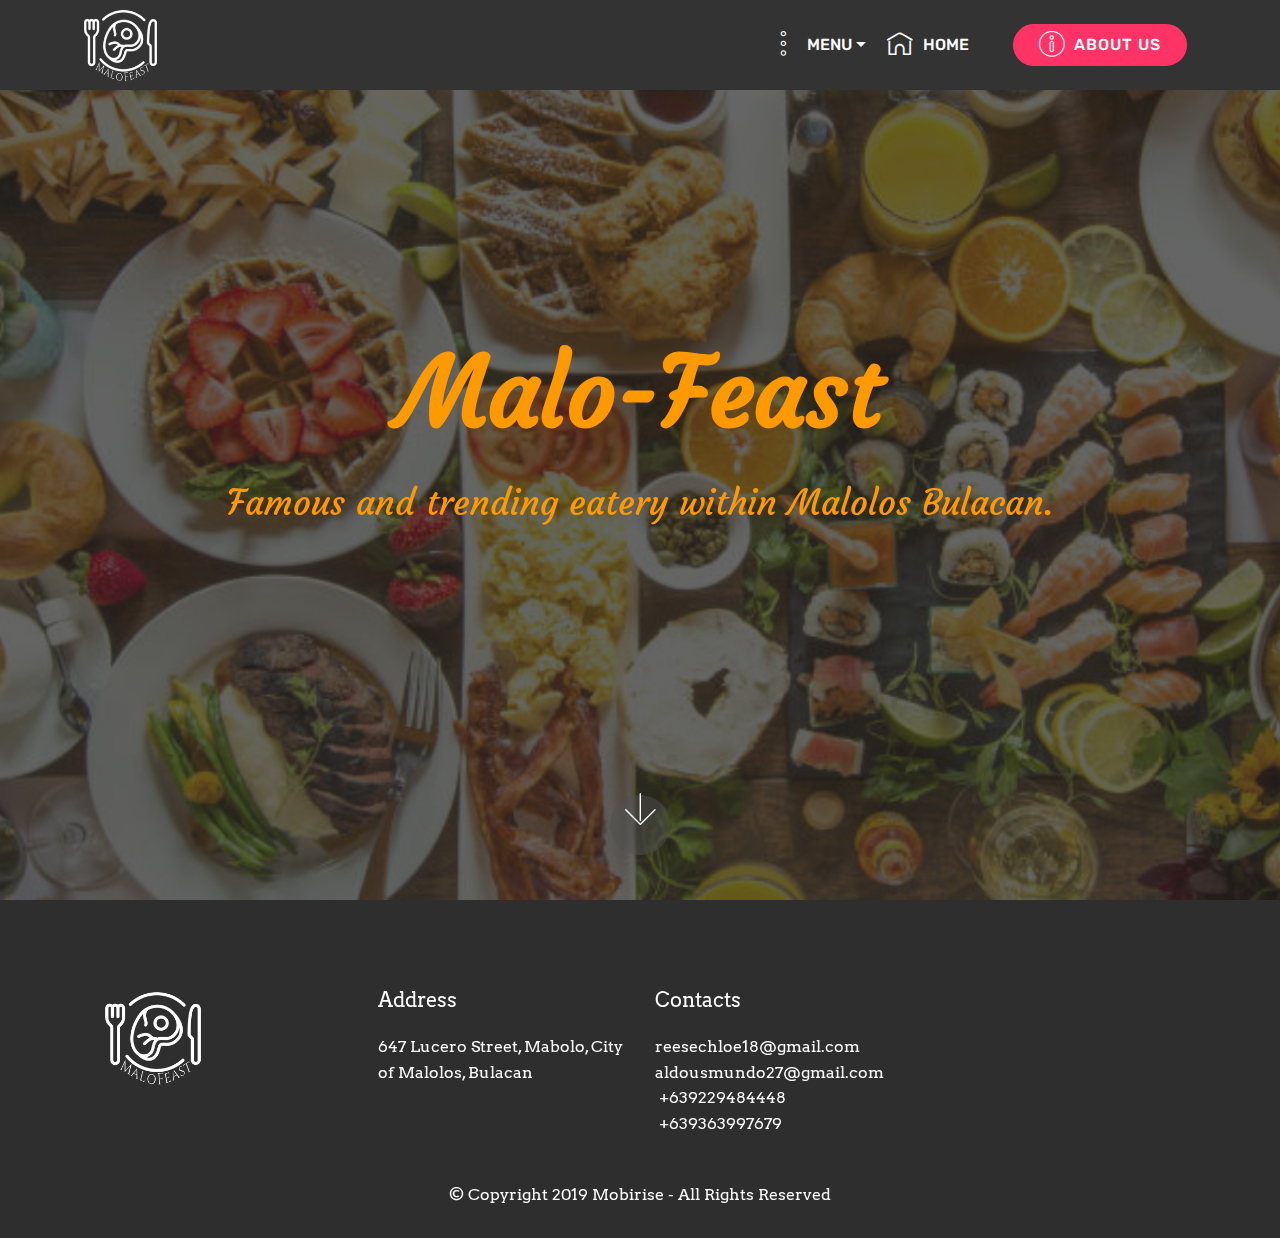
<file: index.html>
<!DOCTYPE html>
<html  >
<head>
  <!-- Site made with Mobirise Website Builder v4.11.6, https://mobirise.com -->
  <meta charset="UTF-8">
  <meta http-equiv="X-UA-Compatible" content="IE=edge">
  <meta name="generator" content="Mobirise v4.11.6, mobirise.com">
  <meta name="viewport" content="width=device-width, initial-scale=1, minimum-scale=1">
  <link rel="shortcut icon" href="assets/images/22fe0efd-5c0c-4dc7-9b29-af496daf8723-200x200-150x150.png" type="image/x-icon">
  <meta name="description" content="">
  
  <title>MaloFEAST</title>
  <link rel="stylesheet" href="assets/web/assets/mobirise-icons-bold/mobirise-icons-bold.css">
  <link rel="stylesheet" href="assets/web/assets/mobirise-icons/mobirise-icons.css">
  <link rel="stylesheet" href="assets/bootstrap/css/bootstrap.min.css">
  <link rel="stylesheet" href="assets/bootstrap/css/bootstrap-grid.min.css">
  <link rel="stylesheet" href="assets/bootstrap/css/bootstrap-reboot.min.css">
  <link rel="stylesheet" href="assets/tether/tether.min.css">
  <link rel="stylesheet" href="assets/socicon/css/styles.css">
  <link rel="stylesheet" href="assets/dropdown/css/style.css">
  <link rel="stylesheet" href="assets/theme/css/style.css">
  <link rel="preload" as="style" href="assets/mobirise/css/mbr-additional.css"><link rel="stylesheet" href="assets/mobirise/css/mbr-additional.css" type="text/css">
  
  
  
</head>
<body>
  <section class="menu cid-rJp23g380s" once="menu" id="menu1-1p">

    

    <nav class="navbar navbar-expand beta-menu navbar-dropdown align-items-center navbar-fixed-top navbar-toggleable-sm">
        <button class="navbar-toggler navbar-toggler-right" type="button" data-toggle="collapse" data-target="#navbarSupportedContent" aria-controls="navbarSupportedContent" aria-expanded="false" aria-label="Toggle navigation">
            <div class="hamburger">
                <span></span>
                <span></span>
                <span></span>
                <span></span>
            </div>
        </button>
        <div class="menu-logo">
            <div class="navbar-brand">
                <span class="navbar-logo">
                    <a href="index.html">
                         <img src="assets/images/22fe0efd-5c0c-4dc7-9b29-af496daf8723-200x200-150x150.png" alt="Mobirise" title="" style="height: 4.6rem;">
                    </a>
                </span>
                
            </div>
        </div>
        <div class="collapse navbar-collapse" id="navbarSupportedContent">
            <ul class="navbar-nav nav-dropdown" data-app-modern-menu="true"><li class="nav-item dropdown">
                    <a class="nav-link link text-white dropdown-toggle display-4" href="https://mobirise.co" data-toggle="dropdown-submenu" aria-expanded="true"><span class="mbri-more-vertical mbr-iconfont mbr-iconfont-btn"></span>
                        
                        MENU</a><div class="dropdown-menu"><a class="text-white dropdown-item display-4" href="page1.html">SAMGYEOPSAL</a><a class="text-white dropdown-item display-4" href="page2.html" aria-expanded="false">MILKTEA<br></a><a class="text-white dropdown-item display-4" href="page4.html" aria-expanded="false">SIZZLING<br></a><a class="text-white dropdown-item display-4" href="page3.html" aria-expanded="false">RICE NOODLE</a><a class="text-white dropdown-item display-4" href="page7.html" aria-expanded="false">REVIEWS</a></div>
                </li><li class="nav-item"><a class="nav-link link text-white display-4" href="index.html" aria-expanded="false"><span class="mbrib-home mbr-iconfont mbr-iconfont-btn"></span>
                        
                        HOME</a></li>
                <li class="nav-item">
                    <a class="nav-link link text-white display-4" href="https://mobirise.co">
                        </a>
                </li></ul>
            <div class="navbar-buttons mbr-section-btn"><a class="btn btn-sm btn-secondary display-4" href="page5.html"><span class="mbri-info mbr-iconfont mbr-iconfont-btn"></span>
                    
                    ABOUT US</a></div>
        </div>
    </nav>
</section>

<section class="engine"><a href="https://mobirise.info/f">simple site maker</a></section><section class="header6 cid-rIX7RAY3Er mbr-fullscreen mbr-parallax-background" id="header6-d">

    

    <div class="mbr-overlay" style="opacity: 0.7; background-color: rgb(35, 35, 35);">
    </div>

    <div class="container">
        <div class="row justify-content-md-center">
            <div class="mbr-white col-md-10">
                <h1 class="mbr-section-title align-center mbr-bold pb-3 mbr-fonts-style display-1">
                    Malo-Feast</h1>
                <p class="mbr-text align-center pb-3 mbr-fonts-style display-5">Famous and trending eatery within Malolos Bulacan.</p>
                
            </div>
        </div>
    </div>

    <div class="mbr-arrow hidden-sm-down" aria-hidden="true">
        <a href="#next">
            <i class="mbri-down mbr-iconfont"></i>
        </a>
    </div>
</section>

<section class="cid-rJHDwQgj9p" id="footer1-1v">

    

    

    <div class="container">
        <div class="media-container-row content text-white">
            <div class="col-12 col-md-3">
                <div class="media-wrap">
                    <a href="https://mobirise.co/">
                        <img src="assets/images/22fe0efd-5c0c-4dc7-9b29-af496daf8723-200x200-200x200.png" alt="Mobirise" title="">
                    </a>
                </div>
            </div>
            <div class="col-12 col-md-3 mbr-fonts-style display-7">
                <h5 class="pb-3">
                    Address
                </h5>
                <p class="mbr-text">647 Lucero Street, Mabolo, City of Malolos, Bulacan</p>
            </div>
            <div class="col-12 col-md-3 mbr-fonts-style display-7">
                <h5 class="pb-3">Contacts</h5>
                <p class="mbr-text">reesechloe18@gmail.com <br>aldousmundo27@gmail.com <br>
&nbsp;+639229484448<br>&nbsp;+639363997679</p>
            </div>
            <div class="col-12 col-md-3 mbr-fonts-style display-7">
                <h5 class="pb-3"></h5>
                <p class="mbr-text"></p>
            </div>
        </div>
        
    </div>
</section>

<section once="footers" class="cid-rJHDjGbZ8y" id="footer6-1u">

    

    

    <div class="container">
        <div class="media-container-row align-center mbr-white">
            <div class="col-12">
                <p class="mbr-text mb-0 mbr-fonts-style display-7">
                    © Copyright 2019 Mobirise - All Rights Reserved
                </p>
            </div>
        </div>
    </div>
</section>


  <script src="assets/web/assets/jquery/jquery.min.js"></script>
  <script src="assets/popper/popper.min.js"></script>
  <script src="assets/bootstrap/js/bootstrap.min.js"></script>
  <script src="assets/smoothscroll/smooth-scroll.js"></script>
  <script src="assets/tether/tether.min.js"></script>
  <script src="assets/touchswipe/jquery.touch-swipe.min.js"></script>
  <script src="assets/parallax/jarallax.min.js"></script>
  <script src="assets/dropdown/js/nav-dropdown.js"></script>
  <script src="assets/dropdown/js/navbar-dropdown.js"></script>
  <script src="assets/theme/js/script.js"></script>
  
  
</body>
</html>
</file>
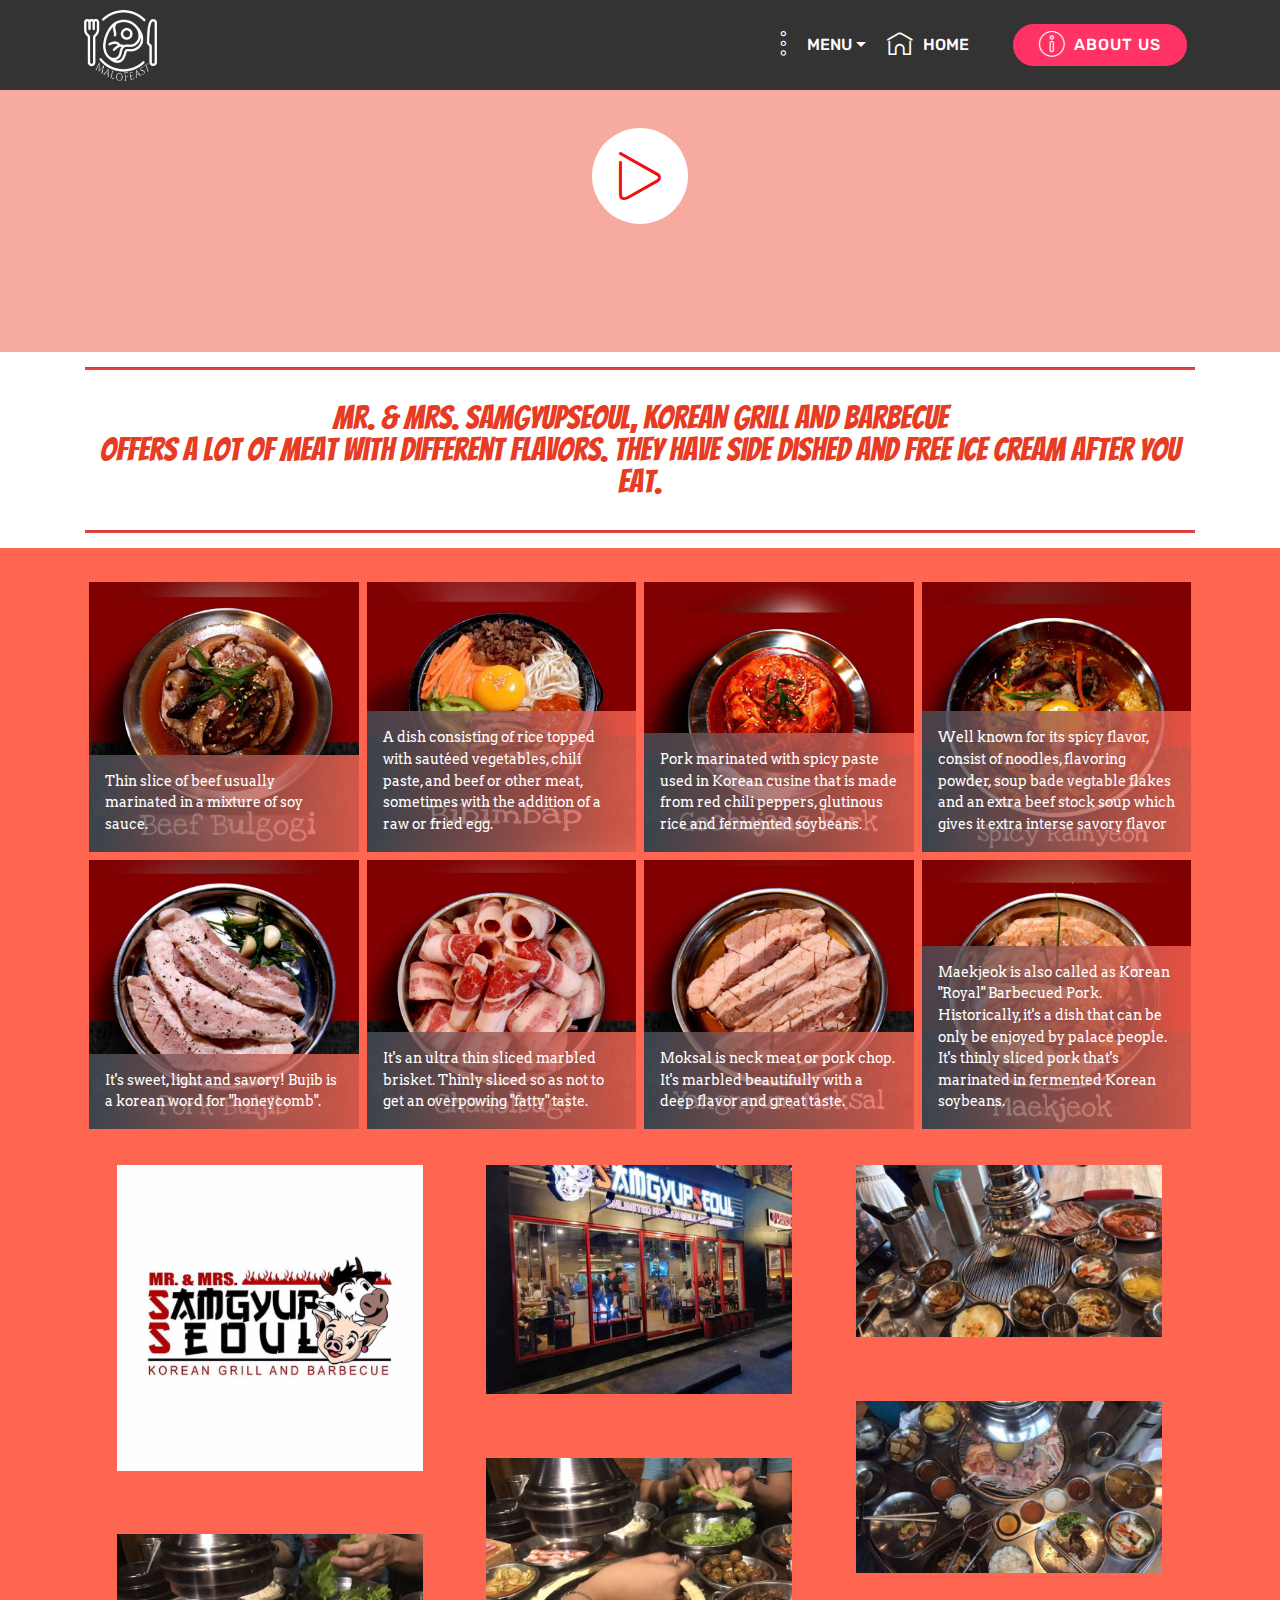
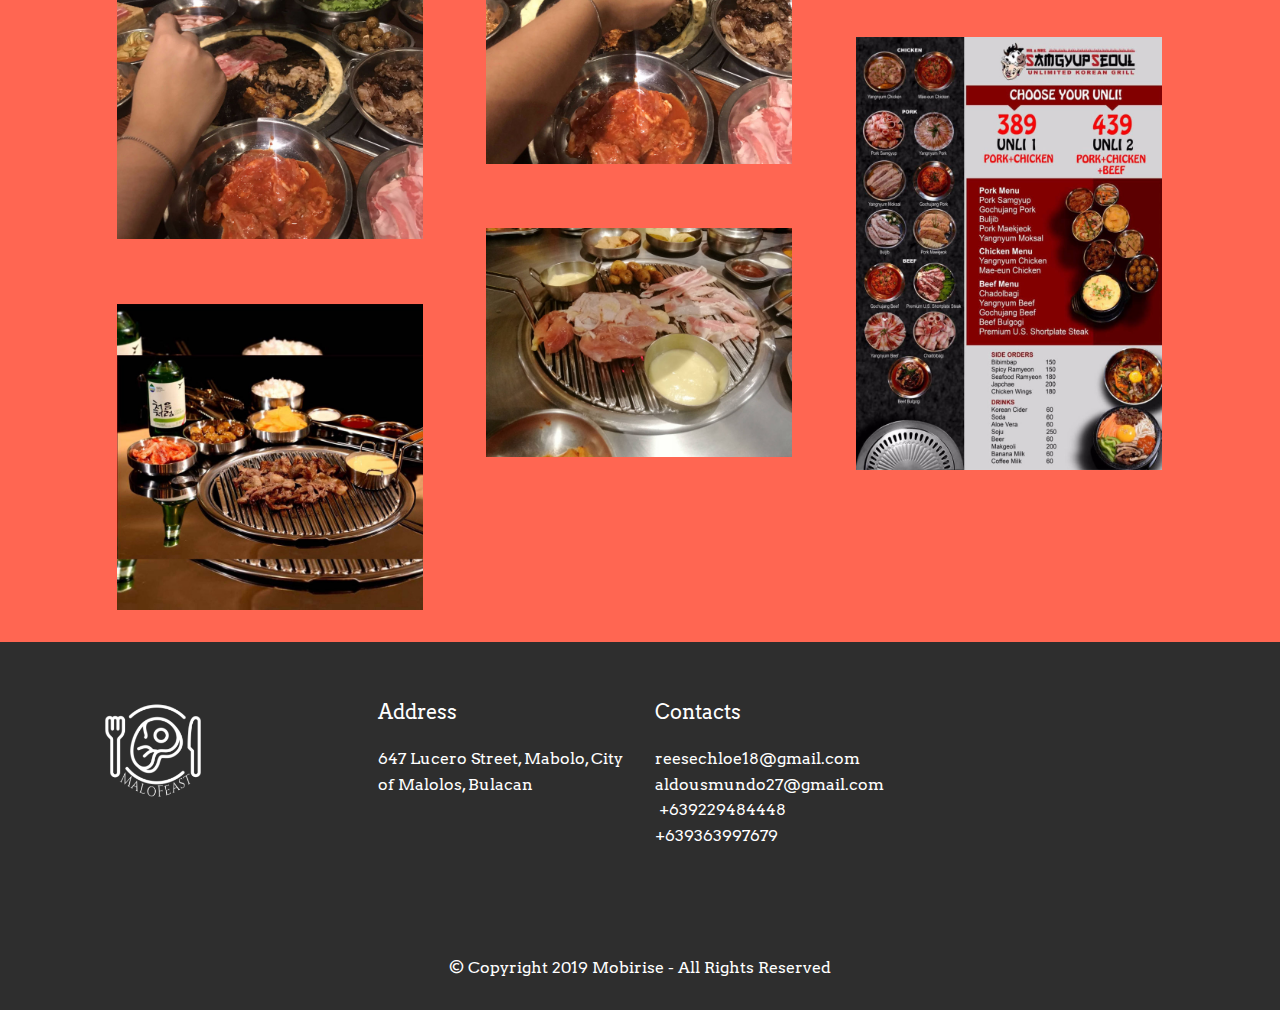
<file: page1.html>
<!DOCTYPE html>
<html  >
<head>
  <!-- Site made with Mobirise Website Builder v4.11.6, https://mobirise.com -->
  <meta charset="UTF-8">
  <meta http-equiv="X-UA-Compatible" content="IE=edge">
  <meta name="generator" content="Mobirise v4.11.6, mobirise.com">
  <meta name="viewport" content="width=device-width, initial-scale=1, minimum-scale=1">
  <link rel="shortcut icon" href="assets/images/22fe0efd-5c0c-4dc7-9b29-af496daf8723-200x200-150x150.png" type="image/x-icon">
  <meta name="description" content="Web Page Creator Description">
  
  <title>Samgyeop</title>
  <link rel="stylesheet" href="assets/web/assets/mobirise-icons-bold/mobirise-icons-bold.css">
  <link rel="stylesheet" href="assets/web/assets/mobirise-icons/mobirise-icons.css">
  <link rel="stylesheet" href="assets/bootstrap/css/bootstrap.min.css">
  <link rel="stylesheet" href="assets/bootstrap/css/bootstrap-grid.min.css">
  <link rel="stylesheet" href="assets/bootstrap/css/bootstrap-reboot.min.css">
  <link rel="stylesheet" href="assets/tether/tether.min.css">
  <link rel="stylesheet" href="assets/socicon/css/styles.css">
  <link rel="stylesheet" href="assets/dropdown/css/style.css">
  <link rel="stylesheet" href="assets/theme/css/style.css">
  <link rel="stylesheet" href="assets/gallery/style.css">
  <link rel="preload" as="style" href="assets/mobirise/css/mbr-additional.css"><link rel="stylesheet" href="assets/mobirise/css/mbr-additional.css" type="text/css">
  
  
  
</head>
<body>
  <section class="menu cid-rJp23g380s" once="menu" id="menu1-1p">

    

    <nav class="navbar navbar-expand beta-menu navbar-dropdown align-items-center navbar-fixed-top navbar-toggleable-sm">
        <button class="navbar-toggler navbar-toggler-right" type="button" data-toggle="collapse" data-target="#navbarSupportedContent" aria-controls="navbarSupportedContent" aria-expanded="false" aria-label="Toggle navigation">
            <div class="hamburger">
                <span></span>
                <span></span>
                <span></span>
                <span></span>
            </div>
        </button>
        <div class="menu-logo">
            <div class="navbar-brand">
                <span class="navbar-logo">
                    <a href="index.html">
                         <img src="assets/images/22fe0efd-5c0c-4dc7-9b29-af496daf8723-200x200-150x150.png" alt="Mobirise" title="" style="height: 4.6rem;">
                    </a>
                </span>
                
            </div>
        </div>
        <div class="collapse navbar-collapse" id="navbarSupportedContent">
            <ul class="navbar-nav nav-dropdown" data-app-modern-menu="true"><li class="nav-item dropdown">
                    <a class="nav-link link text-white dropdown-toggle display-4" href="https://mobirise.co" data-toggle="dropdown-submenu" aria-expanded="true"><span class="mbri-more-vertical mbr-iconfont mbr-iconfont-btn"></span>
                        
                        MENU</a><div class="dropdown-menu"><a class="text-white dropdown-item display-4" href="page1.html">SAMGYEOPSAL</a><a class="text-white dropdown-item display-4" href="page2.html" aria-expanded="false">MILKTEA<br></a><a class="text-white dropdown-item display-4" href="page4.html" aria-expanded="false">SIZZLING<br></a><a class="text-white dropdown-item display-4" href="page3.html" aria-expanded="false">RICE NOODLE</a><a class="text-white dropdown-item display-4" href="page7.html" aria-expanded="false">REVIEWS</a></div>
                </li><li class="nav-item"><a class="nav-link link text-white display-4" href="index.html" aria-expanded="false"><span class="mbrib-home mbr-iconfont mbr-iconfont-btn"></span>
                        
                        HOME</a></li>
                <li class="nav-item">
                    <a class="nav-link link text-white display-4" href="https://mobirise.co">
                        </a>
                </li></ul>
            <div class="navbar-buttons mbr-section-btn"><a class="btn btn-sm btn-secondary display-4" href="page5.html"><span class="mbri-info mbr-iconfont mbr-iconfont-btn"></span>
                    
                    ABOUT US</a></div>
        </div>
    </nav>
</section>

<section class="engine"><a href="https://mobirise.info/a">online website builder</a></section><section class="header8 cid-rIXl3nTorB" data-bg-video="https://www.youtube.com/watch?v=_YWq9k0F9OQ" id="header8-w">

    

    <div class="mbr-overlay" style="opacity: 0.5; background-color: rgb(255, 102, 82);">
    </div>

    <div class="container align-center">
        <div class="row justify-content-md-center">
            <div class="mbr-white col-md-10">
                
                
                <div class="mbr-media show-modal align-center py-2" data-modal=".modalWindow">
                         <span class="mbr-iconfont mbrib-play" style="color: rgb(239, 17, 17); fill: rgb(239, 17, 17);"></span>
                </div>
                
                
            </div>
        </div>
    </div>
    <div>
        <div class="modalWindow" style="display: none;">
            <div class="modalWindow-container">
                <div class="modalWindow-video-container">
                    <div class="modalWindow-video">
                        <iframe width="100%" height="100%" frameborder="0" allowfullscreen="1" data-src="https://www.youtube.com/watch?v=_YWq9k0F9OQ"></iframe>
                    </div>
                    <a class="close" role="button" data-dismiss="modal">
                        <span aria-hidden="true" class="mbri-close mbr-iconfont closeModal"></span>
                        <span class="sr-only">Close</span>
                    </a>
                </div>
            </div>
        </div>
    </div>
</section>

<section class="mbr-section article content9 cid-rIXlebeWLj" id="content9-y">
    
     

    <div class="container">
        <div class="inner-container" style="width: 100%;">
            <hr class="line" style="width: 100%;">
            <div class="section-text align-center mbr-fonts-style display-2">
                    MR. &amp; MRS. SAMGYUPSEOUL, KOREAN GRILL AND BARBECUE<br>Offers a lot of meat with different flavors. They have side dished and free ice cream after you eat.</div>
            <hr class="line" style="width: 100%;">
        </div>
        </div>
</section>

<section class="mbr-gallery mbr-slider-carousel cid-rIXlbrlzGJ" id="gallery4-x">

    

    <div class="container">
        <div><!-- Gallery --><div class="gallery-row"><div class="mbr-gallery-layout-default"><div><div class="row-first row justify-content-center m-0"><div class="mbr-gallery-item col-lg-3 col-md-6 col-sm-12 p-1" data-video-url="false"><div href="#lb-gallery4-x" data-slide-to="0" data-toggle="modal"><img src="assets/images/picsart-11-27-10.48.51-1080x1080-800x800.jpg" alt="" title=""><span class="icon-focus"></span><span class="mbr-gallery-title mbr-fonts-style display-7">Thin slice of beef usually marinated in a mixture of soy sauce.</span></div></div><div class="mbr-gallery-item col-lg-3 col-md-6 col-sm-12 p-1" data-video-url="false"><div href="#lb-gallery4-x" data-slide-to="1" data-toggle="modal"><img src="assets/images/picsart-11-27-10.43.33-1080x1080-800x800.jpg" alt="" title=""><span class="icon-focus"></span><span class="mbr-gallery-title mbr-fonts-style display-7">A dish consisting of rice topped with sautéed vegetables, chili paste, and beef or other meat, sometimes with the addition of a raw or fried egg.</span></div></div><div class="mbr-gallery-item col-lg-3 col-md-6 col-sm-12 p-1" data-video-url="false"><div href="#lb-gallery4-x" data-slide-to="2" data-toggle="modal"><img src="assets/images/picsart-11-27-10.45.02-1080x1080-800x800.jpg" alt="" title=""><span class="icon-focus"></span><span class="mbr-gallery-title mbr-fonts-style display-7">Pork marinated with spicy paste used in Korean cusine that is made from red chili peppers, glutinous rice and fermented soybeans.</span></div></div><div class="mbr-gallery-item col-lg-3 col-md-6 col-sm-12 p-1" data-video-url="false"><div href="#lb-gallery4-x" data-slide-to="3" data-toggle="modal"><img src="assets/images/picsart-11-27-10.47.51-1080x1080-800x800.jpg" alt="" title=""><span class="icon-focus"></span><span class="mbr-gallery-title mbr-fonts-style display-7">Well known for its spicy flavor, consist of noodles, flavoring powder, soup bade vegtable flakes and an extra beef stock soup which gives it extra interse savory flavor</span></div></div></div><div class="row-second row justify-content-center m-0"><div class="mbr-gallery-item col-lg-3 col-md-6 col-sm-12 p-1" data-video-url="false"><div href="#lb-gallery4-x" data-slide-to="4" data-toggle="modal"><img src="assets/images/picsart-11-27-10.49.42-1080x1080-800x800.jpg" alt="" title=""><span class="icon-focus"></span><span class="mbr-gallery-title mbr-fonts-style display-7">It's sweet, light and savory! Bujib is a korean word for "honeycomb".</span></div></div><div class="mbr-gallery-item col-lg-3 col-md-6 col-sm-12 p-1" data-video-url="false"><div href="#lb-gallery4-x" data-slide-to="5" data-toggle="modal"><img src="assets/images/picsart-11-27-10.50.46-1080x1080-800x800.jpg" alt="" title=""><span class="icon-focus"></span><span class="mbr-gallery-title mbr-fonts-style display-7">It's an ultra thin sliced marbled brisket. Thinly sliced so as not to get an overpowing "fatty" taste.&nbsp;</span></div></div><div class="mbr-gallery-item col-lg-3 col-md-6 col-sm-12 p-1" data-video-url="false"><div href="#lb-gallery4-x" data-slide-to="6" data-toggle="modal"><img src="assets/images/picsart-11-27-10.52.25-1080x1080-800x800.jpg" alt="" title=""><span class="icon-focus"></span><span class="mbr-gallery-title mbr-fonts-style display-7">Moksal is neck meat or pork chop. It's marbled beautifully with a deep flavor and great taste.&nbsp;</span></div></div><div class="mbr-gallery-item col-lg-3 col-md-6 col-sm-12 p-1" data-video-url="false"><div href="#lb-gallery4-x" data-slide-to="7" data-toggle="modal"><img src="assets/images/picsart-11-27-10.51.34-1080x1080-800x800.jpg" alt="" title=""><span class="icon-focus"></span><span class="mbr-gallery-title mbr-fonts-style display-7">Maekjeok is also called as Korean "Royal" Barbecued Pork. Historically, it's a dish that can be only be enjoyed by palace people. It's thinly sliced pork that's marinated in fermented Korean soybeans.</span></div></div></div><div class="row-third row justify-content-center m-0"></div><div class="row-fourth row justify-content-center m-0"></div></div><div class="clearfix"></div></div></div><!-- Lightbox --><div data-app-prevent-settings="" class="mbr-slider modal fade carousel slide" tabindex="-1" data-keyboard="true" data-interval="false" id="lb-gallery4-x"><div class="modal-dialog"><div class="modal-content"><div class="modal-body"><div class="carousel-inner"><div class="carousel-item active"><img src="assets/images/picsart-11-27-10.48.51-1080x1080.jpg" alt="" title=""></div><div class="carousel-item"><img src="assets/images/picsart-11-27-10.43.33-1080x1080.jpg" alt="" title=""></div><div class="carousel-item"><img src="assets/images/picsart-11-27-10.45.02-1080x1080.jpg" alt="" title=""></div><div class="carousel-item"><img src="assets/images/picsart-11-27-10.47.51-1080x1080.jpg" alt="" title=""></div><div class="carousel-item"><img src="assets/images/picsart-11-27-10.49.42-1080x1080.jpg" alt="" title=""></div><div class="carousel-item"><img src="assets/images/picsart-11-27-10.50.46-1080x1080.jpg" alt="" title=""></div><div class="carousel-item"><img src="assets/images/picsart-11-27-10.52.25-1080x1080.jpg" alt="" title=""></div><div class="carousel-item"><img src="assets/images/picsart-11-27-10.51.34-1080x1080.jpg" alt="" title=""></div></div><a class="carousel-control carousel-control-prev" role="button" data-slide="prev" href="#lb-gallery4-x"><span class="mbri-left mbr-iconfont" aria-hidden="true"></span><span class="sr-only">Previous</span></a><a class="carousel-control carousel-control-next" role="button" data-slide="next" href="#lb-gallery4-x"><span class="mbri-right mbr-iconfont" aria-hidden="true"></span><span class="sr-only">Next</span></a><a class="close" href="#" role="button" data-dismiss="modal"><span class="sr-only">Close</span></a></div></div></div></div></div>
    </div>

</section>

<section class="mbr-gallery mbr-slider-carousel cid-rK337vbAi5" id="gallery3-1z">

    

    <div class="container">
        <div><!-- Filter --><!-- Gallery --><div class="mbr-gallery-row"><div class="mbr-gallery-layout-default"><div><div><div class="mbr-gallery-item mbr-gallery-item--p4" data-video-url="false" data-tags="Animated"><div href="#lb-gallery3-1z" data-slide-to="0" data-toggle="modal"><img src="assets/images/fb-img-1574794364943-1080x1080-800x800.jpeg" alt="" title=""><span class="icon-focus"></span></div></div><div class="mbr-gallery-item mbr-gallery-item--p4" data-video-url="false" data-tags="Awesome"><div href="#lb-gallery3-1z" data-slide-to="1" data-toggle="modal"><img src="assets/images/fb-img-1574794344783-960x720-800x600.jpeg" alt="" title=""><span class="icon-focus"></span></div></div><div class="mbr-gallery-item mbr-gallery-item--p4" data-video-url="false" data-tags="Animated"><div href="#lb-gallery3-1z" data-slide-to="2" data-toggle="modal"><img src="assets/images/fb-img-1575794320332-960x540-800x450.jpg" alt="" title=""><span class="icon-focus"></span></div></div><div class="mbr-gallery-item mbr-gallery-item--p4" data-video-url="false" data-tags="Animated"><div href="#lb-gallery3-1z" data-slide-to="3" data-toggle="modal"><img src="assets/images/fb-img-1575794322067-960x540-800x450.jpg" alt="" title=""><span class="icon-focus"></span></div></div><div class="mbr-gallery-item mbr-gallery-item--p4" data-video-url="false" data-tags="Responsive"><div href="#lb-gallery3-1z" data-slide-to="4" data-toggle="modal"><img src="assets/images/image0-2000x2000-800x800.jpeg" alt="" title=""><span class="icon-focus"></span></div></div><div class="mbr-gallery-item mbr-gallery-item--p4" data-video-url="false" data-tags="Creative"><div href="#lb-gallery3-1z" data-slide-to="5" data-toggle="modal"><img src="assets/images/image1-2000x2000-800x798.jpeg" alt="" title=""><span class="icon-focus"></span></div></div><div class="mbr-gallery-item mbr-gallery-item--p4" data-video-url="false" data-tags="Animated"><div href="#lb-gallery3-1z" data-slide-to="6" data-toggle="modal"><img src="assets/images/fb-img-1574794273241-1080x1527-800x1131.jpeg" alt="" title=""><span class="icon-focus"></span></div></div><div class="mbr-gallery-item mbr-gallery-item--p4" data-video-url="false" data-tags="Animated"><div href="#lb-gallery3-1z" data-slide-to="7" data-toggle="modal"><img src="assets/images/img-20191119-201340-2000x1500-800x600.jpg" alt="" title=""><span class="icon-focus"></span></div></div><div class="mbr-gallery-item mbr-gallery-item--p4" data-video-url="false" data-tags="Animated"><div href="#lb-gallery3-1z" data-slide-to="8" data-toggle="modal"><img src="assets/images/picsart-11-27-10.45.57-1080x1080-800x800.jpg" alt="" title=""><span class="icon-focus"></span></div></div></div></div><div class="clearfix"></div></div></div><!-- Lightbox --><div data-app-prevent-settings="" class="mbr-slider modal fade carousel slide" tabindex="-1" data-keyboard="true" data-interval="false" id="lb-gallery3-1z"><div class="modal-dialog"><div class="modal-content"><div class="modal-body"><div class="carousel-inner"><div class="carousel-item"><img src="assets/images/fb-img-1574794364943-1080x1080.jpeg" alt="" title=""></div><div class="carousel-item active"><img src="assets/images/fb-img-1574794344783-960x720.jpeg" alt="" title=""></div><div class="carousel-item"><img src="assets/images/fb-img-1575794320332-960x540.jpg" alt="" title=""></div><div class="carousel-item"><img src="assets/images/fb-img-1575794322067-960x540.jpg" alt="" title=""></div><div class="carousel-item"><img src="assets/images/image0-2000x2000.jpeg" alt="" title=""></div><div class="carousel-item"><img src="assets/images/image1-2000x2000.jpeg" alt="" title=""></div><div class="carousel-item"><img src="assets/images/fb-img-1574794273241-1080x1527.jpeg" alt="" title=""></div><div class="carousel-item"><img src="assets/images/img-20191119-201340-2000x1500.jpg" alt="" title=""></div><div class="carousel-item"><img src="assets/images/picsart-11-27-10.45.57-1080x1080.jpg" alt="" title=""></div></div><a class="carousel-control carousel-control-prev" role="button" data-slide="prev" href="#lb-gallery3-1z"><span class="mbri-left mbr-iconfont" aria-hidden="true"></span><span class="sr-only">Previous</span></a><a class="carousel-control carousel-control-next" role="button" data-slide="next" href="#lb-gallery3-1z"><span class="mbri-right mbr-iconfont" aria-hidden="true"></span><span class="sr-only">Next</span></a><a class="close" href="#" role="button" data-dismiss="modal"><span class="sr-only">Close</span></a></div></div></div></div></div>
    </div>

</section>

<section class="cid-rJHEvGApjE" id="footer1-1y">

    

    

    <div class="container">
        <div class="media-container-row content text-white">
            <div class="col-12 col-md-3">
                <div class="media-wrap">
                    <a href="https://mobirise.co/">
                        <img src="assets/images/22fe0efd-5c0c-4dc7-9b29-af496daf8723-200x200-192x192.png" alt="Mobirise" title="">
                    </a>
                </div>
            </div>
            <div class="col-12 col-md-3 mbr-fonts-style display-7">
                <h5 class="pb-3">
                    Address
                </h5>
                <p class="mbr-text">647 Lucero Street, Mabolo, City of Malolos, Bulacan</p>
            </div>
            <div class="col-12 col-md-3 mbr-fonts-style display-7">
                <h5 class="pb-3">
                    Contacts
                </h5>
                <p class="mbr-text">reesechloe18@gmail.com&nbsp;<br>aldousmundo27@gmail.com
<br>&nbsp;+639229484448&nbsp;<br>+639363997679&nbsp;<br></p>
            </div>
            <div class="col-12 col-md-3 mbr-fonts-style display-7">
                <h5 class="pb-3"></h5>
                <p class="mbr-text"></p>
            </div>
        </div>
        
    </div>
</section>

<section once="footers" class="cid-rJHDjGbZ8y" id="footer6-1u">

    

    

    <div class="container">
        <div class="media-container-row align-center mbr-white">
            <div class="col-12">
                <p class="mbr-text mb-0 mbr-fonts-style display-7">
                    © Copyright 2019 Mobirise - All Rights Reserved
                </p>
            </div>
        </div>
    </div>
</section>


  <script src="assets/web/assets/jquery/jquery.min.js"></script>
  <script src="assets/popper/popper.min.js"></script>
  <script src="assets/bootstrap/js/bootstrap.min.js"></script>
  <script src="assets/smoothscroll/smooth-scroll.js"></script>
  <script src="assets/playervimeo/vimeo_player.js"></script>
  <script src="assets/ytplayer/jquery.mb.ytplayer.min.js"></script>
  <script src="assets/vimeoplayer/jquery.mb.vimeo_player.js"></script>
  <script src="assets/tether/tether.min.js"></script>
  <script src="assets/bootstrapcarouselswipe/bootstrap-carousel-swipe.js"></script>
  <script src="assets/touchswipe/jquery.touch-swipe.min.js"></script>
  <script src="assets/dropdown/js/nav-dropdown.js"></script>
  <script src="assets/dropdown/js/navbar-dropdown.js"></script>
  <script src="assets/masonry/masonry.pkgd.min.js"></script>
  <script src="assets/imagesloaded/imagesloaded.pkgd.min.js"></script>
  <script src="assets/theme/js/script.js"></script>
  <script src="assets/slidervideo/script.js"></script>
  <script src="assets/gallery/player.min.js"></script>
  <script src="assets/gallery/script.js"></script>
  
  
</body>
</html>
</file>
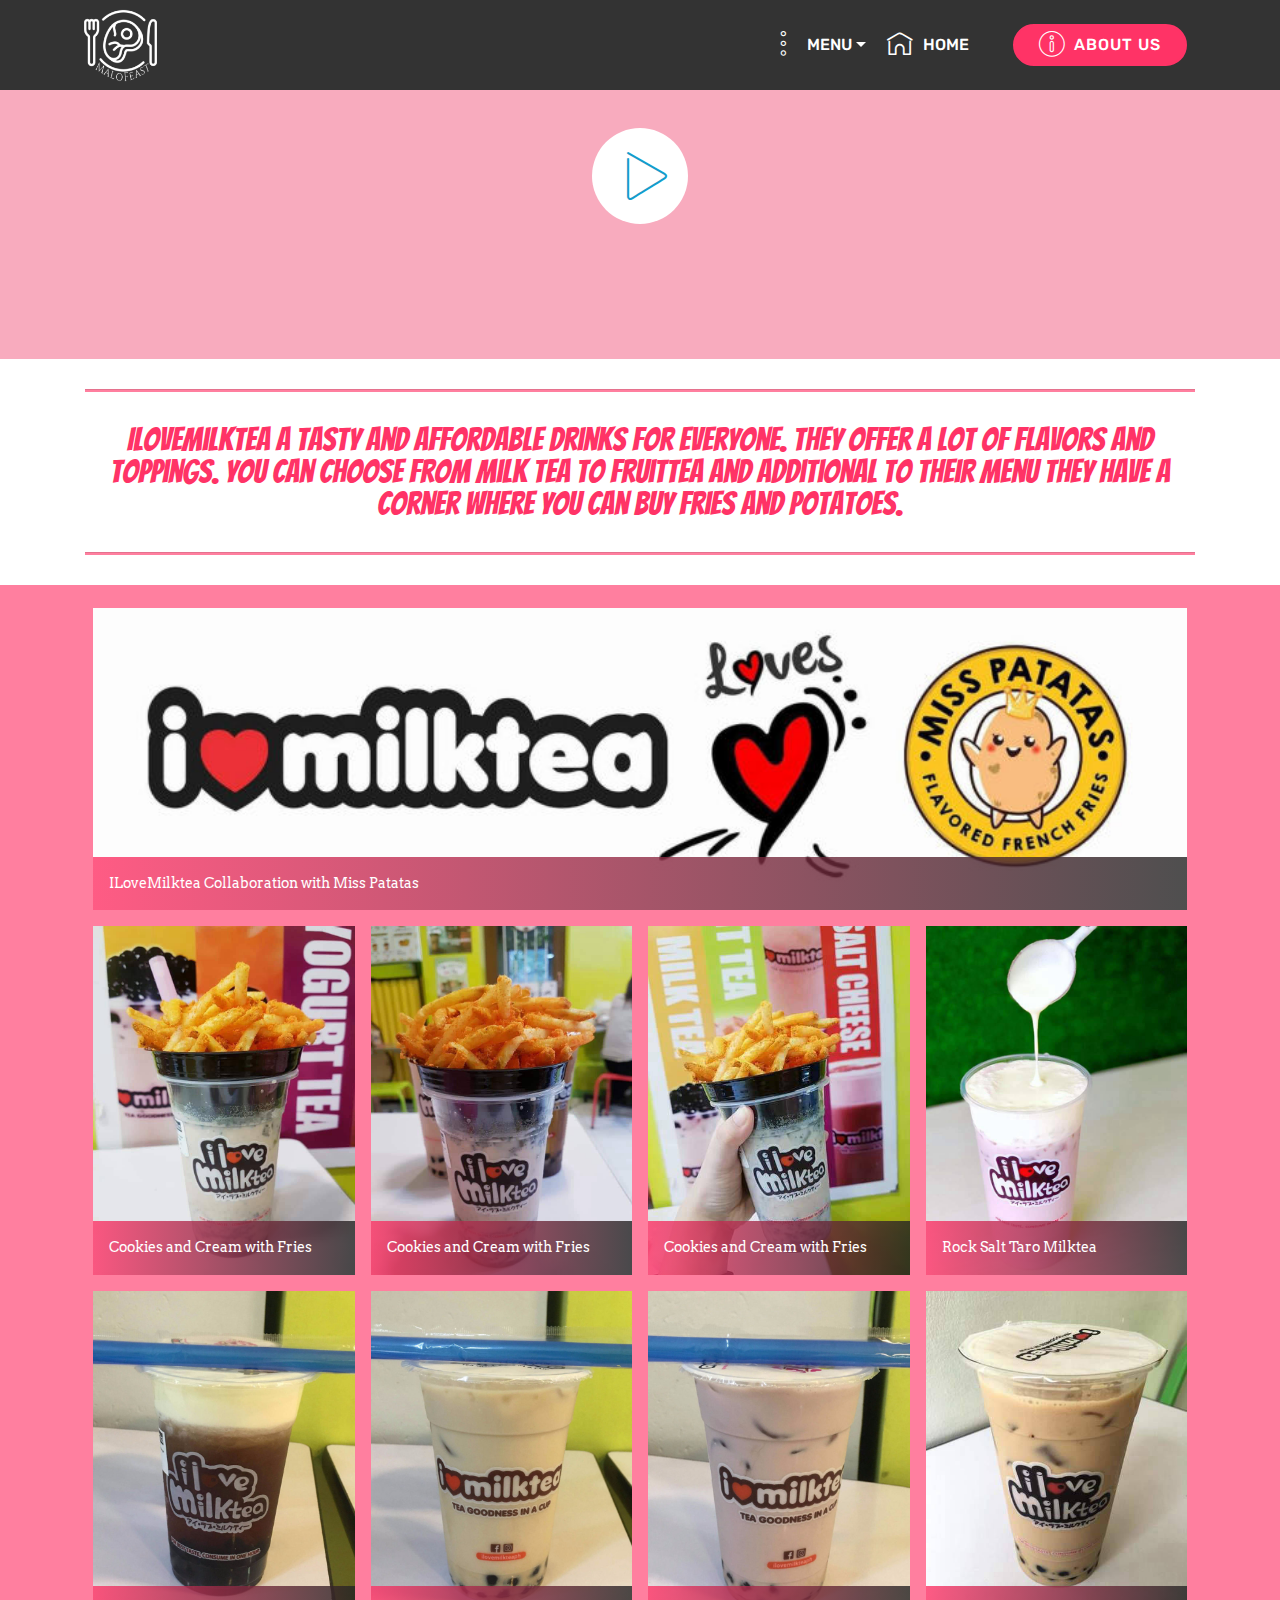
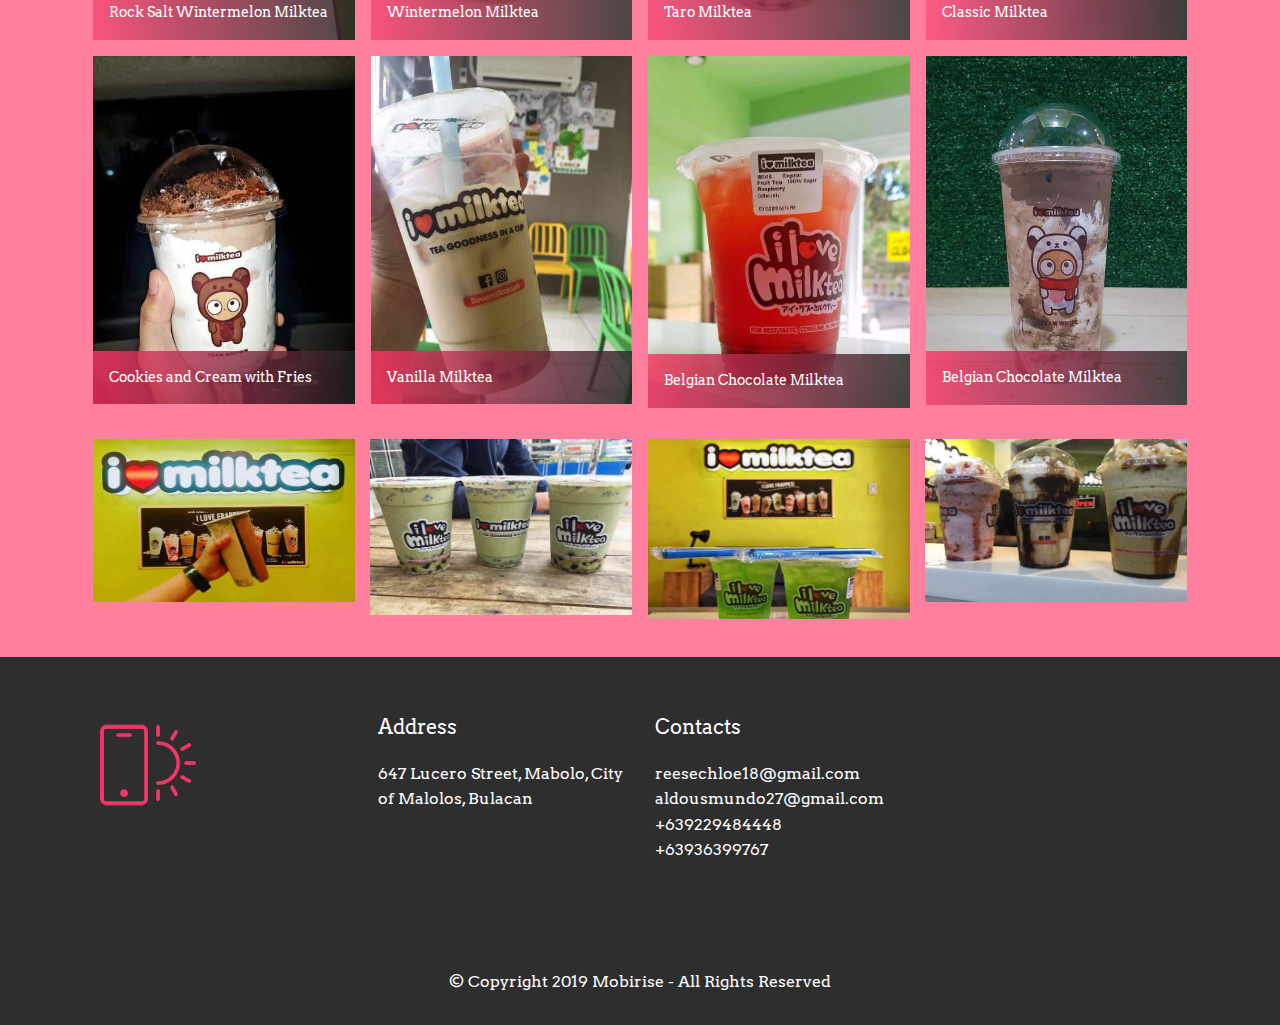
<file: page2.html>
<!DOCTYPE html>
<html  >
<head>
  <!-- Site made with Mobirise Website Builder v4.11.6, https://mobirise.com -->
  <meta charset="UTF-8">
  <meta http-equiv="X-UA-Compatible" content="IE=edge">
  <meta name="generator" content="Mobirise v4.11.6, mobirise.com">
  <meta name="viewport" content="width=device-width, initial-scale=1, minimum-scale=1">
  <link rel="shortcut icon" href="assets/images/22fe0efd-5c0c-4dc7-9b29-af496daf8723-200x200-150x150.png" type="image/x-icon">
  <meta name="description" content="Web Page Maker Description">
  
  <title>Milktea</title>
  <link rel="stylesheet" href="assets/web/assets/mobirise-icons-bold/mobirise-icons-bold.css">
  <link rel="stylesheet" href="assets/web/assets/mobirise-icons/mobirise-icons.css">
  <link rel="stylesheet" href="assets/bootstrap/css/bootstrap.min.css">
  <link rel="stylesheet" href="assets/bootstrap/css/bootstrap-grid.min.css">
  <link rel="stylesheet" href="assets/bootstrap/css/bootstrap-reboot.min.css">
  <link rel="stylesheet" href="assets/tether/tether.min.css">
  <link rel="stylesheet" href="assets/socicon/css/styles.css">
  <link rel="stylesheet" href="assets/dropdown/css/style.css">
  <link rel="stylesheet" href="assets/theme/css/style.css">
  <link rel="stylesheet" href="assets/gallery/style.css">
  <link rel="preload" as="style" href="assets/mobirise/css/mbr-additional.css"><link rel="stylesheet" href="assets/mobirise/css/mbr-additional.css" type="text/css">
  
  
  
</head>
<body>
  <section class="menu cid-rJp23g380s" once="menu" id="menu1-1p">

    

    <nav class="navbar navbar-expand beta-menu navbar-dropdown align-items-center navbar-fixed-top navbar-toggleable-sm">
        <button class="navbar-toggler navbar-toggler-right" type="button" data-toggle="collapse" data-target="#navbarSupportedContent" aria-controls="navbarSupportedContent" aria-expanded="false" aria-label="Toggle navigation">
            <div class="hamburger">
                <span></span>
                <span></span>
                <span></span>
                <span></span>
            </div>
        </button>
        <div class="menu-logo">
            <div class="navbar-brand">
                <span class="navbar-logo">
                    <a href="index.html">
                         <img src="assets/images/22fe0efd-5c0c-4dc7-9b29-af496daf8723-200x200-150x150.png" alt="Mobirise" title="" style="height: 4.6rem;">
                    </a>
                </span>
                
            </div>
        </div>
        <div class="collapse navbar-collapse" id="navbarSupportedContent">
            <ul class="navbar-nav nav-dropdown" data-app-modern-menu="true"><li class="nav-item dropdown open">
                    <a class="nav-link link text-white dropdown-toggle display-4" href="https://mobirise.co" data-toggle="dropdown-submenu" aria-expanded="true"><span class="mbri-more-vertical mbr-iconfont mbr-iconfont-btn"></span>
                        
                        MENU</a><div class="dropdown-menu"><a class="text-white dropdown-item display-4" href="page1.html">SAMGYEOPSAL</a><a class="text-white dropdown-item display-4" href="page2.html" aria-expanded="false">MILKTEA<br></a><a class="text-white dropdown-item display-4" href="page4.html" aria-expanded="false">SIZZLING<br></a><a class="text-white dropdown-item display-4" href="page3.html" aria-expanded="false">RICE NOODLE</a><a class="text-white dropdown-item display-4" href="page7.html" aria-expanded="false">REVIEWS</a></div>
                </li><li class="nav-item"><a class="nav-link link text-white display-4" href="index.html" aria-expanded="false"><span class="mbrib-home mbr-iconfont mbr-iconfont-btn"></span>
                        
                        HOME</a></li>
                <li class="nav-item">
                    <a class="nav-link link text-white display-4" href="https://mobirise.co">
                        </a>
                </li></ul>
            <div class="navbar-buttons mbr-section-btn"><a class="btn btn-sm btn-secondary display-4" href="page5.html"><span class="mbri-info mbr-iconfont mbr-iconfont-btn"></span>
                    
                    ABOUT US</a></div>
        </div>
    </nav>
</section>

<section class="engine"><a href="https://mobirise.info/c">website builder</a></section><section class="header8 cid-rJ1VkuNE2K" data-bg-video="https://www.youtube.com/watch?v=_dpWGemedRc" id="header8-14">

    

    <div class="mbr-overlay" style="opacity: 0.6; background-color: rgb(255, 127, 159);">
    </div>

    <div class="container align-center">
        <div class="row justify-content-md-center">
            <div class="mbr-white col-md-10">
                
                
                <div class="mbr-media show-modal align-center py-2" data-modal=".modalWindow">
                         <span class="mbr-iconfont mbri-play" style="color: rgb(20, 157, 204); fill: rgb(20, 157, 204);"></span>
                </div>
                
                
            </div>
        </div>
    </div>
    <div>
        <div class="modalWindow" style="display: none;">
            <div class="modalWindow-container">
                <div class="modalWindow-video-container">
                    <div class="modalWindow-video">
                        <iframe width="100%" height="100%" frameborder="0" allowfullscreen="1" data-src="https://www.youtube.com/watch?v=_dpWGemedRc"></iframe>
                    </div>
                    <a class="close" role="button" data-dismiss="modal">
                        <span aria-hidden="true" class="mbri-close mbr-iconfont closeModal"></span>
                        <span class="sr-only">Close</span>
                    </a>
                </div>
            </div>
        </div>
    </div>
</section>

<section class="mbr-section article content9 cid-rJ1VxZlIAN" id="content9-16">
    
     

    <div class="container">
        <div class="inner-container" style="width: 100%;">
            <hr class="line" style="width: 100%;">
            <div class="section-text align-center mbr-fonts-style display-2">
                    ILoveMilkTea a tasty and affordable drinks for everyone. They offer a lot of flavors and toppings. You can choose from Milk Tea to FruitTea and additional to their menu they have a corner where you can buy fries and potatoes.</div>
            <hr class="line" style="width: 100%;">
        </div>
        </div>
</section>

<section class="mbr-gallery mbr-slider-carousel cid-rJ1Vxc2hZm" id="gallery4-15">

    

    <div class="container">
        <div><!-- Gallery --><div class="gallery-row"><div class="mbr-gallery-layout-default"><div><div class="row-first row justify-content-center m-0"><div class="mbr-gallery-item col-lg-12 col-md-6 col-sm-12 p-2" data-video-url="false"><div href="#lb-gallery4-15" data-slide-to="0" data-toggle="modal"><img src="assets/images/received-578461459390504-800x221.jpeg" alt="" title=""><span class="icon-focus"></span><span class="mbr-gallery-title mbr-fonts-style display-7">ILoveMilktea Collaboration with Miss Patatas</span></div></div></div><div class="row-second row justify-content-center m-0"><div class="mbr-gallery-item col-lg-3 col-md-6 col-sm-12 p-2" data-video-url="false"><div href="#lb-gallery4-15" data-slide-to="1" data-toggle="modal"><img src="assets/images/1-720x960-720x960.jpg" alt="" title=""><span class="icon-focus"></span><span class="mbr-gallery-title mbr-fonts-style display-7">Cookies and Cream with Fries</span></div></div><div class="mbr-gallery-item col-lg-3 col-md-6 col-sm-12 p-2" data-video-url="false"><div href="#lb-gallery4-15" data-slide-to="2" data-toggle="modal"><img src="assets/images/fb-img-1574950023512-720x960-720x960.jpg" alt="" title=""><span class="icon-focus"></span><span class="mbr-gallery-title mbr-fonts-style display-7">Cookies and Cream with Fries</span></div></div><div class="mbr-gallery-item col-lg-3 col-md-6 col-sm-12 p-2" data-video-url="false"><div href="#lb-gallery4-15" data-slide-to="3" data-toggle="modal"><img src="assets/images/fb-img-1574950026578-432x576-432x576.jpg" alt="" title=""><span class="icon-focus"></span><span class="mbr-gallery-title mbr-fonts-style display-7">Cookies and Cream with Fries</span></div></div><div class="mbr-gallery-item col-lg-3 col-md-6 col-sm-12 p-2" data-video-url="false"><div href="#lb-gallery4-15" data-slide-to="4" data-toggle="modal"><img src="assets/images/fb-img-1575199327544-648x864-648x864.jpg" alt="" title=""><span class="icon-focus"></span><span class="mbr-gallery-title mbr-fonts-style display-7">Rock Salt Taro Milktea</span></div></div></div><div class="row-third row justify-content-center m-0"><div class="mbr-gallery-item col-lg-3 col-md-6 col-sm-12 p-2" data-video-url="false"><div href="#lb-gallery4-15" data-slide-to="5" data-toggle="modal"><img src="assets/images/received-469521313768406-2000x2667-800x1067.jpeg" alt="" title=""><span class="icon-focus"></span><span class="mbr-gallery-title mbr-fonts-style display-7">Rock Salt Wintermelon Milktea</span></div></div><div class="mbr-gallery-item col-lg-3 col-md-6 col-sm-12 p-2" data-video-url="false"><div href="#lb-gallery4-15" data-slide-to="6" data-toggle="modal"><img src="assets/images/received-554820171966293-2000x2667-800x1067.jpeg" alt="" title=""><span class="icon-focus"></span><span class="mbr-gallery-title mbr-fonts-style display-7">Wintermelon Milktea</span></div></div><div class="mbr-gallery-item col-lg-3 col-md-6 col-sm-12 p-2" data-video-url="false"><div href="#lb-gallery4-15" data-slide-to="7" data-toggle="modal"><img src="assets/images/received-805894209875509-2000x2667-800x1067.jpeg" alt="" title=""><span class="icon-focus"></span><span class="mbr-gallery-title mbr-fonts-style display-7">Taro Milktea</span></div></div><div class="mbr-gallery-item col-lg-3 col-md-6 col-sm-12 p-2" data-video-url="false"><div href="#lb-gallery4-15" data-slide-to="8" data-toggle="modal"><img src="assets/images/fb-img-1575199334238-432x576-432x576.jpg" alt="" title=""><span class="icon-focus"></span><span class="mbr-gallery-title mbr-fonts-style display-7">Classic Milktea</span></div></div></div><div class="row-fourth row justify-content-center m-0"><div class="mbr-gallery-item col-lg-3 col-md-6 col-sm-12 p-2" data-video-url="false"><div href="#lb-gallery4-15" data-slide-to="9" data-toggle="modal"><img src="assets/images/fb-img-1575199389671-432x576-432x576.jpg" alt="" title=""><span class="icon-focus"></span><span class="mbr-gallery-title mbr-fonts-style display-7">Cookies and Cream with Fries</span></div></div><div class="mbr-gallery-item col-lg-3 col-md-6 col-sm-12 p-2" data-video-url="false"><div href="#lb-gallery4-15" data-slide-to="10" data-toggle="modal"><img src="assets/images/fb-img-1575199414038-432x576-432x576.jpg" alt="" title=""><span class="icon-focus"></span><span class="mbr-gallery-title mbr-fonts-style display-7">Vanilla Milktea</span></div></div><div class="mbr-gallery-item col-lg-3 col-md-6 col-sm-12 p-2" data-video-url="false"><div href="#lb-gallery4-15" data-slide-to="11" data-toggle="modal"><img src="assets/images/fb-img-1575800057834-648x1152-645x869.jpeg" alt="" title=""><span class="icon-focus"></span><span class="mbr-gallery-title mbr-fonts-style display-7">Belgian Chocolate Milktea</span></div></div><div class="mbr-gallery-item col-lg-3 col-md-6 col-sm-12 p-2" data-video-url="false"><div href="#lb-gallery4-15" data-slide-to="12" data-toggle="modal"><img src="assets/images/fb-img-1575800220746-431x576-431x576.jpg" alt="" title=""><span class="icon-focus"></span><span class="mbr-gallery-title mbr-fonts-style display-7">Belgian Chocolate Milktea</span></div></div></div></div><div class="clearfix"></div></div></div><!-- Lightbox --><div data-app-prevent-settings="" class="mbr-slider modal fade carousel slide" tabindex="-1" data-keyboard="true" data-interval="false" id="lb-gallery4-15"><div class="modal-dialog"><div class="modal-content"><div class="modal-body"><div class="carousel-inner"><div class="carousel-item"><img src="assets/images/received-578461459390504.jpeg" alt="" title=""></div><div class="carousel-item"><img src="assets/images/1-720x960.jpg" alt="" title=""></div><div class="carousel-item active"><img src="assets/images/fb-img-1574950023512-720x960.jpg" alt="" title=""></div><div class="carousel-item"><img src="assets/images/fb-img-1574950026578-432x576.jpg" alt="" title=""></div><div class="carousel-item"><img src="assets/images/fb-img-1575199327544-648x864.jpg" alt="" title=""></div><div class="carousel-item"><img src="assets/images/received-469521313768406-2000x2667.jpeg" alt="" title=""></div><div class="carousel-item"><img src="assets/images/received-554820171966293-2000x2667.jpeg" alt="" title=""></div><div class="carousel-item"><img src="assets/images/received-805894209875509-2000x2667.jpeg" alt="" title=""></div><div class="carousel-item"><img src="assets/images/fb-img-1575199334238-432x576.jpg" alt="" title=""></div><div class="carousel-item"><img src="assets/images/fb-img-1575199389671-432x576.jpg" alt="" title=""></div><div class="carousel-item"><img src="assets/images/fb-img-1575199414038-432x576.jpg" alt="" title=""></div><div class="carousel-item"><img src="assets/images/fb-img-1575800057834-648x1152.jpeg" alt="" title=""></div><div class="carousel-item"><img src="assets/images/fb-img-1575800220746-431x576.jpg" alt="" title=""></div><div class="carousel-item"><img src="assets/images/fb-img-1575800348810-648x1167.jpg" alt="" title=""></div><div class="carousel-item"><img src="assets/images/fb-img-1575800372036-648x942.jpg" alt="" title=""></div></div><a class="carousel-control carousel-control-prev" role="button" data-slide="prev" href="#lb-gallery4-15"><span class="mbri-left mbr-iconfont" aria-hidden="true"></span><span class="sr-only">Previous</span></a><a class="carousel-control carousel-control-next" role="button" data-slide="next" href="#lb-gallery4-15"><span class="mbri-right mbr-iconfont" aria-hidden="true"></span><span class="sr-only">Next</span></a><a class="close" href="#" role="button" data-dismiss="modal"><span class="sr-only">Close</span></a></div></div></div></div></div>
    </div>

</section>

<section class="mbr-gallery mbr-slider-carousel cid-rKalQslnt7" id="gallery1-22">

    

    <div class="container">
        <div><!-- Filter --><!-- Gallery --><div class="mbr-gallery-row"><div class="mbr-gallery-layout-default"><div><div><div class="mbr-gallery-item mbr-gallery-item--p1" data-video-url="false" data-tags="Awesome"><div href="#lb-gallery1-22" data-slide-to="0" data-toggle="modal"><img src="assets/images/fb-img-1574950037560-648x405-648x405.jpg" alt="" title=""><span class="icon-focus"></span></div></div><div class="mbr-gallery-item mbr-gallery-item--p1" data-video-url="false" data-tags="Responsive"><div href="#lb-gallery1-22" data-slide-to="1" data-toggle="modal"><img src="assets/images/fb-img-1575199267104-576x387-576x387.jpg" alt="" title=""><span class="icon-focus"></span></div></div><div class="mbr-gallery-item mbr-gallery-item--p1" data-video-url="false" data-tags="Creative"><div href="#lb-gallery1-22" data-slide-to="2" data-toggle="modal"><img src="assets/images/fb-img-1575199428290-576x396-576x396.jpg" alt="" title=""><span class="icon-focus"></span></div></div><div class="mbr-gallery-item mbr-gallery-item--p1" data-video-url="false" data-tags="Animated"><div href="#lb-gallery1-22" data-slide-to="3" data-toggle="modal"><img src="assets/images/fb-img-1575199708694-576x360-576x360.jpg" alt="" title=""><span class="icon-focus"></span></div></div></div></div><div class="clearfix"></div></div></div><!-- Lightbox --><div data-app-prevent-settings="" class="mbr-slider modal fade carousel slide" tabindex="-1" data-keyboard="true" data-interval="false" id="lb-gallery1-22"><div class="modal-dialog"><div class="modal-content"><div class="modal-body"><div class="carousel-inner"><div class="carousel-item"><img src="assets/images/fb-img-1574950037560-648x405.jpg" alt="" title=""></div><div class="carousel-item"><img src="assets/images/fb-img-1575199267104-576x387.jpg" alt="" title=""></div><div class="carousel-item"><img src="assets/images/fb-img-1575199428290-576x396.jpg" alt="" title=""></div><div class="carousel-item active"><img src="assets/images/fb-img-1575199708694-576x360.jpg" alt="" title=""></div></div><a class="carousel-control carousel-control-prev" role="button" data-slide="prev" href="#lb-gallery1-22"><span class="mbri-left mbr-iconfont" aria-hidden="true"></span><span class="sr-only">Previous</span></a><a class="carousel-control carousel-control-next" role="button" data-slide="next" href="#lb-gallery1-22"><span class="mbri-right mbr-iconfont" aria-hidden="true"></span><span class="sr-only">Next</span></a><a class="close" href="#" role="button" data-dismiss="modal"><span class="sr-only">Close</span></a></div></div></div></div></div>
    </div>

</section>

<section class="cid-rJHEmvqB4N" id="footer1-1x">

    

    

    <div class="container">
        <div class="media-container-row content text-white">
            <div class="col-12 col-md-3">
                <div class="media-wrap">
                    <a href="https://mobirise.co/">
                        <img src="assets/images/logo2.png" alt="Mobirise">
                    </a>
                </div>
            </div>
            <div class="col-12 col-md-3 mbr-fonts-style display-7">
                <h5 class="pb-3">
                    Address
                </h5>
                <p class="mbr-text">647 Lucero Street, Mabolo, City of Malolos, Bulacan</p>
            </div>
            <div class="col-12 col-md-3 mbr-fonts-style display-7">
                <h5 class="pb-3">
                    Contacts
                </h5>
                <p class="mbr-text">reesechloe18@gmail.com 
<br>aldousmundo27@gmail.com 
<br> +639229484448 
<br>+63936399767</p>
            </div>
            <div class="col-12 col-md-3 mbr-fonts-style display-7">
                <h5 class="pb-3"></h5>
                <p class="mbr-text"></p>
            </div>
        </div>
        
    </div>
</section>

<section once="footers" class="cid-rJHDjGbZ8y" id="footer6-1u">

    

    

    <div class="container">
        <div class="media-container-row align-center mbr-white">
            <div class="col-12">
                <p class="mbr-text mb-0 mbr-fonts-style display-7">
                    © Copyright 2019 Mobirise - All Rights Reserved
                </p>
            </div>
        </div>
    </div>
</section>


  <script src="assets/web/assets/jquery/jquery.min.js"></script>
  <script src="assets/popper/popper.min.js"></script>
  <script src="assets/bootstrap/js/bootstrap.min.js"></script>
  <script src="assets/smoothscroll/smooth-scroll.js"></script>
  <script src="assets/playervimeo/vimeo_player.js"></script>
  <script src="assets/ytplayer/jquery.mb.ytplayer.min.js"></script>
  <script src="assets/vimeoplayer/jquery.mb.vimeo_player.js"></script>
  <script src="assets/tether/tether.min.js"></script>
  <script src="assets/bootstrapcarouselswipe/bootstrap-carousel-swipe.js"></script>
  <script src="assets/touchswipe/jquery.touch-swipe.min.js"></script>
  <script src="assets/dropdown/js/nav-dropdown.js"></script>
  <script src="assets/dropdown/js/navbar-dropdown.js"></script>
  <script src="assets/masonry/masonry.pkgd.min.js"></script>
  <script src="assets/imagesloaded/imagesloaded.pkgd.min.js"></script>
  <script src="assets/theme/js/script.js"></script>
  <script src="assets/slidervideo/script.js"></script>
  <script src="assets/gallery/player.min.js"></script>
  <script src="assets/gallery/script.js"></script>
  
  
</body>
</html>
</file>
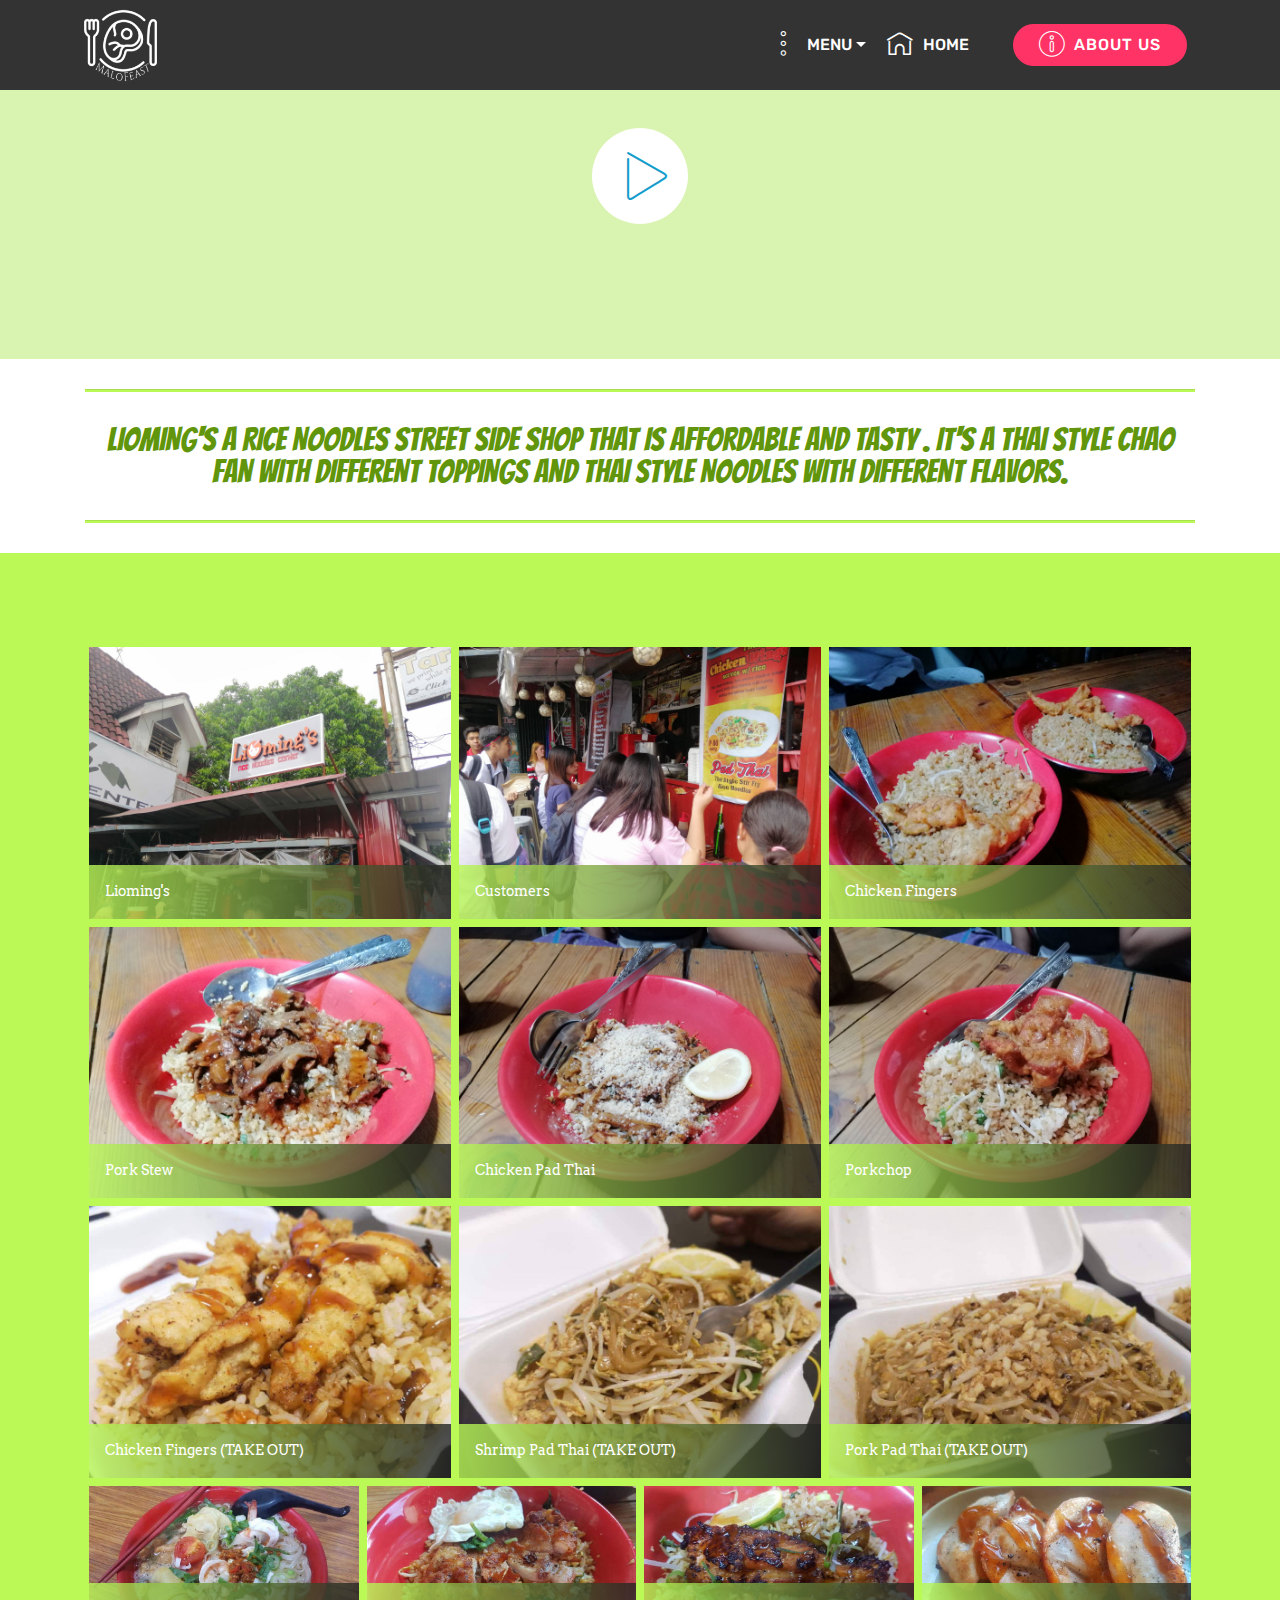
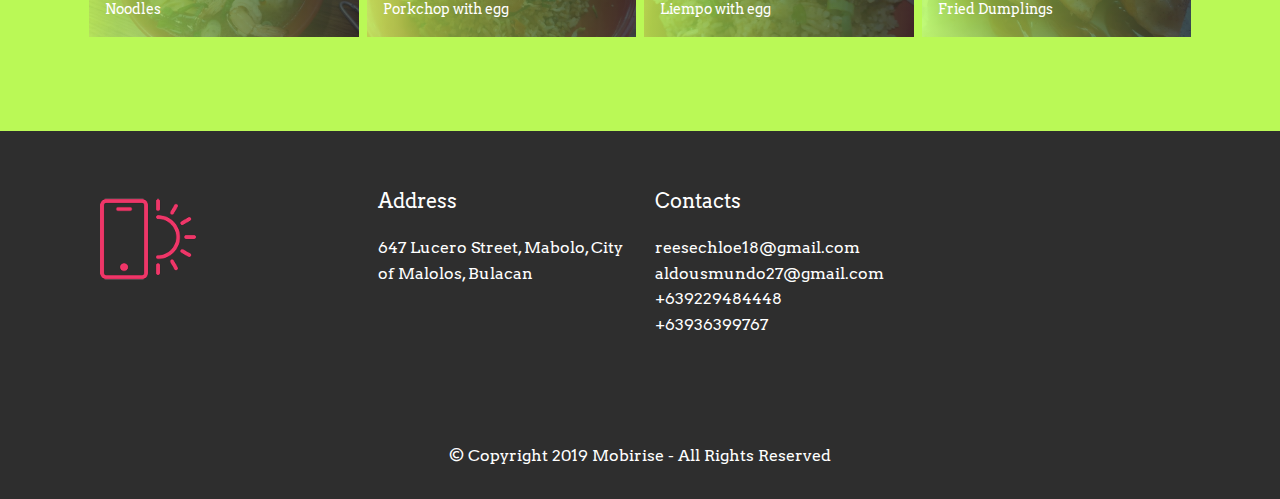
<file: page3.html>
<!DOCTYPE html>
<html  >
<head>
  <!-- Site made with Mobirise Website Builder v4.11.6, https://mobirise.com -->
  <meta charset="UTF-8">
  <meta http-equiv="X-UA-Compatible" content="IE=edge">
  <meta name="generator" content="Mobirise v4.11.6, mobirise.com">
  <meta name="viewport" content="width=device-width, initial-scale=1, minimum-scale=1">
  <link rel="shortcut icon" href="assets/images/22fe0efd-5c0c-4dc7-9b29-af496daf8723-200x200-150x150.png" type="image/x-icon">
  <meta name="description" content="Website Maker Description">
  
  <title>Liomings</title>
  <link rel="stylesheet" href="assets/web/assets/mobirise-icons-bold/mobirise-icons-bold.css">
  <link rel="stylesheet" href="assets/web/assets/mobirise-icons/mobirise-icons.css">
  <link rel="stylesheet" href="assets/bootstrap/css/bootstrap.min.css">
  <link rel="stylesheet" href="assets/bootstrap/css/bootstrap-grid.min.css">
  <link rel="stylesheet" href="assets/bootstrap/css/bootstrap-reboot.min.css">
  <link rel="stylesheet" href="assets/tether/tether.min.css">
  <link rel="stylesheet" href="assets/socicon/css/styles.css">
  <link rel="stylesheet" href="assets/dropdown/css/style.css">
  <link rel="stylesheet" href="assets/theme/css/style.css">
  <link rel="stylesheet" href="assets/gallery/style.css">
  <link rel="preload" as="style" href="assets/mobirise/css/mbr-additional.css"><link rel="stylesheet" href="assets/mobirise/css/mbr-additional.css" type="text/css">
  
  
  
</head>
<body>
  <section class="menu cid-rJp23g380s" once="menu" id="menu1-1p">

    

    <nav class="navbar navbar-expand beta-menu navbar-dropdown align-items-center navbar-fixed-top navbar-toggleable-sm">
        <button class="navbar-toggler navbar-toggler-right" type="button" data-toggle="collapse" data-target="#navbarSupportedContent" aria-controls="navbarSupportedContent" aria-expanded="false" aria-label="Toggle navigation">
            <div class="hamburger">
                <span></span>
                <span></span>
                <span></span>
                <span></span>
            </div>
        </button>
        <div class="menu-logo">
            <div class="navbar-brand">
                <span class="navbar-logo">
                    <a href="index.html">
                         <img src="assets/images/22fe0efd-5c0c-4dc7-9b29-af496daf8723-200x200-150x150.png" alt="Mobirise" title="" style="height: 4.6rem;">
                    </a>
                </span>
                
            </div>
        </div>
        <div class="collapse navbar-collapse" id="navbarSupportedContent">
            <ul class="navbar-nav nav-dropdown" data-app-modern-menu="true"><li class="nav-item dropdown open">
                    <a class="nav-link link text-white dropdown-toggle display-4" href="https://mobirise.co" data-toggle="dropdown-submenu" aria-expanded="true"><span class="mbri-more-vertical mbr-iconfont mbr-iconfont-btn"></span>
                        
                        MENU</a><div class="dropdown-menu"><a class="text-white dropdown-item display-4" href="page1.html">SAMGYEOPSAL</a><a class="text-white dropdown-item display-4" href="page2.html" aria-expanded="false">MILKTEA<br></a><a class="text-white dropdown-item display-4" href="page4.html" aria-expanded="false">SIZZLING<br></a><a class="text-white dropdown-item display-4" href="page3.html" aria-expanded="false">RICE NOODLE</a><a class="text-white dropdown-item display-4" href="page7.html" aria-expanded="false">REVIEWS</a></div>
                </li><li class="nav-item"><a class="nav-link link text-white display-4" href="index.html" aria-expanded="false"><span class="mbrib-home mbr-iconfont mbr-iconfont-btn"></span>
                        
                        HOME</a></li>
                <li class="nav-item">
                    <a class="nav-link link text-white display-4" href="https://mobirise.co">
                        </a>
                </li></ul>
            <div class="navbar-buttons mbr-section-btn"><a class="btn btn-sm btn-secondary display-4" href="page5.html"><span class="mbri-info mbr-iconfont mbr-iconfont-btn"></span>
                    
                    ABOUT US</a></div>
        </div>
    </nav>
</section>

<section class="engine"><a href="https://mobirise.info/y">html site templates</a></section><section class="header8 cid-rJ1VY4yZSK" data-bg-video="https://www.youtube.com/watch?v=wn-0wt4UZ-A" id="header8-1a">

    

    <div class="mbr-overlay" style="opacity: 0.4; background-color: rgb(186, 249, 86);">
    </div>

    <div class="container align-center">
        <div class="row justify-content-md-center">
            <div class="mbr-white col-md-10">
                
                
                <div class="mbr-media show-modal align-center py-2" data-modal=".modalWindow">
                         <span class="mbr-iconfont mbri-play" style="color: rgb(20, 157, 204); fill: rgb(20, 157, 204);"></span>
                </div>
                
                
            </div>
        </div>
    </div>
    <div>
        <div class="modalWindow" style="display: none;">
            <div class="modalWindow-container">
                <div class="modalWindow-video-container">
                    <div class="modalWindow-video">
                        <iframe width="100%" height="100%" frameborder="0" allowfullscreen="1" data-src="https://www.youtube.com/watch?v=wn-0wt4UZ-A"></iframe>
                    </div>
                    <a class="close" role="button" data-dismiss="modal">
                        <span aria-hidden="true" class="mbri-close mbr-iconfont closeModal"></span>
                        <span class="sr-only">Close</span>
                    </a>
                </div>
            </div>
        </div>
    </div>
</section>

<section class="mbr-section article content9 cid-rJ1VYR6GX5" id="content9-1b">
    
     

    <div class="container">
        <div class="inner-container" style="width: 100%;">
            <hr class="line" style="width: 100%;">
            <div class="section-text align-center mbr-fonts-style display-2">
                    LIOMING'S A RICE NOODLES STREET SIDE SHOP THAT IS AFFORDABLE AND TASTY . IT'S A THAI STYLE CHAO FAN WITH DIFFERENT TOPPINGS AND THAI STYLE NOODLES WITH DIFFERENT FLAVORS.</div>
            <hr class="line" style="width: 100%;">
        </div>
        </div>
</section>

<section class="mbr-gallery mbr-slider-carousel cid-rJ1VZxQBDb" id="gallery4-1c">

    

    <div class="container">
        <div><!-- Gallery --><div class="gallery-row"><div class="mbr-gallery-layout-default"><div><div class="row-first row justify-content-center m-0"><div class="mbr-gallery-item col-lg-4 col-md-4 col-sm-12 p-1" data-video-url="false"><div href="#lb-gallery4-1c" data-slide-to="0" data-toggle="modal"><img src="assets/images/img-20191205-125852-2000x1500-800x600.jpg" alt="" title=""><span class="icon-focus"></span><span class="mbr-gallery-title mbr-fonts-style display-7">Lioming's&nbsp;</span></div></div><div class="mbr-gallery-item col-lg-4 col-md-4 col-sm-12 p-1" data-video-url="false"><div href="#lb-gallery4-1c" data-slide-to="1" data-toggle="modal"><img src="assets/images/img-20191205-125919-2000x1500-800x600.jpg" alt="" title=""><span class="icon-focus"></span><span class="mbr-gallery-title mbr-fonts-style display-7">Customers</span></div></div><div class="mbr-gallery-item col-lg-4 col-md-4 col-sm-12 p-1" data-video-url="false"><div href="#lb-gallery4-1c" data-slide-to="2" data-toggle="modal"><img src="assets/images/img-20191205-130840-2000x1500-800x600.jpg" alt="" title=""><span class="icon-focus"></span><span class="mbr-gallery-title mbr-fonts-style display-7">Chicken Fingers</span></div></div></div><div class="row-second row justify-content-center m-0"><div class="mbr-gallery-item col-lg-4 col-md-4 col-sm-12 p-1" data-video-url="false"><div href="#lb-gallery4-1c" data-slide-to="3" data-toggle="modal"><img src="assets/images/img-20191205-131048-2000x1500-800x600.jpg" alt="" title=""><span class="icon-focus"></span><span class="mbr-gallery-title mbr-fonts-style display-7">Pork Stew</span></div></div><div class="mbr-gallery-item col-lg-4 col-md-4 col-sm-12 p-1" data-video-url="false"><div href="#lb-gallery4-1c" data-slide-to="4" data-toggle="modal"><img src="assets/images/img-20191205-131542-2000x1500-800x600.jpg" alt="" title=""><span class="icon-focus"></span><span class="mbr-gallery-title mbr-fonts-style display-7">Chicken Pad Thai</span></div></div><div class="mbr-gallery-item col-lg-4 col-md-4 col-sm-12 p-1" data-video-url="false"><div href="#lb-gallery4-1c" data-slide-to="5" data-toggle="modal"><img src="assets/images/img-20191205-131554-2000x1500-800x600.jpg" alt="" title=""><span class="icon-focus"></span><span class="mbr-gallery-title mbr-fonts-style display-7">Porkchop</span></div></div></div><div class="row-third row justify-content-center m-0"><div class="mbr-gallery-item col-lg-4 col-md-4 col-sm-12 p-1" data-video-url="false"><div href="#lb-gallery4-1c" data-slide-to="6" data-toggle="modal"><img src="assets/images/fb-img-1574875758034-960x720-800x600.jpg" alt="" title=""><span class="icon-focus"></span><span class="mbr-gallery-title mbr-fonts-style display-7">Chicken Fingers (TAKE OUT)</span></div></div><div class="mbr-gallery-item col-lg-4 col-md-4 col-sm-12 p-1" data-video-url="false"><div href="#lb-gallery4-1c" data-slide-to="7" data-toggle="modal"><img src="assets/images/fb-img-1574875760199-960x720-800x600.jpg" alt="" title=""><span class="icon-focus"></span><span class="mbr-gallery-title mbr-fonts-style display-7">Shrimp Pad Thai (TAKE OUT)</span></div></div><div class="mbr-gallery-item col-lg-4 col-md-4 col-sm-12 p-1" data-video-url="false"><div href="#lb-gallery4-1c" data-slide-to="8" data-toggle="modal"><img src="assets/images/fb-img-1574875762617-960x720-800x600.jpg" alt="" title=""><span class="icon-focus"></span><span class="mbr-gallery-title mbr-fonts-style display-7">Pork Pad Thai (TAKE OUT)</span></div></div></div><div class="row-fourth row justify-content-center m-0"><div class="mbr-gallery-item col-lg-3 col-md-6 col-sm-12 p-1" data-video-url="false"><div href="#lb-gallery4-1c" data-slide-to="9" data-toggle="modal"><img src="assets/images/fb-img-1574875709142-960x540-800x450.jpg" alt="" title=""><span class="icon-focus"></span><span class="mbr-gallery-title mbr-fonts-style display-7">Noodles</span></div></div><div class="mbr-gallery-item col-lg-3 col-md-6 col-sm-12 p-1" data-video-url="false"><div href="#lb-gallery4-1c" data-slide-to="10" data-toggle="modal"><img src="assets/images/fb-img-1574875711730-960x540-800x450.jpg" alt="" title=""><span class="icon-focus"></span><span class="mbr-gallery-title mbr-fonts-style display-7">Porkchop with egg</span></div></div><div class="mbr-gallery-item col-lg-3 col-md-6 col-sm-12 p-1" data-video-url="false"><div href="#lb-gallery4-1c" data-slide-to="11" data-toggle="modal"><img src="assets/images/fb-img-1574875714429-960x540-800x450.jpg" alt="" title=""><span class="icon-focus"></span><span class="mbr-gallery-title mbr-fonts-style display-7">Liempo with egg</span></div></div><div class="mbr-gallery-item col-lg-3 col-md-6 col-sm-12 p-1" data-video-url="false"><div href="#lb-gallery4-1c" data-slide-to="12" data-toggle="modal"><img src="assets/images/fb-img-1574875784676-960x540-800x450.jpg" alt="" title=""><span class="icon-focus"></span><span class="mbr-gallery-title mbr-fonts-style display-7">Fried Dumplings</span></div></div></div></div><div class="clearfix"></div></div></div><!-- Lightbox --><div data-app-prevent-settings="" class="mbr-slider modal fade carousel slide" tabindex="-1" data-keyboard="true" data-interval="false" id="lb-gallery4-1c"><div class="modal-dialog"><div class="modal-content"><div class="modal-body"><div class="carousel-inner"><div class="carousel-item"><img src="assets/images/img-20191205-125852-2000x1500.jpg" alt="" title=""></div><div class="carousel-item"><img src="assets/images/img-20191205-125919-2000x1500.jpg" alt="" title=""></div><div class="carousel-item"><img src="assets/images/img-20191205-130840-2000x1500.jpg" alt="" title=""></div><div class="carousel-item"><img src="assets/images/img-20191205-131048-2000x1500.jpg" alt="" title=""></div><div class="carousel-item"><img src="assets/images/img-20191205-131542-2000x1500.jpg" alt="" title=""></div><div class="carousel-item"><img src="assets/images/img-20191205-131554-2000x1500.jpg" alt="" title=""></div><div class="carousel-item"><img src="assets/images/fb-img-1574875758034-960x720.jpg" alt="" title=""></div><div class="carousel-item active"><img src="assets/images/fb-img-1574875760199-960x720.jpg" alt="" title=""></div><div class="carousel-item"><img src="assets/images/fb-img-1574875762617-960x720.jpg" alt="" title=""></div><div class="carousel-item"><img src="assets/images/fb-img-1574875709142-960x540.jpg" alt="" title=""></div><div class="carousel-item"><img src="assets/images/fb-img-1574875711730-960x540.jpg" alt="" title=""></div><div class="carousel-item"><img src="assets/images/fb-img-1574875714429-960x540.jpg" alt="" title=""></div><div class="carousel-item"><img src="assets/images/fb-img-1574875784676-960x540.jpg" alt="" title=""></div><div class="carousel-item"><img src="assets/images/fb-img-1574875790241-960x540.jpg" alt="" title=""></div><div class="carousel-item"><img src="assets/images/fb-img-1574875792841-960x540.jpg" alt="" title=""></div><div class="carousel-item"><img src="assets/images/fb-img-1574875799007-960x540.jpg" alt="" title=""></div></div><a class="carousel-control carousel-control-prev" role="button" data-slide="prev" href="#lb-gallery4-1c"><span class="mbri-left mbr-iconfont" aria-hidden="true"></span><span class="sr-only">Previous</span></a><a class="carousel-control carousel-control-next" role="button" data-slide="next" href="#lb-gallery4-1c"><span class="mbri-right mbr-iconfont" aria-hidden="true"></span><span class="sr-only">Next</span></a><a class="close" href="#" role="button" data-dismiss="modal"><span class="sr-only">Close</span></a></div></div></div></div></div>
    </div>

</section>

<section class="cid-rKa6Sj43q5" id="footer1-21">

    

    

    <div class="container">
        <div class="media-container-row content text-white">
            <div class="col-12 col-md-3">
                <div class="media-wrap">
                    <a href="https://mobirise.co/">
                        <img src="assets/images/logo2.png" alt="Mobirise">
                    </a>
                </div>
            </div>
            <div class="col-12 col-md-3 mbr-fonts-style display-7">
                <h5 class="pb-3">
                    Address
                </h5>
                <p class="mbr-text">647 Lucero Street, Mabolo, City of Malolos, Bulacan</p>
            </div>
            <div class="col-12 col-md-3 mbr-fonts-style display-7">
                <h5 class="pb-3">
                    Contacts
                </h5>
                <p class="mbr-text">reesechloe18@gmail.com 
<br>aldousmundo27@gmail.com 
<br> +639229484448 
<br>+63936399767</p>
            </div>
            <div class="col-12 col-md-3 mbr-fonts-style display-7">
                <h5 class="pb-3"></h5>
                <p class="mbr-text"></p>
            </div>
        </div>
        
    </div>
</section>

<section once="footers" class="cid-rJHDjGbZ8y" id="footer6-1u">

    

    

    <div class="container">
        <div class="media-container-row align-center mbr-white">
            <div class="col-12">
                <p class="mbr-text mb-0 mbr-fonts-style display-7">
                    © Copyright 2019 Mobirise - All Rights Reserved
                </p>
            </div>
        </div>
    </div>
</section>


  <script src="assets/web/assets/jquery/jquery.min.js"></script>
  <script src="assets/popper/popper.min.js"></script>
  <script src="assets/bootstrap/js/bootstrap.min.js"></script>
  <script src="assets/smoothscroll/smooth-scroll.js"></script>
  <script src="assets/playervimeo/vimeo_player.js"></script>
  <script src="assets/ytplayer/jquery.mb.ytplayer.min.js"></script>
  <script src="assets/vimeoplayer/jquery.mb.vimeo_player.js"></script>
  <script src="assets/tether/tether.min.js"></script>
  <script src="assets/bootstrapcarouselswipe/bootstrap-carousel-swipe.js"></script>
  <script src="assets/touchswipe/jquery.touch-swipe.min.js"></script>
  <script src="assets/dropdown/js/nav-dropdown.js"></script>
  <script src="assets/dropdown/js/navbar-dropdown.js"></script>
  <script src="assets/masonry/masonry.pkgd.min.js"></script>
  <script src="assets/imagesloaded/imagesloaded.pkgd.min.js"></script>
  <script src="assets/theme/js/script.js"></script>
  <script src="assets/slidervideo/script.js"></script>
  <script src="assets/gallery/player.min.js"></script>
  <script src="assets/gallery/script.js"></script>
  
  
</body>
</html>
</file>
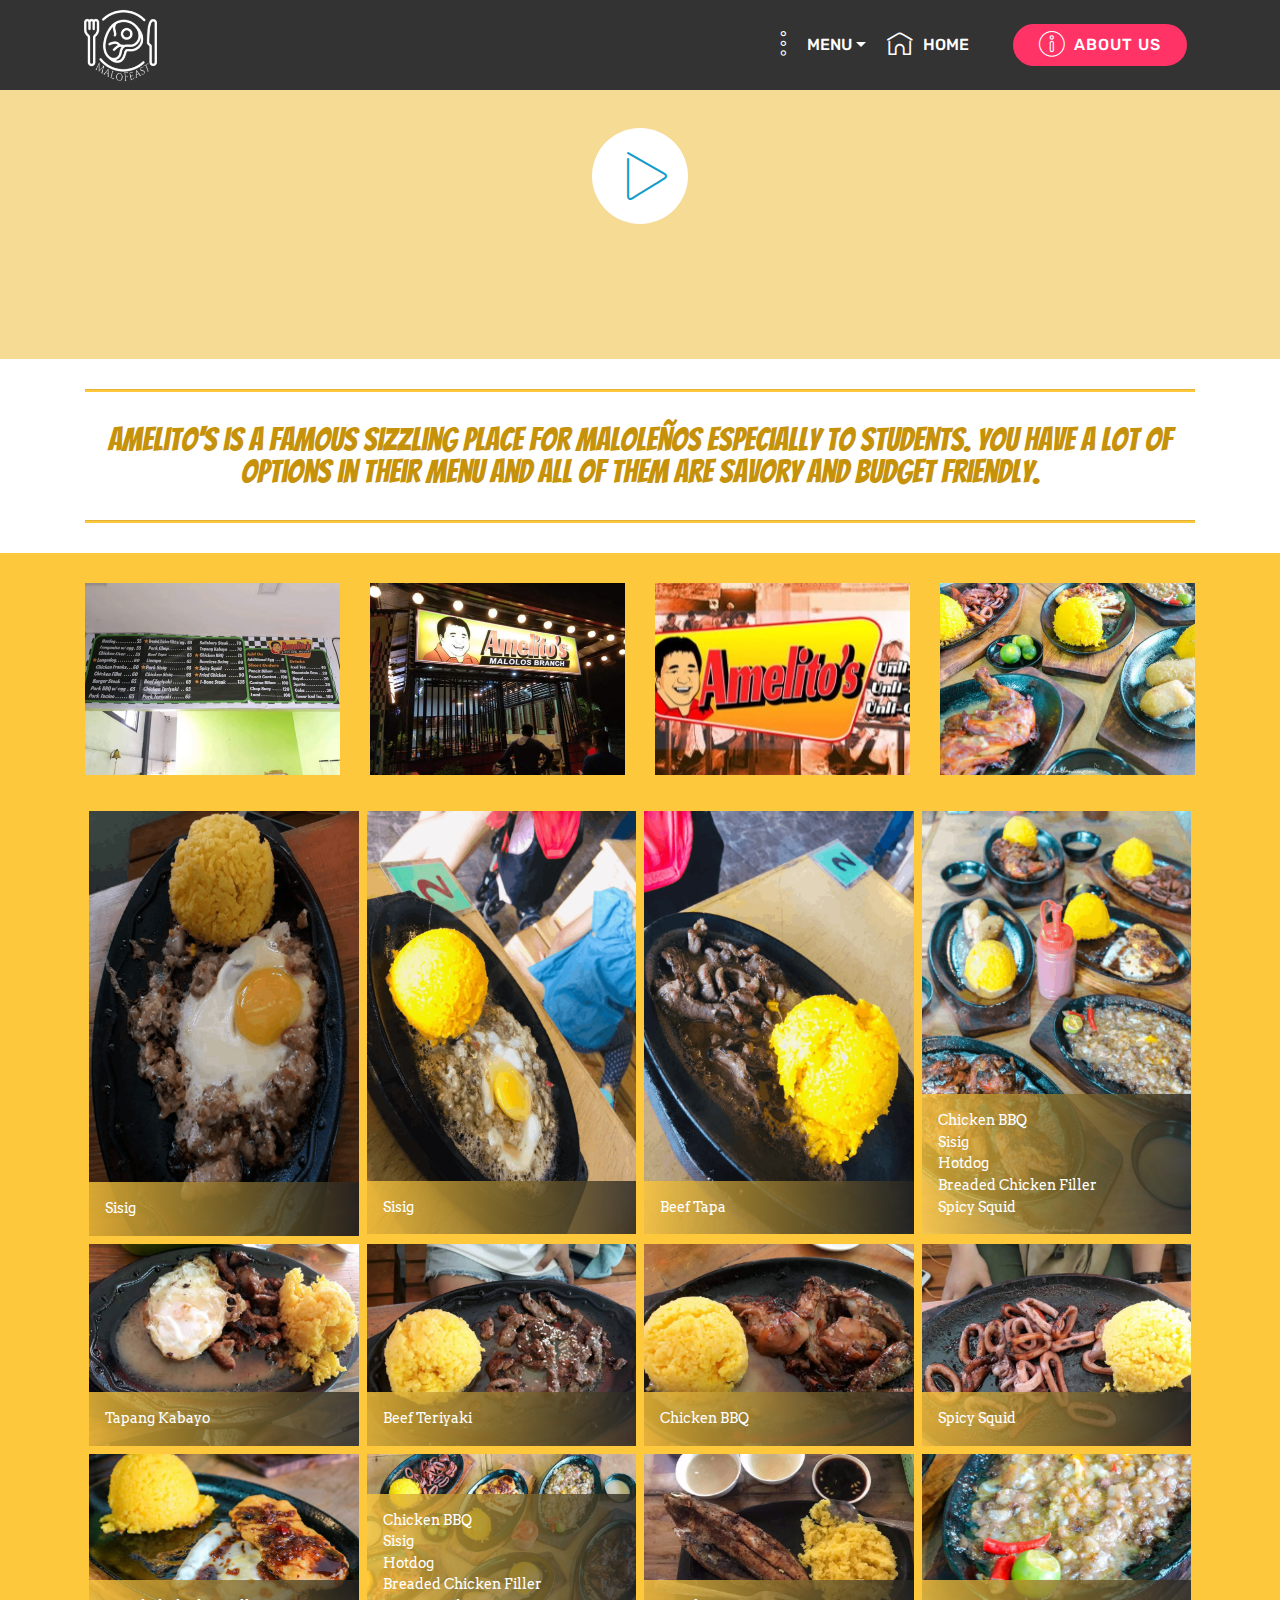
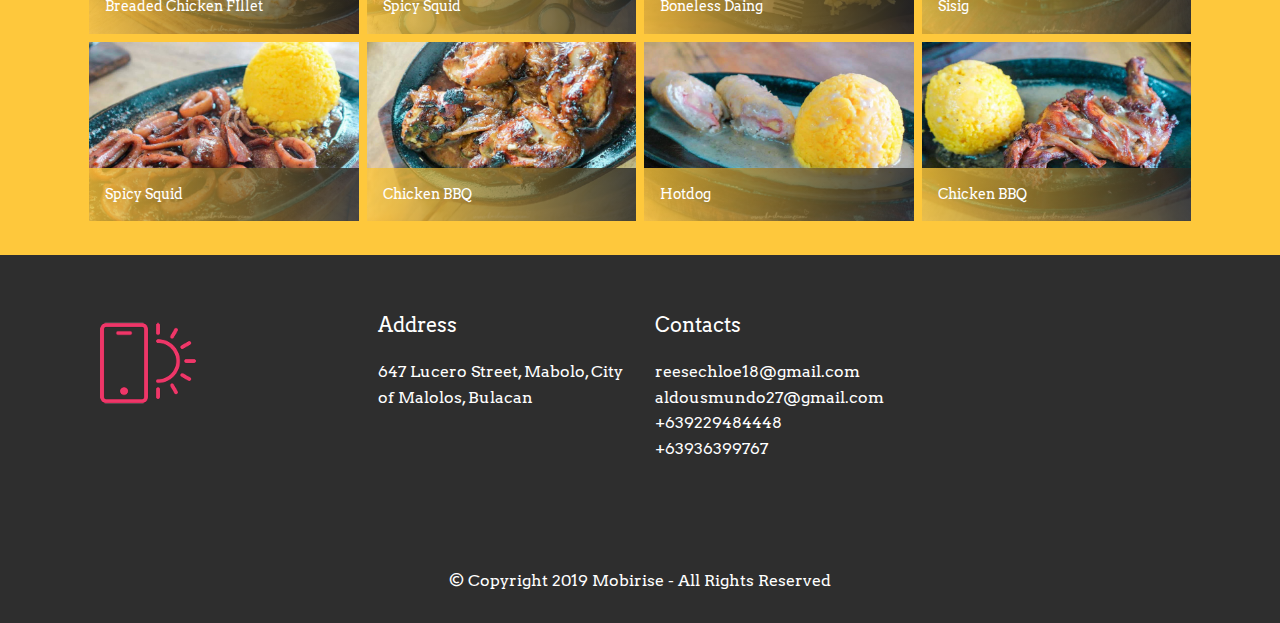
<file: page4.html>
<!DOCTYPE html>
<html  >
<head>
  <!-- Site made with Mobirise Website Builder v4.11.6, https://mobirise.com -->
  <meta charset="UTF-8">
  <meta http-equiv="X-UA-Compatible" content="IE=edge">
  <meta name="generator" content="Mobirise v4.11.6, mobirise.com">
  <meta name="viewport" content="width=device-width, initial-scale=1, minimum-scale=1">
  <link rel="shortcut icon" href="assets/images/22fe0efd-5c0c-4dc7-9b29-af496daf8723-200x200-150x150.png" type="image/x-icon">
  <meta name="description" content="Website Creator Description">
  
  <title>Sizzling</title>
  <link rel="stylesheet" href="assets/web/assets/mobirise-icons-bold/mobirise-icons-bold.css">
  <link rel="stylesheet" href="assets/web/assets/mobirise-icons/mobirise-icons.css">
  <link rel="stylesheet" href="assets/bootstrap/css/bootstrap.min.css">
  <link rel="stylesheet" href="assets/bootstrap/css/bootstrap-grid.min.css">
  <link rel="stylesheet" href="assets/bootstrap/css/bootstrap-reboot.min.css">
  <link rel="stylesheet" href="assets/tether/tether.min.css">
  <link rel="stylesheet" href="assets/socicon/css/styles.css">
  <link rel="stylesheet" href="assets/dropdown/css/style.css">
  <link rel="stylesheet" href="assets/theme/css/style.css">
  <link rel="stylesheet" href="assets/gallery/style.css">
  <link rel="preload" as="style" href="assets/mobirise/css/mbr-additional.css"><link rel="stylesheet" href="assets/mobirise/css/mbr-additional.css" type="text/css">
  
  
  
</head>
<body>
  <section class="menu cid-rJp23g380s" once="menu" id="menu1-1p">

    

    <nav class="navbar navbar-expand beta-menu navbar-dropdown align-items-center navbar-fixed-top navbar-toggleable-sm">
        <button class="navbar-toggler navbar-toggler-right" type="button" data-toggle="collapse" data-target="#navbarSupportedContent" aria-controls="navbarSupportedContent" aria-expanded="false" aria-label="Toggle navigation">
            <div class="hamburger">
                <span></span>
                <span></span>
                <span></span>
                <span></span>
            </div>
        </button>
        <div class="menu-logo">
            <div class="navbar-brand">
                <span class="navbar-logo">
                    <a href="index.html">
                         <img src="assets/images/22fe0efd-5c0c-4dc7-9b29-af496daf8723-200x200-150x150.png" alt="Mobirise" title="" style="height: 4.6rem;">
                    </a>
                </span>
                
            </div>
        </div>
        <div class="collapse navbar-collapse" id="navbarSupportedContent">
            <ul class="navbar-nav nav-dropdown" data-app-modern-menu="true"><li class="nav-item dropdown open">
                    <a class="nav-link link text-white dropdown-toggle display-4" href="https://mobirise.co" data-toggle="dropdown-submenu" aria-expanded="true"><span class="mbri-more-vertical mbr-iconfont mbr-iconfont-btn"></span>
                        
                        MENU</a><div class="dropdown-menu"><a class="text-white dropdown-item display-4" href="page1.html">SAMGYEOPSAL</a><a class="text-white dropdown-item display-4" href="page2.html" aria-expanded="false">MILKTEA<br></a><a class="text-white dropdown-item display-4" href="page4.html" aria-expanded="false">SIZZLING<br></a><a class="text-white dropdown-item display-4" href="page3.html" aria-expanded="false">RICE NOODLE</a><a class="text-white dropdown-item display-4" href="page7.html" aria-expanded="false">REVIEWS</a></div>
                </li><li class="nav-item"><a class="nav-link link text-white display-4" href="index.html" aria-expanded="false"><span class="mbrib-home mbr-iconfont mbr-iconfont-btn"></span>
                        
                        HOME</a></li>
                <li class="nav-item">
                    <a class="nav-link link text-white display-4" href="https://mobirise.co">
                        </a>
                </li></ul>
            <div class="navbar-buttons mbr-section-btn"><a class="btn btn-sm btn-secondary display-4" href="page5.html"><span class="mbri-info mbr-iconfont mbr-iconfont-btn"></span>
                    
                    ABOUT US</a></div>
        </div>
    </nav>
</section>

<section class="engine"><a href="https://mobirise.info/l">free web templates</a></section><section class="header8 cid-rJ1W60YGUP" data-bg-video="https://www.youtube.com/watch?v=EomYb3ZJHcM" id="header8-1e">

    

    <div class="mbr-overlay" style="opacity: 0.5; background-color: rgb(254, 200, 60);">
    </div>

    <div class="container align-center">
        <div class="row justify-content-md-center">
            <div class="mbr-white col-md-10">
                
                
                <div class="mbr-media show-modal align-center py-2" data-modal=".modalWindow">
                         <span class="mbr-iconfont mbri-play" style="color: rgb(20, 157, 204); fill: rgb(20, 157, 204);"></span>
                </div>
                
                
            </div>
        </div>
    </div>
    <div>
        <div class="modalWindow" style="display: none;">
            <div class="modalWindow-container">
                <div class="modalWindow-video-container">
                    <div class="modalWindow-video">
                        <iframe width="100%" height="100%" frameborder="0" allowfullscreen="1" data-src="https://www.youtube.com/watch?v=EomYb3ZJHcM"></iframe>
                    </div>
                    <a class="close" role="button" data-dismiss="modal">
                        <span aria-hidden="true" class="mbri-close mbr-iconfont closeModal"></span>
                        <span class="sr-only">Close</span>
                    </a>
                </div>
            </div>
        </div>
    </div>
</section>

<section class="mbr-section article content9 cid-rJ1W6wJ67K" id="content9-1f">
    
     

    <div class="container">
        <div class="inner-container" style="width: 100%;">
            <hr class="line" style="width: 100%;">
            <div class="section-text align-center mbr-fonts-style display-2">Amelito's is a famous sizzling place for Maloleños especially to students. You have a lot of options in their menu and all of them are savory and budget friendly.</div>
            <hr class="line" style="width: 100%;">
        </div>
        </div>
</section>

<section class="mbr-gallery gallery5 cid-rKatlTdd8t" id="gallery5-23">

    

    

    <div class="container">
        
        
        <div class="row" id="gallery" data-toggle="modal" data-target="#carouselModal">
            <div class="col-sm-6 col-md-4 col-lg-3 item gallery-image">
                <div class="item-wrapper">
                    <img class="w-100" src="assets/images/fb-img-1574875510124-510x383.jpg" alt="" data-target="#mbrCarousel" data-slide-to="0" title="">
                </div>
            </div>
            <div class="col-sm-6 col-md-4 col-lg-3 item gallery-image">
                <div class="item-wrapper">
                    <img class="w-100" src="assets/images/fb-img-1575198935947-510x383.jpg" alt="" data-target="#mbrCarousel" data-slide-to="1" title="">
                </div>
            </div>
            <div class="col-sm-6 col-md-4 col-lg-3 item gallery-image">
                <div class="item-wrapper">
                    <img class="w-100" src="assets/images/screenshot-20191201-191641-com.facebook.katana-510x235.jpeg" alt="" data-target="#mbrCarousel" data-slide-to="2" title="">
                </div>
            </div>
            <div class="col-sm-6 col-md-4 col-lg-3 item gallery-image">
                <div class="item-wrapper">
                    <img class="w-100" src="assets/images/fb-img-1574875592111-510x340.jpg" alt="" data-target="#mbrCarousel" data-slide-to="3" title="">
                </div>
            </div>
        </div>

        <div class="modal mbr-slider fade" id="carouselModal" tabindex="-1" role="dialog" aria-hidden="true">
            <div class="modal-dialog" role="document">
                <div class="modal-content">
                    <div class="modal-body">
                        <div id="mbrCarousel" class="carousel slide" data-ride="carousel">
                            <div class="carousel-inner">
                                <div class="carousel-item active">
                                    <img class="d-block w-100" src="assets/images/background1.jpg" alt="">
                                </div>
                                <div class="carousel-item">
                                    <img class="d-block w-100" src="assets/images/background2.jpg" alt="">
                                </div>
                                <div class="carousel-item">
                                    <img class="d-block w-100" src="assets/images/background3.jpg" alt="">
                                </div>
                                <div class="carousel-item">
                                    <img class="d-block w-100" src="assets/images/background4.jpg" alt="">
                                </div>
                            </div>
                            <ol class="carousel-indicators">
                                <li data-target="#mbrCarousel" data-slide-to="0" class="active"></li>
                                <li data-target="#mbrCarousel" data-slide-to="1"></li>
                                <li data-target="#mbrCarousel" data-slide-to="2"></li>
                                <li data-target="#mbrCarousel" data-slide-to="3"></li>
                            </ol>
                            <a role="button" href="" class="close" data-dismiss="modal" aria-label="Close">
                            </a>
                            <a class="carousel-control-prev carousel-control" href="#mbrCarousel" role="button" data-slide="prev">
                                <span class="mbri-left mbr-iconfont" aria-hidden="true"></span>
                                <span class="sr-only">Previous</span>
                            </a>
                            <a class="carousel-control-next carousel-control" href="#mbrCarousel" role="button" data-slide="next">
                                <span class="mbri-right mbr-iconfont" aria-hidden="true"></span>
                                <span class="sr-only">Next</span>
                            </a>
                        </div>
                    </div>
                </div>
            </div>
        </div>
    </div>
</section>

<section class="mbr-gallery mbr-slider-carousel cid-rJ1W72TB3Y" id="gallery4-1g">

    

    <div class="container">
        <div><!-- Gallery --><div class="gallery-row"><div class="mbr-gallery-layout-default"><div><div class="row-first row justify-content-center m-0"><div class="mbr-gallery-item col-lg-3 col-md-6 col-sm-12 p-1" data-video-url="false"><div href="#lb-gallery4-1g" data-slide-to="0" data-toggle="modal"><img src="assets/images/3-2-850x1360-800x1263.png" alt="" title=""><span class="icon-focus"></span><span class="mbr-gallery-title mbr-fonts-style display-7">Sisig</span></div></div><div class="mbr-gallery-item col-lg-3 col-md-6 col-sm-12 p-1" data-video-url="false"><div href="#lb-gallery4-1g" data-slide-to="1" data-toggle="modal"><img src="assets/images/2-865x1360-800x1258.png" alt="" title=""><span class="icon-focus"></span><span class="mbr-gallery-title mbr-fonts-style display-7">Sisig</span></div></div><div class="mbr-gallery-item col-lg-3 col-md-6 col-sm-12 p-1" data-video-url="false"><div href="#lb-gallery4-1g" data-slide-to="2" data-toggle="modal"><img src="assets/images/1-865x1360-800x1258.png" alt="" title=""><span class="icon-focus"></span><span class="mbr-gallery-title mbr-fonts-style display-7">Beef Tapa</span></div></div><div class="mbr-gallery-item col-lg-3 col-md-6 col-sm-12 p-1" data-video-url="false"><div href="#lb-gallery4-1g" data-slide-to="3" data-toggle="modal"><img src="assets/images/4-865x1360-800x1258.png" alt="" title=""><span class="icon-focus"></span><span class="mbr-gallery-title mbr-fonts-style display-7">Chicken BBQ<br>Sisig<br>Hotdog<br>Breaded Chicken Filler<br>Spicy Squid</span></div></div></div><div class="row-second row justify-content-center m-0"><div class="mbr-gallery-item col-lg-3 col-md-6 col-sm-12 p-1" data-video-url="false"><div href="#lb-gallery4-1g" data-slide-to="4" data-toggle="modal"><img src="assets/images/fb-img-1574875502138-1080x810-800x600.jpg" alt="" title=""><span class="icon-focus"></span><span class="mbr-gallery-title mbr-fonts-style display-7">Tapang Kabayo</span></div></div><div class="mbr-gallery-item col-lg-3 col-md-6 col-sm-12 p-1" data-video-url="false"><div href="#lb-gallery4-1g" data-slide-to="5" data-toggle="modal"><img src="assets/images/fb-img-1574875505003-1080x810-800x600.jpg" alt="" title=""><span class="icon-focus"></span><span class="mbr-gallery-title mbr-fonts-style display-7">Beef Teriyaki</span></div></div><div class="mbr-gallery-item col-lg-3 col-md-6 col-sm-12 p-1" data-video-url="false"><div href="#lb-gallery4-1g" data-slide-to="6" data-toggle="modal"><img src="assets/images/fb-img-1574875519949-1080x810-800x600.jpg" alt="" title=""><span class="icon-focus"></span><span class="mbr-gallery-title mbr-fonts-style display-7">Chicken BBQ</span></div></div><div class="mbr-gallery-item col-lg-3 col-md-6 col-sm-12 p-1" data-video-url="false"><div href="#lb-gallery4-1g" data-slide-to="7" data-toggle="modal"><img src="assets/images/fb-img-1574875524901-1080x810-800x600.jpg" alt="" title=""><span class="icon-focus"></span><span class="mbr-gallery-title mbr-fonts-style display-7">Spicy Squid</span></div></div></div><div class="row-third row justify-content-center m-0"><div class="mbr-gallery-item col-lg-3 col-md-6 col-sm-12 p-1" data-video-url="false"><div href="#lb-gallery4-1g" data-slide-to="8" data-toggle="modal"><img src="assets/images/fb-img-1574875589535-1080x719-800x533.jpg" alt="" title=""><span class="icon-focus"></span><span class="mbr-gallery-title mbr-fonts-style display-7">Breaded Chicken FIllet</span></div></div><div class="mbr-gallery-item col-lg-3 col-md-6 col-sm-12 p-1" data-video-url="false"><div href="#lb-gallery4-1g" data-slide-to="9" data-toggle="modal"><img src="assets/images/fb-img-15748755716401-1080x719-800x533.jpg" alt="" title=""><span class="icon-focus"></span><span class="mbr-gallery-title mbr-fonts-style display-7">Chicken BBQ
<br>Sisig
<br>Hotdog
<br>Breaded Chicken Filler
<br>Spicy Squid</span></div></div><div class="mbr-gallery-item col-lg-3 col-md-6 col-sm-12 p-1" data-video-url="false"><div href="#lb-gallery4-1g" data-slide-to="10" data-toggle="modal"><img src="assets/images/fb-img-1574875543980-1080x810-800x533.jpeg" alt="" title=""><span class="icon-focus"></span><span class="mbr-gallery-title mbr-fonts-style display-7">Boneless Daing</span></div></div><div class="mbr-gallery-item col-lg-3 col-md-6 col-sm-12 p-1" data-video-url="false"><div href="#lb-gallery4-1g" data-slide-to="11" data-toggle="modal"><img src="assets/images/fb-img-1574875574753-1080x719-800x533.jpg" alt="" title=""><span class="icon-focus"></span><span class="mbr-gallery-title mbr-fonts-style display-7">Sisig</span></div></div></div><div class="row-fourth row justify-content-center m-0"><div class="mbr-gallery-item col-lg-3 col-md-6 col-sm-12 p-1" data-video-url="false"><div href="#lb-gallery4-1g" data-slide-to="12" data-toggle="modal"><img src="assets/images/fb-img-1574875580004-1080x719-800x533.jpg" alt="" title=""><span class="icon-focus"></span><span class="mbr-gallery-title mbr-fonts-style display-7">Spicy Squid</span></div></div><div class="mbr-gallery-item col-lg-3 col-md-6 col-sm-12 p-1" data-video-url="false"><div href="#lb-gallery4-1g" data-slide-to="13" data-toggle="modal"><img src="assets/images/fb-img-1574875582830-1080x719-800x533.jpg" alt="" title=""><span class="icon-focus"></span><span class="mbr-gallery-title mbr-fonts-style display-7">Chicken BBQ</span></div></div><div class="mbr-gallery-item col-lg-3 col-md-6 col-sm-12 p-1" data-video-url="false"><div href="#lb-gallery4-1g" data-slide-to="14" data-toggle="modal"><img src="assets/images/fb-img-1574875585380-1080x719-800x533.jpg" alt="" title=""><span class="icon-focus"></span><span class="mbr-gallery-title mbr-fonts-style display-7">Hotdog</span></div></div><div class="mbr-gallery-item col-lg-3 col-md-6 col-sm-12 p-1" data-video-url="false"><div href="#lb-gallery4-1g" data-slide-to="15" data-toggle="modal"><img src="assets/images/fb-img-1574875587549-1080x719-800x533.jpg" alt="" title=""><span class="icon-focus"></span><span class="mbr-gallery-title mbr-fonts-style display-7">Chicken BBQ</span></div></div></div></div><div class="clearfix"></div></div></div><!-- Lightbox --><div data-app-prevent-settings="" class="mbr-slider modal fade carousel slide" tabindex="-1" data-keyboard="true" data-interval="false" id="lb-gallery4-1g"><div class="modal-dialog"><div class="modal-content"><div class="modal-body"><div class="carousel-inner"><div class="carousel-item active"><img src="assets/images/3-2-850x1360.png" alt="" title=""></div><div class="carousel-item"><img src="assets/images/2-865x1360.png" alt="" title=""></div><div class="carousel-item"><img src="assets/images/1-865x1360.png" alt="" title=""></div><div class="carousel-item"><img src="assets/images/4-865x1360.png" alt="" title=""></div><div class="carousel-item"><img src="assets/images/fb-img-1574875502138-1080x810.jpg" alt="" title=""></div><div class="carousel-item"><img src="assets/images/fb-img-1574875505003-1080x810.jpg" alt="" title=""></div><div class="carousel-item"><img src="assets/images/fb-img-1574875519949-1080x810.jpg" alt="" title=""></div><div class="carousel-item"><img src="assets/images/fb-img-1574875524901-1080x810.jpg" alt="" title=""></div><div class="carousel-item"><img src="assets/images/fb-img-1574875589535-1080x719.jpg" alt="" title=""></div><div class="carousel-item"><img src="assets/images/fb-img-15748755716401-1080x719.jpg" alt="" title=""></div><div class="carousel-item"><img src="assets/images/fb-img-1574875543980-1080x810.jpeg" alt="" title=""></div><div class="carousel-item"><img src="assets/images/fb-img-1574875574753-1080x719.jpg" alt="" title=""></div><div class="carousel-item"><img src="assets/images/fb-img-1574875580004-1080x719.jpg" alt="" title=""></div><div class="carousel-item"><img src="assets/images/fb-img-1574875582830-1080x719.jpg" alt="" title=""></div><div class="carousel-item"><img src="assets/images/fb-img-1574875585380-1080x719.jpg" alt="" title=""></div><div class="carousel-item"><img src="assets/images/fb-img-1574875587549-1080x719.jpg" alt="" title=""></div><div class="carousel-item"><img src="assets/images/fb-img-1574875589534-1080x719.jpg" alt="" title=""></div><div class="carousel-item"><img src="assets/images/fb-img-1574875592111-1080x719.jpg" alt="" title=""></div></div><a class="carousel-control carousel-control-prev" role="button" data-slide="prev" href="#lb-gallery4-1g"><span class="mbri-left mbr-iconfont" aria-hidden="true"></span><span class="sr-only">Previous</span></a><a class="carousel-control carousel-control-next" role="button" data-slide="next" href="#lb-gallery4-1g"><span class="mbri-right mbr-iconfont" aria-hidden="true"></span><span class="sr-only">Next</span></a><a class="close" href="#" role="button" data-dismiss="modal"><span class="sr-only">Close</span></a></div></div></div></div></div>
    </div>

</section>

<section class="cid-rJHDSkfEQC" id="footer1-1w">

    

    

    <div class="container">
        <div class="media-container-row content text-white">
            <div class="col-12 col-md-3">
                <div class="media-wrap">
                    <a href="https://mobirise.co/">
                        <img src="assets/images/logo2.png" alt="Mobirise">
                    </a>
                </div>
            </div>
            <div class="col-12 col-md-3 mbr-fonts-style display-7">
                <h5 class="pb-3">
                    Address
                </h5>
                <p class="mbr-text">647 Lucero Street, Mabolo, City of Malolos, Bulacan</p>
            </div>
            <div class="col-12 col-md-3 mbr-fonts-style display-7">
                <h5 class="pb-3">
                    Contacts
                </h5>
                <p class="mbr-text">reesechloe18@gmail.com 
<br>aldousmundo27@gmail.com 
<br> +639229484448 
<br>+63936399767</p>
            </div>
            <div class="col-12 col-md-3 mbr-fonts-style display-7">
                <h5 class="pb-3"></h5>
                <p class="mbr-text"></p>
            </div>
        </div>
        
    </div>
</section>

<section once="footers" class="cid-rJHDjGbZ8y" id="footer6-1u">

    

    

    <div class="container">
        <div class="media-container-row align-center mbr-white">
            <div class="col-12">
                <p class="mbr-text mb-0 mbr-fonts-style display-7">
                    © Copyright 2019 Mobirise - All Rights Reserved
                </p>
            </div>
        </div>
    </div>
</section>


  <script src="assets/web/assets/jquery/jquery.min.js"></script>
  <script src="assets/popper/popper.min.js"></script>
  <script src="assets/bootstrap/js/bootstrap.min.js"></script>
  <script src="assets/smoothscroll/smooth-scroll.js"></script>
  <script src="assets/playervimeo/vimeo_player.js"></script>
  <script src="assets/ytplayer/jquery.mb.ytplayer.min.js"></script>
  <script src="assets/vimeoplayer/jquery.mb.vimeo_player.js"></script>
  <script src="assets/tether/tether.min.js"></script>
  <script src="assets/bootstrapcarouselswipe/bootstrap-carousel-swipe.js"></script>
  <script src="assets/touchswipe/jquery.touch-swipe.min.js"></script>
  <script src="assets/dropdown/js/nav-dropdown.js"></script>
  <script src="assets/dropdown/js/navbar-dropdown.js"></script>
  <script src="assets/masonry/masonry.pkgd.min.js"></script>
  <script src="assets/imagesloaded/imagesloaded.pkgd.min.js"></script>
  <script src="assets/theme/js/script.js"></script>
  <script src="assets/slidervideo/script.js"></script>
  <script src="assets/gallery/player.min.js"></script>
  <script src="assets/gallery/script.js"></script>
  
  
</body>
</html>
</file>
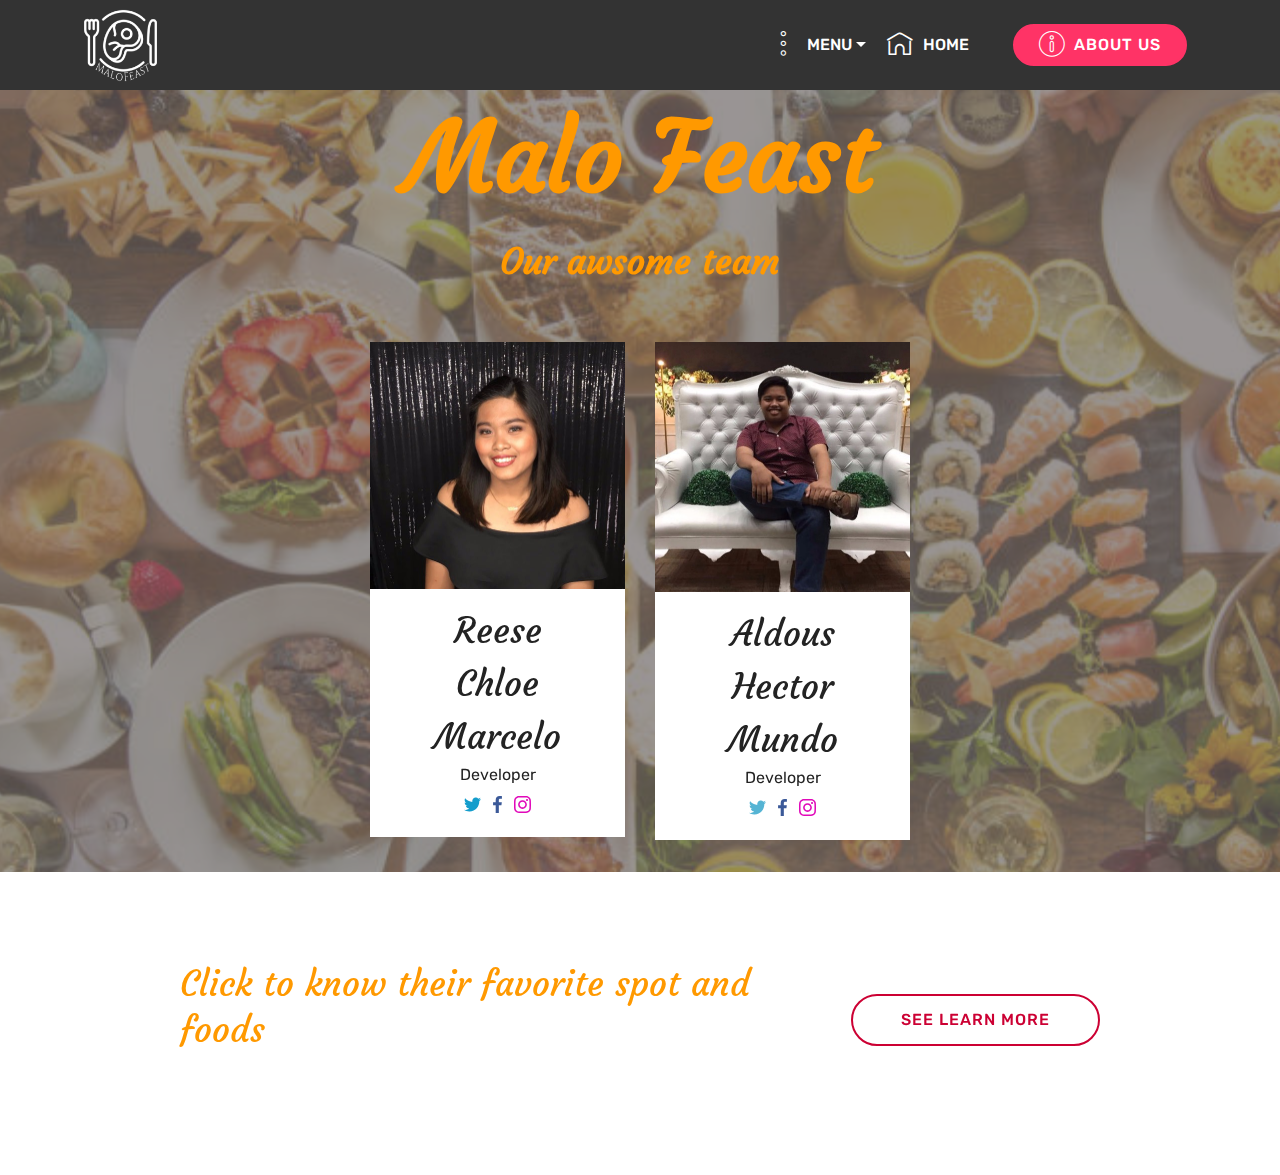
<file: page5.html>
<!DOCTYPE html>
<html  >
<head>
  <!-- Site made with Mobirise Website Builder v4.11.6, https://mobirise.com -->
  <meta charset="UTF-8">
  <meta http-equiv="X-UA-Compatible" content="IE=edge">
  <meta name="generator" content="Mobirise v4.11.6, mobirise.com">
  <meta name="viewport" content="width=device-width, initial-scale=1, minimum-scale=1">
  <link rel="shortcut icon" href="assets/images/22fe0efd-5c0c-4dc7-9b29-af496daf8723-200x200-150x150.png" type="image/x-icon">
  <meta name="description" content="Website Builder Description">
  
  <title>ABOUT US</title>
  <link rel="stylesheet" href="assets/web/assets/mobirise-icons-bold/mobirise-icons-bold.css">
  <link rel="stylesheet" href="assets/web/assets/mobirise-icons/mobirise-icons.css">
  <link rel="stylesheet" href="assets/bootstrap/css/bootstrap.min.css">
  <link rel="stylesheet" href="assets/bootstrap/css/bootstrap-grid.min.css">
  <link rel="stylesheet" href="assets/bootstrap/css/bootstrap-reboot.min.css">
  <link rel="stylesheet" href="assets/tether/tether.min.css">
  <link rel="stylesheet" href="assets/socicon/css/styles.css">
  <link rel="stylesheet" href="assets/dropdown/css/style.css">
  <link rel="stylesheet" href="assets/theme/css/style.css">
  <link rel="preload" as="style" href="assets/mobirise/css/mbr-additional.css"><link rel="stylesheet" href="assets/mobirise/css/mbr-additional.css" type="text/css">
  
  
  
</head>
<body>
  <section class="menu cid-rJp23g380s" once="menu" id="menu1-24">

    

    <nav class="navbar navbar-expand beta-menu navbar-dropdown align-items-center navbar-fixed-top navbar-toggleable-sm">
        <button class="navbar-toggler navbar-toggler-right" type="button" data-toggle="collapse" data-target="#navbarSupportedContent" aria-controls="navbarSupportedContent" aria-expanded="false" aria-label="Toggle navigation">
            <div class="hamburger">
                <span></span>
                <span></span>
                <span></span>
                <span></span>
            </div>
        </button>
        <div class="menu-logo">
            <div class="navbar-brand">
                <span class="navbar-logo">
                    <a href="index.html">
                         <img src="assets/images/22fe0efd-5c0c-4dc7-9b29-af496daf8723-200x200-150x150.png" alt="Mobirise" title="" style="height: 4.6rem;">
                    </a>
                </span>
                
            </div>
        </div>
        <div class="collapse navbar-collapse" id="navbarSupportedContent">
            <ul class="navbar-nav nav-dropdown" data-app-modern-menu="true"><li class="nav-item dropdown open">
                    <a class="nav-link link text-white dropdown-toggle display-4" href="https://mobirise.co" data-toggle="dropdown-submenu" aria-expanded="true"><span class="mbri-more-vertical mbr-iconfont mbr-iconfont-btn"></span>
                        
                        MENU</a><div class="dropdown-menu"><a class="text-white dropdown-item display-4" href="page1.html">SAMGYEOPSAL</a><a class="text-white dropdown-item display-4" href="page2.html" aria-expanded="false">MILKTEA<br></a><a class="text-white dropdown-item display-4" href="page4.html" aria-expanded="false">SIZZLING<br></a><a class="text-white dropdown-item display-4" href="page3.html" aria-expanded="false">RICE NOODLE</a><a class="text-white dropdown-item display-4" href="page7.html" aria-expanded="false">REVIEWS</a></div>
                </li><li class="nav-item"><a class="nav-link link text-white display-4" href="index.html" aria-expanded="false"><span class="mbrib-home mbr-iconfont mbr-iconfont-btn"></span>
                        
                        HOME</a></li>
                <li class="nav-item">
                    <a class="nav-link link text-white display-4" href="https://mobirise.co">
                        </a>
                </li></ul>
            <div class="navbar-buttons mbr-section-btn"><a class="btn btn-sm btn-secondary display-4" href="page5.html"><span class="mbri-info mbr-iconfont mbr-iconfont-btn"></span>
                    
                    ABOUT US</a></div>
        </div>
    </nav>
</section>

<section class="engine"><a href="https://mobirise.info/s">bootstrap themes</a></section><section once="footers" class="cid-rJHDjGbZ8y" id="footer6-25">

    

    

    <div class="container">
        <div class="media-container-row align-center mbr-white">
            <div class="col-12">
                <p class="mbr-text mb-0 mbr-fonts-style display-7">
                    © Copyright 2019 Mobirise - All Rights Reserved
                </p>
            </div>
        </div>
    </div>
</section>

<section class="team1 cid-rKaGwP9iGz mbr-parallax-background" id="team1-29">
    
    
    <div class="mbr-overlay" style="opacity: 0.7; background-color: rgb(110, 103, 102);">
    </div>
    <div class="container align-center">
        <h2 class="pb-3 mbr-fonts-style mbr-section-title display-1"><strong>
            Malo Feast</strong></h2>
        <h3 class="pb-5 mbr-section-subtitle mbr-fonts-style mbr-light display-5"><strong>Our awsome team</strong></h3>
        <div class="row media-row">
            
        <div class="team-item col-lg-3 col-md-6">
                <div class="item-image">
                    <img src="assets/images/received-474093779871300-510x680.jpeg" alt="" title="">
                </div>
                <div class="item-caption py-3">
                    <div class="item-name px-2">
                        <p class="mbr-fonts-style display-5">
                           Reese <br>Chloe <br>Marcelo</p>
                    </div>
                    <div class="item-role px-2">
                        <p>Developer</p>
                    </div>
                    <div class="item-social pt-2">
                        <a href="https://twitter.com/LuckyChloe__" target="_blank">
                            <span class="p-1 mbr-iconfont mbr-iconfont-social socicon-twitter socicon" style="color: rgb(20, 157, 204); fill: rgb(20, 157, 204);"></span>
                        </a>
                        <a href="https://www.facebook.com/RChloechloechloe" target="_blank">
                            <span class="p-1 mbr-iconfont mbr-iconfont-social socicon-facebook socicon" style="color: rgb(59, 89, 152); fill: rgb(59, 89, 152);"></span>
                        </a>
                        <a href="https://www.instagram.com/chloe_marcelo/" target="_blank">
                            <span class="p-1 mbr-iconfont mbr-iconfont-social socicon-instagram socicon" style="color: rgb(225, 9, 186); fill: rgb(225, 9, 186);"></span>
                        </a>
                        <a href="https://www.linkedin.com/in/mobirise" target="_blank">
                            
                        </a>
                        <a href="https://www.instagram.com/mobirise/" target="_blank">
                            
                        </a>
                        <a href="https://www.youtube.com/channel/UCt_tncVAetpK5JeM8L-8jyw" target="_blank">    
                            
                        </a>
                    </div>
                </div>
            </div><div class="team-item col-lg-3 col-md-6">
                <div class="item-image">
                    <img src="assets/images/fb-img-1575909858718-510x511.jpeg" alt="" title="">
                </div>
                <div class="item-caption py-3">
                    <div class="item-name px-2">
                        <p class="mbr-fonts-style display-5">
                           Aldous <br>Hector <br>Mundo</p>
                    </div>
                    <div class="item-role px-2">
                        <p>Developer</p>
                    </div>
                    <div class="item-social pt-2">
                        <a href="https://twitter.com/aldousmundoo" target="_blank">
                            <span class="p-1 mbr-iconfont mbr-iconfont-social socicon-twitter socicon" style="color: rgb(85, 180, 212); fill: rgb(85, 180, 212);"></span>
                        </a>
                        <a href="https://www.facebook.com/aldoushector.mundo" target="_blank">
                            <span class="p-1 mbr-iconfont mbr-iconfont-social socicon-facebook socicon" style="color: rgb(59, 89, 152); fill: rgb(59, 89, 152);"></span>
                        </a>
                        <a href="https://www.instagram.com/aldousmundo27/" target="_blank">
                            <span class="p-1 mbr-iconfont mbr-iconfont-social socicon-instagram socicon" style="color: rgb(225, 9, 186); fill: rgb(225, 9, 186);"></span>
                        </a>
                        <a href="https://www.linkedin.com/in/mobirise" target="_blank">
                            
                        </a>
                        <a href="https://www.instagram.com/mobirise/" target="_blank">
                            
                        </a>
                        <a href="https://www.youtube.com/channel/UCt_tncVAetpK5JeM8L-8jyw" target="_blank">    
                            
                        </a>
                    </div>
                </div>
            </div></div>    
    </div>
</section>

<section class="mbr-section info1 cid-rKaYS3olUp" id="info1-2d">

    

    
    <div class="container">
        <div class="row justify-content-center content-row">
            <div class="media-container-column title col-12 col-lg-7 col-md-6">
                <h3 class="mbr-section-subtitle align-left mbr-light pb-3 mbr-fonts-style display-5">
                    Click to know their favorite spot and foods</h3>
                <h2 class="align-left mbr-bold mbr-fonts-style display-2"></h2>
            </div>
            <div class="media-container-column col-12 col-lg-3 col-md-4">
                <div class="mbr-section-btn align-right py-4"><a class="btn btn-secondary-outline display-4" href="page6.html">SEE LEARN MORE</a></div>
            </div>
        </div>
    </div>
</section>


  <script src="assets/web/assets/jquery/jquery.min.js"></script>
  <script src="assets/popper/popper.min.js"></script>
  <script src="assets/bootstrap/js/bootstrap.min.js"></script>
  <script src="assets/smoothscroll/smooth-scroll.js"></script>
  <script src="assets/tether/tether.min.js"></script>
  <script src="assets/touchswipe/jquery.touch-swipe.min.js"></script>
  <script src="assets/parallax/jarallax.min.js"></script>
  <script src="assets/dropdown/js/nav-dropdown.js"></script>
  <script src="assets/dropdown/js/navbar-dropdown.js"></script>
  <script src="assets/theme/js/script.js"></script>
  
  
</body>
</html>
</file>
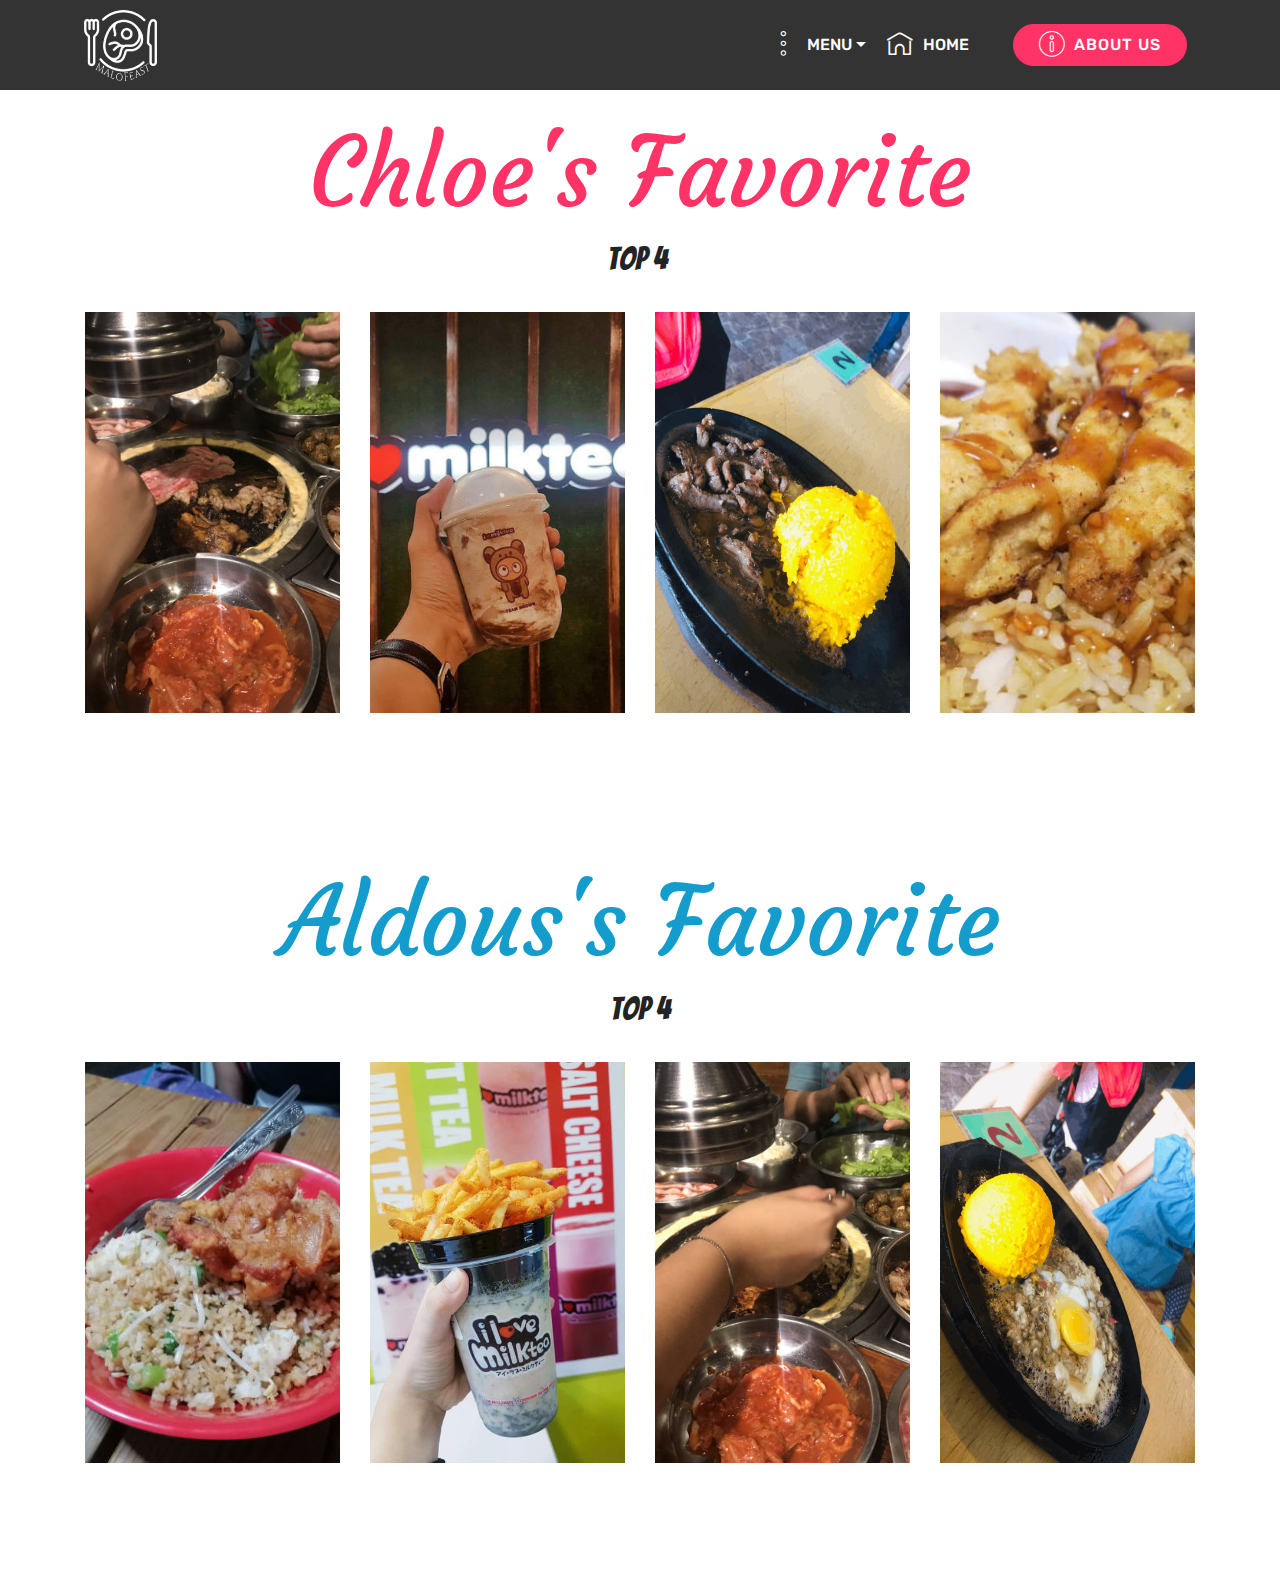
<file: page6.html>
<!DOCTYPE html>
<html  >
<head>
  <!-- Site made with Mobirise Website Builder v4.11.6, https://mobirise.com -->
  <meta charset="UTF-8">
  <meta http-equiv="X-UA-Compatible" content="IE=edge">
  <meta name="generator" content="Mobirise v4.11.6, mobirise.com">
  <meta name="viewport" content="width=device-width, initial-scale=1, minimum-scale=1">
  <link rel="shortcut icon" href="assets/images/22fe0efd-5c0c-4dc7-9b29-af496daf8723-200x200-150x150.png" type="image/x-icon">
  <meta name="description" content="Web Page Generator Description">
  
  <title>fav</title>
  <link rel="stylesheet" href="assets/web/assets/mobirise-icons/mobirise-icons.css">
  <link rel="stylesheet" href="assets/web/assets/mobirise-icons-bold/mobirise-icons-bold.css">
  <link rel="stylesheet" href="assets/bootstrap/css/bootstrap.min.css">
  <link rel="stylesheet" href="assets/bootstrap/css/bootstrap-grid.min.css">
  <link rel="stylesheet" href="assets/bootstrap/css/bootstrap-reboot.min.css">
  <link rel="stylesheet" href="assets/tether/tether.min.css">
  <link rel="stylesheet" href="assets/dropdown/css/style.css">
  <link rel="stylesheet" href="assets/theme/css/style.css">
  <link rel="preload" as="style" href="assets/mobirise/css/mbr-additional.css"><link rel="stylesheet" href="assets/mobirise/css/mbr-additional.css" type="text/css">
  
  
  
</head>
<body>
  <section class="menu cid-rJp23g380s" once="menu" id="menu1-2e">

    

    <nav class="navbar navbar-expand beta-menu navbar-dropdown align-items-center navbar-fixed-top navbar-toggleable-sm">
        <button class="navbar-toggler navbar-toggler-right" type="button" data-toggle="collapse" data-target="#navbarSupportedContent" aria-controls="navbarSupportedContent" aria-expanded="false" aria-label="Toggle navigation">
            <div class="hamburger">
                <span></span>
                <span></span>
                <span></span>
                <span></span>
            </div>
        </button>
        <div class="menu-logo">
            <div class="navbar-brand">
                <span class="navbar-logo">
                    <a href="index.html">
                         <img src="assets/images/22fe0efd-5c0c-4dc7-9b29-af496daf8723-200x200-150x150.png" alt="Mobirise" title="" style="height: 4.6rem;">
                    </a>
                </span>
                
            </div>
        </div>
        <div class="collapse navbar-collapse" id="navbarSupportedContent">
            <ul class="navbar-nav nav-dropdown" data-app-modern-menu="true"><li class="nav-item dropdown open">
                    <a class="nav-link link text-white dropdown-toggle display-4" href="https://mobirise.co" data-toggle="dropdown-submenu" aria-expanded="true"><span class="mbri-more-vertical mbr-iconfont mbr-iconfont-btn"></span>
                        
                        MENU</a><div class="dropdown-menu"><a class="text-white dropdown-item display-4" href="page1.html">SAMGYEOPSAL</a><a class="text-white dropdown-item display-4" href="page2.html" aria-expanded="false">MILKTEA<br></a><a class="text-white dropdown-item display-4" href="page4.html" aria-expanded="false">SIZZLING<br></a><a class="text-white dropdown-item display-4" href="page3.html" aria-expanded="false">RICE NOODLE</a><a class="text-white dropdown-item display-4" href="page7.html" aria-expanded="false">REVIEWS</a></div>
                </li><li class="nav-item"><a class="nav-link link text-white display-4" href="index.html" aria-expanded="false"><span class="mbrib-home mbr-iconfont mbr-iconfont-btn"></span>
                        
                        HOME</a></li>
                <li class="nav-item">
                    <a class="nav-link link text-white display-4" href="https://mobirise.co">
                        </a>
                </li></ul>
            <div class="navbar-buttons mbr-section-btn"><a class="btn btn-sm btn-secondary display-4" href="page5.html"><span class="mbri-info mbr-iconfont mbr-iconfont-btn"></span>
                    
                    ABOUT US</a></div>
        </div>
    </nav>
</section>

<section class="engine"><a href="https://mobirise.info/z">best free css templates</a></section><section once="footers" class="cid-rJHDjGbZ8y" id="footer6-2f">

    

    

    <div class="container">
        <div class="media-container-row align-center mbr-white">
            <div class="col-12">
                <p class="mbr-text mb-0 mbr-fonts-style display-7">
                    © Copyright 2019 Mobirise - All Rights Reserved
                </p>
            </div>
        </div>
    </div>
</section>

<section class="mbr-gallery gallery5 cid-rKaZISJgJZ" id="gallery5-2j">

    

    

    <div class="container">
        <h3 class="mbr-section-title align-center mbr-fonts-style display-1">
            Chloe's Favorite</h3>
        <h4 class="mbr-section-subtitle align-center pb-4 mbr-fonts-style display-2">Top 4&nbsp;</h4>
        <div class="row" id="gallery" data-toggle="modal" data-target="#carouselModal">
            <div class="col-sm-6 col-md-4 col-lg-3 item gallery-image">
                <div class="item-wrapper">
                    <img class="w-100" src="assets/images/image1-510x510.jpg" alt="" data-target="#mbrCarousel" data-slide-to="0" title="">
                </div>
            </div>
            <div class="col-sm-6 col-md-4 col-lg-3 item gallery-image">
                <div class="item-wrapper">
                    <img class="w-100" src="assets/images/fb-img-1575199383620-510x511.jpg" alt="" data-target="#mbrCarousel" data-slide-to="1" title="">
                </div>
            </div>
            <div class="col-sm-6 col-md-4 col-lg-3 item gallery-image">
                <div class="item-wrapper">
                    <img class="w-100" src="assets/images/1-510x802.png" alt="" data-target="#mbrCarousel" data-slide-to="2" title="">
                </div>
            </div>
            <div class="col-sm-6 col-md-4 col-lg-3 item gallery-image">
                <div class="item-wrapper">
                    <img class="w-100" src="assets/images/fb-img-1574875758034-510x383.jpg" alt="" data-target="#mbrCarousel" data-slide-to="3" title="">
                </div>
            </div>
        </div>

        <div class="modal mbr-slider fade" id="carouselModal" tabindex="-1" role="dialog" aria-hidden="true">
            <div class="modal-dialog" role="document">
                <div class="modal-content">
                    <div class="modal-body">
                        <div id="mbrCarousel" class="carousel slide" data-ride="carousel">
                            <div class="carousel-inner">
                                <div class="carousel-item active">
                                    <img class="d-block w-100" src="assets/images/background1.jpg" alt="">
                                </div>
                                <div class="carousel-item">
                                    <img class="d-block w-100" src="assets/images/background2.jpg" alt="">
                                </div>
                                <div class="carousel-item">
                                    <img class="d-block w-100" src="assets/images/background3.jpg" alt="">
                                </div>
                                <div class="carousel-item">
                                    <img class="d-block w-100" src="assets/images/background4.jpg" alt="">
                                </div>
                            </div>
                            <ol class="carousel-indicators">
                                <li data-target="#mbrCarousel" data-slide-to="0" class="active"></li>
                                <li data-target="#mbrCarousel" data-slide-to="1"></li>
                                <li data-target="#mbrCarousel" data-slide-to="2"></li>
                                <li data-target="#mbrCarousel" data-slide-to="3"></li>
                            </ol>
                            <a role="button" href="" class="close" data-dismiss="modal" aria-label="Close">
                            </a>
                            <a class="carousel-control-prev carousel-control" href="#mbrCarousel" role="button" data-slide="prev">
                                <span class="mbri-left mbr-iconfont" aria-hidden="true"></span>
                                <span class="sr-only">Previous</span>
                            </a>
                            <a class="carousel-control-next carousel-control" href="#mbrCarousel" role="button" data-slide="next">
                                <span class="mbri-right mbr-iconfont" aria-hidden="true"></span>
                                <span class="sr-only">Next</span>
                            </a>
                        </div>
                    </div>
                </div>
            </div>
        </div>
    </div>
</section>

<section class="mbr-gallery gallery5 cid-rKb0PYNW31" id="gallery5-2k">

    

    

    <div class="container">
        <h3 class="mbr-section-title align-center mbr-fonts-style display-1">
            Aldous's Favorite</h3>
        <h4 class="mbr-section-subtitle align-center pb-4 mbr-fonts-style display-2">
            Top 4</h4>
        <div class="row" id="gallery" data-toggle="modal" data-target="#carouselModal">
            <div class="col-sm-6 col-md-4 col-lg-3 item gallery-image">
                <div class="item-wrapper">
                    <img class="w-100" src="assets/images/img-20191205-131554-510x383.jpg" alt="" data-target="#mbrCarousel" data-slide-to="0" title="">
                </div>
            </div>
            <div class="col-sm-6 col-md-4 col-lg-3 item gallery-image">
                <div class="item-wrapper">
                    <img class="w-100" src="assets/images/fb-img-1574950026578-510x680.jpg" alt="" data-target="#mbrCarousel" data-slide-to="1" title="">
                </div>
            </div>
            <div class="col-sm-6 col-md-4 col-lg-3 item gallery-image">
                <div class="item-wrapper">
                    <img class="w-100" src="assets/images/image0-510x510.jpg" alt="" data-target="#mbrCarousel" data-slide-to="2" title="">
                </div>
            </div>
            <div class="col-sm-6 col-md-4 col-lg-3 item gallery-image">
                <div class="item-wrapper">
                    <img class="w-100" src="assets/images/2-510x802.png" alt="" data-target="#mbrCarousel" data-slide-to="3" title="">
                </div>
            </div>
        </div>

        <div class="modal mbr-slider fade" id="carouselModal" tabindex="-1" role="dialog" aria-hidden="true">
            <div class="modal-dialog" role="document">
                <div class="modal-content">
                    <div class="modal-body">
                        <div id="mbrCarousel" class="carousel slide" data-ride="carousel">
                            <div class="carousel-inner">
                                <div class="carousel-item active">
                                    <img class="d-block w-100" src="assets/images/background1.jpg" alt="">
                                </div>
                                <div class="carousel-item">
                                    <img class="d-block w-100" src="assets/images/background2.jpg" alt="">
                                </div>
                                <div class="carousel-item">
                                    <img class="d-block w-100" src="assets/images/background3.jpg" alt="">
                                </div>
                                <div class="carousel-item">
                                    <img class="d-block w-100" src="assets/images/background4.jpg" alt="">
                                </div>
                            </div>
                            <ol class="carousel-indicators">
                                <li data-target="#mbrCarousel" data-slide-to="0" class="active"></li>
                                <li data-target="#mbrCarousel" data-slide-to="1"></li>
                                <li data-target="#mbrCarousel" data-slide-to="2"></li>
                                <li data-target="#mbrCarousel" data-slide-to="3"></li>
                            </ol>
                            <a role="button" href="" class="close" data-dismiss="modal" aria-label="Close">
                            </a>
                            <a class="carousel-control-prev carousel-control" href="#mbrCarousel" role="button" data-slide="prev">
                                <span class="mbri-left mbr-iconfont" aria-hidden="true"></span>
                                <span class="sr-only">Previous</span>
                            </a>
                            <a class="carousel-control-next carousel-control" href="#mbrCarousel" role="button" data-slide="next">
                                <span class="mbri-right mbr-iconfont" aria-hidden="true"></span>
                                <span class="sr-only">Next</span>
                            </a>
                        </div>
                    </div>
                </div>
            </div>
        </div>
    </div>
</section>


  <script src="assets/web/assets/jquery/jquery.min.js"></script>
  <script src="assets/popper/popper.min.js"></script>
  <script src="assets/bootstrap/js/bootstrap.min.js"></script>
  <script src="assets/tether/tether.min.js"></script>
  <script src="assets/smoothscroll/smooth-scroll.js"></script>
  <script src="assets/dropdown/js/nav-dropdown.js"></script>
  <script src="assets/dropdown/js/navbar-dropdown.js"></script>
  <script src="assets/touchswipe/jquery.touch-swipe.min.js"></script>
  <script src="assets/theme/js/script.js"></script>
  
  
</body>
</html>
</file>
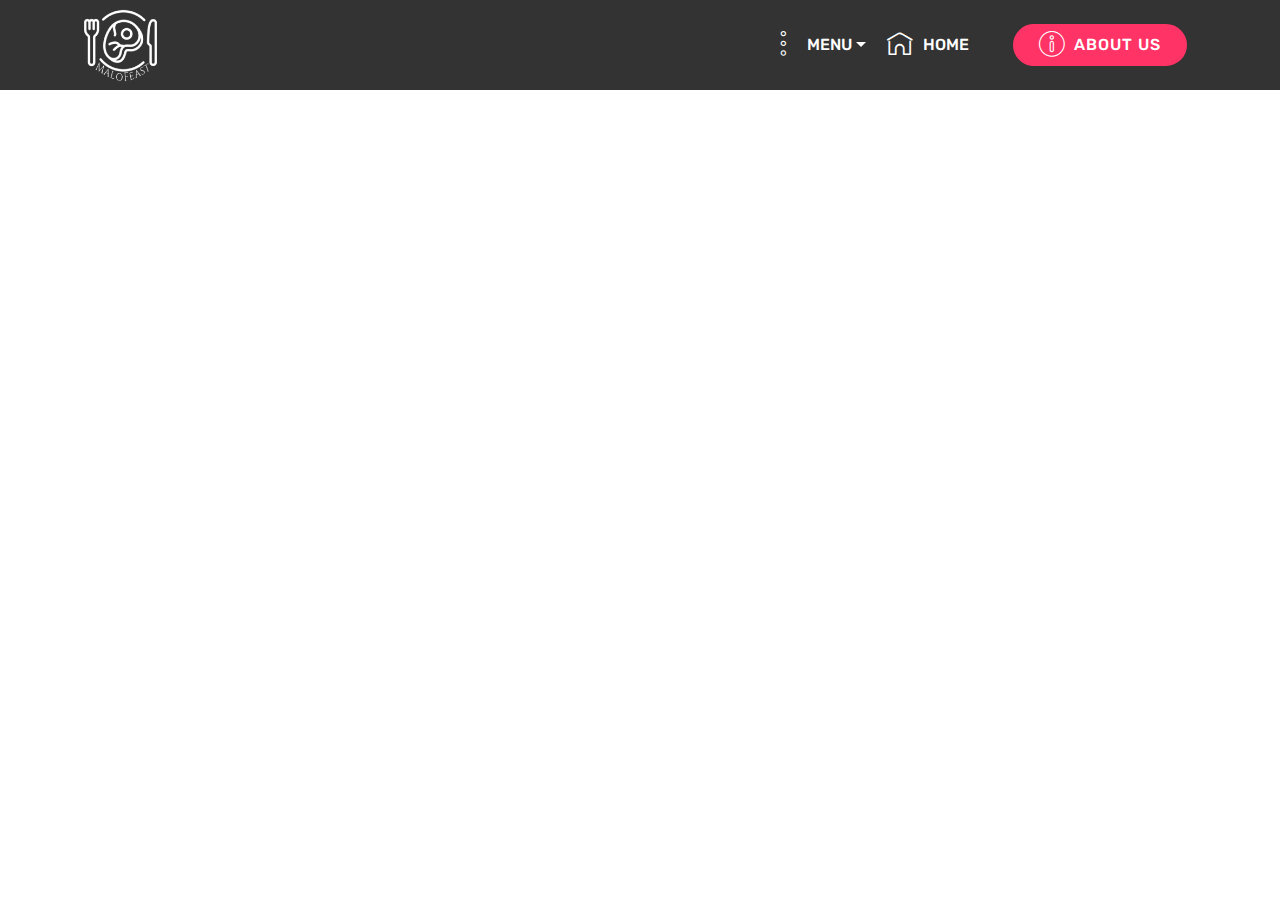
<file: page7.html>
<!DOCTYPE html>
<html  >
<head>
  <!-- Site made with Mobirise Website Builder v4.11.6, https://mobirise.com -->
  <meta charset="UTF-8">
  <meta http-equiv="X-UA-Compatible" content="IE=edge">
  <meta name="generator" content="Mobirise v4.11.6, mobirise.com">
  <meta name="viewport" content="width=device-width, initial-scale=1, minimum-scale=1">
  <link rel="shortcut icon" href="assets/images/22fe0efd-5c0c-4dc7-9b29-af496daf8723-200x200-150x150.png" type="image/x-icon">
  <meta name="description" content="Web Site Maker Description">
  
  <title>rev</title>
  <link rel="stylesheet" href="assets/web/assets/mobirise-icons/mobirise-icons.css">
  <link rel="stylesheet" href="assets/web/assets/mobirise-icons-bold/mobirise-icons-bold.css">
  <link rel="stylesheet" href="assets/bootstrap/css/bootstrap.min.css">
  <link rel="stylesheet" href="assets/bootstrap/css/bootstrap-grid.min.css">
  <link rel="stylesheet" href="assets/bootstrap/css/bootstrap-reboot.min.css">
  <link rel="stylesheet" href="assets/tether/tether.min.css">
  <link rel="stylesheet" href="assets/dropdown/css/style.css">
  <link rel="stylesheet" href="assets/theme/css/style.css">
  <link rel="preload" as="style" href="assets/mobirise/css/mbr-additional.css"><link rel="stylesheet" href="assets/mobirise/css/mbr-additional.css" type="text/css">
  
  
  
</head>
<body>
  <section class="menu cid-rJp23g380s" once="menu" id="menu1-2l">

    

    <nav class="navbar navbar-expand beta-menu navbar-dropdown align-items-center navbar-fixed-top navbar-toggleable-sm">
        <button class="navbar-toggler navbar-toggler-right" type="button" data-toggle="collapse" data-target="#navbarSupportedContent" aria-controls="navbarSupportedContent" aria-expanded="false" aria-label="Toggle navigation">
            <div class="hamburger">
                <span></span>
                <span></span>
                <span></span>
                <span></span>
            </div>
        </button>
        <div class="menu-logo">
            <div class="navbar-brand">
                <span class="navbar-logo">
                    <a href="index.html">
                         <img src="assets/images/22fe0efd-5c0c-4dc7-9b29-af496daf8723-200x200-150x150.png" alt="Mobirise" title="" style="height: 4.6rem;">
                    </a>
                </span>
                
            </div>
        </div>
        <div class="collapse navbar-collapse" id="navbarSupportedContent">
            <ul class="navbar-nav nav-dropdown" data-app-modern-menu="true"><li class="nav-item dropdown open">
                    <a class="nav-link link text-white dropdown-toggle display-4" href="https://mobirise.co" data-toggle="dropdown-submenu" aria-expanded="true"><span class="mbri-more-vertical mbr-iconfont mbr-iconfont-btn"></span>
                        
                        MENU</a><div class="dropdown-menu"><a class="text-white dropdown-item display-4" href="page1.html">SAMGYEOPSAL</a><a class="text-white dropdown-item display-4" href="page2.html" aria-expanded="false">MILKTEA<br></a><a class="text-white dropdown-item display-4" href="page4.html" aria-expanded="false">SIZZLING<br></a><a class="text-white dropdown-item display-4" href="page3.html" aria-expanded="false">RICE NOODLE</a><a class="text-white dropdown-item display-4" href="page7.html" aria-expanded="false">REVIEWS</a></div>
                </li><li class="nav-item"><a class="nav-link link text-white display-4" href="index.html" aria-expanded="false"><span class="mbrib-home mbr-iconfont mbr-iconfont-btn"></span>
                        
                        HOME</a></li>
                <li class="nav-item">
                    <a class="nav-link link text-white display-4" href="https://mobirise.co">
                        </a>
                </li></ul>
            <div class="navbar-buttons mbr-section-btn"><a class="btn btn-sm btn-secondary display-4" href="page5.html"><span class="mbri-info mbr-iconfont mbr-iconfont-btn"></span>
                    
                    ABOUT US</a></div>
        </div>
    </nav>
</section>

<section class="engine"><a href="https://mobirise.info/l">free web templates</a></section><section once="footers" class="cid-rJHDjGbZ8y" id="footer6-2m">

    

    

    <div class="container">
        <div class="media-container-row align-center mbr-white">
            <div class="col-12">
                <p class="mbr-text mb-0 mbr-fonts-style display-7">
                    © Copyright 2019 Mobirise - All Rights Reserved
                </p>
            </div>
        </div>
    </div>
</section>

<section class="cid-rKJlZlnt8O" id="video2-2n">

    
    
    <figure class="mbr-figure align-center">
        <div class="video-block" style="width: 100%;">
            <div><iframe class="mbr-embedded-video" src="https://www.youtube.com/embed/Zm-mVymkF2c?rel=0&amp;amp;showinfo=0&amp;autoplay=0&amp;loop=0" width="1280" height="720" frameborder="0" allowfullscreen></iframe></div>
        </div>
    </figure>
</section>


  <script src="assets/web/assets/jquery/jquery.min.js"></script>
  <script src="assets/popper/popper.min.js"></script>
  <script src="assets/bootstrap/js/bootstrap.min.js"></script>
  <script src="assets/tether/tether.min.js"></script>
  <script src="assets/smoothscroll/smooth-scroll.js"></script>
  <script src="assets/dropdown/js/nav-dropdown.js"></script>
  <script src="assets/dropdown/js/navbar-dropdown.js"></script>
  <script src="assets/touchswipe/jquery.touch-swipe.min.js"></script>
  <script src="assets/theme/js/script.js"></script>
  
  
</body>
</html>
</file>
<file: assets/web/assets/mobirise-icons-bold/mobirise-icons-bold.css>
@font-face {
  font-family: 'mobirise-icons-bold';
  font-display: swap;
  src:  url('mobirise-icons-bold.eot?m1l4yr');
  src:  url('mobirise-icons-bold.eot?m1l4yr#iefix') format('embedded-opentype'),
    url('mobirise-icons-bold.ttf?m1l4yr') format('truetype'),
    url('mobirise-icons-bold.woff?m1l4yr') format('woff'),
    url('mobirise-icons-bold.svg?m1l4yr#mobirise-icons-bold') format('svg');
  font-weight: normal;
  font-style: normal;
}

[class^="mbrib-"], [class*="mbrib-"] {
  /* use !important to prevent issues with browser extensions that change fonts */
  font-family: 'mobirise-icons-bold' !important;
  speak: none;
  font-style: normal;
  font-weight: normal;
  font-variant: normal;
  text-transform: none;
  line-height: 1;

  /* Better Font Rendering =========== */
  -webkit-font-smoothing: antialiased;
  -moz-osx-font-smoothing: grayscale;
}

.mbrib-add-submenu:before {
  content: "\e900";
}
.mbrib-alert:before {
  content: "\e901";
}
.mbrib-align-center:before {
  content: "\e902";
}
.mbrib-align-justify:before {
  content: "\e903";
}
.mbrib-align-left:before {
  content: "\e904";
}
.mbrib-align-right:before {
  content: "\e905";
}
.mbrib-android:before {
  content: "\e906";
}
.mbrib-apple:before {
  content: "\e907";
}
.mbrib-arrow-down:before {
  content: "\e908";
}
.mbrib-arrow-next:before {
  content: "\e909";
}
.mbrib-arrow-prev:before {
  content: "\e90a";
}
.mbrib-arrow-up:before {
  content: "\e90b";
}
.mbrib-bold:before {
  content: "\e90c";
}
.mbrib-bookmark:before {
  content: "\e90d";
}
.mbrib-bootstrap:before {
  content: "\e90e";
}
.mbrib-briefcase:before {
  content: "\e90f";
}
.mbrib-browse:before {
  content: "\e910";
}
.mbrib-bulleted-list:before {
  content: "\e911";
}
.mbrib-calendar:before {
  content: "\e912";
}
.mbrib-camera:before {
  content: "\e913";
}
.mbrib-cart-add:before {
  content: "\e914";
}
.mbrib-cart-full:before {
  content: "\e915";
}
.mbrib-cash:before {
  content: "\e916";
}
.mbrib-change-style:before {
  content: "\e917";
}
.mbrib-chat:before {
  content: "\e918";
}
.mbrib-clock:before {
  content: "\e919";
}
.mbrib-close:before {
  content: "\e91a";
}
.mbrib-cloud:before {
  content: "\e91b";
}
.mbrib-code:before {
  content: "\e91c";
}
.mbrib-contact-form:before {
  content: "\e91d";
}
.mbrib-credit-card:before {
  content: "\e91e";
}
.mbrib-cursor-click:before {
  content: "\e91f";
}
.mbrib-cust-feedback:before {
  content: "\e920";
}
.mbrib-database:before {
  content: "\e921";
}
.mbrib-delivery:before {
  content: "\e922";
}
.mbrib-desktop:before {
  content: "\e923";
}
.mbrib-devices:before {
  content: "\e924";
}
.mbrib-down:before {
  content: "\e925";
}
.mbrib-download:before {
  content: "\e926";
}
.mbrib-drag-n-drop:before {
  content: "\e927";
}
.mbrib-drag-n-drop2:before {
  content: "\e928";
}
.mbrib-edit:before {
  content: "\e929";
}
.mbrib-edit2:before {
  content: "\e92a";
}
.mbrib-error:before {
  content: "\e92b";
}
.mbrib-extension:before {
  content: "\e92c";
}
.mbrib-features:before {
  content: "\e92d";
}
.mbrib-file:before {
  content: "\e92e";
}
.mbrib-flag:before {
  content: "\e92f";
}
.mbrib-folder:before {
  content: "\e930";
}
.mbrib-gift:before {
  content: "\e931";
}
.mbrib-github:before {
  content: "\e932";
}
.mbrib-globe-2:before {
  content: "\e933";
}
.mbrib-globe:before {
  content: "\e934";
}
.mbrib-growing-chart:before {
  content: "\e935";
}
.mbrib-hearth:before {
  content: "\e936";
}
.mbrib-help:before {
  content: "\e937";
}
.mbrib-home:before {
  content: "\e938";
}
.mbrib-hot-cup:before {
  content: "\e939";
}
.mbrib-idea:before {
  content: "\e93a";
}
.mbrib-image-gallery:before {
  content: "\e93b";
}
.mbrib-image-slider:before {
  content: "\e93c";
}
.mbrib-info:before {
  content: "\e93d";
}
.mbrib-italic:before {
  content: "\e93e";
}
.mbrib-key:before {
  content: "\e93f";
}
.mbrib-laptop:before {
  content: "\e940";
}
.mbrib-layers:before {
  content: "\e941";
}
.mbrib-left-right:before {
  content: "\e942";
}
.mbrib-left:before {
  content: "\e943";
}
.mbrib-letter:before {
  content: "\e944";
}
.mbrib-like:before {
  content: "\e945";
}
.mbrib-link:before {
  content: "\e946";
}
.mbrib-lock:before {
  content: "\e947";
}
.mbrib-login:before {
  content: "\e948";
}
.mbrib-logout:before {
  content: "\e949";
}
.mbrib-magic-stick:before {
  content: "\e94a";
}
.mbrib-map-pin:before {
  content: "\e94b";
}
.mbrib-menu:before {
  content: "\e94c";
}
.mbrib-mobile:before {
  content: "\e94d";
}
.mbrib-mobile2:before {
  content: "\e94e";
}
.mbrib-mobirise:before {
  content: "\e94f";
}
.mbrib-more-horizontal:before {
  content: "\e950";
}
.mbrib-more-vertical:before {
  content: "\e951";
}
.mbrib-music:before {
  content: "\e952";
}
.mbrib-new-file:before {
  content: "\e953";
}
.mbrib-numbered-list:before {
  content: "\e954";
}
.mbrib-opened-folder:before {
  content: "\e955";
}
.mbrib-pages:before {
  content: "\e956";
}
.mbrib-paper-plane:before {
  content: "\e957";
}
.mbrib-paperclip:before {
  content: "\e958";
}
.mbrib-photo:before {
  content: "\e959";
}
.mbrib-photos:before {
  content: "\e95a";
}
.mbrib-pin:before {
  content: "\e95b";
}
.mbrib-play:before {
  content: "\e95c";
}
.mbrib-plus:before {
  content: "\e95d";
}
.mbrib-preview:before {
  content: "\e95e";
}
.mbrib-print:before {
  content: "\e95f";
}
.mbrib-protect:before {
  content: "\e960";
}
.mbrib-question:before {
  content: "\e961";
}
.mbrib-quote-left:before {
  content: "\e962";
}
.mbrib-quote-right:before {
  content: "\e963";
}
.mbrib-redo:before {
  content: "\e964";
}
.mbrib-refresh:before {
  content: "\e965";
}
.mbrib-responsive:before {
  content: "\e966";
}
.mbrib-right:before {
  content: "\e967";
}
.mbrib-rocket:before {
  content: "\e968";
}
.mbrib-sad-face:before {
  content: "\e969";
}
.mbrib-sale:before {
  content: "\e96a";
}
.mbrib-save:before {
  content: "\e96b";
}
.mbrib-search:before {
  content: "\e96c";
}
.mbrib-setting:before {
  content: "\e96d";
}
.mbrib-setting2:before {
  content: "\e96e";
}
.mbrib-setting3:before {
  content: "\e96f";
}
.mbrib-share:before {
  content: "\e970";
}
.mbrib-shopping-bag:before {
  content: "\e971";
}
.mbrib-shopping-basket:before {
  content: "\e972";
}
.mbrib-shopping-cart:before {
  content: "\e973";
}
.mbrib-sites:before {
  content: "\e974";
}
.mbrib-smile-face:before {
  content: "\e975";
}
.mbrib-speed:before {
  content: "\e976";
}
.mbrib-star:before {
  content: "\e977";
}
.mbrib-success:before {
  content: "\e978";
}
.mbrib-sun:before {
  content: "\e979";
}
.mbrib-sun2:before {
  content: "\e97a";
}
.mbrib-tablet-vertical:before {
  content: "\e97b";
}
.mbrib-tablet:before {
  content: "\e97c";
}
.mbrib-target:before {
  content: "\e97d";
}
.mbrib-timer:before {
  content: "\e97e";
}
.mbrib-to-ftp:before {
  content: "\e97f";
}
.mbrib-to-local-drive:before {
  content: "\e980";
}
.mbrib-touch-swipe:before {
  content: "\e981";
}
.mbrib-touch:before {
  content: "\e982";
}
.mbrib-trash:before {
  content: "\e983";
}
.mbrib-underline:before {
  content: "\e984";
}
.mbrib-undo:before {
  content: "\e985";
}
.mbrib-unlink:before {
  content: "\e986";
}
.mbrib-unlock:before {
  content: "\e987";
}
.mbrib-up-down:before {
  content: "\e988";
}
.mbrib-up:before {
  content: "\e989";
}
.mbrib-update:before {
  content: "\e98a";
}
.mbrib-upload:before {
  content: "\e98b";
}
.mbrib-user:before {
  content: "\e98c";
}
.mbrib-user2:before {
  content: "\e98d";
}
.mbrib-users:before {
  content: "\e98e";
}
.mbrib-video-play:before {
  content: "\e98f";
}
.mbrib-video:before {
  content: "\e990";
}
.mbrib-watch:before {
  content: "\e991";
}
.mbrib-website-theme:before {
  content: "\e992";
}
.mbrib-wifi:before {
  content: "\e993";
}
.mbrib-windows:before {
  content: "\e994";
}
.mbrib-zoom-out:before {
  content: "\e995";
}
</file>
<file: assets/web/assets/mobirise-icons/mobirise-icons.css>
@font-face {
  font-family: 'MobiriseIcons';
  src:  url('mobirise-icons.eot?spat4u');
  src:  url('mobirise-icons.eot?spat4u#iefix') format('embedded-opentype'),
    url('mobirise-icons.ttf?spat4u') format('truetype'),
    url('mobirise-icons.woff?spat4u') format('woff'),
    url('mobirise-icons.svg?spat4u#MobiriseIcons') format('svg');
  font-weight: normal;
  font-style: normal;
  font-display: swap;
}

[class^="mbri-"], [class*=" mbri-"] {
  /* use !important to prevent issues with browser extensions that change fonts */
  font-family: MobiriseIcons !important;
  speak: none;
  font-style: normal;
  font-weight: normal;
  font-variant: normal;
  text-transform: none;
  line-height: 1;

  /* Better Font Rendering =========== */
  -webkit-font-smoothing: antialiased;
  -moz-osx-font-smoothing: grayscale;
}

.mbri-add-submenu:before {
  content: "\e900";
}
.mbri-alert:before {
  content: "\e901";
}
.mbri-align-center:before {
  content: "\e902";
}
.mbri-align-justify:before {
  content: "\e903";
}
.mbri-align-left:before {
  content: "\e904";
}
.mbri-align-right:before {
  content: "\e905";
}
.mbri-android:before {
  content: "\e906";
}
.mbri-apple:before {
  content: "\e907";
}
.mbri-arrow-down:before {
  content: "\e908";
}
.mbri-arrow-next:before {
  content: "\e909";
}
.mbri-arrow-prev:before {
  content: "\e90a";
}
.mbri-arrow-up:before {
  content: "\e90b";
}
.mbri-bold:before {
  content: "\e90c";
}
.mbri-bookmark:before {
  content: "\e90d";
}
.mbri-bootstrap:before {
  content: "\e90e";
}
.mbri-briefcase:before {
  content: "\e90f";
}
.mbri-browse:before {
  content: "\e910";
}
.mbri-bulleted-list:before {
  content: "\e911";
}
.mbri-calendar:before {
  content: "\e912";
}
.mbri-camera:before {
  content: "\e913";
}
.mbri-cart-add:before {
  content: "\e914";
}
.mbri-cart-full:before {
  content: "\e915";
}
.mbri-cash:before {
  content: "\e916";
}
.mbri-change-style:before {
  content: "\e917";
}
.mbri-chat:before {
  content: "\e918";
}
.mbri-clock:before {
  content: "\e919";
}
.mbri-close:before {
  content: "\e91a";
}
.mbri-cloud:before {
  content: "\e91b";
}
.mbri-code:before {
  content: "\e91c";
}
.mbri-contact-form:before {
  content: "\e91d";
}
.mbri-credit-card:before {
  content: "\e91e";
}
.mbri-cursor-click:before {
  content: "\e91f";
}
.mbri-cust-feedback:before {
  content: "\e920";
}
.mbri-database:before {
  content: "\e921";
}
.mbri-delivery:before {
  content: "\e922";
}
.mbri-desktop:before {
  content: "\e923";
}
.mbri-devices:before {
  content: "\e924";
}
.mbri-down:before {
  content: "\e925";
}
.mbri-download:before {
  content: "\e989";
}
.mbri-drag-n-drop:before {
  content: "\e927";
}
.mbri-drag-n-drop2:before {
  content: "\e928";
}
.mbri-edit:before {
  content: "\e929";
}
.mbri-edit2:before {
  content: "\e92a";
}
.mbri-error:before {
  content: "\e92b";
}
.mbri-extension:before {
  content: "\e92c";
}
.mbri-features:before {
  content: "\e92d";
}
.mbri-file:before {
  content: "\e92e";
}
.mbri-flag:before {
  content: "\e92f";
}
.mbri-folder:before {
  content: "\e930";
}
.mbri-gift:before {
  content: "\e931";
}
.mbri-github:before {
  content: "\e932";
}
.mbri-globe:before {
  content: "\e933";
}
.mbri-globe-2:before {
  content: "\e934";
}
.mbri-growing-chart:before {
  content: "\e935";
}
.mbri-hearth:before {
  content: "\e936";
}
.mbri-help:before {
  content: "\e937";
}
.mbri-home:before {
  content: "\e938";
}
.mbri-hot-cup:before {
  content: "\e939";
}
.mbri-idea:before {
  content: "\e93a";
}
.mbri-image-gallery:before {
  content: "\e93b";
}
.mbri-image-slider:before {
  content: "\e93c";
}
.mbri-info:before {
  content: "\e93d";
}
.mbri-italic:before {
  content: "\e93e";
}
.mbri-key:before {
  content: "\e93f";
}
.mbri-laptop:before {
  content: "\e940";
}
.mbri-layers:before {
  content: "\e941";
}
.mbri-left-right:before {
  content: "\e942";
}
.mbri-left:before {
  content: "\e943";
}
.mbri-letter:before {
  content: "\e944";
}
.mbri-like:before {
  content: "\e945";
}
.mbri-link:before {
  content: "\e946";
}
.mbri-lock:before {
  content: "\e947";
}
.mbri-login:before {
  content: "\e948";
}
.mbri-logout:before {
  content: "\e949";
}
.mbri-magic-stick:before {
  content: "\e94a";
}
.mbri-map-pin:before {
  content: "\e94b";
}
.mbri-menu:before {
  content: "\e94c";
}
.mbri-mobile:before {
  content: "\e94d";
}
.mbri-mobile2:before {
  content: "\e94e";
}
.mbri-mobirise:before {
  content: "\e94f";
}
.mbri-more-horizontal:before {
  content: "\e950";
}
.mbri-more-vertical:before {
  content: "\e951";
}
.mbri-music:before {
  content: "\e952";
}
.mbri-new-file:before {
  content: "\e953";
}
.mbri-numbered-list:before {
  content: "\e954";
}
.mbri-opened-folder:before {
  content: "\e955";
}
.mbri-pages:before {
  content: "\e956";
}
.mbri-paper-plane:before {
  content: "\e957";
}
.mbri-paperclip:before {
  content: "\e958";
}
.mbri-photo:before {
  content: "\e959";
}
.mbri-photos:before {
  content: "\e95a";
}
.mbri-pin:before {
  content: "\e95b";
}
.mbri-play:before {
  content: "\e95c";
}
.mbri-plus:before {
  content: "\e95d";
}
.mbri-preview:before {
  content: "\e95e";
}
.mbri-print:before {
  content: "\e95f";
}
.mbri-protect:before {
  content: "\e960";
}
.mbri-question:before {
  content: "\e961";
}
.mbri-quote-left:before {
  content: "\e962";
}
.mbri-quote-right:before {
  content: "\e963";
}
.mbri-refresh:before {
  content: "\e964";
}
.mbri-responsive:before {
  content: "\e965";
}
.mbri-right:before {
  content: "\e966";
}
.mbri-rocket:before {
  content: "\e967";
}
.mbri-sad-face:before {
  content: "\e968";
}
.mbri-sale:before {
  content: "\e969";
}
.mbri-save:before {
  content: "\e96a";
}
.mbri-search:before {
  content: "\e96b";
}
.mbri-setting:before {
  content: "\e96c";
}
.mbri-setting2:before {
  content: "\e96d";
}
.mbri-setting3:before {
  content: "\e96e";
}
.mbri-share:before {
  content: "\e96f";
}
.mbri-shopping-bag:before {
  content: "\e970";
}
.mbri-shopping-basket:before {
  content: "\e971";
}
.mbri-shopping-cart:before {
  content: "\e972";
}
.mbri-sites:before {
  content: "\e973";
}
.mbri-smile-face:before {
  content: "\e974";
}
.mbri-speed:before {
  content: "\e975";
}
.mbri-star:before {
  content: "\e976";
}
.mbri-success:before {
  content: "\e977";
}
.mbri-sun:before {
  content: "\e978";
}
.mbri-sun2:before {
  content: "\e979";
}
.mbri-tablet:before {
  content: "\e97a";
}
.mbri-tablet-vertical:before {
  content: "\e97b";
}
.mbri-target:before {
  content: "\e97c";
}
.mbri-timer:before {
  content: "\e97d";
}
.mbri-to-ftp:before {
  content: "\e97e";
}
.mbri-to-local-drive:before {
  content: "\e97f";
}
.mbri-touch-swipe:before {
  content: "\e980";
}
.mbri-touch:before {
  content: "\e981";
}
.mbri-trash:before {
  content: "\e982";
}
.mbri-underline:before {
  content: "\e983";
}
.mbri-unlink:before {
  content: "\e984";
}
.mbri-unlock:before {
  content: "\e985";
}
.mbri-up-down:before {
  content: "\e986";
}
.mbri-up:before {
  content: "\e987";
}
.mbri-update:before {
  content: "\e988";
}
.mbri-upload:before {
 content: "\e926"; 
}
.mbri-user:before {
  content: "\e98a";
}
.mbri-user2:before {
  content: "\e98b";
}
.mbri-users:before {
  content: "\e98c";
}
.mbri-video:before {
  content: "\e98d";
}
.mbri-video-play:before {
  content: "\e98e";
}
.mbri-watch:before {
  content: "\e98f";
}
.mbri-website-theme:before {
  content: "\e990";
}
.mbri-wifi:before {
  content: "\e991";
}
.mbri-windows:before {
  content: "\e992";
}
.mbri-zoom-out:before {
  content: "\e993";
}
.mbri-redo:before {
  content: "\e994";
}
.mbri-undo:before {
  content: "\e995";
}
</file>
<file: assets/socicon/css/styles.css>
@charset "UTF-8";

@font-face {
  font-family: "socicon";
  src:url("../fonts/socicon.eot");
  src:url("../fonts/socicon.eot?#iefix") format("embedded-opentype"),
    url("../fonts/socicon.woff") format("woff"),
    url("../fonts/socicon.ttf") format("truetype"),
    url("../fonts/socicon.svg#socicon") format("svg");
  font-weight: normal;
  font-style: normal;
  font-display:swap;
}

[data-icon]:before {
  font-family: "socicon" !important;
  content: attr(data-icon);
  font-style: normal !important;
  font-weight: normal !important;
  font-variant: normal !important;
  text-transform: none !important;
  speak: none;
  line-height: 1;
  -webkit-font-smoothing: antialiased;
  -moz-osx-font-smoothing: grayscale;
}

[class^="socicon-"]:before,
[class*=" socicon-"]:before {
  font-family: "socicon" !important;
  font-style: normal !important;
  font-weight: normal !important;
  font-variant: normal !important;
  text-transform: none !important;
  speak: none;
  line-height: 1;
  -webkit-font-smoothing: antialiased;
  -moz-osx-font-smoothing: grayscale;
}

.socicon-modelmayhem:before {
  content: "\e000";
}
.socicon-mixcloud:before {
  content: "\e001";
}
.socicon-drupal:before {
  content: "\e002";
}
.socicon-swarm:before {
  content: "\e003";
}
.socicon-istock:before {
  content: "\e004";
}
.socicon-yammer:before {
  content: "\e005";
}
.socicon-ello:before {
  content: "\e006";
}
.socicon-stackoverflow:before {
  content: "\e007";
}
.socicon-persona:before {
  content: "\e008";
}
.socicon-triplej:before {
  content: "\e009";
}
.socicon-houzz:before {
  content: "\e00a";
}
.socicon-rss:before {
  content: "\e00b";
}
.socicon-paypal:before {
  content: "\e00c";
}
.socicon-odnoklassniki:before {
  content: "\e00d";
}
.socicon-airbnb:before {
  content: "\e00e";
}
.socicon-periscope:before {
  content: "\e00f";
}
.socicon-outlook:before {
  content: "\e010";
}
.socicon-coderwall:before {
  content: "\e011";
}
.socicon-tripadvisor:before {
  content: "\e012";
}
.socicon-appnet:before {
  content: "\e013";
}
.socicon-goodreads:before {
  content: "\e014";
}
.socicon-tripit:before {
  content: "\e015";
}
.socicon-lanyrd:before {
  content: "\e016";
}
.socicon-slideshare:before {
  content: "\e017";
}
.socicon-buffer:before {
  content: "\e018";
}
.socicon-disqus:before {
  content: "\e019";
}
.socicon-vkontakte:before {
  content: "\e01a";
}
.socicon-whatsapp:before {
  content: "\e01b";
}
.socicon-patreon:before {
  content: "\e01c";
}
.socicon-storehouse:before {
  content: "\e01d";
}
.socicon-pocket:before {
  content: "\e01e";
}
.socicon-mail:before {
  content: "\e01f";
}
.socicon-blogger:before {
  content: "\e020";
}
.socicon-technorati:before {
  content: "\e021";
}
.socicon-reddit:before {
  content: "\e022";
}
.socicon-dribbble:before {
  content: "\e023";
}
.socicon-stumbleupon:before {
  content: "\e024";
}
.socicon-digg:before {
  content: "\e025";
}
.socicon-envato:before {
  content: "\e026";
}
.socicon-behance:before {
  content: "\e027";
}
.socicon-delicious:before {
  content: "\e028";
}
.socicon-deviantart:before {
  content: "\e029";
}
.socicon-forrst:before {
  content: "\e02a";
}
.socicon-play:before {
  content: "\e02b";
}
.socicon-zerply:before {
  content: "\e02c";
}
.socicon-wikipedia:before {
  content: "\e02d";
}
.socicon-apple:before {
  content: "\e02e";
}
.socicon-flattr:before {
  content: "\e02f";
}
.socicon-github:before {
  content: "\e030";
}
.socicon-renren:before {
  content: "\e031";
}
.socicon-friendfeed:before {
  content: "\e032";
}
.socicon-newsvine:before {
  content: "\e033";
}
.socicon-identica:before {
  content: "\e034";
}
.socicon-bebo:before {
  content: "\e035";
}
.socicon-zynga:before {
  content: "\e036";
}
.socicon-steam:before {
  content: "\e037";
}
.socicon-xbox:before {
  content: "\e038";
}
.socicon-windows:before {
  content: "\e039";
}
.socicon-qq:before {
  content: "\e03a";
}
.socicon-douban:before {
  content: "\e03b";
}
.socicon-meetup:before {
  content: "\e03c";
}
.socicon-playstation:before {
  content: "\e03d";
}
.socicon-android:before {
  content: "\e03e";
}
.socicon-snapchat:before {
  content: "\e03f";
}
.socicon-twitter:before {
  content: "\e040";
}
.socicon-facebook:before {
  content: "\e041";
}
.socicon-googleplus:before {
  content: "\e042";
}
.socicon-pinterest:before {
  content: "\e043";
}
.socicon-foursquare:before {
  content: "\e044";
}
.socicon-yahoo:before {
  content: "\e045";
}
.socicon-skype:before {
  content: "\e046";
}
.socicon-yelp:before {
  content: "\e047";
}
.socicon-feedburner:before {
  content: "\e048";
}
.socicon-linkedin:before {
  content: "\e049";
}
.socicon-viadeo:before {
  content: "\e04a";
}
.socicon-xing:before {
  content: "\e04b";
}
.socicon-myspace:before {
  content: "\e04c";
}
.socicon-soundcloud:before {
  content: "\e04d";
}
.socicon-spotify:before {
  content: "\e04e";
}
.socicon-grooveshark:before {
  content: "\e04f";
}
.socicon-lastfm:before {
  content: "\e050";
}
.socicon-youtube:before {
  content: "\e051";
}
.socicon-vimeo:before {
  content: "\e052";
}
.socicon-dailymotion:before {
  content: "\e053";
}
.socicon-vine:before {
  content: "\e054";
}
.socicon-flickr:before {
  content: "\e055";
}
.socicon-500px:before {
  content: "\e056";
}
.socicon-wordpress:before {
  content: "\e058";
}
.socicon-tumblr:before {
  content: "\e059";
}
.socicon-twitch:before {
  content: "\e05a";
}
.socicon-8tracks:before {
  content: "\e05b";
}
.socicon-amazon:before {
  content: "\e05c";
}
.socicon-icq:before {
  content: "\e05d";
}
.socicon-smugmug:before {
  content: "\e05e";
}
.socicon-ravelry:before {
  content: "\e05f";
}
.socicon-weibo:before {
  content: "\e060";
}
.socicon-baidu:before {
  content: "\e061";
}
.socicon-angellist:before {
  content: "\e062";
}
.socicon-ebay:before {
  content: "\e063";
}
.socicon-imdb:before {
  content: "\e064";
}
.socicon-stayfriends:before {
  content: "\e065";
}
.socicon-residentadvisor:before {
  content: "\e066";
}
.socicon-google:before {
  content: "\e067";
}
.socicon-yandex:before {
  content: "\e068";
}
.socicon-sharethis:before {
  content: "\e069";
}
.socicon-bandcamp:before {
  content: "\e06a";
}
.socicon-itunes:before {
  content: "\e06b";
}
.socicon-deezer:before {
  content: "\e06c";
}
.socicon-telegram:before {
  content: "\e06e";
}
.socicon-openid:before {
  content: "\e06f";
}
.socicon-amplement:before {
  content: "\e070";
}
.socicon-viber:before {
  content: "\e071";
}
.socicon-zomato:before {
  content: "\e072";
}
.socicon-draugiem:before {
  content: "\e074";
}
.socicon-endomodo:before {
  content: "\e075";
}
.socicon-filmweb:before {
  content: "\e076";
}
.socicon-stackexchange:before {
  content: "\e077";
}
.socicon-wykop:before {
  content: "\e078";
}
.socicon-teamspeak:before {
  content: "\e079";
}
.socicon-teamviewer:before {
  content: "\e07a";
}
.socicon-ventrilo:before {
  content: "\e07b";
}
.socicon-younow:before {
  content: "\e07c";
}
.socicon-raidcall:before {
  content: "\e07d";
}
.socicon-mumble:before {
  content: "\e07e";
}
.socicon-medium:before {
  content: "\e06d";
}
.socicon-bebee:before {
  content: "\e07f";
}
.socicon-hitbox:before {
  content: "\e080";
}
.socicon-reverbnation:before {
  content: "\e081";
}
.socicon-formulr:before {
  content: "\e082";
}
.socicon-instagram:before {
  content: "\e057";
}
.socicon-battlenet:before {
  content: "\e083";
}
.socicon-chrome:before {
  content: "\e084";
}
.socicon-discord:before {
  content: "\e086";
}
.socicon-issuu:before {
  content: "\e087";
}
.socicon-macos:before {
  content: "\e088";
}
.socicon-firefox:before {
  content: "\e089";
}
.socicon-opera:before {
  content: "\e08d";
}
.socicon-keybase:before {
  content: "\e090";
}
.socicon-alliance:before {
  content: "\e091";
}
.socicon-livejournal:before {
  content: "\e092";
}
.socicon-googlephotos:before {
  content: "\e093";
}
.socicon-horde:before {
  content: "\e094";
}
.socicon-etsy:before {
  content: "\e095";
}
.socicon-zapier:before {
  content: "\e096";
}
.socicon-google-scholar:before {
  content: "\e097";
}
.socicon-researchgate:before {
  content: "\e098";
}
.socicon-wechat:before {
  content: "\e099";
}
.socicon-strava:before {
  content: "\e09a";
}
.socicon-line:before {
  content: "\e09b";
}
.socicon-lyft:before {
  content: "\e09c";
}
.socicon-uber:before {
  content: "\e09d";
}
.socicon-songkick:before {
  content: "\e09e";
}
.socicon-viewbug:before {
  content: "\e09f";
}
.socicon-googlegroups:before {
  content: "\e0a0";
}
.socicon-quora:before {
  content: "\e073";
}
.socicon-diablo:before {
  content: "\e085";
}
.socicon-blizzard:before {
  content: "\e0a1";
}
.socicon-hearthstone:before {
  content: "\e08b";
}
.socicon-heroes:before {
  content: "\e08a";
}
.socicon-overwatch:before {
  content: "\e08c";
}
.socicon-warcraft:before {
  content: "\e08e";
}
.socicon-starcraft:before {
  content: "\e08f";
}
.socicon-beam:before {
  content: "\e0a2";
}
.socicon-curse:before {
  content: "\e0a3";
}
.socicon-player:before {
  content: "\e0a4";
}
.socicon-streamjar:before {
  content: "\e0a5";
}
.socicon-nintendo:before {
  content: "\e0a6";
}
.socicon-hellocoton:before {
  content: "\e0a7";
}
</file>
<file: assets/dropdown/css/style.css>
.navbar-dropdown {
  left: 0;
  padding: 0;
  position: absolute;
  right: 0;
  top: 0;
  transition: all 0.45s ease;
  z-index: 1030;
  background: #282828; }
  .navbar-dropdown .navbar-logo {
    margin-right: 0.8rem;
    transition: margin 0.3s ease-in-out;
    vertical-align: middle; }
    .navbar-dropdown .navbar-logo img {
      height: 3.125rem;
      transition: all 0.3s ease-in-out; }
    .navbar-dropdown .navbar-logo.mbr-iconfont {
      font-size: 3.125rem;
      line-height: 3.125rem; }
  .navbar-dropdown .navbar-caption {
    font-weight: 700;
    white-space: normal;
    vertical-align: -4px;
    line-height: 3.125rem !important; }
    .navbar-dropdown .navbar-caption, .navbar-dropdown .navbar-caption:hover {
      color: inherit;
      text-decoration: none; }
  .navbar-dropdown .mbr-iconfont + .navbar-caption {
    vertical-align: -1px; }
  .navbar-dropdown.navbar-fixed-top {
    position: fixed; }
  .navbar-dropdown .navbar-brand span {
    vertical-align: -4px; }
  .navbar-dropdown.bg-color.transparent {
    background: none; }
  .navbar-dropdown.navbar-short .navbar-brand {
    padding: 0.625rem 0; }
    .navbar-dropdown.navbar-short .navbar-brand span {
      vertical-align: -1px; }
  .navbar-dropdown.navbar-short .navbar-caption {
    line-height: 2.375rem !important;
    vertical-align: -2px; }
  .navbar-dropdown.navbar-short .navbar-logo {
    margin-right: 0.5rem; }
    .navbar-dropdown.navbar-short .navbar-logo img {
      height: 2.375rem; }
    .navbar-dropdown.navbar-short .navbar-logo.mbr-iconfont {
      font-size: 2.375rem;
      line-height: 2.375rem; }
  .navbar-dropdown.navbar-short .mbr-table-cell {
    height: 3.625rem; }
  .navbar-dropdown .navbar-close {
    left: 0.6875rem;
    position: fixed;
    top: 0.75rem;
    z-index: 1000; }
  .navbar-dropdown .hamburger-icon {
    content: "";
    display: inline-block;
    vertical-align: middle;
    width: 16px;
    -webkit-box-shadow: 0 -6px 0 1px #282828,0 0 0 1px #282828,0 6px 0 1px #282828;
    -moz-box-shadow: 0 -6px 0 1px #282828,0 0 0 1px #282828,0 6px 0 1px #282828;
    box-shadow: 0 -6px 0 1px #282828,0 0 0 1px #282828,0 6px 0 1px #282828; }

.dropdown-menu .dropdown-toggle[data-toggle="dropdown-submenu"]::after {
  border-bottom: 0.35em solid transparent;
  border-left: 0.35em solid;
  border-right: 0;
  border-top: 0.35em solid transparent;
  margin-left: 0.3rem; }

.dropdown-menu .dropdown-item:focus {
  outline: 0; }

.nav-dropdown {
  font-size: 0.75rem;
  font-weight: 500;
  height: auto !important; }
  .nav-dropdown .nav-btn {
    padding-left: 1rem; }
  .nav-dropdown .link {
    margin: .667em 1.667em;
    font-weight: 500;
    padding: 0;
    transition: color .2s ease-in-out; }
    .nav-dropdown .link.dropdown-toggle {
      margin-right: 2.583em; }
      .nav-dropdown .link.dropdown-toggle::after {
        margin-left: .25rem;
        border-top: 0.35em solid;
        border-right: 0.35em solid transparent;
        border-left: 0.35em solid transparent;
        border-bottom: 0; }
      .nav-dropdown .link.dropdown-toggle[aria-expanded="true"] {
        margin: 0;
        padding: 0.667em 3.263em  0.667em 1.667em; }
  .nav-dropdown .link::after,
  .nav-dropdown .dropdown-item::after {
    color: inherit; }
  .nav-dropdown .btn {
    font-size: 0.75rem;
    font-weight: 700;
    letter-spacing: 0;
    margin-bottom: 0;
    padding-left: 1.25rem;
    padding-right: 1.25rem; }
  .nav-dropdown .dropdown-menu {
    border-radius: 0;
    border: 0;
    left: 0;
    margin: 0;
    padding-bottom: 1.25rem;
    padding-top: 1.25rem;
    position: relative; }
  .nav-dropdown .dropdown-submenu {
    margin-left: 0.125rem;
    top: 0; }
  .nav-dropdown .dropdown-item {
    font-weight: 500;
    line-height: 2;
    padding: 0.3846em 4.615em 0.3846em 1.5385em;
    position: relative;
    transition: color .2s ease-in-out, background-color .2s ease-in-out; }
    .nav-dropdown .dropdown-item::after {
      margin-top: -0.3077em;
      position: absolute;
      right: 1.1538em;
      top: 50%; }
    .nav-dropdown .dropdown-item:focus, .nav-dropdown .dropdown-item:hover {
      background: none; }

@media (max-width: 767px) {
  .nav-dropdown.navbar-toggleable-sm {
    bottom: 0;
    display: none;
    left: 0;
    overflow-x: hidden;
    position: fixed;
    top: 0;
    transform: translateX(-100%);
    -ms-transform: translateX(-100%);
    -webkit-transform: translateX(-100%);
    width: 18.75rem;
    z-index: 999; } }
.nav-dropdown.navbar-toggleable-xl {
  bottom: 0;
  display: none;
  left: 0;
  overflow-x: hidden;
  position: fixed;
  top: 0;
  transform: translateX(-100%);
  -ms-transform: translateX(-100%);
  -webkit-transform: translateX(-100%);
  width: 18.75rem;
  z-index: 999; }

.nav-dropdown-sm {
  display: block !important;
  overflow-x: hidden;
  overflow: auto;
  padding-top: 3.875rem; }
  .nav-dropdown-sm::after {
    content: "";
    display: block;
    height: 3rem;
    width: 100%; }
  .nav-dropdown-sm.collapse.in ~ .navbar-close {
    display: block !important; }
  .nav-dropdown-sm.collapsing, .nav-dropdown-sm.collapse.in {
    transform: translateX(0);
    -ms-transform: translateX(0);
    -webkit-transform: translateX(0);
    transition: all 0.25s ease-out;
    -webkit-transition: all 0.25s ease-out;
    background: #282828; }
  .nav-dropdown-sm.collapsing[aria-expanded="false"] {
    transform: translateX(-100%);
    -ms-transform: translateX(-100%);
    -webkit-transform: translateX(-100%); }
  .nav-dropdown-sm .nav-item {
    display: block;
    margin-left: 0 !important;
    padding-left: 0; }
  .nav-dropdown-sm .link,
  .nav-dropdown-sm .dropdown-item {
    border-top: 1px dotted rgba(255, 255, 255, 0.1);
    font-size: 0.8125rem;
    line-height: 1.6;
    margin: 0 !important;
    padding: 0.875rem 2.4rem 0.875rem 1.5625rem !important;
    position: relative;
    white-space: normal; }
    .nav-dropdown-sm .link:focus, .nav-dropdown-sm .link:hover,
    .nav-dropdown-sm .dropdown-item:focus,
    .nav-dropdown-sm .dropdown-item:hover {
      background: rgba(0, 0, 0, 0.2) !important;
      color: #c0a375; }
  .nav-dropdown-sm .nav-btn {
    position: relative;
    padding: 1.5625rem 1.5625rem 0 1.5625rem; }
    .nav-dropdown-sm .nav-btn::before {
      border-top: 1px dotted rgba(255, 255, 255, 0.1);
      content: "";
      left: 0;
      position: absolute;
      top: 0;
      width: 100%; }
    .nav-dropdown-sm .nav-btn + .nav-btn {
      padding-top: 0.625rem; }
      .nav-dropdown-sm .nav-btn + .nav-btn::before {
        display: none; }
  .nav-dropdown-sm .btn {
    padding: 0.625rem 0; }
  .nav-dropdown-sm .dropdown-toggle[data-toggle="dropdown-submenu"]::after {
    margin-left: .25rem;
    border-top: 0.35em solid;
    border-right: 0.35em solid transparent;
    border-left: 0.35em solid transparent;
    border-bottom: 0; }
  .nav-dropdown-sm .dropdown-toggle[data-toggle="dropdown-submenu"][aria-expanded="true"]::after {
    border-top: 0;
    border-right: 0.35em solid transparent;
    border-left: 0.35em solid transparent;
    border-bottom: 0.35em solid; }
  .nav-dropdown-sm .dropdown-menu {
    margin: 0;
    padding: 0;
    position: relative;
    top: 0;
    left: 0;
    width: 100%;
    border: 0;
    float: none;
    border-radius: 0;
    background: none; }
  .nav-dropdown-sm .dropdown-submenu {
    left: 100%;
    margin-left: 0.125rem;
    margin-top: -1.25rem;
    top: 0; }

.navbar-toggleable-sm .nav-dropdown .dropdown-menu {
  position: absolute; }

.navbar-toggleable-sm .nav-dropdown .dropdown-submenu {
  left: 100%;
  margin-left: 0.125rem;
  margin-top: -1.25rem;
  top: 0; }

.navbar-toggleable-sm.opened .nav-dropdown .dropdown-menu {
  position: relative; }

.navbar-toggleable-sm.opened .nav-dropdown .dropdown-submenu {
  left: 0;
  margin-left: 00rem;
  margin-top: 0rem;
  top: 0; }

.is-builder .nav-dropdown.collapsing {
  transition: none !important; }

/*# sourceMappingURL=style.css.map */
</file>
<file: assets/theme/css/style.css>
/*!
 * Mobirise v4 theme (https://mobirise.com/)
 * Copyright 2017 Mobirise
 */
section {
  background-color: #eeeeee; }

body {
  font-style: normal;
  line-height: 1.5; }

section,
.container,
.container-fluid {
  position: relative;
  word-wrap: break-word; }

a.mbr-iconfont:hover {
  text-decoration: none; }

.article .lead p,
.article .lead ul,
.article .lead ol,
.article .lead pre,
.article .lead blockquote {
  margin-bottom: 0; }

ul,
ol,
pre,
blockquote {
  margin-bottom: 2.3125rem; }

pre {
  background: #f4f4f4;
  padding: 10px 24px;
  white-space: pre-wrap; }

.inactive {
  -webkit-user-select: none;
  -moz-user-select: none;
  -ms-user-select: none;
  user-select: none;
  pointer-events: none;
  -webkit-user-drag: none;
  user-drag: none; }

.mbr-section__comments .row {
  justify-content: center;
  -webkit-justify-content: center; }

a {
  font-style: normal;
  font-weight: 400;
  cursor: pointer; }
  a, a:hover {
    text-decoration: none; }

figure {
  margin-bottom: 0; }

body {
  color: #232323; }

h1,
h2,
h3,
h4,
h5,
h6,
.h1,
.h2,
.h3,
.h4,
.h5,
.h6,
.display-1,
.display-2,
.display-3,
.display-4 {
  line-height: 1;
  word-break: break-word;
  word-wrap: break-word; }

.mbr-section-title {
  font-style: normal;
  line-height: 1.2; }

.mbr-section-subtitle {
  line-height: 1.3; }

.mbr-text {
  font-style: normal;
  line-height: 1.6; }

b,
strong {
  font-weight: bold; }

blockquote {
  padding: 10px 0 10px 20px;
  position: relative;
  border-left: 2px solid;
  border-color: #ff3366; }

input:-webkit-autofill, input:-webkit-autofill:hover, input:-webkit-autofill:focus, input:-webkit-autofill:active {
  transition-delay: 9999s;
  transition-property: background-color, color; }

textarea[type='hidden'] {
  display: none; }

body {
  position: relative; }

section {
  background-position: 50% 50%;
  background-repeat: no-repeat;
  background-size: cover; }
  section .mbr-background-video,
  section .mbr-background-video-preview {
    position: absolute;
    bottom: 0;
    left: 0;
    right: 0;
    top: 0; }

.hidden {
  visibility: hidden; }

.mbr-z-index20 {
  z-index: 20; }

/*! Base colors */
.mbr-white {
  color: #ffffff; }

.mbr-black {
  color: #000000; }

.mbr-bg-white {
  background-color: #ffffff; }

.mbr-bg-black {
  background-color: #000000; }

/*! Text-aligns */
.align-left {
  text-align: left; }

.align-center {
  text-align: center; }

.align-right {
  text-align: right; }

@media (max-width: 767px) {
  .align-left,
  .align-center,
  .align-right,
  .mbr-section-btn,
  .mbr-section-title {
    text-align: center; } }
/*! Font-weight  */
.mbr-light {
  font-weight: 300; }

.mbr-regular {
  font-weight: 400; }

.mbr-semibold {
  font-weight: 500; }

.mbr-bold {
  font-weight: 700; }

/*! Media  */
.media-size-item {
  -webkit-flex: 1 1 auto;
  -moz-flex: 1 1 auto;
  -ms-flex: 1 1 auto;
  -o-flex: 1 1 auto;
  flex: 1 1 auto; }

.media-content {
  -webkit-flex-basis: 100%;
  flex-basis: 100%; }

.media-container-row {
  display: -ms-flexbox;
  display: -webkit-flex;
  display: flex;
  -webkit-flex-direction: row;
  -ms-flex-direction: row;
  flex-direction: row;
  -webkit-flex-wrap: wrap;
  -ms-flex-wrap: wrap;
  flex-wrap: wrap;
  -webkit-justify-content: center;
  -ms-flex-pack: center;
  justify-content: center;
  -webkit-align-content: center;
  -ms-flex-line-pack: center;
  align-content: center;
  -webkit-align-items: start;
  -ms-flex-align: start;
  align-items: start; }
  .media-container-row .media-size-item {
    width: 400px; }

.media-container-column {
  display: -ms-flexbox;
  display: -webkit-flex;
  display: flex;
  -webkit-flex-direction: column;
  -ms-flex-direction: column;
  flex-direction: column;
  -webkit-flex-wrap: wrap;
  -ms-flex-wrap: wrap;
  flex-wrap: wrap;
  -webkit-justify-content: center;
  -ms-flex-pack: center;
  justify-content: center;
  -webkit-align-content: center;
  -ms-flex-line-pack: center;
  align-content: center;
  -webkit-align-items: stretch;
  -ms-flex-align: stretch;
  align-items: stretch; }
  .media-container-column > * {
    width: 100%; }

@media (min-width: 992px) {
  .media-container-row {
    -webkit-flex-wrap: nowrap;
    -ms-flex-wrap: nowrap;
    flex-wrap: nowrap; } }
figure {
  overflow: hidden; }

figure[mbr-media-size] {
  transition: width 0.1s; }

.mbr-figure img,
.mbr-figure iframe {
  display: block;
  width: 100%; }

.card {
  background-color: transparent;
  border: none; }

.card-box {
  width: 100%; }

.card-img {
  text-align: center;
  flex-shrink: 0;
  -webkit-flex-shrink: 0; }

.media {
  max-width: 100%;
  margin: 0 auto; }

.mbr-figure {
  -ms-flex-item-align: center;
  -ms-grid-row-align: center;
  -webkit-align-self: center;
  align-self: center; }

.media-container > div {
  max-width: 100%; }

.mbr-figure img,
.card-img img {
  width: 100%; }

@media (max-width: 991px) {
  .media-size-item {
    width: auto !important; }

  .media {
    width: auto; }

  .mbr-figure {
    width: 100% !important; } }
/*! Buttons */
.btn {
  font-weight: 500;
  border-width: 2px;
  font-style: normal;
  letter-spacing: 1px;
  margin: .4rem .8rem;
  white-space: normal;
  -webkit-transition: all .3s ease-in-out;
  -moz-transition: all .3s ease-in-out;
  transition: all .3s ease-in-out;
  display: inline-flex;
  align-items: center;
  justify-content: center;
  word-break: break-word;
  -webkit-align-items: center;
  -webkit-justify-content: center;
  display: -webkit-inline-flex; }

.btn-sm {
  font-weight: 500;
  letter-spacing: 1px;
  -webkit-transition: all .3s ease-in-out;
  -moz-transition: all .3s ease-in-out;
  transition: all .3s ease-in-out; }

.btn-md {
  font-weight: 500;
  letter-spacing: 1px;
  margin: .4rem .8rem !important;
  -webkit-transition: all .3s ease-in-out;
  -moz-transition: all .3s ease-in-out;
  transition: all .3s ease-in-out; }

.btn-lg {
  font-weight: 500;
  letter-spacing: 1px;
  margin: .4rem .8rem !important;
  -webkit-transition: all .3s ease-in-out;
  -moz-transition: all .3s ease-in-out;
  transition: all .3s ease-in-out; }

.mbr-section-btn {
  margin-left: -0.25rem;
  margin-right: -0.25rem;
  font-size: 0; }

nav .mbr-section-btn {
  margin-left: 0rem;
  margin-right: 0rem; }

.btn-form {
  border-radius: 0; }
  .btn-form:hover {
    cursor: pointer; }

/*! Btn icon margin */
.btn .mbr-iconfont,
.btn.btn-sm .mbr-iconfont {
  cursor: pointer;
  margin-right: 0.5rem; }

.btn.btn-md .mbr-iconfont,
.btn.btn-md .mbr-iconfont {
  margin-right: 0.8rem; }

.mbr-regular {
  font-weight: 400; }

.mbr-semibold {
  font-weight: 500; }

.mbr-bold {
  font-weight: 700; }

[type='submit'] {
  -webkit-appearance: none; }

/*! Full-screen */
.mbr-fullscreen .mbr-overlay {
  min-height: 100vh; }

.mbr-fullscreen {
  display: flex;
  display: -webkit-flex;
  display: -moz-flex;
  display: -ms-flex;
  display: -o-flex;
  align-items: center;
  -webkit-align-items: center;
  min-height: 100vh;
  padding-top: 3rem;
  padding-bottom: 3rem; }

/*! Map */
.map {
  height: 25rem;
  position: relative; }
  .map iframe {
    width: 100%;
    height: 100%; }

.mbr-overlay {
  background-color: #000;
  bottom: 0;
  left: 0;
  opacity: .5;
  position: absolute;
  right: 0;
  top: 0;
  z-index: 0;
  pointer-events: none; }

/* Form */
blockquote {
  font-style: italic;
  padding: 10px 0 10px 20px;
  font-size: 1.09rem;
  position: relative;
  border-width: 3px; }

.form-control {
  background-color: #f5f5f5;
  box-shadow: none;
  color: #565656;
  line-height: 1.43;
  min-height: 3.5em;
  padding: 1.07em .5em; }
  .form-control, .form-control:focus {
    border: 1px solid #e8e8e8; }
  .form-active .form-control:invalid {
    border-color: red; }

.form-control-label {
  position: relative;
  cursor: pointer;
  margin-bottom: .357em;
  padding: 0; }

.alert {
  color: #ffffff;
  border-radius: 0;
  border: 0;
  font-size: .875rem;
  line-height: 1.5;
  margin-bottom: 1.875rem;
  padding: 1.25rem;
  position: relative; }
  .alert.alert-form::after {
    background-color: inherit;
    bottom: -7px;
    content: "";
    display: block;
    height: 14px;
    left: 50%;
    margin-left: -7px;
    position: absolute;
    transform: rotate(45deg);
    width: 14px;
    -webkit-transform: rotate(45deg); }

.form-asterisk {
  font-family: initial;
  position: absolute;
  top: -2px;
  font-weight: normal; }

/*! Scroll to top arrow */
#scrollToTop a i:before {
  content: '';
  position: absolute;
  height: 40%;
  top: 25%;
  background: #fff;
  width: 2px;
  left: calc(50% - 1px); }
#scrollToTop a i:after {
  content: '';
  position: absolute;
  display: block;
  border-top: 2px solid #fff;
  border-right: 2px solid #fff;
  width: 40%;
  height: 40%;
  left: 30%;
  bottom: 30%;
  transform: rotate(135deg);
  -webkit-transform: rotate(135deg); }

.mbr-arrow-up {
  bottom: 25px;
  right: 90px;
  position: fixed;
  text-align: right;
  z-index: 5000;
  color: #ffffff;
  font-size: 32px;
  transform: rotate(180deg);
  -webkit-transform: rotate(180deg); }

.mbr-arrow-up a {
  background: rgba(0, 0, 0, 0.2);
  border-radius: 3px;
  color: #fff;
  display: inline-block;
  height: 60px;
  width: 60px;
  outline-style: none !important;
  position: relative;
  text-decoration: none;
  transition: all 0.3s ease-in-out;
  cursor: pointer;
  text-align: center; }
  .mbr-arrow-up a:hover {
    background-color: rgba(0, 0, 0, 0.4); }
  .mbr-arrow-up a i {
    line-height: 60px; }

.mbr-arrow-up-icon {
  display: block;
  color: #fff; }

.mbr-arrow-up-icon::before {
  content: '\203a';
  display: inline-block;
  font-family: serif;
  font-size: 32px;
  line-height: 1;
  font-style: normal;
  position: relative;
  top: 6px;
  left: -4px;
  -webkit-transform: rotate(-90deg);
  transform: rotate(-90deg); }

/*! Arrow Down */
.mbr-arrow {
  position: absolute;
  bottom: 45px;
  left: 50%;
  width: 60px;
  height: 60px;
  cursor: pointer;
  background-color: rgba(80, 80, 80, 0.5);
  border-radius: 50%;
  -webkit-transform: translateX(-50%);
  transform: translateX(-50%); }
  .mbr-arrow > a {
    display: inline-block;
    text-decoration: none;
    outline-style: none;
    -webkit-animation: arrowdown 1.7s ease-in-out infinite;
    animation: arrowdown 1.7s ease-in-out infinite; }
    .mbr-arrow > a > i {
      position: absolute;
      top: -2px;
      left: 15px;
      font-size: 2rem; }

@keyframes arrowdown {
  0% {
    transform: translateY(0px);
    -webkit-transform: translateY(0px); }
  50% {
    transform: translateY(-5px);
    -webkit-transform: translateY(-5px); }
  100% {
    transform: translateY(0px);
    -webkit-transform: translateY(0px); } }
@-webkit-keyframes arrowdown {
  0% {
    transform: translateY(0px);
    -webkit-transform: translateY(0px); }
  50% {
    transform: translateY(-5px);
    -webkit-transform: translateY(-5px); }
  100% {
    transform: translateY(0px);
    -webkit-transform: translateY(0px); } }
@media (max-width: 500px) {
  .mbr-arrow-up {
    left: 50%;
    right: auto;
    transform: translateX(-50%) rotate(180deg);
    -webkit-transform: translateX(-50%) rotate(180deg); } }
/*Gradients animation*/
@keyframes gradient-animation {
  from {
    background-position: 0% 100%;
    animation-timing-function: ease-in-out; }
  to {
    background-position: 100% 0%;
    animation-timing-function: ease-in-out; } }
@-webkit-keyframes gradient-animation {
  from {
    background-position: 0% 100%;
    animation-timing-function: ease-in-out; }
  to {
    background-position: 100% 0%;
    animation-timing-function: ease-in-out; } }
.bg-gradient {
  background-size: 200% 200%;
  animation: gradient-animation 5s infinite alternate;
  -webkit-animation: gradient-animation 5s infinite alternate; }

.menu .navbar-brand {
  display: -webkit-flex; }
  .menu .navbar-brand span {
    display: flex;
    display: -webkit-flex; }
  .menu .navbar-brand .navbar-caption-wrap {
    display: -webkit-flex; }
  .menu .navbar-brand .navbar-logo img {
    display: -webkit-flex; }
@media (min-width: 768px) and (max-width: 1023px) {
  .menu .navbar-toggleable-sm .navbar-nav {
    display: -webkit-box;
    display: -webkit-flex;
    display: -ms-flexbox; } }
@media (max-width: 1023px) {
  .menu .navbar-collapse {
    max-height: 93.5vh; }
    .menu .navbar-collapse.show {
      overflow: auto; } }
@media (min-width: 1024px) {
  .menu .navbar-nav.nav-dropdown {
    display: -webkit-flex; }
  .menu .navbar-toggleable-sm .navbar-collapse {
    display: -webkit-flex !important; }
  .menu .collapsed .navbar-collapse {
    max-height: 93.5vh; }
    .menu .collapsed .navbar-collapse.show {
      overflow: auto; } }
@media (max-width: 767px) {
  .menu .navbar-collapse {
    max-height: 80vh; } }

/* Others*/
.note-check a[data-value=Rubik] {
  font-style: normal; }

.mbr-arrow a {
  color: #ffffff; }

@media (max-width: 767px) {
  .mbr-arrow {
    display: none; } }
.navbar {
  display: -webkit-flex;
  -webkit-flex-wrap: wrap;
  -webkit-align-items: center;
  -webkit-justify-content: space-between; }

.navbar-collapse {
  -webkit-flex-basis: 100%;
  -webkit-flex-grow: 1;
  -webkit-align-items: center; }

.nav-dropdown .link {
  padding: 0.667em 1.667em !important;
  margin: 0 !important; }

.nav {
  display: -webkit-flex;
  -webkit-flex-wrap: wrap; }

.row {
  display: -webkit-flex;
  -webkit-flex-wrap: wrap; }

.justify-content-center {
  -webkit-justify-content: center; }

.form-inline {
  display: -webkit-flex;
  -webkit-flex-flow: row wrap;
  -webkit-align-items: center; }

.card-wrapper {
  -webkit-flex: 1; }

.carousel-control {
  z-index: 10;
  display: -webkit-flex;
  -webkit-align-items: center;
  -webkit-justify-content: center; }

.carousel-controls {
  display: -webkit-flex; }

.media {
  display: -webkit-flex; }

.form-group:focus {
  outline: none; }

.jq-selectbox__select {
  padding: 1.07em 0.5em;
  position: absolute;
  top: 0;
  left: 0;
  width: 100%; }

.jq-selectbox__dropdown {
  position: absolute;
  top: 100% !important;
  left: 0 !important;
  width: 100% !important; }

.jq-selectbox__trigger-arrow {
  transform: translateY(-50%); }

.jq-selectbox li {
  padding: 1.07em 0.5em; }

input[type='range'] {
  padding-left: 0 !important;
  padding-right: 0 !important; }

.modal-dialog,
.modal-content {
  height: 100%; }

.modal-dialog .carousel-inner {
  height: calc(100vh - 1.75rem); }
  @media (max-width: 575px) {
    .modal-dialog .carousel-inner {
      height: calc(100vh - 1rem); } }

.carousel-item {
  text-align: center; }

.carousel-item img {
  margin: auto; }

.navbar-toggler {
  -webkit-align-self: flex-start;
  -ms-flex-item-align: start;
  align-self: flex-start;
  padding: 0.25rem 0.75rem;
  font-size: 1.25rem;
  line-height: 1;
  background: transparent;
  border: 1px solid transparent;
  -webkit-border-radius: 0.25rem;
  border-radius: 0.25rem; }

.navbar-toggler:focus,
.navbar-toggler:hover {
  text-decoration: none; }

.navbar-toggler-icon {
  display: inline-block;
  width: 1.5em;
  height: 1.5em;
  vertical-align: middle;
  content: '';
  background: no-repeat center center;
  -webkit-background-size: 100% 100%;
  -o-background-size: 100% 100%;
  background-size: 100% 100%; }

.navbar-toggler-left {
  position: absolute;
  left: 1rem; }

.navbar-toggler-right {
  position: absolute;
  right: 1rem; }

@media (max-width: 575px) {
  .navbar-toggleable .navbar-nav .dropdown-menu {
    position: static;
    float: none; }

  .navbar-toggleable > .container {
    padding-right: 0;
    padding-left: 0; } }
@media (min-width: 576px) {
  .navbar-toggleable {
    -webkit-box-orient: horizontal;
    -webkit-box-direction: normal;
    -webkit-flex-direction: row;
    -ms-flex-direction: row;
    flex-direction: row;
    -webkit-flex-wrap: nowrap;
    -ms-flex-wrap: nowrap;
    flex-wrap: nowrap;
    -webkit-box-align: center;
    -webkit-align-items: center;
    -ms-flex-align: center;
    align-items: center; }

  .navbar-toggleable .navbar-nav {
    -webkit-box-orient: horizontal;
    -webkit-box-direction: normal;
    -webkit-flex-direction: row;
    -ms-flex-direction: row;
    flex-direction: row; }

  .navbar-toggleable .navbar-nav .nav-link {
    padding-right: 0.5rem;
    padding-left: 0.5rem; }

  .navbar-toggleable > .container {
    display: -webkit-box;
    display: -webkit-flex;
    display: -ms-flexbox;
    display: flex;
    -webkit-flex-wrap: nowrap;
    -ms-flex-wrap: nowrap;
    flex-wrap: nowrap;
    -webkit-box-align: center;
    -webkit-align-items: center;
    -ms-flex-align: center;
    align-items: center; }

  .navbar-toggleable .navbar-collapse {
    display: -webkit-box !important;
    display: -webkit-flex !important;
    display: -ms-flexbox !important;
    display: flex !important;
    width: 100%; }

  .navbar-toggleable .navbar-toggler {
    display: none; } }
@media (max-width: 767px) {
  .navbar-toggleable-sm .navbar-nav .dropdown-menu {
    position: static;
    float: none; }

  .navbar-toggleable-sm > .container {
    padding-right: 0;
    padding-left: 0; } }
@media (min-width: 768px) {
  .navbar-toggleable-sm {
    -webkit-box-orient: horizontal;
    -webkit-box-direction: normal;
    -webkit-flex-direction: row;
    -ms-flex-direction: row;
    flex-direction: row;
    -webkit-flex-wrap: nowrap;
    -ms-flex-wrap: nowrap;
    flex-wrap: nowrap;
    -webkit-box-align: center;
    -webkit-align-items: center;
    -ms-flex-align: center;
    align-items: center; }

  .navbar-toggleable-sm .navbar-nav {
    -webkit-box-orient: horizontal;
    -webkit-box-direction: normal;
    -webkit-flex-direction: row;
    -ms-flex-direction: row;
    flex-direction: row; }

  .navbar-toggleable-sm .navbar-nav .nav-link {
    padding-right: 0.5rem;
    padding-left: 0.5rem; }

  .navbar-toggleable-sm > .container {
    display: -webkit-box;
    display: -webkit-flex;
    display: -ms-flexbox;
    display: flex;
    -webkit-flex-wrap: nowrap;
    -ms-flex-wrap: nowrap;
    flex-wrap: nowrap;
    -webkit-box-align: center;
    -webkit-align-items: center;
    -ms-flex-align: center;
    align-items: center; }

  .navbar-toggleable-sm .navbar-collapse {
    display: none;
    width: 100%; }

  .navbar-toggleable-sm .navbar-toggler {
    display: none; } }
@media (max-width: 1023px) {
  .navbar-toggleable-md .navbar-nav .dropdown-menu {
    position: static;
    float: none; }

  .navbar-toggleable-md > .container {
    padding-right: 0;
    padding-left: 0; } }
@media (min-width: 1024px) {
  .navbar-toggleable-md {
    -webkit-box-orient: horizontal;
    -webkit-box-direction: normal;
    -webkit-flex-direction: row;
    -ms-flex-direction: row;
    flex-direction: row;
    -webkit-flex-wrap: nowrap;
    -ms-flex-wrap: nowrap;
    flex-wrap: nowrap;
    -webkit-box-align: center;
    -webkit-align-items: center;
    -ms-flex-align: center;
    align-items: center; }

  .navbar-toggleable-md .navbar-nav {
    -webkit-box-orient: horizontal;
    -webkit-box-direction: normal;
    -webkit-flex-direction: row;
    -ms-flex-direction: row;
    flex-direction: row; }

  .navbar-toggleable-md .navbar-nav .nav-link {
    padding-right: 0.5rem;
    padding-left: 0.5rem; }

  .navbar-toggleable-md > .container {
    display: -webkit-box;
    display: -webkit-flex;
    display: -ms-flexbox;
    display: flex;
    -webkit-flex-wrap: nowrap;
    -ms-flex-wrap: nowrap;
    flex-wrap: nowrap;
    -webkit-box-align: center;
    -webkit-align-items: center;
    -ms-flex-align: center;
    align-items: center; }

  .navbar-toggleable-md .navbar-collapse {
    display: -webkit-box !important;
    display: -webkit-flex !important;
    display: -ms-flexbox !important;
    display: flex !important;
    width: 100%; }

  .navbar-toggleable-md .navbar-toggler {
    display: none; } }
@media (max-width: 1199px) {
  .navbar-toggleable-lg .navbar-nav .dropdown-menu {
    position: static;
    float: none; }

  .navbar-toggleable-lg > .container {
    padding-right: 0;
    padding-left: 0; } }
@media (min-width: 1200px) {
  .navbar-toggleable-lg {
    -webkit-box-orient: horizontal;
    -webkit-box-direction: normal;
    -webkit-flex-direction: row;
    -ms-flex-direction: row;
    flex-direction: row;
    -webkit-flex-wrap: nowrap;
    -ms-flex-wrap: nowrap;
    flex-wrap: nowrap;
    -webkit-box-align: center;
    -webkit-align-items: center;
    -ms-flex-align: center;
    align-items: center; }

  .navbar-toggleable-lg .navbar-nav {
    -webkit-box-orient: horizontal;
    -webkit-box-direction: normal;
    -webkit-flex-direction: row;
    -ms-flex-direction: row;
    flex-direction: row; }

  .navbar-toggleable-lg .navbar-nav .nav-link {
    padding-right: 0.5rem;
    padding-left: 0.5rem; }

  .navbar-toggleable-lg > .container {
    display: -webkit-box;
    display: -webkit-flex;
    display: -ms-flexbox;
    display: flex;
    -webkit-flex-wrap: nowrap;
    -ms-flex-wrap: nowrap;
    flex-wrap: nowrap;
    -webkit-box-align: center;
    -webkit-align-items: center;
    -ms-flex-align: center;
    align-items: center; }

  .navbar-toggleable-lg .navbar-collapse {
    display: -webkit-box !important;
    display: -webkit-flex !important;
    display: -ms-flexbox !important;
    display: flex !important;
    width: 100%; }

  .navbar-toggleable-lg .navbar-toggler {
    display: none; } }
.navbar-toggleable-xl {
  -webkit-box-orient: horizontal;
  -webkit-box-direction: normal;
  -webkit-flex-direction: row;
  -ms-flex-direction: row;
  flex-direction: row;
  -webkit-flex-wrap: nowrap;
  -ms-flex-wrap: nowrap;
  flex-wrap: nowrap;
  -webkit-box-align: center;
  -webkit-align-items: center;
  -ms-flex-align: center;
  align-items: center; }

.navbar-toggleable-xl .navbar-nav .dropdown-menu {
  position: static;
  float: none; }

.navbar-toggleable-xl > .container {
  padding-right: 0;
  padding-left: 0; }

.navbar-toggleable-xl .navbar-nav {
  -webkit-box-orient: horizontal;
  -webkit-box-direction: normal;
  -webkit-flex-direction: row;
  -ms-flex-direction: row;
  flex-direction: row; }

.navbar-toggleable-xl .navbar-nav .nav-link {
  padding-right: 0.5rem;
  padding-left: 0.5rem; }

.navbar-toggleable-xl > .container {
  display: -webkit-box;
  display: -webkit-flex;
  display: -ms-flexbox;
  display: flex;
  -webkit-flex-wrap: nowrap;
  -ms-flex-wrap: nowrap;
  flex-wrap: nowrap;
  -webkit-box-align: center;
  -webkit-align-items: center;
  -ms-flex-align: center;
  align-items: center; }

.navbar-toggleable-xl .navbar-collapse {
  display: -webkit-box !important;
  display: -webkit-flex !important;
  display: -ms-flexbox !important;
  display: flex !important;
  width: 100%; }

.navbar-toggleable-xl .navbar-toggler {
  display: none; }

.card-img {
  width: auto; }

.menu .navbar.collapsed:not(.beta-menu) {
  flex-direction: column;
  -webkit-flex-direction: column; }

.carousel-item.active,
.carousel-item-next,
.carousel-item-prev {
  display: -webkit-box;
  display: -webkit-flex;
  display: -ms-flexbox;
  display: flex; }

.note-air-layout .dropup .dropdown-menu,
.note-air-layout .navbar-fixed-bottom .dropdown .dropdown-menu {
  bottom: initial !important; }

html,
body {
  height: auto;
  min-height: 100vh; }

.dropup .dropdown-toggle::after {
  display: none; }

/*# sourceMappingURL=style.css.map */
.engine {
	position: absolute;
	text-indent: -2400px;
	text-align: center;
	padding: 0;
	top: 0;
	left: -2400px;
}
</file>
<file: assets/mobirise/css/mbr-additional.css>
@import url(https://fonts.googleapis.com/css?family=Courgette:400&display=swap);
@import url(https://fonts.googleapis.com/css?family=Bangers:400&display=swap);
@import url(https://fonts.googleapis.com/css?family=Arvo:400,400i,700,700i&display=swap);
@import url(https://fonts.googleapis.com/css?family=Rubik:300,300i,400,400i,500,500i,700,700i,900,900i&display=swap);





body {
  font-family: Rubik;
}
.display-1 {
  font-family: 'Courgette', handwriting;
  font-size: 6rem;
  font-display: swap;
}
.display-1 > .mbr-iconfont {
  font-size: 9.6rem;
}
.display-2 {
  font-family: 'Bangers', display;
  font-size: 2rem;
  font-display: swap;
}
.display-2 > .mbr-iconfont {
  font-size: 3.2rem;
}
.display-4 {
  font-family: 'Rubik', sans-serif;
  font-size: 1rem;
  font-display: swap;
}
.display-4 > .mbr-iconfont {
  font-size: 1.6rem;
}
.display-5 {
  font-family: 'Courgette', handwriting;
  font-size: 2.2rem;
  font-display: swap;
}
.display-5 > .mbr-iconfont {
  font-size: 3.52rem;
}
.display-7 {
  font-family: 'Arvo', serif;
  font-size: 1rem;
  font-display: swap;
}
.display-7 > .mbr-iconfont {
  font-size: 1.6rem;
}
/* ---- Fluid typography for mobile devices ---- */
/* 1.4 - font scale ratio ( bootstrap == 1.42857 ) */
/* 100vw - current viewport width */
/* (48 - 20)  48 == 48rem == 768px, 20 == 20rem == 320px(minimal supported viewport) */
/* 0.65 - min scale variable, may vary */
@media (max-width: 768px) {
  .display-1 {
    font-size: 4.8rem;
    font-size: calc( 2.75rem + (6 - 2.75) * ((100vw - 20rem) / (48 - 20)));
    line-height: calc( 1.4 * (2.75rem + (6 - 2.75) * ((100vw - 20rem) / (48 - 20))));
  }
  .display-2 {
    font-size: 1.6rem;
    font-size: calc( 1.35rem + (2 - 1.35) * ((100vw - 20rem) / (48 - 20)));
    line-height: calc( 1.4 * (1.35rem + (2 - 1.35) * ((100vw - 20rem) / (48 - 20))));
  }
  .display-4 {
    font-size: 0.8rem;
    font-size: calc( 1rem + (1 - 1) * ((100vw - 20rem) / (48 - 20)));
    line-height: calc( 1.4 * (1rem + (1 - 1) * ((100vw - 20rem) / (48 - 20))));
  }
  .display-5 {
    font-size: 1.76rem;
    font-size: calc( 1.42rem + (2.2 - 1.42) * ((100vw - 20rem) / (48 - 20)));
    line-height: calc( 1.4 * (1.42rem + (2.2 - 1.42) * ((100vw - 20rem) / (48 - 20))));
  }
}
/* Buttons */
.btn {
  padding: 1rem 3rem;
  border-radius: 3px;
}
.btn-sm {
  padding: 0.6rem 1.5rem;
  border-radius: 3px;
}
.btn-md {
  padding: 1rem 3rem;
  border-radius: 3px;
}
.btn-lg {
  padding: 1.2rem 3.2rem;
  border-radius: 3px;
}
.bg-primary {
  background-color: #ffffff !important;
}
.bg-success {
  background-color: #f7ed4a !important;
}
.bg-info {
  background-color: #82786e !important;
}
.bg-warning {
  background-color: #879a9f !important;
}
.bg-danger {
  background-color: #b1a374 !important;
}
.btn-primary,
.btn-primary:active {
  background-color: #ffffff !important;
  border-color: #ffffff !important;
  color: #808080 !important;
}
.btn-primary:hover,
.btn-primary:focus,
.btn-primary.focus,
.btn-primary.active {
  color: #808080 !important;
  background-color: #d9d9d9 !important;
  border-color: #d9d9d9 !important;
}
.btn-primary.disabled,
.btn-primary:disabled {
  color: #808080 !important;
  background-color: #d9d9d9 !important;
  border-color: #d9d9d9 !important;
}
.btn-secondary,
.btn-secondary:active {
  background-color: #ff3366 !important;
  border-color: #ff3366 !important;
  color: #ffffff !important;
}
.btn-secondary:hover,
.btn-secondary:focus,
.btn-secondary.focus,
.btn-secondary.active {
  color: #ffffff !important;
  background-color: #e50039 !important;
  border-color: #e50039 !important;
}
.btn-secondary.disabled,
.btn-secondary:disabled {
  color: #ffffff !important;
  background-color: #e50039 !important;
  border-color: #e50039 !important;
}
.btn-info,
.btn-info:active {
  background-color: #82786e !important;
  border-color: #82786e !important;
  color: #ffffff !important;
}
.btn-info:hover,
.btn-info:focus,
.btn-info.focus,
.btn-info.active {
  color: #ffffff !important;
  background-color: #59524b !important;
  border-color: #59524b !important;
}
.btn-info.disabled,
.btn-info:disabled {
  color: #ffffff !important;
  background-color: #59524b !important;
  border-color: #59524b !important;
}
.btn-success,
.btn-success:active {
  background-color: #f7ed4a !important;
  border-color: #f7ed4a !important;
  color: #3f3c03 !important;
}
.btn-success:hover,
.btn-success:focus,
.btn-success.focus,
.btn-success.active {
  color: #3f3c03 !important;
  background-color: #eadd0a !important;
  border-color: #eadd0a !important;
}
.btn-success.disabled,
.btn-success:disabled {
  color: #3f3c03 !important;
  background-color: #eadd0a !important;
  border-color: #eadd0a !important;
}
.btn-warning,
.btn-warning:active {
  background-color: #879a9f !important;
  border-color: #879a9f !important;
  color: #ffffff !important;
}
.btn-warning:hover,
.btn-warning:focus,
.btn-warning.focus,
.btn-warning.active {
  color: #ffffff !important;
  background-color: #617479 !important;
  border-color: #617479 !important;
}
.btn-warning.disabled,
.btn-warning:disabled {
  color: #ffffff !important;
  background-color: #617479 !important;
  border-color: #617479 !important;
}
.btn-danger,
.btn-danger:active {
  background-color: #b1a374 !important;
  border-color: #b1a374 !important;
  color: #ffffff !important;
}
.btn-danger:hover,
.btn-danger:focus,
.btn-danger.focus,
.btn-danger.active {
  color: #ffffff !important;
  background-color: #8b7d4e !important;
  border-color: #8b7d4e !important;
}
.btn-danger.disabled,
.btn-danger:disabled {
  color: #ffffff !important;
  background-color: #8b7d4e !important;
  border-color: #8b7d4e !important;
}
.btn-white {
  color: #333333 !important;
}
.btn-white,
.btn-white:active {
  background-color: #ffffff !important;
  border-color: #ffffff !important;
  color: #808080 !important;
}
.btn-white:hover,
.btn-white:focus,
.btn-white.focus,
.btn-white.active {
  color: #808080 !important;
  background-color: #d9d9d9 !important;
  border-color: #d9d9d9 !important;
}
.btn-white.disabled,
.btn-white:disabled {
  color: #808080 !important;
  background-color: #d9d9d9 !important;
  border-color: #d9d9d9 !important;
}
.btn-black,
.btn-black:active {
  background-color: #333333 !important;
  border-color: #333333 !important;
  color: #ffffff !important;
}
.btn-black:hover,
.btn-black:focus,
.btn-black.focus,
.btn-black.active {
  color: #ffffff !important;
  background-color: #0d0d0d !important;
  border-color: #0d0d0d !important;
}
.btn-black.disabled,
.btn-black:disabled {
  color: #ffffff !important;
  background-color: #0d0d0d !important;
  border-color: #0d0d0d !important;
}
.btn-primary-outline,
.btn-primary-outline:active {
  background: none;
  border-color: #cccccc;
  color: #cccccc;
}
.btn-primary-outline:hover,
.btn-primary-outline:focus,
.btn-primary-outline.focus,
.btn-primary-outline.active {
  color: #808080;
  background-color: #ffffff;
  border-color: #ffffff;
}
.btn-primary-outline.disabled,
.btn-primary-outline:disabled {
  color: #808080 !important;
  background-color: #ffffff !important;
  border-color: #ffffff !important;
}
.btn-secondary-outline,
.btn-secondary-outline:active {
  background: none;
  border-color: #cc0033;
  color: #cc0033;
}
.btn-secondary-outline:hover,
.btn-secondary-outline:focus,
.btn-secondary-outline.focus,
.btn-secondary-outline.active {
  color: #ffffff;
  background-color: #ff3366;
  border-color: #ff3366;
}
.btn-secondary-outline.disabled,
.btn-secondary-outline:disabled {
  color: #ffffff !important;
  background-color: #ff3366 !important;
  border-color: #ff3366 !important;
}
.btn-info-outline,
.btn-info-outline:active {
  background: none;
  border-color: #4b453f;
  color: #4b453f;
}
.btn-info-outline:hover,
.btn-info-outline:focus,
.btn-info-outline.focus,
.btn-info-outline.active {
  color: #ffffff;
  background-color: #82786e;
  border-color: #82786e;
}
.btn-info-outline.disabled,
.btn-info-outline:disabled {
  color: #ffffff !important;
  background-color: #82786e !important;
  border-color: #82786e !important;
}
.btn-success-outline,
.btn-success-outline:active {
  background: none;
  border-color: #d2c609;
  color: #d2c609;
}
.btn-success-outline:hover,
.btn-success-outline:focus,
.btn-success-outline.focus,
.btn-success-outline.active {
  color: #3f3c03;
  background-color: #f7ed4a;
  border-color: #f7ed4a;
}
.btn-success-outline.disabled,
.btn-success-outline:disabled {
  color: #3f3c03 !important;
  background-color: #f7ed4a !important;
  border-color: #f7ed4a !important;
}
.btn-warning-outline,
.btn-warning-outline:active {
  background: none;
  border-color: #55666b;
  color: #55666b;
}
.btn-warning-outline:hover,
.btn-warning-outline:focus,
.btn-warning-outline.focus,
.btn-warning-outline.active {
  color: #ffffff;
  background-color: #879a9f;
  border-color: #879a9f;
}
.btn-warning-outline.disabled,
.btn-warning-outline:disabled {
  color: #ffffff !important;
  background-color: #879a9f !important;
  border-color: #879a9f !important;
}
.btn-danger-outline,
.btn-danger-outline:active {
  background: none;
  border-color: #7a6e45;
  color: #7a6e45;
}
.btn-danger-outline:hover,
.btn-danger-outline:focus,
.btn-danger-outline.focus,
.btn-danger-outline.active {
  color: #ffffff;
  background-color: #b1a374;
  border-color: #b1a374;
}
.btn-danger-outline.disabled,
.btn-danger-outline:disabled {
  color: #ffffff !important;
  background-color: #b1a374 !important;
  border-color: #b1a374 !important;
}
.btn-black-outline,
.btn-black-outline:active {
  background: none;
  border-color: #000000;
  color: #000000;
}
.btn-black-outline:hover,
.btn-black-outline:focus,
.btn-black-outline.focus,
.btn-black-outline.active {
  color: #ffffff;
  background-color: #333333;
  border-color: #333333;
}
.btn-black-outline.disabled,
.btn-black-outline:disabled {
  color: #ffffff !important;
  background-color: #333333 !important;
  border-color: #333333 !important;
}
.btn-white-outline,
.btn-white-outline:active,
.btn-white-outline.active {
  background: none;
  border-color: #ffffff;
  color: #ffffff;
}
.btn-white-outline:hover,
.btn-white-outline:focus,
.btn-white-outline.focus {
  color: #333333;
  background-color: #ffffff;
  border-color: #ffffff;
}
.text-primary {
  color: #ffffff !important;
}
.text-secondary {
  color: #ff3366 !important;
}
.text-success {
  color: #f7ed4a !important;
}
.text-info {
  color: #82786e !important;
}
.text-warning {
  color: #879a9f !important;
}
.text-danger {
  color: #b1a374 !important;
}
.text-white {
  color: #ffffff !important;
}
.text-black {
  color: #000000 !important;
}
a.text-primary:hover,
a.text-primary:focus {
  color: #cccccc !important;
}
a.text-secondary:hover,
a.text-secondary:focus {
  color: #cc0033 !important;
}
a.text-success:hover,
a.text-success:focus {
  color: #d2c609 !important;
}
a.text-info:hover,
a.text-info:focus {
  color: #4b453f !important;
}
a.text-warning:hover,
a.text-warning:focus {
  color: #55666b !important;
}
a.text-danger:hover,
a.text-danger:focus {
  color: #7a6e45 !important;
}
a.text-white:hover,
a.text-white:focus {
  color: #b3b3b3 !important;
}
a.text-black:hover,
a.text-black:focus {
  color: #4d4d4d !important;
}
.alert-success {
  background-color: #70c770;
}
.alert-info {
  background-color: #82786e;
}
.alert-warning {
  background-color: #879a9f;
}
.alert-danger {
  background-color: #b1a374;
}
.mbr-section-btn a.btn:not(.btn-form) {
  border-radius: 100px;
}
.mbr-section-btn a.btn:not(.btn-form):hover,
.mbr-section-btn a.btn:not(.btn-form):focus {
  box-shadow: none !important;
}
.mbr-section-btn a.btn:not(.btn-form):hover,
.mbr-section-btn a.btn:not(.btn-form):focus {
  box-shadow: 0 10px 40px 0 rgba(0, 0, 0, 0.2) !important;
  -webkit-box-shadow: 0 10px 40px 0 rgba(0, 0, 0, 0.2) !important;
}
.mbr-gallery-filter li a {
  border-radius: 100px !important;
}
.mbr-gallery-filter li.active .btn {
  background-color: #ffffff;
  border-color: #ffffff;
  color: #8c8c8c;
}
.mbr-gallery-filter li.active .btn:focus {
  box-shadow: none;
}
.nav-tabs .nav-link {
  border-radius: 100px !important;
}
a,
a:hover {
  color: #ffffff;
}
.mbr-plan-header.bg-primary .mbr-plan-subtitle,
.mbr-plan-header.bg-primary .mbr-plan-price-desc {
  color: #ffffff;
}
.mbr-plan-header.bg-success .mbr-plan-subtitle,
.mbr-plan-header.bg-success .mbr-plan-price-desc {
  color: #ffffff;
}
.mbr-plan-header.bg-info .mbr-plan-subtitle,
.mbr-plan-header.bg-info .mbr-plan-price-desc {
  color: #beb8b2;
}
.mbr-plan-header.bg-warning .mbr-plan-subtitle,
.mbr-plan-header.bg-warning .mbr-plan-price-desc {
  color: #ced6d8;
}
.mbr-plan-header.bg-danger .mbr-plan-subtitle,
.mbr-plan-header.bg-danger .mbr-plan-price-desc {
  color: #dfd9c6;
}
/* Scroll to top button*/
.scrollToTop_wraper {
  display: none;
}
.form-control {
  font-family: 'Arvo', serif;
  font-size: 1rem;
  font-display: swap;
}
.form-control > .mbr-iconfont {
  font-size: 1.6rem;
}
blockquote {
  border-color: #ffffff;
}
/* Forms */
.mbr-form .btn {
  margin: .4rem 0;
}
.mbr-form .input-group-btn a.btn {
  border-radius: 100px !important;
}
.mbr-form .input-group-btn a.btn:hover {
  box-shadow: 0 10px 40px 0 rgba(0, 0, 0, 0.2);
}
.mbr-form .input-group-btn button[type="submit"] {
  border-radius: 100px !important;
  padding: 1rem 3rem;
}
.mbr-form .input-group-btn button[type="submit"]:hover {
  box-shadow: 0 10px 40px 0 rgba(0, 0, 0, 0.2);
}
.form2 .form-control {
  border-top-left-radius: 100px;
  border-bottom-left-radius: 100px;
}
.form2 .input-group-btn a.btn {
  border-top-left-radius: 0 !important;
  border-bottom-left-radius: 0 !important;
}
.form2 .input-group-btn button[type="submit"] {
  border-top-left-radius: 0 !important;
  border-bottom-left-radius: 0 !important;
}
.form3 input[type="email"] {
  border-radius: 100px !important;
}
@media (max-width: 349px) {
  .form2 input[type="email"] {
    border-radius: 100px !important;
  }
  .form2 .input-group-btn a.btn {
    border-radius: 100px !important;
  }
  .form2 .input-group-btn button[type="submit"] {
    border-radius: 100px !important;
  }
}
@media (max-width: 767px) {
  .btn {
    font-size: .75rem !important;
  }
  .btn .mbr-iconfont {
    font-size: 1rem !important;
  }
}
/* Footer */
.mbr-footer-content li::before,
.mbr-footer .mbr-contacts li::before {
  background: #ffffff;
}
.mbr-footer-content li a:hover,
.mbr-footer .mbr-contacts li a:hover {
  color: #ffffff;
}
.footer3 input[type="email"],
.footer4 input[type="email"] {
  border-radius: 100px !important;
}
.footer3 .input-group-btn a.btn,
.footer4 .input-group-btn a.btn {
  border-radius: 100px !important;
}
.footer3 .input-group-btn button[type="submit"],
.footer4 .input-group-btn button[type="submit"] {
  border-radius: 100px !important;
}
/* Headers*/
.header13 .form-inline input[type="email"],
.header14 .form-inline input[type="email"] {
  border-radius: 100px;
}
.header13 .form-inline input[type="text"],
.header14 .form-inline input[type="text"] {
  border-radius: 100px;
}
.header13 .form-inline input[type="tel"],
.header14 .form-inline input[type="tel"] {
  border-radius: 100px;
}
.header13 .form-inline a.btn,
.header14 .form-inline a.btn {
  border-radius: 100px;
}
.header13 .form-inline button,
.header14 .form-inline button {
  border-radius: 100px !important;
}
@media screen and (-ms-high-contrast: active), (-ms-high-contrast: none) {
  .card-wrapper {
    flex: auto !important;
  }
}
.jq-selectbox li:hover,
.jq-selectbox li.selected {
  background-color: #ffffff;
  color: #000000;
}
.jq-selectbox .jq-selectbox__trigger-arrow,
.jq-number__spin.minus:after,
.jq-number__spin.plus:after {
  transition: 0.4s;
  border-top-color: currentColor;
  border-bottom-color: currentColor;
}
.jq-selectbox:hover .jq-selectbox__trigger-arrow,
.jq-number__spin.minus:hover:after,
.jq-number__spin.plus:hover:after {
  border-top-color: #ffffff;
  border-bottom-color: #ffffff;
}
.xdsoft_datetimepicker .xdsoft_calendar td.xdsoft_default,
.xdsoft_datetimepicker .xdsoft_calendar td.xdsoft_current,
.xdsoft_datetimepicker .xdsoft_timepicker .xdsoft_time_box > div > div.xdsoft_current {
  color: #000000 !important;
  background-color: #ffffff !important;
  box-shadow: none !important;
}
.xdsoft_datetimepicker .xdsoft_calendar td:hover,
.xdsoft_datetimepicker .xdsoft_timepicker .xdsoft_time_box > div > div:hover {
  color: #ffffff !important;
  background: #ff3366 !important;
  box-shadow: none !important;
}
.lazy-bg {
  background-image: none !important;
}
.lazy-placeholder:not(section),
.lazy-none {
  display: block;
  position: relative;
  padding-bottom: 56.25%;
}
iframe.lazy-placeholder,
.lazy-placeholder:after {
  content: '';
  position: absolute;
  width: 100px;
  height: 100px;
  background: transparent no-repeat center;
  background-size: contain;
  top: 50%;
  left: 50%;
  transform: translateX(-50%) translateY(-50%);
  background-image: url("data:image/svg+xml;charset=UTF-8,%3csvg width='32' height='32' viewBox='0 0 64 64' xmlns='http://www.w3.org/2000/svg' stroke='%23ffffff' %3e%3cg fill='none' fill-rule='evenodd'%3e%3cg transform='translate(16 16)' stroke-width='2'%3e%3ccircle stroke-opacity='.5' cx='16' cy='16' r='16'/%3e%3cpath d='M32 16c0-9.94-8.06-16-16-16'%3e%3canimateTransform attributeName='transform' type='rotate' from='0 16 16' to='360 16 16' dur='1s' repeatCount='indefinite'/%3e%3c/path%3e%3c/g%3e%3c/g%3e%3c/svg%3e");
}
section.lazy-placeholder:after {
  opacity: 0.3;
}
.cid-rJp23g380s .navbar {
  padding: .5rem 0;
  background: #333333;
  transition: none;
  min-height: 77px;
}
.cid-rJp23g380s .navbar-dropdown.bg-color.transparent.opened {
  background: #333333;
}
.cid-rJp23g380s a {
  font-style: normal;
}
.cid-rJp23g380s .nav-item span {
  padding-right: 0.4em;
  line-height: 0.5em;
  vertical-align: text-bottom;
  position: relative;
  text-decoration: none;
}
.cid-rJp23g380s .nav-item a {
  display: -webkit-flex;
  align-items: center;
  justify-content: center;
  padding: 0.7rem 0 !important;
  margin: 0rem .65rem !important;
  -webkit-align-items: center;
  -webkit-justify-content: center;
}
.cid-rJp23g380s .nav-item:focus,
.cid-rJp23g380s .nav-link:focus {
  outline: none;
}
.cid-rJp23g380s .btn {
  padding: 0.4rem 1.5rem;
  display: -webkit-inline-flex;
  align-items: center;
  -webkit-align-items: center;
}
.cid-rJp23g380s .btn .mbr-iconfont {
  font-size: 1.6rem;
}
.cid-rJp23g380s .menu-logo {
  margin-right: auto;
}
.cid-rJp23g380s .menu-logo .navbar-brand {
  display: flex;
  margin-left: 5rem;
  padding: 0;
  transition: padding .2s;
  min-height: 3.8rem;
  -webkit-align-items: center;
  align-items: center;
}
.cid-rJp23g380s .menu-logo .navbar-brand .navbar-caption-wrap {
  display: flex;
  -webkit-align-items: center;
  align-items: center;
  word-break: break-word;
  min-width: 7rem;
  margin: .3rem 0;
}
.cid-rJp23g380s .menu-logo .navbar-brand .navbar-caption-wrap .navbar-caption {
  line-height: 1.2rem !important;
  padding-right: 2rem;
}
.cid-rJp23g380s .menu-logo .navbar-brand .navbar-logo {
  font-size: 4rem;
  transition: font-size 0.25s;
}
.cid-rJp23g380s .menu-logo .navbar-brand .navbar-logo img {
  display: flex;
}
.cid-rJp23g380s .menu-logo .navbar-brand .navbar-logo .mbr-iconfont {
  transition: font-size 0.25s;
}
.cid-rJp23g380s .menu-logo .navbar-brand .navbar-logo a {
  display: inline-flex;
}
.cid-rJp23g380s .navbar-toggleable-sm .navbar-collapse {
  justify-content: flex-end;
  -webkit-justify-content: flex-end;
  padding-right: 5rem;
  width: auto;
}
.cid-rJp23g380s .navbar-toggleable-sm .navbar-collapse .navbar-nav {
  flex-wrap: wrap;
  -webkit-flex-wrap: wrap;
  padding-left: 0;
}
.cid-rJp23g380s .navbar-toggleable-sm .navbar-collapse .navbar-nav .nav-item {
  -webkit-align-self: center;
  align-self: center;
}
.cid-rJp23g380s .navbar-toggleable-sm .navbar-collapse .navbar-buttons {
  padding-left: 0;
  padding-bottom: 0;
}
.cid-rJp23g380s .dropdown .dropdown-menu {
  background: #333333;
  display: none;
  position: absolute;
  min-width: 5rem;
  padding-top: 1.4rem;
  padding-bottom: 1.4rem;
  text-align: left;
}
.cid-rJp23g380s .dropdown .dropdown-menu .dropdown-item {
  width: auto;
  padding: 0.235em 1.5385em 0.235em 1.5385em !important;
}
.cid-rJp23g380s .dropdown .dropdown-menu .dropdown-item::after {
  right: 0.5rem;
}
.cid-rJp23g380s .dropdown .dropdown-menu .dropdown-submenu {
  margin: 0;
}
.cid-rJp23g380s .dropdown.open > .dropdown-menu {
  display: block;
}
.cid-rJp23g380s .navbar-toggleable-sm.opened:after {
  position: absolute;
  width: 100vw;
  height: 100vh;
  content: '';
  background-color: rgba(0, 0, 0, 0.1);
  left: 0;
  bottom: 0;
  transform: translateY(100%);
  -webkit-transform: translateY(100%);
  z-index: 1000;
}
.cid-rJp23g380s .navbar.navbar-short {
  min-height: 60px;
  transition: all .2s;
}
.cid-rJp23g380s .navbar.navbar-short .navbar-toggler-right {
  top: 20px;
}
.cid-rJp23g380s .navbar.navbar-short .navbar-logo a {
  font-size: 2.5rem !important;
  line-height: 2.5rem;
  transition: font-size 0.25s;
}
.cid-rJp23g380s .navbar.navbar-short .navbar-logo a .mbr-iconfont {
  font-size: 2.5rem !important;
}
.cid-rJp23g380s .navbar.navbar-short .navbar-logo a img {
  height: 3rem !important;
}
.cid-rJp23g380s .navbar.navbar-short .navbar-brand {
  min-height: 3rem;
}
.cid-rJp23g380s button.navbar-toggler {
  width: 31px;
  height: 18px;
  cursor: pointer;
  transition: all .2s;
  top: 1.5rem;
  right: 1rem;
}
.cid-rJp23g380s button.navbar-toggler:focus {
  outline: none;
}
.cid-rJp23g380s button.navbar-toggler .hamburger span {
  position: absolute;
  right: 0;
  width: 30px;
  height: 2px;
  border-right: 5px;
  background-color: #ffffff;
}
.cid-rJp23g380s button.navbar-toggler .hamburger span:nth-child(1) {
  top: 0;
  transition: all .2s;
}
.cid-rJp23g380s button.navbar-toggler .hamburger span:nth-child(2) {
  top: 8px;
  transition: all .15s;
}
.cid-rJp23g380s button.navbar-toggler .hamburger span:nth-child(3) {
  top: 8px;
  transition: all .15s;
}
.cid-rJp23g380s button.navbar-toggler .hamburger span:nth-child(4) {
  top: 16px;
  transition: all .2s;
}
.cid-rJp23g380s nav.opened .hamburger span:nth-child(1) {
  top: 8px;
  width: 0;
  opacity: 0;
  right: 50%;
  transition: all .2s;
}
.cid-rJp23g380s nav.opened .hamburger span:nth-child(2) {
  -webkit-transform: rotate(45deg);
  transform: rotate(45deg);
  transition: all .25s;
}
.cid-rJp23g380s nav.opened .hamburger span:nth-child(3) {
  -webkit-transform: rotate(-45deg);
  transform: rotate(-45deg);
  transition: all .25s;
}
.cid-rJp23g380s nav.opened .hamburger span:nth-child(4) {
  top: 8px;
  width: 0;
  opacity: 0;
  right: 50%;
  transition: all .2s;
}
.cid-rJp23g380s .collapsed.navbar-expand {
  flex-direction: column;
  -webkit-flex-direction: column;
}
.cid-rJp23g380s .collapsed .btn {
  display: -webkit-flex;
}
.cid-rJp23g380s .collapsed .navbar-collapse {
  display: none !important;
  padding-right: 0 !important;
}
.cid-rJp23g380s .collapsed .navbar-collapse.collapsing,
.cid-rJp23g380s .collapsed .navbar-collapse.show {
  display: block !important;
}
.cid-rJp23g380s .collapsed .navbar-collapse.collapsing .navbar-nav,
.cid-rJp23g380s .collapsed .navbar-collapse.show .navbar-nav {
  display: block;
  text-align: center;
}
.cid-rJp23g380s .collapsed .navbar-collapse.collapsing .navbar-nav .nav-item,
.cid-rJp23g380s .collapsed .navbar-collapse.show .navbar-nav .nav-item {
  clear: both;
}
.cid-rJp23g380s .collapsed .navbar-collapse.collapsing .navbar-buttons,
.cid-rJp23g380s .collapsed .navbar-collapse.show .navbar-buttons {
  text-align: center;
}
.cid-rJp23g380s .collapsed .navbar-collapse.collapsing .navbar-buttons:last-child,
.cid-rJp23g380s .collapsed .navbar-collapse.show .navbar-buttons:last-child {
  margin-bottom: 1rem;
}
@media (min-width: 1024px) {
  .cid-rJp23g380s .collapsed:not(.navbar-short) .navbar-collapse {
    max-height: calc(98.5vh - 4.6rem);
  }
}
.cid-rJp23g380s .collapsed button.navbar-toggler {
  display: block;
}
.cid-rJp23g380s .collapsed .navbar-brand {
  margin-left: 1rem !important;
}
.cid-rJp23g380s .collapsed .navbar-toggleable-sm {
  flex-direction: column;
  -webkit-flex-direction: column;
}
.cid-rJp23g380s .collapsed .dropdown .dropdown-menu {
  width: 100%;
  text-align: center;
  position: relative;
  opacity: 0;
  overflow: hidden;
  display: block;
  height: 0;
  visibility: hidden;
  padding: 0;
  transition-duration: .5s;
  transition-property: opacity,padding,height;
}
.cid-rJp23g380s .collapsed .dropdown.open > .dropdown-menu {
  position: relative;
  opacity: 1;
  height: auto;
  padding: 1.4rem 0;
  visibility: visible;
}
.cid-rJp23g380s .collapsed .dropdown .dropdown-submenu {
  left: 0;
  text-align: center;
  width: 100%;
}
.cid-rJp23g380s .collapsed .dropdown .dropdown-toggle[data-toggle="dropdown-submenu"]::after {
  margin-top: 0;
  position: inherit;
  right: 0;
  top: 50%;
  display: inline-block;
  width: 0;
  height: 0;
  margin-left: .3em;
  vertical-align: middle;
  content: "";
  border-top: .30em solid;
  border-right: .30em solid transparent;
  border-left: .30em solid transparent;
}
@media (max-width: 1023px) {
  .cid-rJp23g380s .navbar-expand {
    flex-direction: column;
    -webkit-flex-direction: column;
  }
  .cid-rJp23g380s img {
    height: 3.8rem !important;
  }
  .cid-rJp23g380s .btn {
    display: -webkit-flex;
  }
  .cid-rJp23g380s button.navbar-toggler {
    display: block;
  }
  .cid-rJp23g380s .navbar-brand {
    margin-left: 1rem !important;
  }
  .cid-rJp23g380s .navbar-toggleable-sm {
    flex-direction: column;
    -webkit-flex-direction: column;
  }
  .cid-rJp23g380s .navbar-collapse {
    display: none !important;
    padding-right: 0 !important;
  }
  .cid-rJp23g380s .navbar-collapse.collapsing,
  .cid-rJp23g380s .navbar-collapse.show {
    display: block !important;
  }
  .cid-rJp23g380s .navbar-collapse.collapsing .navbar-nav,
  .cid-rJp23g380s .navbar-collapse.show .navbar-nav {
    display: block;
    text-align: center;
  }
  .cid-rJp23g380s .navbar-collapse.collapsing .navbar-nav .nav-item,
  .cid-rJp23g380s .navbar-collapse.show .navbar-nav .nav-item {
    clear: both;
  }
  .cid-rJp23g380s .navbar-collapse.collapsing .navbar-buttons,
  .cid-rJp23g380s .navbar-collapse.show .navbar-buttons {
    text-align: center;
  }
  .cid-rJp23g380s .navbar-collapse.collapsing .navbar-buttons:last-child,
  .cid-rJp23g380s .navbar-collapse.show .navbar-buttons:last-child {
    margin-bottom: 1rem;
  }
  .cid-rJp23g380s .dropdown .dropdown-menu {
    width: 100%;
    text-align: center;
    position: relative;
    opacity: 0;
    overflow: hidden;
    display: block;
    height: 0;
    visibility: hidden;
    padding: 0;
    transition-duration: .5s;
    transition-property: opacity,padding,height;
  }
  .cid-rJp23g380s .dropdown.open > .dropdown-menu {
    position: relative;
    opacity: 1;
    height: auto;
    padding: 1.4rem 0;
    visibility: visible;
  }
  .cid-rJp23g380s .dropdown .dropdown-submenu {
    left: 0;
    text-align: center;
    width: 100%;
  }
  .cid-rJp23g380s .dropdown .dropdown-toggle[data-toggle="dropdown-submenu"]::after {
    margin-top: 0;
    position: inherit;
    right: 0;
    top: 50%;
    display: inline-block;
    width: 0;
    height: 0;
    margin-left: .3em;
    vertical-align: middle;
    content: "";
    border-top: .30em solid;
    border-right: .30em solid transparent;
    border-left: .30em solid transparent;
  }
}
@media (min-width: 767px) {
  .cid-rJp23g380s .menu-logo {
    flex-shrink: 0;
    -webkit-flex-shrink: 0;
  }
}
.cid-rJp23g380s .navbar-collapse {
  flex-basis: auto;
  -webkit-flex-basis: auto;
}
.cid-rJp23g380s .nav-link:hover,
.cid-rJp23g380s .dropdown-item:hover {
  color: #c1c1c1 !important;
}
.cid-rIX7RAY3Er {
  background-image: url("../../../assets/images/feast-case-study-e1519016015714-700x420.jpg");
}
.cid-rIX7RAY3Er H1 {
  color: #ff9900;
}
.cid-rIX7RAY3Er .mbr-text,
.cid-rIX7RAY3Er .mbr-section-btn {
  color: #ff9900;
}
.cid-rJHDwQgj9p {
  padding-top: 90px;
  padding-bottom: 0px;
  background-color: #2e2e2e;
}
@media (max-width: 767px) {
  .cid-rJHDwQgj9p .content {
    text-align: center;
  }
  .cid-rJHDwQgj9p .content > div:not(:last-child) {
    margin-bottom: 2rem;
  }
}
@media (max-width: 767px) {
  .cid-rJHDwQgj9p .media-wrap {
    margin-bottom: 1rem;
  }
}
.cid-rJHDwQgj9p .media-wrap .mbr-iconfont-logo {
  font-size: 7.5rem;
  color: #f36;
}
.cid-rJHDwQgj9p .media-wrap img {
  height: 6rem;
}
@media (max-width: 767px) {
  .cid-rJHDwQgj9p .footer-lower .copyright {
    margin-bottom: 1rem;
    text-align: center;
  }
}
.cid-rJHDwQgj9p .footer-lower hr {
  margin: 1rem 0;
  border-color: #fff;
  opacity: .05;
}
.cid-rJHDwQgj9p .footer-lower .social-list {
  padding-left: 0;
  margin-bottom: 0;
  list-style: none;
  display: flex;
  -webkit-flex-wrap: wrap;
  flex-wrap: wrap;
  -webkit-justify-content: flex-end;
  justify-content: flex-end;
}
.cid-rJHDwQgj9p .footer-lower .social-list .mbr-iconfont-social {
  font-size: 1.3rem;
  color: #fff;
}
.cid-rJHDwQgj9p .footer-lower .social-list .soc-item {
  margin: 0 .5rem;
}
.cid-rJHDwQgj9p .footer-lower .social-list a {
  margin: 0;
  opacity: .5;
  -webkit-transition: .2s linear;
  transition: .2s linear;
}
.cid-rJHDwQgj9p .footer-lower .social-list a:hover {
  opacity: 1;
}
@media (max-width: 767px) {
  .cid-rJHDwQgj9p .footer-lower .social-list {
    -webkit-justify-content: center;
    justify-content: center;
  }
}
.cid-rJHDwQgj9p P {
  text-align: left;
}
.cid-rJHDjGbZ8y {
  padding-top: 30px;
  padding-bottom: 30px;
  background-color: #2e2e2e;
}
.cid-rIXl3nTorB {
  padding-top: 120px;
  padding-bottom: 120px;
}
.cid-rIXl3nTorB .mbr-media span {
  font-size: 48px;
  cursor: pointer;
  background-color: #ffffff;
  border-radius: 50%;
  width: 6rem;
  height: 6rem;
  line-height: 6rem;
  position: relative;
  display: inline-block;
  transition: all 0.25s;
  color: #353535;
}
.cid-rIXl3nTorB .mbr-media span.mbri-play:before {
  position: absolute;
  left: 50%;
  -webkit-transform: translateX(-35%);
  -moz-transform: translateX(-35%);
  -ms-transform: translateX(-35%);
  -o-transform: translateX(-35%);
  transform: translateX(-35%);
}
.cid-rIXl3nTorB .modalWindow {
  position: fixed;
  z-index: 5000;
  left: 0;
  top: 0;
  background-color: rgba(61, 61, 61, 0.65);
  width: 100%;
  height: 100%;
}
.cid-rIXl3nTorB .modalWindow .modalWindow-container {
  display: table-cell;
  vertical-align: middle;
}
.cid-rIXl3nTorB .modalWindow .modalWindow-video {
  height: calc(44.9943757vw);
  width: 80vw;
  margin: 0 auto;
}
.cid-rIXl3nTorB a.close {
  position: absolute;
  right: 4vw;
  top: 4vh;
  color: #ffffff;
  z-index: 5000000;
  font-size: 37px;
  background: #000;
  padding: 20px;
  border-radius: 50%;
}
.cid-rIXl3nTorB a.close:hover {
  color: #ffffff;
}
.cid-rIXlebeWLj {
  padding-top: 15px;
  padding-bottom: 15px;
  background-color: #ffffff;
}
.cid-rIXlebeWLj .line {
  background-color: #e74141;
  color: #e74141;
  align: center;
  height: 2px;
  margin: 0 auto;
}
.cid-rIXlebeWLj .section-text {
  padding: 2rem 0;
  color: #e73c24;
}
.cid-rIXlebeWLj .inner-container {
  margin: 0 auto;
}
@media (max-width: 768px) {
  .cid-rIXlebeWLj .inner-container {
    width: 100% !important;
  }
}
.cid-rIXlbrlzGJ {
  padding-top: 30px;
  padding-bottom: 0px;
  background-color: #ff6652;
}
.cid-rIXlbrlzGJ .mbr-slider .carousel-control {
  background: #1b1b1b;
}
.cid-rIXlbrlzGJ .mbr-slider .carousel-control-prev {
  left: 0;
  margin-left: 2.5rem;
}
.cid-rIXlbrlzGJ .mbr-slider .carousel-control-next {
  right: 0;
  margin-right: 2.5rem;
}
.cid-rIXlbrlzGJ .mbr-slider .modal-body .close {
  background: #1b1b1b;
}
.cid-rIXlbrlzGJ .row > .row {
  display: block;
}
.cid-rIXlbrlzGJ .mbr-gallery-item {
  width: 100%;
}
.cid-rIXlbrlzGJ .mbr-gallery-item > div::before {
  content: '';
  position: absolute;
  left: 0;
  top: 0;
  width: 100%;
  height: 100%;
  background: #ff6652;
  opacity: 0;
  -webkit-transition: 0.2s opacity ease-in-out;
  transition: 0.2s opacity ease-in-out;
  background: linear-gradient(to left, #ff6652, #45505b) !important;
}
.cid-rIXlbrlzGJ .mbr-gallery-item > div {
  position: relative;
}
.cid-rIXlbrlzGJ .mbr-gallery-item > div:hover .mbr-gallery-title::before {
  background: transparent !important;
}
.cid-rIXlbrlzGJ .mbr-gallery-item > div:hover:before {
  opacity: 0.8 !important;
}
.cid-rIXlbrlzGJ .mbr-gallery-title {
  font-size: .9em;
  position: absolute;
  display: block;
  width: 100%;
  bottom: 0;
  padding: 1rem;
  color: #fff;
  z-index: 2;
}
.cid-rIXlbrlzGJ .mbr-gallery-title:before {
  content: " ";
  width: 100%;
  height: 100%;
  top: 0;
  left: 0;
  z-index: -1;
  position: absolute;
  background: #ff6652 !important;
  opacity: 0.8;
  -webkit-transition: 0.2s background ease-in-out;
  transition: 0.2s background ease-in-out;
  background: linear-gradient(to left, #ff6652, #45505b) !important;
}
.cid-rK337vbAi5 {
  padding-top: 0px;
  padding-bottom: 0px;
  background-color: #ff6652;
  overflow: hidden;
}
.cid-rK337vbAi5 .mbr-slider .carousel-control {
  background: #1b1b1b;
}
.cid-rK337vbAi5 .mbr-slider .carousel-control-prev {
  left: 0;
  margin-left: 2.5rem;
}
.cid-rK337vbAi5 .mbr-slider .carousel-control-next {
  right: 0;
  margin-right: 2.5rem;
}
.cid-rK337vbAi5 .mbr-slider .modal-body .close {
  background: #1b1b1b;
}
.cid-rK337vbAi5 .mbr-gallery-item > div::before {
  content: '';
  position: absolute;
  left: 0;
  top: 0;
  width: 100%;
  height: 100%;
  background: #ff6652;
  opacity: 0;
  -webkit-transition: 0.2s opacity ease-in-out;
  transition: 0.2s opacity ease-in-out;
  background: linear-gradient(to left, #ff6652, #45505b) !important;
}
.cid-rK337vbAi5 .mbr-gallery-item > div:hover .mbr-gallery-title::before {
  background: transparent !important;
}
.cid-rK337vbAi5 .mbr-gallery-item > div:hover:before {
  opacity: 0.7 !important;
}
.cid-rK337vbAi5 .mbr-gallery-title {
  font-size: .9em;
  position: absolute;
  display: block;
  width: 100%;
  bottom: 0;
  padding: 1rem;
  color: #fff;
  z-index: 2;
}
.cid-rK337vbAi5 .mbr-gallery-title:before {
  content: " ";
  width: 100%;
  height: 100%;
  top: 0;
  left: 0;
  z-index: -1;
  position: absolute;
  background: #ff6652 !important;
  opacity: 0.7;
  -webkit-transition: 0.2s background ease-in-out;
  transition: 0.2s background ease-in-out;
  background: linear-gradient(to left, #ff6652, #45505b) !important;
}
.cid-rJHEvGApjE {
  padding-top: 60px;
  padding-bottom: 60px;
  background-color: #2e2e2e;
}
@media (max-width: 767px) {
  .cid-rJHEvGApjE .content {
    text-align: center;
  }
  .cid-rJHEvGApjE .content > div:not(:last-child) {
    margin-bottom: 2rem;
  }
}
@media (max-width: 767px) {
  .cid-rJHEvGApjE .media-wrap {
    margin-bottom: 1rem;
  }
}
.cid-rJHEvGApjE .media-wrap .mbr-iconfont-logo {
  font-size: 7.5rem;
  color: #f36;
}
.cid-rJHEvGApjE .media-wrap img {
  height: 6rem;
}
@media (max-width: 767px) {
  .cid-rJHEvGApjE .footer-lower .copyright {
    margin-bottom: 1rem;
    text-align: center;
  }
}
.cid-rJHEvGApjE .footer-lower hr {
  margin: 1rem 0;
  border-color: #fff;
  opacity: .05;
}
.cid-rJHEvGApjE .footer-lower .social-list {
  padding-left: 0;
  margin-bottom: 0;
  list-style: none;
  display: flex;
  -webkit-flex-wrap: wrap;
  flex-wrap: wrap;
  -webkit-justify-content: flex-end;
  justify-content: flex-end;
}
.cid-rJHEvGApjE .footer-lower .social-list .mbr-iconfont-social {
  font-size: 1.3rem;
  color: #fff;
}
.cid-rJHEvGApjE .footer-lower .social-list .soc-item {
  margin: 0 .5rem;
}
.cid-rJHEvGApjE .footer-lower .social-list a {
  margin: 0;
  opacity: .5;
  -webkit-transition: .2s linear;
  transition: .2s linear;
}
.cid-rJHEvGApjE .footer-lower .social-list a:hover {
  opacity: 1;
}
@media (max-width: 767px) {
  .cid-rJHEvGApjE .footer-lower .social-list {
    -webkit-justify-content: center;
    justify-content: center;
  }
}
.cid-rJp23g380s .navbar {
  padding: .5rem 0;
  background: #333333;
  transition: none;
  min-height: 77px;
}
.cid-rJp23g380s .navbar-dropdown.bg-color.transparent.opened {
  background: #333333;
}
.cid-rJp23g380s a {
  font-style: normal;
}
.cid-rJp23g380s .nav-item span {
  padding-right: 0.4em;
  line-height: 0.5em;
  vertical-align: text-bottom;
  position: relative;
  text-decoration: none;
}
.cid-rJp23g380s .nav-item a {
  display: -webkit-flex;
  align-items: center;
  justify-content: center;
  padding: 0.7rem 0 !important;
  margin: 0rem .65rem !important;
  -webkit-align-items: center;
  -webkit-justify-content: center;
}
.cid-rJp23g380s .nav-item:focus,
.cid-rJp23g380s .nav-link:focus {
  outline: none;
}
.cid-rJp23g380s .btn {
  padding: 0.4rem 1.5rem;
  display: -webkit-inline-flex;
  align-items: center;
  -webkit-align-items: center;
}
.cid-rJp23g380s .btn .mbr-iconfont {
  font-size: 1.6rem;
}
.cid-rJp23g380s .menu-logo {
  margin-right: auto;
}
.cid-rJp23g380s .menu-logo .navbar-brand {
  display: flex;
  margin-left: 5rem;
  padding: 0;
  transition: padding .2s;
  min-height: 3.8rem;
  -webkit-align-items: center;
  align-items: center;
}
.cid-rJp23g380s .menu-logo .navbar-brand .navbar-caption-wrap {
  display: flex;
  -webkit-align-items: center;
  align-items: center;
  word-break: break-word;
  min-width: 7rem;
  margin: .3rem 0;
}
.cid-rJp23g380s .menu-logo .navbar-brand .navbar-caption-wrap .navbar-caption {
  line-height: 1.2rem !important;
  padding-right: 2rem;
}
.cid-rJp23g380s .menu-logo .navbar-brand .navbar-logo {
  font-size: 4rem;
  transition: font-size 0.25s;
}
.cid-rJp23g380s .menu-logo .navbar-brand .navbar-logo img {
  display: flex;
}
.cid-rJp23g380s .menu-logo .navbar-brand .navbar-logo .mbr-iconfont {
  transition: font-size 0.25s;
}
.cid-rJp23g380s .menu-logo .navbar-brand .navbar-logo a {
  display: inline-flex;
}
.cid-rJp23g380s .navbar-toggleable-sm .navbar-collapse {
  justify-content: flex-end;
  -webkit-justify-content: flex-end;
  padding-right: 5rem;
  width: auto;
}
.cid-rJp23g380s .navbar-toggleable-sm .navbar-collapse .navbar-nav {
  flex-wrap: wrap;
  -webkit-flex-wrap: wrap;
  padding-left: 0;
}
.cid-rJp23g380s .navbar-toggleable-sm .navbar-collapse .navbar-nav .nav-item {
  -webkit-align-self: center;
  align-self: center;
}
.cid-rJp23g380s .navbar-toggleable-sm .navbar-collapse .navbar-buttons {
  padding-left: 0;
  padding-bottom: 0;
}
.cid-rJp23g380s .dropdown .dropdown-menu {
  background: #333333;
  display: none;
  position: absolute;
  min-width: 5rem;
  padding-top: 1.4rem;
  padding-bottom: 1.4rem;
  text-align: left;
}
.cid-rJp23g380s .dropdown .dropdown-menu .dropdown-item {
  width: auto;
  padding: 0.235em 1.5385em 0.235em 1.5385em !important;
}
.cid-rJp23g380s .dropdown .dropdown-menu .dropdown-item::after {
  right: 0.5rem;
}
.cid-rJp23g380s .dropdown .dropdown-menu .dropdown-submenu {
  margin: 0;
}
.cid-rJp23g380s .dropdown.open > .dropdown-menu {
  display: block;
}
.cid-rJp23g380s .navbar-toggleable-sm.opened:after {
  position: absolute;
  width: 100vw;
  height: 100vh;
  content: '';
  background-color: rgba(0, 0, 0, 0.1);
  left: 0;
  bottom: 0;
  transform: translateY(100%);
  -webkit-transform: translateY(100%);
  z-index: 1000;
}
.cid-rJp23g380s .navbar.navbar-short {
  min-height: 60px;
  transition: all .2s;
}
.cid-rJp23g380s .navbar.navbar-short .navbar-toggler-right {
  top: 20px;
}
.cid-rJp23g380s .navbar.navbar-short .navbar-logo a {
  font-size: 2.5rem !important;
  line-height: 2.5rem;
  transition: font-size 0.25s;
}
.cid-rJp23g380s .navbar.navbar-short .navbar-logo a .mbr-iconfont {
  font-size: 2.5rem !important;
}
.cid-rJp23g380s .navbar.navbar-short .navbar-logo a img {
  height: 3rem !important;
}
.cid-rJp23g380s .navbar.navbar-short .navbar-brand {
  min-height: 3rem;
}
.cid-rJp23g380s button.navbar-toggler {
  width: 31px;
  height: 18px;
  cursor: pointer;
  transition: all .2s;
  top: 1.5rem;
  right: 1rem;
}
.cid-rJp23g380s button.navbar-toggler:focus {
  outline: none;
}
.cid-rJp23g380s button.navbar-toggler .hamburger span {
  position: absolute;
  right: 0;
  width: 30px;
  height: 2px;
  border-right: 5px;
  background-color: #ffffff;
}
.cid-rJp23g380s button.navbar-toggler .hamburger span:nth-child(1) {
  top: 0;
  transition: all .2s;
}
.cid-rJp23g380s button.navbar-toggler .hamburger span:nth-child(2) {
  top: 8px;
  transition: all .15s;
}
.cid-rJp23g380s button.navbar-toggler .hamburger span:nth-child(3) {
  top: 8px;
  transition: all .15s;
}
.cid-rJp23g380s button.navbar-toggler .hamburger span:nth-child(4) {
  top: 16px;
  transition: all .2s;
}
.cid-rJp23g380s nav.opened .hamburger span:nth-child(1) {
  top: 8px;
  width: 0;
  opacity: 0;
  right: 50%;
  transition: all .2s;
}
.cid-rJp23g380s nav.opened .hamburger span:nth-child(2) {
  -webkit-transform: rotate(45deg);
  transform: rotate(45deg);
  transition: all .25s;
}
.cid-rJp23g380s nav.opened .hamburger span:nth-child(3) {
  -webkit-transform: rotate(-45deg);
  transform: rotate(-45deg);
  transition: all .25s;
}
.cid-rJp23g380s nav.opened .hamburger span:nth-child(4) {
  top: 8px;
  width: 0;
  opacity: 0;
  right: 50%;
  transition: all .2s;
}
.cid-rJp23g380s .collapsed.navbar-expand {
  flex-direction: column;
  -webkit-flex-direction: column;
}
.cid-rJp23g380s .collapsed .btn {
  display: -webkit-flex;
}
.cid-rJp23g380s .collapsed .navbar-collapse {
  display: none !important;
  padding-right: 0 !important;
}
.cid-rJp23g380s .collapsed .navbar-collapse.collapsing,
.cid-rJp23g380s .collapsed .navbar-collapse.show {
  display: block !important;
}
.cid-rJp23g380s .collapsed .navbar-collapse.collapsing .navbar-nav,
.cid-rJp23g380s .collapsed .navbar-collapse.show .navbar-nav {
  display: block;
  text-align: center;
}
.cid-rJp23g380s .collapsed .navbar-collapse.collapsing .navbar-nav .nav-item,
.cid-rJp23g380s .collapsed .navbar-collapse.show .navbar-nav .nav-item {
  clear: both;
}
.cid-rJp23g380s .collapsed .navbar-collapse.collapsing .navbar-buttons,
.cid-rJp23g380s .collapsed .navbar-collapse.show .navbar-buttons {
  text-align: center;
}
.cid-rJp23g380s .collapsed .navbar-collapse.collapsing .navbar-buttons:last-child,
.cid-rJp23g380s .collapsed .navbar-collapse.show .navbar-buttons:last-child {
  margin-bottom: 1rem;
}
@media (min-width: 1024px) {
  .cid-rJp23g380s .collapsed:not(.navbar-short) .navbar-collapse {
    max-height: calc(98.5vh - 4.6rem);
  }
}
.cid-rJp23g380s .collapsed button.navbar-toggler {
  display: block;
}
.cid-rJp23g380s .collapsed .navbar-brand {
  margin-left: 1rem !important;
}
.cid-rJp23g380s .collapsed .navbar-toggleable-sm {
  flex-direction: column;
  -webkit-flex-direction: column;
}
.cid-rJp23g380s .collapsed .dropdown .dropdown-menu {
  width: 100%;
  text-align: center;
  position: relative;
  opacity: 0;
  overflow: hidden;
  display: block;
  height: 0;
  visibility: hidden;
  padding: 0;
  transition-duration: .5s;
  transition-property: opacity,padding,height;
}
.cid-rJp23g380s .collapsed .dropdown.open > .dropdown-menu {
  position: relative;
  opacity: 1;
  height: auto;
  padding: 1.4rem 0;
  visibility: visible;
}
.cid-rJp23g380s .collapsed .dropdown .dropdown-submenu {
  left: 0;
  text-align: center;
  width: 100%;
}
.cid-rJp23g380s .collapsed .dropdown .dropdown-toggle[data-toggle="dropdown-submenu"]::after {
  margin-top: 0;
  position: inherit;
  right: 0;
  top: 50%;
  display: inline-block;
  width: 0;
  height: 0;
  margin-left: .3em;
  vertical-align: middle;
  content: "";
  border-top: .30em solid;
  border-right: .30em solid transparent;
  border-left: .30em solid transparent;
}
@media (max-width: 1023px) {
  .cid-rJp23g380s .navbar-expand {
    flex-direction: column;
    -webkit-flex-direction: column;
  }
  .cid-rJp23g380s img {
    height: 3.8rem !important;
  }
  .cid-rJp23g380s .btn {
    display: -webkit-flex;
  }
  .cid-rJp23g380s button.navbar-toggler {
    display: block;
  }
  .cid-rJp23g380s .navbar-brand {
    margin-left: 1rem !important;
  }
  .cid-rJp23g380s .navbar-toggleable-sm {
    flex-direction: column;
    -webkit-flex-direction: column;
  }
  .cid-rJp23g380s .navbar-collapse {
    display: none !important;
    padding-right: 0 !important;
  }
  .cid-rJp23g380s .navbar-collapse.collapsing,
  .cid-rJp23g380s .navbar-collapse.show {
    display: block !important;
  }
  .cid-rJp23g380s .navbar-collapse.collapsing .navbar-nav,
  .cid-rJp23g380s .navbar-collapse.show .navbar-nav {
    display: block;
    text-align: center;
  }
  .cid-rJp23g380s .navbar-collapse.collapsing .navbar-nav .nav-item,
  .cid-rJp23g380s .navbar-collapse.show .navbar-nav .nav-item {
    clear: both;
  }
  .cid-rJp23g380s .navbar-collapse.collapsing .navbar-buttons,
  .cid-rJp23g380s .navbar-collapse.show .navbar-buttons {
    text-align: center;
  }
  .cid-rJp23g380s .navbar-collapse.collapsing .navbar-buttons:last-child,
  .cid-rJp23g380s .navbar-collapse.show .navbar-buttons:last-child {
    margin-bottom: 1rem;
  }
  .cid-rJp23g380s .dropdown .dropdown-menu {
    width: 100%;
    text-align: center;
    position: relative;
    opacity: 0;
    overflow: hidden;
    display: block;
    height: 0;
    visibility: hidden;
    padding: 0;
    transition-duration: .5s;
    transition-property: opacity,padding,height;
  }
  .cid-rJp23g380s .dropdown.open > .dropdown-menu {
    position: relative;
    opacity: 1;
    height: auto;
    padding: 1.4rem 0;
    visibility: visible;
  }
  .cid-rJp23g380s .dropdown .dropdown-submenu {
    left: 0;
    text-align: center;
    width: 100%;
  }
  .cid-rJp23g380s .dropdown .dropdown-toggle[data-toggle="dropdown-submenu"]::after {
    margin-top: 0;
    position: inherit;
    right: 0;
    top: 50%;
    display: inline-block;
    width: 0;
    height: 0;
    margin-left: .3em;
    vertical-align: middle;
    content: "";
    border-top: .30em solid;
    border-right: .30em solid transparent;
    border-left: .30em solid transparent;
  }
}
@media (min-width: 767px) {
  .cid-rJp23g380s .menu-logo {
    flex-shrink: 0;
    -webkit-flex-shrink: 0;
  }
}
.cid-rJp23g380s .navbar-collapse {
  flex-basis: auto;
  -webkit-flex-basis: auto;
}
.cid-rJp23g380s .nav-link:hover,
.cid-rJp23g380s .dropdown-item:hover {
  color: #c1c1c1 !important;
}
.cid-rJHDjGbZ8y {
  padding-top: 30px;
  padding-bottom: 30px;
  background-color: #2e2e2e;
}
.cid-rJ1VkuNE2K {
  padding-top: 120px;
  padding-bottom: 120px;
}
.cid-rJ1VkuNE2K .mbr-media span {
  font-size: 48px;
  cursor: pointer;
  background-color: #ffffff;
  border-radius: 50%;
  width: 6rem;
  height: 6rem;
  line-height: 6rem;
  position: relative;
  display: inline-block;
  transition: all 0.25s;
  color: #353535;
}
.cid-rJ1VkuNE2K .mbr-media span.mbri-play:before {
  position: absolute;
  left: 50%;
  -webkit-transform: translateX(-35%);
  -moz-transform: translateX(-35%);
  -ms-transform: translateX(-35%);
  -o-transform: translateX(-35%);
  transform: translateX(-35%);
}
.cid-rJ1VkuNE2K .modalWindow {
  position: fixed;
  z-index: 5000;
  left: 0;
  top: 0;
  background-color: rgba(61, 61, 61, 0.65);
  width: 100%;
  height: 100%;
}
.cid-rJ1VkuNE2K .modalWindow .modalWindow-container {
  display: table-cell;
  vertical-align: middle;
}
.cid-rJ1VkuNE2K .modalWindow .modalWindow-video {
  height: calc(44.9943757vw);
  width: 80vw;
  margin: 0 auto;
}
.cid-rJ1VkuNE2K a.close {
  position: absolute;
  right: 4vw;
  top: 4vh;
  color: #ffffff;
  z-index: 5000000;
  font-size: 37px;
  background: #000;
  padding: 20px;
  border-radius: 50%;
}
.cid-rJ1VkuNE2K a.close:hover {
  color: #ffffff;
}
.cid-rJ1VxZlIAN {
  padding-top: 30px;
  padding-bottom: 30px;
  background-color: #ffffff;
}
.cid-rJ1VxZlIAN .line {
  background-color: #ff7f9f;
  color: #ff7f9f;
  align: center;
  height: 2px;
  margin: 0 auto;
}
.cid-rJ1VxZlIAN .section-text {
  padding: 2rem 0;
  color: #ff3366;
}
.cid-rJ1VxZlIAN .inner-container {
  margin: 0 auto;
}
@media (max-width: 768px) {
  .cid-rJ1VxZlIAN .inner-container {
    width: 100% !important;
  }
}
.cid-rJ1Vxc2hZm {
  padding-top: 15px;
  padding-bottom: 0px;
  background-color: #ff7f9f;
}
.cid-rJ1Vxc2hZm .mbr-slider .carousel-control {
  background: #1b1b1b;
}
.cid-rJ1Vxc2hZm .mbr-slider .carousel-control-prev {
  left: 0;
  margin-left: 2.5rem;
}
.cid-rJ1Vxc2hZm .mbr-slider .carousel-control-next {
  right: 0;
  margin-right: 2.5rem;
}
.cid-rJ1Vxc2hZm .mbr-slider .modal-body .close {
  background: #1b1b1b;
}
.cid-rJ1Vxc2hZm .row > .row {
  display: block;
}
.cid-rJ1Vxc2hZm .mbr-gallery-item {
  width: 100%;
}
.cid-rJ1Vxc2hZm .mbr-gallery-item > div::before {
  content: '';
  position: absolute;
  left: 0;
  top: 0;
  width: 100%;
  height: 100%;
  background: #232323;
  opacity: 0;
  -webkit-transition: 0.2s opacity ease-in-out;
  transition: 0.2s opacity ease-in-out;
  background: linear-gradient(to left, #232323, #ff3366) !important;
}
.cid-rJ1Vxc2hZm .mbr-gallery-item > div {
  position: relative;
}
.cid-rJ1Vxc2hZm .mbr-gallery-item > div:hover .mbr-gallery-title::before {
  background: transparent !important;
}
.cid-rJ1Vxc2hZm .mbr-gallery-item > div:hover:before {
  opacity: 0.8 !important;
}
.cid-rJ1Vxc2hZm .mbr-gallery-title {
  font-size: .9em;
  position: absolute;
  display: block;
  width: 100%;
  bottom: 0;
  padding: 1rem;
  color: #ffffff;
  z-index: 2;
}
.cid-rJ1Vxc2hZm .mbr-gallery-title:before {
  content: " ";
  width: 100%;
  height: 100%;
  top: 0;
  left: 0;
  z-index: -1;
  position: absolute;
  background: #232323 !important;
  opacity: 0.8;
  -webkit-transition: 0.2s background ease-in-out;
  transition: 0.2s background ease-in-out;
  background: linear-gradient(to left, #232323, #ff3366) !important;
}
.cid-rJp23g380s .navbar {
  padding: .5rem 0;
  background: #333333;
  transition: none;
  min-height: 77px;
}
.cid-rJp23g380s .navbar-dropdown.bg-color.transparent.opened {
  background: #333333;
}
.cid-rJp23g380s a {
  font-style: normal;
}
.cid-rJp23g380s .nav-item span {
  padding-right: 0.4em;
  line-height: 0.5em;
  vertical-align: text-bottom;
  position: relative;
  text-decoration: none;
}
.cid-rJp23g380s .nav-item a {
  display: -webkit-flex;
  align-items: center;
  justify-content: center;
  padding: 0.7rem 0 !important;
  margin: 0rem .65rem !important;
  -webkit-align-items: center;
  -webkit-justify-content: center;
}
.cid-rJp23g380s .nav-item:focus,
.cid-rJp23g380s .nav-link:focus {
  outline: none;
}
.cid-rJp23g380s .btn {
  padding: 0.4rem 1.5rem;
  display: -webkit-inline-flex;
  align-items: center;
  -webkit-align-items: center;
}
.cid-rJp23g380s .btn .mbr-iconfont {
  font-size: 1.6rem;
}
.cid-rJp23g380s .menu-logo {
  margin-right: auto;
}
.cid-rJp23g380s .menu-logo .navbar-brand {
  display: flex;
  margin-left: 5rem;
  padding: 0;
  transition: padding .2s;
  min-height: 3.8rem;
  -webkit-align-items: center;
  align-items: center;
}
.cid-rJp23g380s .menu-logo .navbar-brand .navbar-caption-wrap {
  display: flex;
  -webkit-align-items: center;
  align-items: center;
  word-break: break-word;
  min-width: 7rem;
  margin: .3rem 0;
}
.cid-rJp23g380s .menu-logo .navbar-brand .navbar-caption-wrap .navbar-caption {
  line-height: 1.2rem !important;
  padding-right: 2rem;
}
.cid-rJp23g380s .menu-logo .navbar-brand .navbar-logo {
  font-size: 4rem;
  transition: font-size 0.25s;
}
.cid-rJp23g380s .menu-logo .navbar-brand .navbar-logo img {
  display: flex;
}
.cid-rJp23g380s .menu-logo .navbar-brand .navbar-logo .mbr-iconfont {
  transition: font-size 0.25s;
}
.cid-rJp23g380s .menu-logo .navbar-brand .navbar-logo a {
  display: inline-flex;
}
.cid-rJp23g380s .navbar-toggleable-sm .navbar-collapse {
  justify-content: flex-end;
  -webkit-justify-content: flex-end;
  padding-right: 5rem;
  width: auto;
}
.cid-rJp23g380s .navbar-toggleable-sm .navbar-collapse .navbar-nav {
  flex-wrap: wrap;
  -webkit-flex-wrap: wrap;
  padding-left: 0;
}
.cid-rJp23g380s .navbar-toggleable-sm .navbar-collapse .navbar-nav .nav-item {
  -webkit-align-self: center;
  align-self: center;
}
.cid-rJp23g380s .navbar-toggleable-sm .navbar-collapse .navbar-buttons {
  padding-left: 0;
  padding-bottom: 0;
}
.cid-rJp23g380s .dropdown .dropdown-menu {
  background: #333333;
  display: none;
  position: absolute;
  min-width: 5rem;
  padding-top: 1.4rem;
  padding-bottom: 1.4rem;
  text-align: left;
}
.cid-rJp23g380s .dropdown .dropdown-menu .dropdown-item {
  width: auto;
  padding: 0.235em 1.5385em 0.235em 1.5385em !important;
}
.cid-rJp23g380s .dropdown .dropdown-menu .dropdown-item::after {
  right: 0.5rem;
}
.cid-rJp23g380s .dropdown .dropdown-menu .dropdown-submenu {
  margin: 0;
}
.cid-rJp23g380s .dropdown.open > .dropdown-menu {
  display: block;
}
.cid-rJp23g380s .navbar-toggleable-sm.opened:after {
  position: absolute;
  width: 100vw;
  height: 100vh;
  content: '';
  background-color: rgba(0, 0, 0, 0.1);
  left: 0;
  bottom: 0;
  transform: translateY(100%);
  -webkit-transform: translateY(100%);
  z-index: 1000;
}
.cid-rJp23g380s .navbar.navbar-short {
  min-height: 60px;
  transition: all .2s;
}
.cid-rJp23g380s .navbar.navbar-short .navbar-toggler-right {
  top: 20px;
}
.cid-rJp23g380s .navbar.navbar-short .navbar-logo a {
  font-size: 2.5rem !important;
  line-height: 2.5rem;
  transition: font-size 0.25s;
}
.cid-rJp23g380s .navbar.navbar-short .navbar-logo a .mbr-iconfont {
  font-size: 2.5rem !important;
}
.cid-rJp23g380s .navbar.navbar-short .navbar-logo a img {
  height: 3rem !important;
}
.cid-rJp23g380s .navbar.navbar-short .navbar-brand {
  min-height: 3rem;
}
.cid-rJp23g380s button.navbar-toggler {
  width: 31px;
  height: 18px;
  cursor: pointer;
  transition: all .2s;
  top: 1.5rem;
  right: 1rem;
}
.cid-rJp23g380s button.navbar-toggler:focus {
  outline: none;
}
.cid-rJp23g380s button.navbar-toggler .hamburger span {
  position: absolute;
  right: 0;
  width: 30px;
  height: 2px;
  border-right: 5px;
  background-color: #ffffff;
}
.cid-rJp23g380s button.navbar-toggler .hamburger span:nth-child(1) {
  top: 0;
  transition: all .2s;
}
.cid-rJp23g380s button.navbar-toggler .hamburger span:nth-child(2) {
  top: 8px;
  transition: all .15s;
}
.cid-rJp23g380s button.navbar-toggler .hamburger span:nth-child(3) {
  top: 8px;
  transition: all .15s;
}
.cid-rJp23g380s button.navbar-toggler .hamburger span:nth-child(4) {
  top: 16px;
  transition: all .2s;
}
.cid-rJp23g380s nav.opened .hamburger span:nth-child(1) {
  top: 8px;
  width: 0;
  opacity: 0;
  right: 50%;
  transition: all .2s;
}
.cid-rJp23g380s nav.opened .hamburger span:nth-child(2) {
  -webkit-transform: rotate(45deg);
  transform: rotate(45deg);
  transition: all .25s;
}
.cid-rJp23g380s nav.opened .hamburger span:nth-child(3) {
  -webkit-transform: rotate(-45deg);
  transform: rotate(-45deg);
  transition: all .25s;
}
.cid-rJp23g380s nav.opened .hamburger span:nth-child(4) {
  top: 8px;
  width: 0;
  opacity: 0;
  right: 50%;
  transition: all .2s;
}
.cid-rJp23g380s .collapsed.navbar-expand {
  flex-direction: column;
  -webkit-flex-direction: column;
}
.cid-rJp23g380s .collapsed .btn {
  display: -webkit-flex;
}
.cid-rJp23g380s .collapsed .navbar-collapse {
  display: none !important;
  padding-right: 0 !important;
}
.cid-rJp23g380s .collapsed .navbar-collapse.collapsing,
.cid-rJp23g380s .collapsed .navbar-collapse.show {
  display: block !important;
}
.cid-rJp23g380s .collapsed .navbar-collapse.collapsing .navbar-nav,
.cid-rJp23g380s .collapsed .navbar-collapse.show .navbar-nav {
  display: block;
  text-align: center;
}
.cid-rJp23g380s .collapsed .navbar-collapse.collapsing .navbar-nav .nav-item,
.cid-rJp23g380s .collapsed .navbar-collapse.show .navbar-nav .nav-item {
  clear: both;
}
.cid-rJp23g380s .collapsed .navbar-collapse.collapsing .navbar-buttons,
.cid-rJp23g380s .collapsed .navbar-collapse.show .navbar-buttons {
  text-align: center;
}
.cid-rJp23g380s .collapsed .navbar-collapse.collapsing .navbar-buttons:last-child,
.cid-rJp23g380s .collapsed .navbar-collapse.show .navbar-buttons:last-child {
  margin-bottom: 1rem;
}
@media (min-width: 1024px) {
  .cid-rJp23g380s .collapsed:not(.navbar-short) .navbar-collapse {
    max-height: calc(98.5vh - 4.6rem);
  }
}
.cid-rJp23g380s .collapsed button.navbar-toggler {
  display: block;
}
.cid-rJp23g380s .collapsed .navbar-brand {
  margin-left: 1rem !important;
}
.cid-rJp23g380s .collapsed .navbar-toggleable-sm {
  flex-direction: column;
  -webkit-flex-direction: column;
}
.cid-rJp23g380s .collapsed .dropdown .dropdown-menu {
  width: 100%;
  text-align: center;
  position: relative;
  opacity: 0;
  overflow: hidden;
  display: block;
  height: 0;
  visibility: hidden;
  padding: 0;
  transition-duration: .5s;
  transition-property: opacity,padding,height;
}
.cid-rJp23g380s .collapsed .dropdown.open > .dropdown-menu {
  position: relative;
  opacity: 1;
  height: auto;
  padding: 1.4rem 0;
  visibility: visible;
}
.cid-rJp23g380s .collapsed .dropdown .dropdown-submenu {
  left: 0;
  text-align: center;
  width: 100%;
}
.cid-rJp23g380s .collapsed .dropdown .dropdown-toggle[data-toggle="dropdown-submenu"]::after {
  margin-top: 0;
  position: inherit;
  right: 0;
  top: 50%;
  display: inline-block;
  width: 0;
  height: 0;
  margin-left: .3em;
  vertical-align: middle;
  content: "";
  border-top: .30em solid;
  border-right: .30em solid transparent;
  border-left: .30em solid transparent;
}
@media (max-width: 1023px) {
  .cid-rJp23g380s .navbar-expand {
    flex-direction: column;
    -webkit-flex-direction: column;
  }
  .cid-rJp23g380s img {
    height: 3.8rem !important;
  }
  .cid-rJp23g380s .btn {
    display: -webkit-flex;
  }
  .cid-rJp23g380s button.navbar-toggler {
    display: block;
  }
  .cid-rJp23g380s .navbar-brand {
    margin-left: 1rem !important;
  }
  .cid-rJp23g380s .navbar-toggleable-sm {
    flex-direction: column;
    -webkit-flex-direction: column;
  }
  .cid-rJp23g380s .navbar-collapse {
    display: none !important;
    padding-right: 0 !important;
  }
  .cid-rJp23g380s .navbar-collapse.collapsing,
  .cid-rJp23g380s .navbar-collapse.show {
    display: block !important;
  }
  .cid-rJp23g380s .navbar-collapse.collapsing .navbar-nav,
  .cid-rJp23g380s .navbar-collapse.show .navbar-nav {
    display: block;
    text-align: center;
  }
  .cid-rJp23g380s .navbar-collapse.collapsing .navbar-nav .nav-item,
  .cid-rJp23g380s .navbar-collapse.show .navbar-nav .nav-item {
    clear: both;
  }
  .cid-rJp23g380s .navbar-collapse.collapsing .navbar-buttons,
  .cid-rJp23g380s .navbar-collapse.show .navbar-buttons {
    text-align: center;
  }
  .cid-rJp23g380s .navbar-collapse.collapsing .navbar-buttons:last-child,
  .cid-rJp23g380s .navbar-collapse.show .navbar-buttons:last-child {
    margin-bottom: 1rem;
  }
  .cid-rJp23g380s .dropdown .dropdown-menu {
    width: 100%;
    text-align: center;
    position: relative;
    opacity: 0;
    overflow: hidden;
    display: block;
    height: 0;
    visibility: hidden;
    padding: 0;
    transition-duration: .5s;
    transition-property: opacity,padding,height;
  }
  .cid-rJp23g380s .dropdown.open > .dropdown-menu {
    position: relative;
    opacity: 1;
    height: auto;
    padding: 1.4rem 0;
    visibility: visible;
  }
  .cid-rJp23g380s .dropdown .dropdown-submenu {
    left: 0;
    text-align: center;
    width: 100%;
  }
  .cid-rJp23g380s .dropdown .dropdown-toggle[data-toggle="dropdown-submenu"]::after {
    margin-top: 0;
    position: inherit;
    right: 0;
    top: 50%;
    display: inline-block;
    width: 0;
    height: 0;
    margin-left: .3em;
    vertical-align: middle;
    content: "";
    border-top: .30em solid;
    border-right: .30em solid transparent;
    border-left: .30em solid transparent;
  }
}
@media (min-width: 767px) {
  .cid-rJp23g380s .menu-logo {
    flex-shrink: 0;
    -webkit-flex-shrink: 0;
  }
}
.cid-rJp23g380s .navbar-collapse {
  flex-basis: auto;
  -webkit-flex-basis: auto;
}
.cid-rJp23g380s .nav-link:hover,
.cid-rJp23g380s .dropdown-item:hover {
  color: #c1c1c1 !important;
}
.cid-rKalQslnt7 {
  padding-top: 15px;
  padding-bottom: 30px;
  background-color: #ff7f9f;
}
.cid-rKalQslnt7 .mbr-slider .carousel-control {
  background: #1b1b1b;
}
.cid-rKalQslnt7 .mbr-slider .carousel-control-prev {
  left: 0;
  margin-left: 2.5rem;
}
.cid-rKalQslnt7 .mbr-slider .carousel-control-next {
  right: 0;
  margin-right: 2.5rem;
}
.cid-rKalQslnt7 .mbr-slider .modal-body .close {
  background: #1b1b1b;
}
.cid-rKalQslnt7 .mbr-gallery-item > div::before {
  content: '';
  position: absolute;
  left: 0;
  top: 0;
  width: 100%;
  height: 100%;
  background: #232323;
  opacity: 0;
  -webkit-transition: 0.2s opacity ease-in-out;
  transition: 0.2s opacity ease-in-out;
  background: linear-gradient(to left, #232323, #ff3366) !important;
}
.cid-rKalQslnt7 .mbr-gallery-item > div:hover .mbr-gallery-title::before {
  background: transparent !important;
}
.cid-rKalQslnt7 .mbr-gallery-item > div:hover:before {
  opacity: 0.7 !important;
}
.cid-rKalQslnt7 .mbr-gallery-title {
  font-size: .9em;
  position: absolute;
  display: block;
  width: 100%;
  bottom: 0;
  padding: 1rem;
  color: #fff;
  z-index: 2;
}
.cid-rKalQslnt7 .mbr-gallery-title:before {
  content: " ";
  width: 100%;
  height: 100%;
  top: 0;
  left: 0;
  z-index: -1;
  position: absolute;
  background: #232323 !important;
  opacity: 0.7;
  -webkit-transition: 0.2s background ease-in-out;
  transition: 0.2s background ease-in-out;
  background: linear-gradient(to left, #232323, #ff3366) !important;
}
.cid-rJHEmvqB4N {
  padding-top: 60px;
  padding-bottom: 60px;
  background-color: #2e2e2e;
}
@media (max-width: 767px) {
  .cid-rJHEmvqB4N .content {
    text-align: center;
  }
  .cid-rJHEmvqB4N .content > div:not(:last-child) {
    margin-bottom: 2rem;
  }
}
@media (max-width: 767px) {
  .cid-rJHEmvqB4N .media-wrap {
    margin-bottom: 1rem;
  }
}
.cid-rJHEmvqB4N .media-wrap .mbr-iconfont-logo {
  font-size: 7.5rem;
  color: #f36;
}
.cid-rJHEmvqB4N .media-wrap img {
  height: 6rem;
}
@media (max-width: 767px) {
  .cid-rJHEmvqB4N .footer-lower .copyright {
    margin-bottom: 1rem;
    text-align: center;
  }
}
.cid-rJHEmvqB4N .footer-lower hr {
  margin: 1rem 0;
  border-color: #fff;
  opacity: .05;
}
.cid-rJHEmvqB4N .footer-lower .social-list {
  padding-left: 0;
  margin-bottom: 0;
  list-style: none;
  display: flex;
  -webkit-flex-wrap: wrap;
  flex-wrap: wrap;
  -webkit-justify-content: flex-end;
  justify-content: flex-end;
}
.cid-rJHEmvqB4N .footer-lower .social-list .mbr-iconfont-social {
  font-size: 1.3rem;
  color: #fff;
}
.cid-rJHEmvqB4N .footer-lower .social-list .soc-item {
  margin: 0 .5rem;
}
.cid-rJHEmvqB4N .footer-lower .social-list a {
  margin: 0;
  opacity: .5;
  -webkit-transition: .2s linear;
  transition: .2s linear;
}
.cid-rJHEmvqB4N .footer-lower .social-list a:hover {
  opacity: 1;
}
@media (max-width: 767px) {
  .cid-rJHEmvqB4N .footer-lower .social-list {
    -webkit-justify-content: center;
    justify-content: center;
  }
}
.cid-rJHDjGbZ8y {
  padding-top: 30px;
  padding-bottom: 30px;
  background-color: #2e2e2e;
}
.cid-rJ1VY4yZSK {
  padding-top: 120px;
  padding-bottom: 120px;
}
.cid-rJ1VY4yZSK .mbr-media span {
  font-size: 48px;
  cursor: pointer;
  background-color: #ffffff;
  border-radius: 50%;
  width: 6rem;
  height: 6rem;
  line-height: 6rem;
  position: relative;
  display: inline-block;
  transition: all 0.25s;
  color: #353535;
}
.cid-rJ1VY4yZSK .mbr-media span.mbri-play:before {
  position: absolute;
  left: 50%;
  -webkit-transform: translateX(-35%);
  -moz-transform: translateX(-35%);
  -ms-transform: translateX(-35%);
  -o-transform: translateX(-35%);
  transform: translateX(-35%);
}
.cid-rJ1VY4yZSK .modalWindow {
  position: fixed;
  z-index: 5000;
  left: 0;
  top: 0;
  background-color: rgba(61, 61, 61, 0.65);
  width: 100%;
  height: 100%;
}
.cid-rJ1VY4yZSK .modalWindow .modalWindow-container {
  display: table-cell;
  vertical-align: middle;
}
.cid-rJ1VY4yZSK .modalWindow .modalWindow-video {
  height: calc(44.9943757vw);
  width: 80vw;
  margin: 0 auto;
}
.cid-rJ1VY4yZSK a.close {
  position: absolute;
  right: 4vw;
  top: 4vh;
  color: #ffffff;
  z-index: 5000000;
  font-size: 37px;
  background: #000;
  padding: 20px;
  border-radius: 50%;
}
.cid-rJ1VY4yZSK a.close:hover {
  color: #ffffff;
}
.cid-rJ1VYR6GX5 {
  padding-top: 30px;
  padding-bottom: 30px;
  background-color: #ffffff;
}
.cid-rJ1VYR6GX5 .line {
  background-color: #baf956;
  color: #baf956;
  align: center;
  height: 2px;
  margin: 0 auto;
}
.cid-rJ1VYR6GX5 .section-text {
  padding: 2rem 0;
  color: #61960c;
}
.cid-rJ1VYR6GX5 .inner-container {
  margin: 0 auto;
}
@media (max-width: 768px) {
  .cid-rJ1VYR6GX5 .inner-container {
    width: 100% !important;
  }
}
.cid-rJ1VZxQBDb {
  padding-top: 90px;
  padding-bottom: 90px;
  background-color: #baf956;
}
.cid-rJ1VZxQBDb .mbr-slider .carousel-control {
  background: #1b1b1b;
}
.cid-rJ1VZxQBDb .mbr-slider .carousel-control-prev {
  left: 0;
  margin-left: 2.5rem;
}
.cid-rJ1VZxQBDb .mbr-slider .carousel-control-next {
  right: 0;
  margin-right: 2.5rem;
}
.cid-rJ1VZxQBDb .mbr-slider .modal-body .close {
  background: #1b1b1b;
}
.cid-rJ1VZxQBDb .row > .row {
  display: block;
}
.cid-rJ1VZxQBDb .mbr-gallery-item {
  width: 100%;
}
.cid-rJ1VZxQBDb .mbr-gallery-item > div::before {
  content: '';
  position: absolute;
  left: 0;
  top: 0;
  width: 100%;
  height: 100%;
  background: #232323;
  opacity: 0;
  -webkit-transition: 0.2s opacity ease-in-out;
  transition: 0.2s opacity ease-in-out;
  background: linear-gradient(to left, #232323, #baf956) !important;
}
.cid-rJ1VZxQBDb .mbr-gallery-item > div {
  position: relative;
}
.cid-rJ1VZxQBDb .mbr-gallery-item > div:hover .mbr-gallery-title::before {
  background: transparent !important;
}
.cid-rJ1VZxQBDb .mbr-gallery-item > div:hover:before {
  opacity: 0.8 !important;
}
.cid-rJ1VZxQBDb .mbr-gallery-title {
  font-size: .9em;
  position: absolute;
  display: block;
  width: 100%;
  bottom: 0;
  padding: 1rem;
  color: #fff;
  z-index: 2;
}
.cid-rJ1VZxQBDb .mbr-gallery-title:before {
  content: " ";
  width: 100%;
  height: 100%;
  top: 0;
  left: 0;
  z-index: -1;
  position: absolute;
  background: #232323 !important;
  opacity: 0.8;
  -webkit-transition: 0.2s background ease-in-out;
  transition: 0.2s background ease-in-out;
  background: linear-gradient(to left, #232323, #baf956) !important;
}
.cid-rKa6Sj43q5 {
  padding-top: 60px;
  padding-bottom: 60px;
  background-color: #2e2e2e;
}
@media (max-width: 767px) {
  .cid-rKa6Sj43q5 .content {
    text-align: center;
  }
  .cid-rKa6Sj43q5 .content > div:not(:last-child) {
    margin-bottom: 2rem;
  }
}
@media (max-width: 767px) {
  .cid-rKa6Sj43q5 .media-wrap {
    margin-bottom: 1rem;
  }
}
.cid-rKa6Sj43q5 .media-wrap .mbr-iconfont-logo {
  font-size: 7.5rem;
  color: #f36;
}
.cid-rKa6Sj43q5 .media-wrap img {
  height: 6rem;
}
@media (max-width: 767px) {
  .cid-rKa6Sj43q5 .footer-lower .copyright {
    margin-bottom: 1rem;
    text-align: center;
  }
}
.cid-rKa6Sj43q5 .footer-lower hr {
  margin: 1rem 0;
  border-color: #fff;
  opacity: .05;
}
.cid-rKa6Sj43q5 .footer-lower .social-list {
  padding-left: 0;
  margin-bottom: 0;
  list-style: none;
  display: flex;
  -webkit-flex-wrap: wrap;
  flex-wrap: wrap;
  -webkit-justify-content: flex-end;
  justify-content: flex-end;
}
.cid-rKa6Sj43q5 .footer-lower .social-list .mbr-iconfont-social {
  font-size: 1.3rem;
  color: #fff;
}
.cid-rKa6Sj43q5 .footer-lower .social-list .soc-item {
  margin: 0 .5rem;
}
.cid-rKa6Sj43q5 .footer-lower .social-list a {
  margin: 0;
  opacity: .5;
  -webkit-transition: .2s linear;
  transition: .2s linear;
}
.cid-rKa6Sj43q5 .footer-lower .social-list a:hover {
  opacity: 1;
}
@media (max-width: 767px) {
  .cid-rKa6Sj43q5 .footer-lower .social-list {
    -webkit-justify-content: center;
    justify-content: center;
  }
}
.cid-rJp23g380s .navbar {
  padding: .5rem 0;
  background: #333333;
  transition: none;
  min-height: 77px;
}
.cid-rJp23g380s .navbar-dropdown.bg-color.transparent.opened {
  background: #333333;
}
.cid-rJp23g380s a {
  font-style: normal;
}
.cid-rJp23g380s .nav-item span {
  padding-right: 0.4em;
  line-height: 0.5em;
  vertical-align: text-bottom;
  position: relative;
  text-decoration: none;
}
.cid-rJp23g380s .nav-item a {
  display: -webkit-flex;
  align-items: center;
  justify-content: center;
  padding: 0.7rem 0 !important;
  margin: 0rem .65rem !important;
  -webkit-align-items: center;
  -webkit-justify-content: center;
}
.cid-rJp23g380s .nav-item:focus,
.cid-rJp23g380s .nav-link:focus {
  outline: none;
}
.cid-rJp23g380s .btn {
  padding: 0.4rem 1.5rem;
  display: -webkit-inline-flex;
  align-items: center;
  -webkit-align-items: center;
}
.cid-rJp23g380s .btn .mbr-iconfont {
  font-size: 1.6rem;
}
.cid-rJp23g380s .menu-logo {
  margin-right: auto;
}
.cid-rJp23g380s .menu-logo .navbar-brand {
  display: flex;
  margin-left: 5rem;
  padding: 0;
  transition: padding .2s;
  min-height: 3.8rem;
  -webkit-align-items: center;
  align-items: center;
}
.cid-rJp23g380s .menu-logo .navbar-brand .navbar-caption-wrap {
  display: flex;
  -webkit-align-items: center;
  align-items: center;
  word-break: break-word;
  min-width: 7rem;
  margin: .3rem 0;
}
.cid-rJp23g380s .menu-logo .navbar-brand .navbar-caption-wrap .navbar-caption {
  line-height: 1.2rem !important;
  padding-right: 2rem;
}
.cid-rJp23g380s .menu-logo .navbar-brand .navbar-logo {
  font-size: 4rem;
  transition: font-size 0.25s;
}
.cid-rJp23g380s .menu-logo .navbar-brand .navbar-logo img {
  display: flex;
}
.cid-rJp23g380s .menu-logo .navbar-brand .navbar-logo .mbr-iconfont {
  transition: font-size 0.25s;
}
.cid-rJp23g380s .menu-logo .navbar-brand .navbar-logo a {
  display: inline-flex;
}
.cid-rJp23g380s .navbar-toggleable-sm .navbar-collapse {
  justify-content: flex-end;
  -webkit-justify-content: flex-end;
  padding-right: 5rem;
  width: auto;
}
.cid-rJp23g380s .navbar-toggleable-sm .navbar-collapse .navbar-nav {
  flex-wrap: wrap;
  -webkit-flex-wrap: wrap;
  padding-left: 0;
}
.cid-rJp23g380s .navbar-toggleable-sm .navbar-collapse .navbar-nav .nav-item {
  -webkit-align-self: center;
  align-self: center;
}
.cid-rJp23g380s .navbar-toggleable-sm .navbar-collapse .navbar-buttons {
  padding-left: 0;
  padding-bottom: 0;
}
.cid-rJp23g380s .dropdown .dropdown-menu {
  background: #333333;
  display: none;
  position: absolute;
  min-width: 5rem;
  padding-top: 1.4rem;
  padding-bottom: 1.4rem;
  text-align: left;
}
.cid-rJp23g380s .dropdown .dropdown-menu .dropdown-item {
  width: auto;
  padding: 0.235em 1.5385em 0.235em 1.5385em !important;
}
.cid-rJp23g380s .dropdown .dropdown-menu .dropdown-item::after {
  right: 0.5rem;
}
.cid-rJp23g380s .dropdown .dropdown-menu .dropdown-submenu {
  margin: 0;
}
.cid-rJp23g380s .dropdown.open > .dropdown-menu {
  display: block;
}
.cid-rJp23g380s .navbar-toggleable-sm.opened:after {
  position: absolute;
  width: 100vw;
  height: 100vh;
  content: '';
  background-color: rgba(0, 0, 0, 0.1);
  left: 0;
  bottom: 0;
  transform: translateY(100%);
  -webkit-transform: translateY(100%);
  z-index: 1000;
}
.cid-rJp23g380s .navbar.navbar-short {
  min-height: 60px;
  transition: all .2s;
}
.cid-rJp23g380s .navbar.navbar-short .navbar-toggler-right {
  top: 20px;
}
.cid-rJp23g380s .navbar.navbar-short .navbar-logo a {
  font-size: 2.5rem !important;
  line-height: 2.5rem;
  transition: font-size 0.25s;
}
.cid-rJp23g380s .navbar.navbar-short .navbar-logo a .mbr-iconfont {
  font-size: 2.5rem !important;
}
.cid-rJp23g380s .navbar.navbar-short .navbar-logo a img {
  height: 3rem !important;
}
.cid-rJp23g380s .navbar.navbar-short .navbar-brand {
  min-height: 3rem;
}
.cid-rJp23g380s button.navbar-toggler {
  width: 31px;
  height: 18px;
  cursor: pointer;
  transition: all .2s;
  top: 1.5rem;
  right: 1rem;
}
.cid-rJp23g380s button.navbar-toggler:focus {
  outline: none;
}
.cid-rJp23g380s button.navbar-toggler .hamburger span {
  position: absolute;
  right: 0;
  width: 30px;
  height: 2px;
  border-right: 5px;
  background-color: #ffffff;
}
.cid-rJp23g380s button.navbar-toggler .hamburger span:nth-child(1) {
  top: 0;
  transition: all .2s;
}
.cid-rJp23g380s button.navbar-toggler .hamburger span:nth-child(2) {
  top: 8px;
  transition: all .15s;
}
.cid-rJp23g380s button.navbar-toggler .hamburger span:nth-child(3) {
  top: 8px;
  transition: all .15s;
}
.cid-rJp23g380s button.navbar-toggler .hamburger span:nth-child(4) {
  top: 16px;
  transition: all .2s;
}
.cid-rJp23g380s nav.opened .hamburger span:nth-child(1) {
  top: 8px;
  width: 0;
  opacity: 0;
  right: 50%;
  transition: all .2s;
}
.cid-rJp23g380s nav.opened .hamburger span:nth-child(2) {
  -webkit-transform: rotate(45deg);
  transform: rotate(45deg);
  transition: all .25s;
}
.cid-rJp23g380s nav.opened .hamburger span:nth-child(3) {
  -webkit-transform: rotate(-45deg);
  transform: rotate(-45deg);
  transition: all .25s;
}
.cid-rJp23g380s nav.opened .hamburger span:nth-child(4) {
  top: 8px;
  width: 0;
  opacity: 0;
  right: 50%;
  transition: all .2s;
}
.cid-rJp23g380s .collapsed.navbar-expand {
  flex-direction: column;
  -webkit-flex-direction: column;
}
.cid-rJp23g380s .collapsed .btn {
  display: -webkit-flex;
}
.cid-rJp23g380s .collapsed .navbar-collapse {
  display: none !important;
  padding-right: 0 !important;
}
.cid-rJp23g380s .collapsed .navbar-collapse.collapsing,
.cid-rJp23g380s .collapsed .navbar-collapse.show {
  display: block !important;
}
.cid-rJp23g380s .collapsed .navbar-collapse.collapsing .navbar-nav,
.cid-rJp23g380s .collapsed .navbar-collapse.show .navbar-nav {
  display: block;
  text-align: center;
}
.cid-rJp23g380s .collapsed .navbar-collapse.collapsing .navbar-nav .nav-item,
.cid-rJp23g380s .collapsed .navbar-collapse.show .navbar-nav .nav-item {
  clear: both;
}
.cid-rJp23g380s .collapsed .navbar-collapse.collapsing .navbar-buttons,
.cid-rJp23g380s .collapsed .navbar-collapse.show .navbar-buttons {
  text-align: center;
}
.cid-rJp23g380s .collapsed .navbar-collapse.collapsing .navbar-buttons:last-child,
.cid-rJp23g380s .collapsed .navbar-collapse.show .navbar-buttons:last-child {
  margin-bottom: 1rem;
}
@media (min-width: 1024px) {
  .cid-rJp23g380s .collapsed:not(.navbar-short) .navbar-collapse {
    max-height: calc(98.5vh - 4.6rem);
  }
}
.cid-rJp23g380s .collapsed button.navbar-toggler {
  display: block;
}
.cid-rJp23g380s .collapsed .navbar-brand {
  margin-left: 1rem !important;
}
.cid-rJp23g380s .collapsed .navbar-toggleable-sm {
  flex-direction: column;
  -webkit-flex-direction: column;
}
.cid-rJp23g380s .collapsed .dropdown .dropdown-menu {
  width: 100%;
  text-align: center;
  position: relative;
  opacity: 0;
  overflow: hidden;
  display: block;
  height: 0;
  visibility: hidden;
  padding: 0;
  transition-duration: .5s;
  transition-property: opacity,padding,height;
}
.cid-rJp23g380s .collapsed .dropdown.open > .dropdown-menu {
  position: relative;
  opacity: 1;
  height: auto;
  padding: 1.4rem 0;
  visibility: visible;
}
.cid-rJp23g380s .collapsed .dropdown .dropdown-submenu {
  left: 0;
  text-align: center;
  width: 100%;
}
.cid-rJp23g380s .collapsed .dropdown .dropdown-toggle[data-toggle="dropdown-submenu"]::after {
  margin-top: 0;
  position: inherit;
  right: 0;
  top: 50%;
  display: inline-block;
  width: 0;
  height: 0;
  margin-left: .3em;
  vertical-align: middle;
  content: "";
  border-top: .30em solid;
  border-right: .30em solid transparent;
  border-left: .30em solid transparent;
}
@media (max-width: 1023px) {
  .cid-rJp23g380s .navbar-expand {
    flex-direction: column;
    -webkit-flex-direction: column;
  }
  .cid-rJp23g380s img {
    height: 3.8rem !important;
  }
  .cid-rJp23g380s .btn {
    display: -webkit-flex;
  }
  .cid-rJp23g380s button.navbar-toggler {
    display: block;
  }
  .cid-rJp23g380s .navbar-brand {
    margin-left: 1rem !important;
  }
  .cid-rJp23g380s .navbar-toggleable-sm {
    flex-direction: column;
    -webkit-flex-direction: column;
  }
  .cid-rJp23g380s .navbar-collapse {
    display: none !important;
    padding-right: 0 !important;
  }
  .cid-rJp23g380s .navbar-collapse.collapsing,
  .cid-rJp23g380s .navbar-collapse.show {
    display: block !important;
  }
  .cid-rJp23g380s .navbar-collapse.collapsing .navbar-nav,
  .cid-rJp23g380s .navbar-collapse.show .navbar-nav {
    display: block;
    text-align: center;
  }
  .cid-rJp23g380s .navbar-collapse.collapsing .navbar-nav .nav-item,
  .cid-rJp23g380s .navbar-collapse.show .navbar-nav .nav-item {
    clear: both;
  }
  .cid-rJp23g380s .navbar-collapse.collapsing .navbar-buttons,
  .cid-rJp23g380s .navbar-collapse.show .navbar-buttons {
    text-align: center;
  }
  .cid-rJp23g380s .navbar-collapse.collapsing .navbar-buttons:last-child,
  .cid-rJp23g380s .navbar-collapse.show .navbar-buttons:last-child {
    margin-bottom: 1rem;
  }
  .cid-rJp23g380s .dropdown .dropdown-menu {
    width: 100%;
    text-align: center;
    position: relative;
    opacity: 0;
    overflow: hidden;
    display: block;
    height: 0;
    visibility: hidden;
    padding: 0;
    transition-duration: .5s;
    transition-property: opacity,padding,height;
  }
  .cid-rJp23g380s .dropdown.open > .dropdown-menu {
    position: relative;
    opacity: 1;
    height: auto;
    padding: 1.4rem 0;
    visibility: visible;
  }
  .cid-rJp23g380s .dropdown .dropdown-submenu {
    left: 0;
    text-align: center;
    width: 100%;
  }
  .cid-rJp23g380s .dropdown .dropdown-toggle[data-toggle="dropdown-submenu"]::after {
    margin-top: 0;
    position: inherit;
    right: 0;
    top: 50%;
    display: inline-block;
    width: 0;
    height: 0;
    margin-left: .3em;
    vertical-align: middle;
    content: "";
    border-top: .30em solid;
    border-right: .30em solid transparent;
    border-left: .30em solid transparent;
  }
}
@media (min-width: 767px) {
  .cid-rJp23g380s .menu-logo {
    flex-shrink: 0;
    -webkit-flex-shrink: 0;
  }
}
.cid-rJp23g380s .navbar-collapse {
  flex-basis: auto;
  -webkit-flex-basis: auto;
}
.cid-rJp23g380s .nav-link:hover,
.cid-rJp23g380s .dropdown-item:hover {
  color: #c1c1c1 !important;
}
.cid-rJHDjGbZ8y {
  padding-top: 30px;
  padding-bottom: 30px;
  background-color: #2e2e2e;
}
.cid-rJ1W60YGUP {
  padding-top: 120px;
  padding-bottom: 120px;
}
.cid-rJ1W60YGUP .mbr-media span {
  font-size: 48px;
  cursor: pointer;
  background-color: #ffffff;
  border-radius: 50%;
  width: 6rem;
  height: 6rem;
  line-height: 6rem;
  position: relative;
  display: inline-block;
  transition: all 0.25s;
  color: #353535;
}
.cid-rJ1W60YGUP .mbr-media span.mbri-play:before {
  position: absolute;
  left: 50%;
  -webkit-transform: translateX(-35%);
  -moz-transform: translateX(-35%);
  -ms-transform: translateX(-35%);
  -o-transform: translateX(-35%);
  transform: translateX(-35%);
}
.cid-rJ1W60YGUP .modalWindow {
  position: fixed;
  z-index: 5000;
  left: 0;
  top: 0;
  background-color: rgba(61, 61, 61, 0.65);
  width: 100%;
  height: 100%;
}
.cid-rJ1W60YGUP .modalWindow .modalWindow-container {
  display: table-cell;
  vertical-align: middle;
}
.cid-rJ1W60YGUP .modalWindow .modalWindow-video {
  height: calc(44.9943757vw);
  width: 80vw;
  margin: 0 auto;
}
.cid-rJ1W60YGUP a.close {
  position: absolute;
  right: 4vw;
  top: 4vh;
  color: #ffffff;
  z-index: 5000000;
  font-size: 37px;
  background: #000;
  padding: 20px;
  border-radius: 50%;
}
.cid-rJ1W60YGUP a.close:hover {
  color: #ffffff;
}
.cid-rJ1W6wJ67K {
  padding-top: 30px;
  padding-bottom: 30px;
  background-color: #ffffff;
}
.cid-rJ1W6wJ67K .line {
  background-color: #fec83c;
  color: #fec83c;
  align: center;
  height: 2px;
  margin: 0 auto;
}
.cid-rJ1W6wJ67K .section-text {
  padding: 2rem 0;
  color: #c6920b;
}
.cid-rJ1W6wJ67K .inner-container {
  margin: 0 auto;
}
@media (max-width: 768px) {
  .cid-rJ1W6wJ67K .inner-container {
    width: 100% !important;
  }
}
.cid-rKatlTdd8t {
  padding-top: 30px;
  padding-bottom: 0px;
  background-color: #fec83c;
}
.cid-rKatlTdd8t .item {
  padding-bottom: 2rem;
}
.cid-rKatlTdd8t .item-wrapper {
  height: 100%;
}
.cid-rKatlTdd8t .item-wrapper img {
  height: 100%;
  object-fit: cover;
}
.cid-rKatlTdd8t .carousel-control,
.cid-rKatlTdd8t .close {
  background: #1b1b1b;
}
.cid-rKatlTdd8t .carousel-control-prev {
  margin-left: 2.5rem;
}
.cid-rKatlTdd8t .carousel-control-next {
  margin-right: 2.5rem;
}
.cid-rKatlTdd8t .close {
  position: fixed;
  opacity: .5;
  font-size: 35px;
  font-weight: 300;
  width: 70px;
  height: 70px;
  border-radius: 50%;
  color: #fff;
  top: 2.5rem;
  right: 2.5rem;
  line-height: 70px;
  border: none;
  text-align: center;
  text-shadow: none;
  z-index: 5;
  -webkit-transition: opacity .3s ease;
  -moz-transition: opacity .3s ease;
  -o-transition: opacity .3s ease;
  transition: opacity .3s ease;
  font-family: 'MobiriseIcons';
}
.cid-rKatlTdd8t .close::before {
  content: '\e91a';
}
.cid-rKatlTdd8t .close:hover {
  opacity: 1;
  background: #000;
  color: #fff;
}
.cid-rKatlTdd8t .carousel-control {
  position: fixed;
  width: 70px;
  height: 70px;
  top: 50%;
  margin-top: -35px;
  line-height: 70px;
  border-radius: 50%;
  font-size: 35px;
  border: 0;
  opacity: .5;
  text-shadow: none;
  z-index: 5;
  color: #fff;
  -webkit-transition: all 0.2s ease-in-out 0s;
  -o-transition: all 0.2s ease-in-out 0s;
  transition: all 0.2s ease-in-out 0s;
}
.cid-rKatlTdd8t .carousel-inner > .active {
  display: block;
}
.cid-rKatlTdd8t .carousel-control.left {
  left: 0;
  margin-left: 2.5rem;
}
.cid-rKatlTdd8t .carousel-control.right {
  right: 0;
  margin-right: 2.5rem;
}
.cid-rKatlTdd8t .carousel-control .icon-next,
.cid-rKatlTdd8t .carousel-control .icon-prev {
  margin-top: -18px;
  font-size: 40px;
  line-height: 27px;
}
.cid-rKatlTdd8t .carousel-control:hover {
  background: #1b1b1b;
  color: #fff;
  opacity: 1;
}
@media (max-width: 768px) {
  .cid-rKatlTdd8t .carousel-control,
  .cid-rKatlTdd8t .carousel-indicators,
  .cid-rKatlTdd8t .modal .close {
    position: fixed;
  }
}
@media (max-width: 767px) {
  .cid-rKatlTdd8t .mbr-slider .carousel-control {
    top: auto;
    bottom: 20px;
  }
  .cid-rKatlTdd8t .mbr-slider > .container .carousel-control {
    margin-bottom: 0;
  }
}
.cid-rKatlTdd8t .carousel-indicators {
  bottom: 0;
  margin-bottom: 3px;
}
@media (max-width: 991px) {
  .cid-rKatlTdd8t .carousel-indicators {
    margin-bottom: 3.625rem !important;
    padding-left: 2.5rem;
    padding-right: 2.5rem;
  }
}
@media (max-width: 767px) {
  .cid-rKatlTdd8t .carousel-indicators {
    display: none;
  }
}
.cid-rKatlTdd8t .carousel-indicators .active,
.cid-rKatlTdd8t .carousel-indicators li {
  width: 7px;
  height: 7px;
  margin: 3px;
  background: #1b1b1b;
  opacity: .5;
  border: 4px solid #1b1b1b;
}
.cid-rKatlTdd8t .carousel-indicators .active {
  background: #fff;
}
.cid-rKatlTdd8t .carousel-indicators li {
  max-width: 15px;
  max-height: 15px;
  border-radius: 50%;
}
.cid-rKatlTdd8t .modal {
  padding-left: 0 !important;
  position: fixed;
  overflow: hidden;
  padding-right: 0 !important;
}
.cid-rKatlTdd8t .modal-dialog {
  margin: 0 auto;
  max-width: 100%;
  padding-left: 1rem;
  padding-right: 1rem;
}
.cid-rKatlTdd8t .modal-content {
  border-radius: 0;
  border: none;
  background: transparent;
}
.cid-rKatlTdd8t .modal-body {
  padding: 0;
  display: flex;
  align-items: center;
}
.cid-rKatlTdd8t .modal-body img {
  width: 100%;
  object-fit: contain;
  max-height: calc(98.25vh);
}
.cid-rKatlTdd8t .carousel {
  width: 100%;
}
.cid-rKatlTdd8t .modal-dialog .carousel-inner {
  height: auto;
}
.cid-rKatlTdd8t .modal-backdrop.in {
  opacity: .8;
}
.cid-rKatlTdd8t .modal.fade .modal-dialog {
  -webkit-transition: margin-top 0.3s ease-out;
  -moz-transition: margin-top 0.3s ease-out;
  -o-transition: margin-top 0.3s ease-out;
  transition: margin-top 0.3s ease-out;
}
.cid-rKatlTdd8t .modal.fade .modal-dialog,
.cid-rKatlTdd8t .modal.in .modal-dialog {
  -webkit-transform: none;
  -ms-transform: none;
  -o-transform: none;
  transform: none;
}
.cid-rJ1W72TB3Y {
  padding-top: 0px;
  padding-bottom: 30px;
  background-color: #fec83c;
}
.cid-rJ1W72TB3Y .mbr-slider .carousel-control {
  background: #1b1b1b;
}
.cid-rJ1W72TB3Y .mbr-slider .carousel-control-prev {
  left: 0;
  margin-left: 2.5rem;
}
.cid-rJ1W72TB3Y .mbr-slider .carousel-control-next {
  right: 0;
  margin-right: 2.5rem;
}
.cid-rJ1W72TB3Y .mbr-slider .modal-body .close {
  background: #1b1b1b;
}
.cid-rJ1W72TB3Y .row > .row {
  display: block;
}
.cid-rJ1W72TB3Y .mbr-gallery-item {
  width: 100%;
}
.cid-rJ1W72TB3Y .mbr-gallery-item > div::before {
  content: '';
  position: absolute;
  left: 0;
  top: 0;
  width: 100%;
  height: 100%;
  background: #232323;
  opacity: 0;
  -webkit-transition: 0.2s opacity ease-in-out;
  transition: 0.2s opacity ease-in-out;
  background: linear-gradient(to left, #232323, #fec83c) !important;
}
.cid-rJ1W72TB3Y .mbr-gallery-item > div {
  position: relative;
}
.cid-rJ1W72TB3Y .mbr-gallery-item > div:hover .mbr-gallery-title::before {
  background: transparent !important;
}
.cid-rJ1W72TB3Y .mbr-gallery-item > div:hover:before {
  opacity: 0.8 !important;
}
.cid-rJ1W72TB3Y .mbr-gallery-title {
  font-size: .9em;
  position: absolute;
  display: block;
  width: 100%;
  bottom: 0;
  padding: 1rem;
  color: #fff;
  z-index: 2;
}
.cid-rJ1W72TB3Y .mbr-gallery-title:before {
  content: " ";
  width: 100%;
  height: 100%;
  top: 0;
  left: 0;
  z-index: -1;
  position: absolute;
  background: #232323 !important;
  opacity: 0.8;
  -webkit-transition: 0.2s background ease-in-out;
  transition: 0.2s background ease-in-out;
  background: linear-gradient(to left, #232323, #fec83c) !important;
}
.cid-rJHDSkfEQC {
  padding-top: 60px;
  padding-bottom: 60px;
  background-color: #2e2e2e;
}
@media (max-width: 767px) {
  .cid-rJHDSkfEQC .content {
    text-align: center;
  }
  .cid-rJHDSkfEQC .content > div:not(:last-child) {
    margin-bottom: 2rem;
  }
}
@media (max-width: 767px) {
  .cid-rJHDSkfEQC .media-wrap {
    margin-bottom: 1rem;
  }
}
.cid-rJHDSkfEQC .media-wrap .mbr-iconfont-logo {
  font-size: 7.5rem;
  color: #f36;
}
.cid-rJHDSkfEQC .media-wrap img {
  height: 6rem;
}
@media (max-width: 767px) {
  .cid-rJHDSkfEQC .footer-lower .copyright {
    margin-bottom: 1rem;
    text-align: center;
  }
}
.cid-rJHDSkfEQC .footer-lower hr {
  margin: 1rem 0;
  border-color: #fff;
  opacity: .05;
}
.cid-rJHDSkfEQC .footer-lower .social-list {
  padding-left: 0;
  margin-bottom: 0;
  list-style: none;
  display: flex;
  -webkit-flex-wrap: wrap;
  flex-wrap: wrap;
  -webkit-justify-content: flex-end;
  justify-content: flex-end;
}
.cid-rJHDSkfEQC .footer-lower .social-list .mbr-iconfont-social {
  font-size: 1.3rem;
  color: #fff;
}
.cid-rJHDSkfEQC .footer-lower .social-list .soc-item {
  margin: 0 .5rem;
}
.cid-rJHDSkfEQC .footer-lower .social-list a {
  margin: 0;
  opacity: .5;
  -webkit-transition: .2s linear;
  transition: .2s linear;
}
.cid-rJHDSkfEQC .footer-lower .social-list a:hover {
  opacity: 1;
}
@media (max-width: 767px) {
  .cid-rJHDSkfEQC .footer-lower .social-list {
    -webkit-justify-content: center;
    justify-content: center;
  }
}
.cid-rJp23g380s .navbar {
  padding: .5rem 0;
  background: #333333;
  transition: none;
  min-height: 77px;
}
.cid-rJp23g380s .navbar-dropdown.bg-color.transparent.opened {
  background: #333333;
}
.cid-rJp23g380s a {
  font-style: normal;
}
.cid-rJp23g380s .nav-item span {
  padding-right: 0.4em;
  line-height: 0.5em;
  vertical-align: text-bottom;
  position: relative;
  text-decoration: none;
}
.cid-rJp23g380s .nav-item a {
  display: -webkit-flex;
  align-items: center;
  justify-content: center;
  padding: 0.7rem 0 !important;
  margin: 0rem .65rem !important;
  -webkit-align-items: center;
  -webkit-justify-content: center;
}
.cid-rJp23g380s .nav-item:focus,
.cid-rJp23g380s .nav-link:focus {
  outline: none;
}
.cid-rJp23g380s .btn {
  padding: 0.4rem 1.5rem;
  display: -webkit-inline-flex;
  align-items: center;
  -webkit-align-items: center;
}
.cid-rJp23g380s .btn .mbr-iconfont {
  font-size: 1.6rem;
}
.cid-rJp23g380s .menu-logo {
  margin-right: auto;
}
.cid-rJp23g380s .menu-logo .navbar-brand {
  display: flex;
  margin-left: 5rem;
  padding: 0;
  transition: padding .2s;
  min-height: 3.8rem;
  -webkit-align-items: center;
  align-items: center;
}
.cid-rJp23g380s .menu-logo .navbar-brand .navbar-caption-wrap {
  display: flex;
  -webkit-align-items: center;
  align-items: center;
  word-break: break-word;
  min-width: 7rem;
  margin: .3rem 0;
}
.cid-rJp23g380s .menu-logo .navbar-brand .navbar-caption-wrap .navbar-caption {
  line-height: 1.2rem !important;
  padding-right: 2rem;
}
.cid-rJp23g380s .menu-logo .navbar-brand .navbar-logo {
  font-size: 4rem;
  transition: font-size 0.25s;
}
.cid-rJp23g380s .menu-logo .navbar-brand .navbar-logo img {
  display: flex;
}
.cid-rJp23g380s .menu-logo .navbar-brand .navbar-logo .mbr-iconfont {
  transition: font-size 0.25s;
}
.cid-rJp23g380s .menu-logo .navbar-brand .navbar-logo a {
  display: inline-flex;
}
.cid-rJp23g380s .navbar-toggleable-sm .navbar-collapse {
  justify-content: flex-end;
  -webkit-justify-content: flex-end;
  padding-right: 5rem;
  width: auto;
}
.cid-rJp23g380s .navbar-toggleable-sm .navbar-collapse .navbar-nav {
  flex-wrap: wrap;
  -webkit-flex-wrap: wrap;
  padding-left: 0;
}
.cid-rJp23g380s .navbar-toggleable-sm .navbar-collapse .navbar-nav .nav-item {
  -webkit-align-self: center;
  align-self: center;
}
.cid-rJp23g380s .navbar-toggleable-sm .navbar-collapse .navbar-buttons {
  padding-left: 0;
  padding-bottom: 0;
}
.cid-rJp23g380s .dropdown .dropdown-menu {
  background: #333333;
  display: none;
  position: absolute;
  min-width: 5rem;
  padding-top: 1.4rem;
  padding-bottom: 1.4rem;
  text-align: left;
}
.cid-rJp23g380s .dropdown .dropdown-menu .dropdown-item {
  width: auto;
  padding: 0.235em 1.5385em 0.235em 1.5385em !important;
}
.cid-rJp23g380s .dropdown .dropdown-menu .dropdown-item::after {
  right: 0.5rem;
}
.cid-rJp23g380s .dropdown .dropdown-menu .dropdown-submenu {
  margin: 0;
}
.cid-rJp23g380s .dropdown.open > .dropdown-menu {
  display: block;
}
.cid-rJp23g380s .navbar-toggleable-sm.opened:after {
  position: absolute;
  width: 100vw;
  height: 100vh;
  content: '';
  background-color: rgba(0, 0, 0, 0.1);
  left: 0;
  bottom: 0;
  transform: translateY(100%);
  -webkit-transform: translateY(100%);
  z-index: 1000;
}
.cid-rJp23g380s .navbar.navbar-short {
  min-height: 60px;
  transition: all .2s;
}
.cid-rJp23g380s .navbar.navbar-short .navbar-toggler-right {
  top: 20px;
}
.cid-rJp23g380s .navbar.navbar-short .navbar-logo a {
  font-size: 2.5rem !important;
  line-height: 2.5rem;
  transition: font-size 0.25s;
}
.cid-rJp23g380s .navbar.navbar-short .navbar-logo a .mbr-iconfont {
  font-size: 2.5rem !important;
}
.cid-rJp23g380s .navbar.navbar-short .navbar-logo a img {
  height: 3rem !important;
}
.cid-rJp23g380s .navbar.navbar-short .navbar-brand {
  min-height: 3rem;
}
.cid-rJp23g380s button.navbar-toggler {
  width: 31px;
  height: 18px;
  cursor: pointer;
  transition: all .2s;
  top: 1.5rem;
  right: 1rem;
}
.cid-rJp23g380s button.navbar-toggler:focus {
  outline: none;
}
.cid-rJp23g380s button.navbar-toggler .hamburger span {
  position: absolute;
  right: 0;
  width: 30px;
  height: 2px;
  border-right: 5px;
  background-color: #ffffff;
}
.cid-rJp23g380s button.navbar-toggler .hamburger span:nth-child(1) {
  top: 0;
  transition: all .2s;
}
.cid-rJp23g380s button.navbar-toggler .hamburger span:nth-child(2) {
  top: 8px;
  transition: all .15s;
}
.cid-rJp23g380s button.navbar-toggler .hamburger span:nth-child(3) {
  top: 8px;
  transition: all .15s;
}
.cid-rJp23g380s button.navbar-toggler .hamburger span:nth-child(4) {
  top: 16px;
  transition: all .2s;
}
.cid-rJp23g380s nav.opened .hamburger span:nth-child(1) {
  top: 8px;
  width: 0;
  opacity: 0;
  right: 50%;
  transition: all .2s;
}
.cid-rJp23g380s nav.opened .hamburger span:nth-child(2) {
  -webkit-transform: rotate(45deg);
  transform: rotate(45deg);
  transition: all .25s;
}
.cid-rJp23g380s nav.opened .hamburger span:nth-child(3) {
  -webkit-transform: rotate(-45deg);
  transform: rotate(-45deg);
  transition: all .25s;
}
.cid-rJp23g380s nav.opened .hamburger span:nth-child(4) {
  top: 8px;
  width: 0;
  opacity: 0;
  right: 50%;
  transition: all .2s;
}
.cid-rJp23g380s .collapsed.navbar-expand {
  flex-direction: column;
  -webkit-flex-direction: column;
}
.cid-rJp23g380s .collapsed .btn {
  display: -webkit-flex;
}
.cid-rJp23g380s .collapsed .navbar-collapse {
  display: none !important;
  padding-right: 0 !important;
}
.cid-rJp23g380s .collapsed .navbar-collapse.collapsing,
.cid-rJp23g380s .collapsed .navbar-collapse.show {
  display: block !important;
}
.cid-rJp23g380s .collapsed .navbar-collapse.collapsing .navbar-nav,
.cid-rJp23g380s .collapsed .navbar-collapse.show .navbar-nav {
  display: block;
  text-align: center;
}
.cid-rJp23g380s .collapsed .navbar-collapse.collapsing .navbar-nav .nav-item,
.cid-rJp23g380s .collapsed .navbar-collapse.show .navbar-nav .nav-item {
  clear: both;
}
.cid-rJp23g380s .collapsed .navbar-collapse.collapsing .navbar-buttons,
.cid-rJp23g380s .collapsed .navbar-collapse.show .navbar-buttons {
  text-align: center;
}
.cid-rJp23g380s .collapsed .navbar-collapse.collapsing .navbar-buttons:last-child,
.cid-rJp23g380s .collapsed .navbar-collapse.show .navbar-buttons:last-child {
  margin-bottom: 1rem;
}
@media (min-width: 1024px) {
  .cid-rJp23g380s .collapsed:not(.navbar-short) .navbar-collapse {
    max-height: calc(98.5vh - 4.6rem);
  }
}
.cid-rJp23g380s .collapsed button.navbar-toggler {
  display: block;
}
.cid-rJp23g380s .collapsed .navbar-brand {
  margin-left: 1rem !important;
}
.cid-rJp23g380s .collapsed .navbar-toggleable-sm {
  flex-direction: column;
  -webkit-flex-direction: column;
}
.cid-rJp23g380s .collapsed .dropdown .dropdown-menu {
  width: 100%;
  text-align: center;
  position: relative;
  opacity: 0;
  overflow: hidden;
  display: block;
  height: 0;
  visibility: hidden;
  padding: 0;
  transition-duration: .5s;
  transition-property: opacity,padding,height;
}
.cid-rJp23g380s .collapsed .dropdown.open > .dropdown-menu {
  position: relative;
  opacity: 1;
  height: auto;
  padding: 1.4rem 0;
  visibility: visible;
}
.cid-rJp23g380s .collapsed .dropdown .dropdown-submenu {
  left: 0;
  text-align: center;
  width: 100%;
}
.cid-rJp23g380s .collapsed .dropdown .dropdown-toggle[data-toggle="dropdown-submenu"]::after {
  margin-top: 0;
  position: inherit;
  right: 0;
  top: 50%;
  display: inline-block;
  width: 0;
  height: 0;
  margin-left: .3em;
  vertical-align: middle;
  content: "";
  border-top: .30em solid;
  border-right: .30em solid transparent;
  border-left: .30em solid transparent;
}
@media (max-width: 1023px) {
  .cid-rJp23g380s .navbar-expand {
    flex-direction: column;
    -webkit-flex-direction: column;
  }
  .cid-rJp23g380s img {
    height: 3.8rem !important;
  }
  .cid-rJp23g380s .btn {
    display: -webkit-flex;
  }
  .cid-rJp23g380s button.navbar-toggler {
    display: block;
  }
  .cid-rJp23g380s .navbar-brand {
    margin-left: 1rem !important;
  }
  .cid-rJp23g380s .navbar-toggleable-sm {
    flex-direction: column;
    -webkit-flex-direction: column;
  }
  .cid-rJp23g380s .navbar-collapse {
    display: none !important;
    padding-right: 0 !important;
  }
  .cid-rJp23g380s .navbar-collapse.collapsing,
  .cid-rJp23g380s .navbar-collapse.show {
    display: block !important;
  }
  .cid-rJp23g380s .navbar-collapse.collapsing .navbar-nav,
  .cid-rJp23g380s .navbar-collapse.show .navbar-nav {
    display: block;
    text-align: center;
  }
  .cid-rJp23g380s .navbar-collapse.collapsing .navbar-nav .nav-item,
  .cid-rJp23g380s .navbar-collapse.show .navbar-nav .nav-item {
    clear: both;
  }
  .cid-rJp23g380s .navbar-collapse.collapsing .navbar-buttons,
  .cid-rJp23g380s .navbar-collapse.show .navbar-buttons {
    text-align: center;
  }
  .cid-rJp23g380s .navbar-collapse.collapsing .navbar-buttons:last-child,
  .cid-rJp23g380s .navbar-collapse.show .navbar-buttons:last-child {
    margin-bottom: 1rem;
  }
  .cid-rJp23g380s .dropdown .dropdown-menu {
    width: 100%;
    text-align: center;
    position: relative;
    opacity: 0;
    overflow: hidden;
    display: block;
    height: 0;
    visibility: hidden;
    padding: 0;
    transition-duration: .5s;
    transition-property: opacity,padding,height;
  }
  .cid-rJp23g380s .dropdown.open > .dropdown-menu {
    position: relative;
    opacity: 1;
    height: auto;
    padding: 1.4rem 0;
    visibility: visible;
  }
  .cid-rJp23g380s .dropdown .dropdown-submenu {
    left: 0;
    text-align: center;
    width: 100%;
  }
  .cid-rJp23g380s .dropdown .dropdown-toggle[data-toggle="dropdown-submenu"]::after {
    margin-top: 0;
    position: inherit;
    right: 0;
    top: 50%;
    display: inline-block;
    width: 0;
    height: 0;
    margin-left: .3em;
    vertical-align: middle;
    content: "";
    border-top: .30em solid;
    border-right: .30em solid transparent;
    border-left: .30em solid transparent;
  }
}
@media (min-width: 767px) {
  .cid-rJp23g380s .menu-logo {
    flex-shrink: 0;
    -webkit-flex-shrink: 0;
  }
}
.cid-rJp23g380s .navbar-collapse {
  flex-basis: auto;
  -webkit-flex-basis: auto;
}
.cid-rJp23g380s .nav-link:hover,
.cid-rJp23g380s .dropdown-item:hover {
  color: #c1c1c1 !important;
}
.cid-rJHDjGbZ8y {
  padding-top: 30px;
  padding-bottom: 30px;
  background-color: #2e2e2e;
}
.cid-rJp23g380s .navbar {
  padding: .5rem 0;
  background: #333333;
  transition: none;
  min-height: 77px;
}
.cid-rJp23g380s .navbar-dropdown.bg-color.transparent.opened {
  background: #333333;
}
.cid-rJp23g380s a {
  font-style: normal;
}
.cid-rJp23g380s .nav-item span {
  padding-right: 0.4em;
  line-height: 0.5em;
  vertical-align: text-bottom;
  position: relative;
  text-decoration: none;
}
.cid-rJp23g380s .nav-item a {
  display: -webkit-flex;
  align-items: center;
  justify-content: center;
  padding: 0.7rem 0 !important;
  margin: 0rem .65rem !important;
  -webkit-align-items: center;
  -webkit-justify-content: center;
}
.cid-rJp23g380s .nav-item:focus,
.cid-rJp23g380s .nav-link:focus {
  outline: none;
}
.cid-rJp23g380s .btn {
  padding: 0.4rem 1.5rem;
  display: -webkit-inline-flex;
  align-items: center;
  -webkit-align-items: center;
}
.cid-rJp23g380s .btn .mbr-iconfont {
  font-size: 1.6rem;
}
.cid-rJp23g380s .menu-logo {
  margin-right: auto;
}
.cid-rJp23g380s .menu-logo .navbar-brand {
  display: flex;
  margin-left: 5rem;
  padding: 0;
  transition: padding .2s;
  min-height: 3.8rem;
  -webkit-align-items: center;
  align-items: center;
}
.cid-rJp23g380s .menu-logo .navbar-brand .navbar-caption-wrap {
  display: flex;
  -webkit-align-items: center;
  align-items: center;
  word-break: break-word;
  min-width: 7rem;
  margin: .3rem 0;
}
.cid-rJp23g380s .menu-logo .navbar-brand .navbar-caption-wrap .navbar-caption {
  line-height: 1.2rem !important;
  padding-right: 2rem;
}
.cid-rJp23g380s .menu-logo .navbar-brand .navbar-logo {
  font-size: 4rem;
  transition: font-size 0.25s;
}
.cid-rJp23g380s .menu-logo .navbar-brand .navbar-logo img {
  display: flex;
}
.cid-rJp23g380s .menu-logo .navbar-brand .navbar-logo .mbr-iconfont {
  transition: font-size 0.25s;
}
.cid-rJp23g380s .menu-logo .navbar-brand .navbar-logo a {
  display: inline-flex;
}
.cid-rJp23g380s .navbar-toggleable-sm .navbar-collapse {
  justify-content: flex-end;
  -webkit-justify-content: flex-end;
  padding-right: 5rem;
  width: auto;
}
.cid-rJp23g380s .navbar-toggleable-sm .navbar-collapse .navbar-nav {
  flex-wrap: wrap;
  -webkit-flex-wrap: wrap;
  padding-left: 0;
}
.cid-rJp23g380s .navbar-toggleable-sm .navbar-collapse .navbar-nav .nav-item {
  -webkit-align-self: center;
  align-self: center;
}
.cid-rJp23g380s .navbar-toggleable-sm .navbar-collapse .navbar-buttons {
  padding-left: 0;
  padding-bottom: 0;
}
.cid-rJp23g380s .dropdown .dropdown-menu {
  background: #333333;
  display: none;
  position: absolute;
  min-width: 5rem;
  padding-top: 1.4rem;
  padding-bottom: 1.4rem;
  text-align: left;
}
.cid-rJp23g380s .dropdown .dropdown-menu .dropdown-item {
  width: auto;
  padding: 0.235em 1.5385em 0.235em 1.5385em !important;
}
.cid-rJp23g380s .dropdown .dropdown-menu .dropdown-item::after {
  right: 0.5rem;
}
.cid-rJp23g380s .dropdown .dropdown-menu .dropdown-submenu {
  margin: 0;
}
.cid-rJp23g380s .dropdown.open > .dropdown-menu {
  display: block;
}
.cid-rJp23g380s .navbar-toggleable-sm.opened:after {
  position: absolute;
  width: 100vw;
  height: 100vh;
  content: '';
  background-color: rgba(0, 0, 0, 0.1);
  left: 0;
  bottom: 0;
  transform: translateY(100%);
  -webkit-transform: translateY(100%);
  z-index: 1000;
}
.cid-rJp23g380s .navbar.navbar-short {
  min-height: 60px;
  transition: all .2s;
}
.cid-rJp23g380s .navbar.navbar-short .navbar-toggler-right {
  top: 20px;
}
.cid-rJp23g380s .navbar.navbar-short .navbar-logo a {
  font-size: 2.5rem !important;
  line-height: 2.5rem;
  transition: font-size 0.25s;
}
.cid-rJp23g380s .navbar.navbar-short .navbar-logo a .mbr-iconfont {
  font-size: 2.5rem !important;
}
.cid-rJp23g380s .navbar.navbar-short .navbar-logo a img {
  height: 3rem !important;
}
.cid-rJp23g380s .navbar.navbar-short .navbar-brand {
  min-height: 3rem;
}
.cid-rJp23g380s button.navbar-toggler {
  width: 31px;
  height: 18px;
  cursor: pointer;
  transition: all .2s;
  top: 1.5rem;
  right: 1rem;
}
.cid-rJp23g380s button.navbar-toggler:focus {
  outline: none;
}
.cid-rJp23g380s button.navbar-toggler .hamburger span {
  position: absolute;
  right: 0;
  width: 30px;
  height: 2px;
  border-right: 5px;
  background-color: #ffffff;
}
.cid-rJp23g380s button.navbar-toggler .hamburger span:nth-child(1) {
  top: 0;
  transition: all .2s;
}
.cid-rJp23g380s button.navbar-toggler .hamburger span:nth-child(2) {
  top: 8px;
  transition: all .15s;
}
.cid-rJp23g380s button.navbar-toggler .hamburger span:nth-child(3) {
  top: 8px;
  transition: all .15s;
}
.cid-rJp23g380s button.navbar-toggler .hamburger span:nth-child(4) {
  top: 16px;
  transition: all .2s;
}
.cid-rJp23g380s nav.opened .hamburger span:nth-child(1) {
  top: 8px;
  width: 0;
  opacity: 0;
  right: 50%;
  transition: all .2s;
}
.cid-rJp23g380s nav.opened .hamburger span:nth-child(2) {
  -webkit-transform: rotate(45deg);
  transform: rotate(45deg);
  transition: all .25s;
}
.cid-rJp23g380s nav.opened .hamburger span:nth-child(3) {
  -webkit-transform: rotate(-45deg);
  transform: rotate(-45deg);
  transition: all .25s;
}
.cid-rJp23g380s nav.opened .hamburger span:nth-child(4) {
  top: 8px;
  width: 0;
  opacity: 0;
  right: 50%;
  transition: all .2s;
}
.cid-rJp23g380s .collapsed.navbar-expand {
  flex-direction: column;
  -webkit-flex-direction: column;
}
.cid-rJp23g380s .collapsed .btn {
  display: -webkit-flex;
}
.cid-rJp23g380s .collapsed .navbar-collapse {
  display: none !important;
  padding-right: 0 !important;
}
.cid-rJp23g380s .collapsed .navbar-collapse.collapsing,
.cid-rJp23g380s .collapsed .navbar-collapse.show {
  display: block !important;
}
.cid-rJp23g380s .collapsed .navbar-collapse.collapsing .navbar-nav,
.cid-rJp23g380s .collapsed .navbar-collapse.show .navbar-nav {
  display: block;
  text-align: center;
}
.cid-rJp23g380s .collapsed .navbar-collapse.collapsing .navbar-nav .nav-item,
.cid-rJp23g380s .collapsed .navbar-collapse.show .navbar-nav .nav-item {
  clear: both;
}
.cid-rJp23g380s .collapsed .navbar-collapse.collapsing .navbar-buttons,
.cid-rJp23g380s .collapsed .navbar-collapse.show .navbar-buttons {
  text-align: center;
}
.cid-rJp23g380s .collapsed .navbar-collapse.collapsing .navbar-buttons:last-child,
.cid-rJp23g380s .collapsed .navbar-collapse.show .navbar-buttons:last-child {
  margin-bottom: 1rem;
}
@media (min-width: 1024px) {
  .cid-rJp23g380s .collapsed:not(.navbar-short) .navbar-collapse {
    max-height: calc(98.5vh - 4.6rem);
  }
}
.cid-rJp23g380s .collapsed button.navbar-toggler {
  display: block;
}
.cid-rJp23g380s .collapsed .navbar-brand {
  margin-left: 1rem !important;
}
.cid-rJp23g380s .collapsed .navbar-toggleable-sm {
  flex-direction: column;
  -webkit-flex-direction: column;
}
.cid-rJp23g380s .collapsed .dropdown .dropdown-menu {
  width: 100%;
  text-align: center;
  position: relative;
  opacity: 0;
  overflow: hidden;
  display: block;
  height: 0;
  visibility: hidden;
  padding: 0;
  transition-duration: .5s;
  transition-property: opacity,padding,height;
}
.cid-rJp23g380s .collapsed .dropdown.open > .dropdown-menu {
  position: relative;
  opacity: 1;
  height: auto;
  padding: 1.4rem 0;
  visibility: visible;
}
.cid-rJp23g380s .collapsed .dropdown .dropdown-submenu {
  left: 0;
  text-align: center;
  width: 100%;
}
.cid-rJp23g380s .collapsed .dropdown .dropdown-toggle[data-toggle="dropdown-submenu"]::after {
  margin-top: 0;
  position: inherit;
  right: 0;
  top: 50%;
  display: inline-block;
  width: 0;
  height: 0;
  margin-left: .3em;
  vertical-align: middle;
  content: "";
  border-top: .30em solid;
  border-right: .30em solid transparent;
  border-left: .30em solid transparent;
}
@media (max-width: 1023px) {
  .cid-rJp23g380s .navbar-expand {
    flex-direction: column;
    -webkit-flex-direction: column;
  }
  .cid-rJp23g380s img {
    height: 3.8rem !important;
  }
  .cid-rJp23g380s .btn {
    display: -webkit-flex;
  }
  .cid-rJp23g380s button.navbar-toggler {
    display: block;
  }
  .cid-rJp23g380s .navbar-brand {
    margin-left: 1rem !important;
  }
  .cid-rJp23g380s .navbar-toggleable-sm {
    flex-direction: column;
    -webkit-flex-direction: column;
  }
  .cid-rJp23g380s .navbar-collapse {
    display: none !important;
    padding-right: 0 !important;
  }
  .cid-rJp23g380s .navbar-collapse.collapsing,
  .cid-rJp23g380s .navbar-collapse.show {
    display: block !important;
  }
  .cid-rJp23g380s .navbar-collapse.collapsing .navbar-nav,
  .cid-rJp23g380s .navbar-collapse.show .navbar-nav {
    display: block;
    text-align: center;
  }
  .cid-rJp23g380s .navbar-collapse.collapsing .navbar-nav .nav-item,
  .cid-rJp23g380s .navbar-collapse.show .navbar-nav .nav-item {
    clear: both;
  }
  .cid-rJp23g380s .navbar-collapse.collapsing .navbar-buttons,
  .cid-rJp23g380s .navbar-collapse.show .navbar-buttons {
    text-align: center;
  }
  .cid-rJp23g380s .navbar-collapse.collapsing .navbar-buttons:last-child,
  .cid-rJp23g380s .navbar-collapse.show .navbar-buttons:last-child {
    margin-bottom: 1rem;
  }
  .cid-rJp23g380s .dropdown .dropdown-menu {
    width: 100%;
    text-align: center;
    position: relative;
    opacity: 0;
    overflow: hidden;
    display: block;
    height: 0;
    visibility: hidden;
    padding: 0;
    transition-duration: .5s;
    transition-property: opacity,padding,height;
  }
  .cid-rJp23g380s .dropdown.open > .dropdown-menu {
    position: relative;
    opacity: 1;
    height: auto;
    padding: 1.4rem 0;
    visibility: visible;
  }
  .cid-rJp23g380s .dropdown .dropdown-submenu {
    left: 0;
    text-align: center;
    width: 100%;
  }
  .cid-rJp23g380s .dropdown .dropdown-toggle[data-toggle="dropdown-submenu"]::after {
    margin-top: 0;
    position: inherit;
    right: 0;
    top: 50%;
    display: inline-block;
    width: 0;
    height: 0;
    margin-left: .3em;
    vertical-align: middle;
    content: "";
    border-top: .30em solid;
    border-right: .30em solid transparent;
    border-left: .30em solid transparent;
  }
}
@media (min-width: 767px) {
  .cid-rJp23g380s .menu-logo {
    flex-shrink: 0;
    -webkit-flex-shrink: 0;
  }
}
.cid-rJp23g380s .navbar-collapse {
  flex-basis: auto;
  -webkit-flex-basis: auto;
}
.cid-rJp23g380s .nav-link:hover,
.cid-rJp23g380s .dropdown-item:hover {
  color: #c1c1c1 !important;
}
.cid-rJHDjGbZ8y {
  padding-top: 30px;
  padding-bottom: 30px;
  background-color: #2e2e2e;
}
.cid-rKaGwP9iGz {
  padding-top: 15px;
  padding-bottom: 0px;
  background-image: url("../../../assets/images/feast-case-study-e1519016015714-700x420.jpg");
}
.cid-rKaGwP9iGz .mbr-section-subtitle {
  color: #ff9900;
}
.cid-rKaGwP9iGz .media-row {
  display: -webkit-flex;
  justify-content: center;
  -webkit-justify-content: center;
}
.cid-rKaGwP9iGz .team-item {
  transition: all .2s;
  margin-bottom: 2rem;
}
.cid-rKaGwP9iGz .team-item .item-image img {
  width: 100%;
}
.cid-rKaGwP9iGz .team-item .item-name p {
  margin-bottom: 0;
}
.cid-rKaGwP9iGz .team-item .item-role p {
  margin-bottom: 0;
}
.cid-rKaGwP9iGz .team-item .item-social {
  display: -webkit-flex;
  flex-wrap: wrap;
  justify-content: center;
  -webkit-flex-wrap: wrap;
  -webkit-justify-content: center;
}
.cid-rKaGwP9iGz .team-item .item-social .socicon {
  color: #232323;
  font-size: 17px;
}
.cid-rKaGwP9iGz .team-item .item-caption {
  background: #ffffff;
}
.cid-rKaGwP9iGz H2 {
  color: #ff9900;
}
.cid-rKaYS3olUp {
  padding-top: 90px;
  padding-bottom: 90px;
  background-color: #ffffff;
}
.cid-rKaYS3olUp .mbr-section-subtitle {
  color: #ff9900;
}
.cid-rKaYS3olUp .btn {
  margin: 0 0 .5rem 0;
}
.cid-rKaYS3olUp H2 {
  color: #ff3366;
}
.cid-rJp23g380s .navbar {
  padding: .5rem 0;
  background: #333333;
  transition: none;
  min-height: 77px;
}
.cid-rJp23g380s .navbar-dropdown.bg-color.transparent.opened {
  background: #333333;
}
.cid-rJp23g380s a {
  font-style: normal;
}
.cid-rJp23g380s .nav-item span {
  padding-right: 0.4em;
  line-height: 0.5em;
  vertical-align: text-bottom;
  position: relative;
  text-decoration: none;
}
.cid-rJp23g380s .nav-item a {
  display: -webkit-flex;
  align-items: center;
  justify-content: center;
  padding: 0.7rem 0 !important;
  margin: 0rem .65rem !important;
  -webkit-align-items: center;
  -webkit-justify-content: center;
}
.cid-rJp23g380s .nav-item:focus,
.cid-rJp23g380s .nav-link:focus {
  outline: none;
}
.cid-rJp23g380s .btn {
  padding: 0.4rem 1.5rem;
  display: -webkit-inline-flex;
  align-items: center;
  -webkit-align-items: center;
}
.cid-rJp23g380s .btn .mbr-iconfont {
  font-size: 1.6rem;
}
.cid-rJp23g380s .menu-logo {
  margin-right: auto;
}
.cid-rJp23g380s .menu-logo .navbar-brand {
  display: flex;
  margin-left: 5rem;
  padding: 0;
  transition: padding .2s;
  min-height: 3.8rem;
  -webkit-align-items: center;
  align-items: center;
}
.cid-rJp23g380s .menu-logo .navbar-brand .navbar-caption-wrap {
  display: flex;
  -webkit-align-items: center;
  align-items: center;
  word-break: break-word;
  min-width: 7rem;
  margin: .3rem 0;
}
.cid-rJp23g380s .menu-logo .navbar-brand .navbar-caption-wrap .navbar-caption {
  line-height: 1.2rem !important;
  padding-right: 2rem;
}
.cid-rJp23g380s .menu-logo .navbar-brand .navbar-logo {
  font-size: 4rem;
  transition: font-size 0.25s;
}
.cid-rJp23g380s .menu-logo .navbar-brand .navbar-logo img {
  display: flex;
}
.cid-rJp23g380s .menu-logo .navbar-brand .navbar-logo .mbr-iconfont {
  transition: font-size 0.25s;
}
.cid-rJp23g380s .menu-logo .navbar-brand .navbar-logo a {
  display: inline-flex;
}
.cid-rJp23g380s .navbar-toggleable-sm .navbar-collapse {
  justify-content: flex-end;
  -webkit-justify-content: flex-end;
  padding-right: 5rem;
  width: auto;
}
.cid-rJp23g380s .navbar-toggleable-sm .navbar-collapse .navbar-nav {
  flex-wrap: wrap;
  -webkit-flex-wrap: wrap;
  padding-left: 0;
}
.cid-rJp23g380s .navbar-toggleable-sm .navbar-collapse .navbar-nav .nav-item {
  -webkit-align-self: center;
  align-self: center;
}
.cid-rJp23g380s .navbar-toggleable-sm .navbar-collapse .navbar-buttons {
  padding-left: 0;
  padding-bottom: 0;
}
.cid-rJp23g380s .dropdown .dropdown-menu {
  background: #333333;
  display: none;
  position: absolute;
  min-width: 5rem;
  padding-top: 1.4rem;
  padding-bottom: 1.4rem;
  text-align: left;
}
.cid-rJp23g380s .dropdown .dropdown-menu .dropdown-item {
  width: auto;
  padding: 0.235em 1.5385em 0.235em 1.5385em !important;
}
.cid-rJp23g380s .dropdown .dropdown-menu .dropdown-item::after {
  right: 0.5rem;
}
.cid-rJp23g380s .dropdown .dropdown-menu .dropdown-submenu {
  margin: 0;
}
.cid-rJp23g380s .dropdown.open > .dropdown-menu {
  display: block;
}
.cid-rJp23g380s .navbar-toggleable-sm.opened:after {
  position: absolute;
  width: 100vw;
  height: 100vh;
  content: '';
  background-color: rgba(0, 0, 0, 0.1);
  left: 0;
  bottom: 0;
  transform: translateY(100%);
  -webkit-transform: translateY(100%);
  z-index: 1000;
}
.cid-rJp23g380s .navbar.navbar-short {
  min-height: 60px;
  transition: all .2s;
}
.cid-rJp23g380s .navbar.navbar-short .navbar-toggler-right {
  top: 20px;
}
.cid-rJp23g380s .navbar.navbar-short .navbar-logo a {
  font-size: 2.5rem !important;
  line-height: 2.5rem;
  transition: font-size 0.25s;
}
.cid-rJp23g380s .navbar.navbar-short .navbar-logo a .mbr-iconfont {
  font-size: 2.5rem !important;
}
.cid-rJp23g380s .navbar.navbar-short .navbar-logo a img {
  height: 3rem !important;
}
.cid-rJp23g380s .navbar.navbar-short .navbar-brand {
  min-height: 3rem;
}
.cid-rJp23g380s button.navbar-toggler {
  width: 31px;
  height: 18px;
  cursor: pointer;
  transition: all .2s;
  top: 1.5rem;
  right: 1rem;
}
.cid-rJp23g380s button.navbar-toggler:focus {
  outline: none;
}
.cid-rJp23g380s button.navbar-toggler .hamburger span {
  position: absolute;
  right: 0;
  width: 30px;
  height: 2px;
  border-right: 5px;
  background-color: #ffffff;
}
.cid-rJp23g380s button.navbar-toggler .hamburger span:nth-child(1) {
  top: 0;
  transition: all .2s;
}
.cid-rJp23g380s button.navbar-toggler .hamburger span:nth-child(2) {
  top: 8px;
  transition: all .15s;
}
.cid-rJp23g380s button.navbar-toggler .hamburger span:nth-child(3) {
  top: 8px;
  transition: all .15s;
}
.cid-rJp23g380s button.navbar-toggler .hamburger span:nth-child(4) {
  top: 16px;
  transition: all .2s;
}
.cid-rJp23g380s nav.opened .hamburger span:nth-child(1) {
  top: 8px;
  width: 0;
  opacity: 0;
  right: 50%;
  transition: all .2s;
}
.cid-rJp23g380s nav.opened .hamburger span:nth-child(2) {
  -webkit-transform: rotate(45deg);
  transform: rotate(45deg);
  transition: all .25s;
}
.cid-rJp23g380s nav.opened .hamburger span:nth-child(3) {
  -webkit-transform: rotate(-45deg);
  transform: rotate(-45deg);
  transition: all .25s;
}
.cid-rJp23g380s nav.opened .hamburger span:nth-child(4) {
  top: 8px;
  width: 0;
  opacity: 0;
  right: 50%;
  transition: all .2s;
}
.cid-rJp23g380s .collapsed.navbar-expand {
  flex-direction: column;
  -webkit-flex-direction: column;
}
.cid-rJp23g380s .collapsed .btn {
  display: -webkit-flex;
}
.cid-rJp23g380s .collapsed .navbar-collapse {
  display: none !important;
  padding-right: 0 !important;
}
.cid-rJp23g380s .collapsed .navbar-collapse.collapsing,
.cid-rJp23g380s .collapsed .navbar-collapse.show {
  display: block !important;
}
.cid-rJp23g380s .collapsed .navbar-collapse.collapsing .navbar-nav,
.cid-rJp23g380s .collapsed .navbar-collapse.show .navbar-nav {
  display: block;
  text-align: center;
}
.cid-rJp23g380s .collapsed .navbar-collapse.collapsing .navbar-nav .nav-item,
.cid-rJp23g380s .collapsed .navbar-collapse.show .navbar-nav .nav-item {
  clear: both;
}
.cid-rJp23g380s .collapsed .navbar-collapse.collapsing .navbar-buttons,
.cid-rJp23g380s .collapsed .navbar-collapse.show .navbar-buttons {
  text-align: center;
}
.cid-rJp23g380s .collapsed .navbar-collapse.collapsing .navbar-buttons:last-child,
.cid-rJp23g380s .collapsed .navbar-collapse.show .navbar-buttons:last-child {
  margin-bottom: 1rem;
}
@media (min-width: 1024px) {
  .cid-rJp23g380s .collapsed:not(.navbar-short) .navbar-collapse {
    max-height: calc(98.5vh - 4.6rem);
  }
}
.cid-rJp23g380s .collapsed button.navbar-toggler {
  display: block;
}
.cid-rJp23g380s .collapsed .navbar-brand {
  margin-left: 1rem !important;
}
.cid-rJp23g380s .collapsed .navbar-toggleable-sm {
  flex-direction: column;
  -webkit-flex-direction: column;
}
.cid-rJp23g380s .collapsed .dropdown .dropdown-menu {
  width: 100%;
  text-align: center;
  position: relative;
  opacity: 0;
  overflow: hidden;
  display: block;
  height: 0;
  visibility: hidden;
  padding: 0;
  transition-duration: .5s;
  transition-property: opacity,padding,height;
}
.cid-rJp23g380s .collapsed .dropdown.open > .dropdown-menu {
  position: relative;
  opacity: 1;
  height: auto;
  padding: 1.4rem 0;
  visibility: visible;
}
.cid-rJp23g380s .collapsed .dropdown .dropdown-submenu {
  left: 0;
  text-align: center;
  width: 100%;
}
.cid-rJp23g380s .collapsed .dropdown .dropdown-toggle[data-toggle="dropdown-submenu"]::after {
  margin-top: 0;
  position: inherit;
  right: 0;
  top: 50%;
  display: inline-block;
  width: 0;
  height: 0;
  margin-left: .3em;
  vertical-align: middle;
  content: "";
  border-top: .30em solid;
  border-right: .30em solid transparent;
  border-left: .30em solid transparent;
}
@media (max-width: 1023px) {
  .cid-rJp23g380s .navbar-expand {
    flex-direction: column;
    -webkit-flex-direction: column;
  }
  .cid-rJp23g380s img {
    height: 3.8rem !important;
  }
  .cid-rJp23g380s .btn {
    display: -webkit-flex;
  }
  .cid-rJp23g380s button.navbar-toggler {
    display: block;
  }
  .cid-rJp23g380s .navbar-brand {
    margin-left: 1rem !important;
  }
  .cid-rJp23g380s .navbar-toggleable-sm {
    flex-direction: column;
    -webkit-flex-direction: column;
  }
  .cid-rJp23g380s .navbar-collapse {
    display: none !important;
    padding-right: 0 !important;
  }
  .cid-rJp23g380s .navbar-collapse.collapsing,
  .cid-rJp23g380s .navbar-collapse.show {
    display: block !important;
  }
  .cid-rJp23g380s .navbar-collapse.collapsing .navbar-nav,
  .cid-rJp23g380s .navbar-collapse.show .navbar-nav {
    display: block;
    text-align: center;
  }
  .cid-rJp23g380s .navbar-collapse.collapsing .navbar-nav .nav-item,
  .cid-rJp23g380s .navbar-collapse.show .navbar-nav .nav-item {
    clear: both;
  }
  .cid-rJp23g380s .navbar-collapse.collapsing .navbar-buttons,
  .cid-rJp23g380s .navbar-collapse.show .navbar-buttons {
    text-align: center;
  }
  .cid-rJp23g380s .navbar-collapse.collapsing .navbar-buttons:last-child,
  .cid-rJp23g380s .navbar-collapse.show .navbar-buttons:last-child {
    margin-bottom: 1rem;
  }
  .cid-rJp23g380s .dropdown .dropdown-menu {
    width: 100%;
    text-align: center;
    position: relative;
    opacity: 0;
    overflow: hidden;
    display: block;
    height: 0;
    visibility: hidden;
    padding: 0;
    transition-duration: .5s;
    transition-property: opacity,padding,height;
  }
  .cid-rJp23g380s .dropdown.open > .dropdown-menu {
    position: relative;
    opacity: 1;
    height: auto;
    padding: 1.4rem 0;
    visibility: visible;
  }
  .cid-rJp23g380s .dropdown .dropdown-submenu {
    left: 0;
    text-align: center;
    width: 100%;
  }
  .cid-rJp23g380s .dropdown .dropdown-toggle[data-toggle="dropdown-submenu"]::after {
    margin-top: 0;
    position: inherit;
    right: 0;
    top: 50%;
    display: inline-block;
    width: 0;
    height: 0;
    margin-left: .3em;
    vertical-align: middle;
    content: "";
    border-top: .30em solid;
    border-right: .30em solid transparent;
    border-left: .30em solid transparent;
  }
}
@media (min-width: 767px) {
  .cid-rJp23g380s .menu-logo {
    flex-shrink: 0;
    -webkit-flex-shrink: 0;
  }
}
.cid-rJp23g380s .navbar-collapse {
  flex-basis: auto;
  -webkit-flex-basis: auto;
}
.cid-rJp23g380s .nav-link:hover,
.cid-rJp23g380s .dropdown-item:hover {
  color: #c1c1c1 !important;
}
.cid-rJHDjGbZ8y {
  padding-top: 30px;
  padding-bottom: 30px;
  background-color: #2e2e2e;
}
.cid-rKaZISJgJZ {
  padding-top: 30px;
  padding-bottom: 30px;
  background-color: #ffffff;
}
.cid-rKaZISJgJZ .item {
  padding-bottom: 2rem;
}
.cid-rKaZISJgJZ .item-wrapper {
  height: 100%;
}
.cid-rKaZISJgJZ .item-wrapper img {
  height: 100%;
  object-fit: cover;
}
.cid-rKaZISJgJZ .carousel-control,
.cid-rKaZISJgJZ .close {
  background: #1b1b1b;
}
.cid-rKaZISJgJZ .carousel-control-prev {
  margin-left: 2.5rem;
}
.cid-rKaZISJgJZ .carousel-control-next {
  margin-right: 2.5rem;
}
.cid-rKaZISJgJZ .close {
  position: fixed;
  opacity: .5;
  font-size: 35px;
  font-weight: 300;
  width: 70px;
  height: 70px;
  border-radius: 50%;
  color: #fff;
  top: 2.5rem;
  right: 2.5rem;
  line-height: 70px;
  border: none;
  text-align: center;
  text-shadow: none;
  z-index: 5;
  -webkit-transition: opacity .3s ease;
  -moz-transition: opacity .3s ease;
  -o-transition: opacity .3s ease;
  transition: opacity .3s ease;
  font-family: 'MobiriseIcons';
}
.cid-rKaZISJgJZ .close::before {
  content: '\e91a';
}
.cid-rKaZISJgJZ .close:hover {
  opacity: 1;
  background: #000;
  color: #fff;
}
.cid-rKaZISJgJZ .carousel-control {
  position: fixed;
  width: 70px;
  height: 70px;
  top: 50%;
  margin-top: -35px;
  line-height: 70px;
  border-radius: 50%;
  font-size: 35px;
  border: 0;
  opacity: .5;
  text-shadow: none;
  z-index: 5;
  color: #fff;
  -webkit-transition: all 0.2s ease-in-out 0s;
  -o-transition: all 0.2s ease-in-out 0s;
  transition: all 0.2s ease-in-out 0s;
}
.cid-rKaZISJgJZ .carousel-inner > .active {
  display: block;
}
.cid-rKaZISJgJZ .carousel-control.left {
  left: 0;
  margin-left: 2.5rem;
}
.cid-rKaZISJgJZ .carousel-control.right {
  right: 0;
  margin-right: 2.5rem;
}
.cid-rKaZISJgJZ .carousel-control .icon-next,
.cid-rKaZISJgJZ .carousel-control .icon-prev {
  margin-top: -18px;
  font-size: 40px;
  line-height: 27px;
}
.cid-rKaZISJgJZ .carousel-control:hover {
  background: #1b1b1b;
  color: #fff;
  opacity: 1;
}
@media (max-width: 768px) {
  .cid-rKaZISJgJZ .carousel-control,
  .cid-rKaZISJgJZ .carousel-indicators,
  .cid-rKaZISJgJZ .modal .close {
    position: fixed;
  }
}
@media (max-width: 767px) {
  .cid-rKaZISJgJZ .mbr-slider .carousel-control {
    top: auto;
    bottom: 20px;
  }
  .cid-rKaZISJgJZ .mbr-slider > .container .carousel-control {
    margin-bottom: 0;
  }
}
.cid-rKaZISJgJZ .carousel-indicators {
  bottom: 0;
  margin-bottom: 3px;
}
@media (max-width: 991px) {
  .cid-rKaZISJgJZ .carousel-indicators {
    margin-bottom: 3.625rem !important;
    padding-left: 2.5rem;
    padding-right: 2.5rem;
  }
}
@media (max-width: 767px) {
  .cid-rKaZISJgJZ .carousel-indicators {
    display: none;
  }
}
.cid-rKaZISJgJZ .carousel-indicators .active,
.cid-rKaZISJgJZ .carousel-indicators li {
  width: 7px;
  height: 7px;
  margin: 3px;
  background: #1b1b1b;
  opacity: .5;
  border: 4px solid #1b1b1b;
}
.cid-rKaZISJgJZ .carousel-indicators .active {
  background: #fff;
}
.cid-rKaZISJgJZ .carousel-indicators li {
  max-width: 15px;
  max-height: 15px;
  border-radius: 50%;
}
.cid-rKaZISJgJZ .modal {
  padding-left: 0 !important;
  position: fixed;
  overflow: hidden;
  padding-right: 0 !important;
}
.cid-rKaZISJgJZ .modal-dialog {
  margin: 0 auto;
  max-width: 100%;
  padding-left: 1rem;
  padding-right: 1rem;
}
.cid-rKaZISJgJZ .modal-content {
  border-radius: 0;
  border: none;
  background: transparent;
}
.cid-rKaZISJgJZ .modal-body {
  padding: 0;
  display: flex;
  align-items: center;
}
.cid-rKaZISJgJZ .modal-body img {
  width: 100%;
  object-fit: contain;
  max-height: calc(98.25vh);
}
.cid-rKaZISJgJZ .carousel {
  width: 100%;
}
.cid-rKaZISJgJZ .modal-dialog .carousel-inner {
  height: auto;
}
.cid-rKaZISJgJZ .modal-backdrop.in {
  opacity: .8;
}
.cid-rKaZISJgJZ .modal.fade .modal-dialog {
  -webkit-transition: margin-top 0.3s ease-out;
  -moz-transition: margin-top 0.3s ease-out;
  -o-transition: margin-top 0.3s ease-out;
  transition: margin-top 0.3s ease-out;
}
.cid-rKaZISJgJZ .modal.fade .modal-dialog,
.cid-rKaZISJgJZ .modal.in .modal-dialog {
  -webkit-transform: none;
  -ms-transform: none;
  -o-transform: none;
  transform: none;
}
.cid-rKaZISJgJZ H3 {
  color: #ff3366;
}
.cid-rKb0PYNW31 {
  padding-top: 90px;
  padding-bottom: 90px;
  background-color: #ffffff;
}
.cid-rKb0PYNW31 .item {
  padding-bottom: 2rem;
}
.cid-rKb0PYNW31 .item-wrapper {
  height: 100%;
}
.cid-rKb0PYNW31 .item-wrapper img {
  height: 100%;
  object-fit: cover;
}
.cid-rKb0PYNW31 .carousel-control,
.cid-rKb0PYNW31 .close {
  background: #1b1b1b;
}
.cid-rKb0PYNW31 .carousel-control-prev {
  margin-left: 2.5rem;
}
.cid-rKb0PYNW31 .carousel-control-next {
  margin-right: 2.5rem;
}
.cid-rKb0PYNW31 .close {
  position: fixed;
  opacity: .5;
  font-size: 35px;
  font-weight: 300;
  width: 70px;
  height: 70px;
  border-radius: 50%;
  color: #fff;
  top: 2.5rem;
  right: 2.5rem;
  line-height: 70px;
  border: none;
  text-align: center;
  text-shadow: none;
  z-index: 5;
  -webkit-transition: opacity .3s ease;
  -moz-transition: opacity .3s ease;
  -o-transition: opacity .3s ease;
  transition: opacity .3s ease;
  font-family: 'MobiriseIcons';
}
.cid-rKb0PYNW31 .close::before {
  content: '\e91a';
}
.cid-rKb0PYNW31 .close:hover {
  opacity: 1;
  background: #000;
  color: #fff;
}
.cid-rKb0PYNW31 .carousel-control {
  position: fixed;
  width: 70px;
  height: 70px;
  top: 50%;
  margin-top: -35px;
  line-height: 70px;
  border-radius: 50%;
  font-size: 35px;
  border: 0;
  opacity: .5;
  text-shadow: none;
  z-index: 5;
  color: #fff;
  -webkit-transition: all 0.2s ease-in-out 0s;
  -o-transition: all 0.2s ease-in-out 0s;
  transition: all 0.2s ease-in-out 0s;
}
.cid-rKb0PYNW31 .carousel-inner > .active {
  display: block;
}
.cid-rKb0PYNW31 .carousel-control.left {
  left: 0;
  margin-left: 2.5rem;
}
.cid-rKb0PYNW31 .carousel-control.right {
  right: 0;
  margin-right: 2.5rem;
}
.cid-rKb0PYNW31 .carousel-control .icon-next,
.cid-rKb0PYNW31 .carousel-control .icon-prev {
  margin-top: -18px;
  font-size: 40px;
  line-height: 27px;
}
.cid-rKb0PYNW31 .carousel-control:hover {
  background: #1b1b1b;
  color: #fff;
  opacity: 1;
}
@media (max-width: 768px) {
  .cid-rKb0PYNW31 .carousel-control,
  .cid-rKb0PYNW31 .carousel-indicators,
  .cid-rKb0PYNW31 .modal .close {
    position: fixed;
  }
}
@media (max-width: 767px) {
  .cid-rKb0PYNW31 .mbr-slider .carousel-control {
    top: auto;
    bottom: 20px;
  }
  .cid-rKb0PYNW31 .mbr-slider > .container .carousel-control {
    margin-bottom: 0;
  }
}
.cid-rKb0PYNW31 .carousel-indicators {
  bottom: 0;
  margin-bottom: 3px;
}
@media (max-width: 991px) {
  .cid-rKb0PYNW31 .carousel-indicators {
    margin-bottom: 3.625rem !important;
    padding-left: 2.5rem;
    padding-right: 2.5rem;
  }
}
@media (max-width: 767px) {
  .cid-rKb0PYNW31 .carousel-indicators {
    display: none;
  }
}
.cid-rKb0PYNW31 .carousel-indicators .active,
.cid-rKb0PYNW31 .carousel-indicators li {
  width: 7px;
  height: 7px;
  margin: 3px;
  background: #1b1b1b;
  opacity: .5;
  border: 4px solid #1b1b1b;
}
.cid-rKb0PYNW31 .carousel-indicators .active {
  background: #fff;
}
.cid-rKb0PYNW31 .carousel-indicators li {
  max-width: 15px;
  max-height: 15px;
  border-radius: 50%;
}
.cid-rKb0PYNW31 .modal {
  padding-left: 0 !important;
  position: fixed;
  overflow: hidden;
  padding-right: 0 !important;
}
.cid-rKb0PYNW31 .modal-dialog {
  margin: 0 auto;
  max-width: 100%;
  padding-left: 1rem;
  padding-right: 1rem;
}
.cid-rKb0PYNW31 .modal-content {
  border-radius: 0;
  border: none;
  background: transparent;
}
.cid-rKb0PYNW31 .modal-body {
  padding: 0;
  display: flex;
  align-items: center;
}
.cid-rKb0PYNW31 .modal-body img {
  width: 100%;
  object-fit: contain;
  max-height: calc(98.25vh);
}
.cid-rKb0PYNW31 .carousel {
  width: 100%;
}
.cid-rKb0PYNW31 .modal-dialog .carousel-inner {
  height: auto;
}
.cid-rKb0PYNW31 .modal-backdrop.in {
  opacity: .8;
}
.cid-rKb0PYNW31 .modal.fade .modal-dialog {
  -webkit-transition: margin-top 0.3s ease-out;
  -moz-transition: margin-top 0.3s ease-out;
  -o-transition: margin-top 0.3s ease-out;
  transition: margin-top 0.3s ease-out;
}
.cid-rKb0PYNW31 .modal.fade .modal-dialog,
.cid-rKb0PYNW31 .modal.in .modal-dialog {
  -webkit-transform: none;
  -ms-transform: none;
  -o-transform: none;
  transform: none;
}
.cid-rKb0PYNW31 H3 {
  color: #149dcc;
}
.cid-rJp23g380s .navbar {
  padding: .5rem 0;
  background: #333333;
  transition: none;
  min-height: 77px;
}
.cid-rJp23g380s .navbar-dropdown.bg-color.transparent.opened {
  background: #333333;
}
.cid-rJp23g380s a {
  font-style: normal;
}
.cid-rJp23g380s .nav-item span {
  padding-right: 0.4em;
  line-height: 0.5em;
  vertical-align: text-bottom;
  position: relative;
  text-decoration: none;
}
.cid-rJp23g380s .nav-item a {
  display: -webkit-flex;
  align-items: center;
  justify-content: center;
  padding: 0.7rem 0 !important;
  margin: 0rem .65rem !important;
  -webkit-align-items: center;
  -webkit-justify-content: center;
}
.cid-rJp23g380s .nav-item:focus,
.cid-rJp23g380s .nav-link:focus {
  outline: none;
}
.cid-rJp23g380s .btn {
  padding: 0.4rem 1.5rem;
  display: -webkit-inline-flex;
  align-items: center;
  -webkit-align-items: center;
}
.cid-rJp23g380s .btn .mbr-iconfont {
  font-size: 1.6rem;
}
.cid-rJp23g380s .menu-logo {
  margin-right: auto;
}
.cid-rJp23g380s .menu-logo .navbar-brand {
  display: flex;
  margin-left: 5rem;
  padding: 0;
  transition: padding .2s;
  min-height: 3.8rem;
  -webkit-align-items: center;
  align-items: center;
}
.cid-rJp23g380s .menu-logo .navbar-brand .navbar-caption-wrap {
  display: flex;
  -webkit-align-items: center;
  align-items: center;
  word-break: break-word;
  min-width: 7rem;
  margin: .3rem 0;
}
.cid-rJp23g380s .menu-logo .navbar-brand .navbar-caption-wrap .navbar-caption {
  line-height: 1.2rem !important;
  padding-right: 2rem;
}
.cid-rJp23g380s .menu-logo .navbar-brand .navbar-logo {
  font-size: 4rem;
  transition: font-size 0.25s;
}
.cid-rJp23g380s .menu-logo .navbar-brand .navbar-logo img {
  display: flex;
}
.cid-rJp23g380s .menu-logo .navbar-brand .navbar-logo .mbr-iconfont {
  transition: font-size 0.25s;
}
.cid-rJp23g380s .menu-logo .navbar-brand .navbar-logo a {
  display: inline-flex;
}
.cid-rJp23g380s .navbar-toggleable-sm .navbar-collapse {
  justify-content: flex-end;
  -webkit-justify-content: flex-end;
  padding-right: 5rem;
  width: auto;
}
.cid-rJp23g380s .navbar-toggleable-sm .navbar-collapse .navbar-nav {
  flex-wrap: wrap;
  -webkit-flex-wrap: wrap;
  padding-left: 0;
}
.cid-rJp23g380s .navbar-toggleable-sm .navbar-collapse .navbar-nav .nav-item {
  -webkit-align-self: center;
  align-self: center;
}
.cid-rJp23g380s .navbar-toggleable-sm .navbar-collapse .navbar-buttons {
  padding-left: 0;
  padding-bottom: 0;
}
.cid-rJp23g380s .dropdown .dropdown-menu {
  background: #333333;
  display: none;
  position: absolute;
  min-width: 5rem;
  padding-top: 1.4rem;
  padding-bottom: 1.4rem;
  text-align: left;
}
.cid-rJp23g380s .dropdown .dropdown-menu .dropdown-item {
  width: auto;
  padding: 0.235em 1.5385em 0.235em 1.5385em !important;
}
.cid-rJp23g380s .dropdown .dropdown-menu .dropdown-item::after {
  right: 0.5rem;
}
.cid-rJp23g380s .dropdown .dropdown-menu .dropdown-submenu {
  margin: 0;
}
.cid-rJp23g380s .dropdown.open > .dropdown-menu {
  display: block;
}
.cid-rJp23g380s .navbar-toggleable-sm.opened:after {
  position: absolute;
  width: 100vw;
  height: 100vh;
  content: '';
  background-color: rgba(0, 0, 0, 0.1);
  left: 0;
  bottom: 0;
  transform: translateY(100%);
  -webkit-transform: translateY(100%);
  z-index: 1000;
}
.cid-rJp23g380s .navbar.navbar-short {
  min-height: 60px;
  transition: all .2s;
}
.cid-rJp23g380s .navbar.navbar-short .navbar-toggler-right {
  top: 20px;
}
.cid-rJp23g380s .navbar.navbar-short .navbar-logo a {
  font-size: 2.5rem !important;
  line-height: 2.5rem;
  transition: font-size 0.25s;
}
.cid-rJp23g380s .navbar.navbar-short .navbar-logo a .mbr-iconfont {
  font-size: 2.5rem !important;
}
.cid-rJp23g380s .navbar.navbar-short .navbar-logo a img {
  height: 3rem !important;
}
.cid-rJp23g380s .navbar.navbar-short .navbar-brand {
  min-height: 3rem;
}
.cid-rJp23g380s button.navbar-toggler {
  width: 31px;
  height: 18px;
  cursor: pointer;
  transition: all .2s;
  top: 1.5rem;
  right: 1rem;
}
.cid-rJp23g380s button.navbar-toggler:focus {
  outline: none;
}
.cid-rJp23g380s button.navbar-toggler .hamburger span {
  position: absolute;
  right: 0;
  width: 30px;
  height: 2px;
  border-right: 5px;
  background-color: #ffffff;
}
.cid-rJp23g380s button.navbar-toggler .hamburger span:nth-child(1) {
  top: 0;
  transition: all .2s;
}
.cid-rJp23g380s button.navbar-toggler .hamburger span:nth-child(2) {
  top: 8px;
  transition: all .15s;
}
.cid-rJp23g380s button.navbar-toggler .hamburger span:nth-child(3) {
  top: 8px;
  transition: all .15s;
}
.cid-rJp23g380s button.navbar-toggler .hamburger span:nth-child(4) {
  top: 16px;
  transition: all .2s;
}
.cid-rJp23g380s nav.opened .hamburger span:nth-child(1) {
  top: 8px;
  width: 0;
  opacity: 0;
  right: 50%;
  transition: all .2s;
}
.cid-rJp23g380s nav.opened .hamburger span:nth-child(2) {
  -webkit-transform: rotate(45deg);
  transform: rotate(45deg);
  transition: all .25s;
}
.cid-rJp23g380s nav.opened .hamburger span:nth-child(3) {
  -webkit-transform: rotate(-45deg);
  transform: rotate(-45deg);
  transition: all .25s;
}
.cid-rJp23g380s nav.opened .hamburger span:nth-child(4) {
  top: 8px;
  width: 0;
  opacity: 0;
  right: 50%;
  transition: all .2s;
}
.cid-rJp23g380s .collapsed.navbar-expand {
  flex-direction: column;
  -webkit-flex-direction: column;
}
.cid-rJp23g380s .collapsed .btn {
  display: -webkit-flex;
}
.cid-rJp23g380s .collapsed .navbar-collapse {
  display: none !important;
  padding-right: 0 !important;
}
.cid-rJp23g380s .collapsed .navbar-collapse.collapsing,
.cid-rJp23g380s .collapsed .navbar-collapse.show {
  display: block !important;
}
.cid-rJp23g380s .collapsed .navbar-collapse.collapsing .navbar-nav,
.cid-rJp23g380s .collapsed .navbar-collapse.show .navbar-nav {
  display: block;
  text-align: center;
}
.cid-rJp23g380s .collapsed .navbar-collapse.collapsing .navbar-nav .nav-item,
.cid-rJp23g380s .collapsed .navbar-collapse.show .navbar-nav .nav-item {
  clear: both;
}
.cid-rJp23g380s .collapsed .navbar-collapse.collapsing .navbar-buttons,
.cid-rJp23g380s .collapsed .navbar-collapse.show .navbar-buttons {
  text-align: center;
}
.cid-rJp23g380s .collapsed .navbar-collapse.collapsing .navbar-buttons:last-child,
.cid-rJp23g380s .collapsed .navbar-collapse.show .navbar-buttons:last-child {
  margin-bottom: 1rem;
}
@media (min-width: 1024px) {
  .cid-rJp23g380s .collapsed:not(.navbar-short) .navbar-collapse {
    max-height: calc(98.5vh - 4.6rem);
  }
}
.cid-rJp23g380s .collapsed button.navbar-toggler {
  display: block;
}
.cid-rJp23g380s .collapsed .navbar-brand {
  margin-left: 1rem !important;
}
.cid-rJp23g380s .collapsed .navbar-toggleable-sm {
  flex-direction: column;
  -webkit-flex-direction: column;
}
.cid-rJp23g380s .collapsed .dropdown .dropdown-menu {
  width: 100%;
  text-align: center;
  position: relative;
  opacity: 0;
  overflow: hidden;
  display: block;
  height: 0;
  visibility: hidden;
  padding: 0;
  transition-duration: .5s;
  transition-property: opacity,padding,height;
}
.cid-rJp23g380s .collapsed .dropdown.open > .dropdown-menu {
  position: relative;
  opacity: 1;
  height: auto;
  padding: 1.4rem 0;
  visibility: visible;
}
.cid-rJp23g380s .collapsed .dropdown .dropdown-submenu {
  left: 0;
  text-align: center;
  width: 100%;
}
.cid-rJp23g380s .collapsed .dropdown .dropdown-toggle[data-toggle="dropdown-submenu"]::after {
  margin-top: 0;
  position: inherit;
  right: 0;
  top: 50%;
  display: inline-block;
  width: 0;
  height: 0;
  margin-left: .3em;
  vertical-align: middle;
  content: "";
  border-top: .30em solid;
  border-right: .30em solid transparent;
  border-left: .30em solid transparent;
}
@media (max-width: 1023px) {
  .cid-rJp23g380s .navbar-expand {
    flex-direction: column;
    -webkit-flex-direction: column;
  }
  .cid-rJp23g380s img {
    height: 3.8rem !important;
  }
  .cid-rJp23g380s .btn {
    display: -webkit-flex;
  }
  .cid-rJp23g380s button.navbar-toggler {
    display: block;
  }
  .cid-rJp23g380s .navbar-brand {
    margin-left: 1rem !important;
  }
  .cid-rJp23g380s .navbar-toggleable-sm {
    flex-direction: column;
    -webkit-flex-direction: column;
  }
  .cid-rJp23g380s .navbar-collapse {
    display: none !important;
    padding-right: 0 !important;
  }
  .cid-rJp23g380s .navbar-collapse.collapsing,
  .cid-rJp23g380s .navbar-collapse.show {
    display: block !important;
  }
  .cid-rJp23g380s .navbar-collapse.collapsing .navbar-nav,
  .cid-rJp23g380s .navbar-collapse.show .navbar-nav {
    display: block;
    text-align: center;
  }
  .cid-rJp23g380s .navbar-collapse.collapsing .navbar-nav .nav-item,
  .cid-rJp23g380s .navbar-collapse.show .navbar-nav .nav-item {
    clear: both;
  }
  .cid-rJp23g380s .navbar-collapse.collapsing .navbar-buttons,
  .cid-rJp23g380s .navbar-collapse.show .navbar-buttons {
    text-align: center;
  }
  .cid-rJp23g380s .navbar-collapse.collapsing .navbar-buttons:last-child,
  .cid-rJp23g380s .navbar-collapse.show .navbar-buttons:last-child {
    margin-bottom: 1rem;
  }
  .cid-rJp23g380s .dropdown .dropdown-menu {
    width: 100%;
    text-align: center;
    position: relative;
    opacity: 0;
    overflow: hidden;
    display: block;
    height: 0;
    visibility: hidden;
    padding: 0;
    transition-duration: .5s;
    transition-property: opacity,padding,height;
  }
  .cid-rJp23g380s .dropdown.open > .dropdown-menu {
    position: relative;
    opacity: 1;
    height: auto;
    padding: 1.4rem 0;
    visibility: visible;
  }
  .cid-rJp23g380s .dropdown .dropdown-submenu {
    left: 0;
    text-align: center;
    width: 100%;
  }
  .cid-rJp23g380s .dropdown .dropdown-toggle[data-toggle="dropdown-submenu"]::after {
    margin-top: 0;
    position: inherit;
    right: 0;
    top: 50%;
    display: inline-block;
    width: 0;
    height: 0;
    margin-left: .3em;
    vertical-align: middle;
    content: "";
    border-top: .30em solid;
    border-right: .30em solid transparent;
    border-left: .30em solid transparent;
  }
}
@media (min-width: 767px) {
  .cid-rJp23g380s .menu-logo {
    flex-shrink: 0;
    -webkit-flex-shrink: 0;
  }
}
.cid-rJp23g380s .navbar-collapse {
  flex-basis: auto;
  -webkit-flex-basis: auto;
}
.cid-rJp23g380s .nav-link:hover,
.cid-rJp23g380s .dropdown-item:hover {
  color: #c1c1c1 !important;
}
.cid-rJHDjGbZ8y {
  padding-top: 30px;
  padding-bottom: 30px;
  background-color: #2e2e2e;
}
.cid-rKJlZlnt8O {
  background: #ffffff;
}
.cid-rKJlZlnt8O .video-block {
  margin: auto;
  width: 100% !important;
}
@media (max-width: 768px) {
  .cid-rKJlZlnt8O .video-block {
    width: 100% !important;
  }
}
</file>
<file: assets/gallery/style.css>
/*-------

   Gallery

-------*/
.mbr-gallery .mbr-gallery-item {
  position: relative;
  display: inline-block;
  width: 25%;
  cursor: pointer; }

@media (max-width: 768px) {
  .mbr-gallery .mbr-gallery-item {
    width: 50%; } }
@media (max-width: 400px) {
  .mbr-gallery .mbr-gallery-item {
    width: 100%; } }
.mbr-gallery .icon-focus,
.mbr-gallery .icon-video {
  position: absolute;
  top: calc(50% - 32px);
  left: calc(50% - 24px);
  font-family: 'MobiriseIcons' !important;
  font-size: 3rem !important;
  color: #fff;
  opacity: 0;
  transition: .2s opacity ease-in-out;
  z-index: 5; }

.mbr-gallery .icon-focus::before {
  content: '\e96b'; }

.mbr-gallery .icon-video::before {
  content: '\e95c'; }

.mbr-gallery .mbr-gallery-item > div:hover .icon-focus,
.mbr-gallery .mbr-gallery-item > div:hover .icon-video {
  opacity: 1; }

.mbr-gallery .mbr-gallery-item img {
  width: 100%;
  opacity: 1;
  -webkit-transition: .2s opacity ease-in-out;
  transition: .2s opacity ease-in-out; }

.mbr-gallery .mbr-gallery-item > div:hover img {
  opacity: 1; }

.mbr-gallery .mbr-gallery-item > div {
  background: #fff;
  display: block;
  outline: none;
  position: relative; }

.mbr-gallery .mbr-gallery-item .icon {
  -webkit-transform: translateX(-50%) translateY(-50%);
  -webkit-transition: .2s opacity ease-in-out;
  color: #000;
  font-size: 30px;
  height: 69px;
  left: 50%;
  opacity: 0;
  position: absolute;
  top: 50%;
  transform: translateX(-50%) translateY(-50%);
  transition: .2s opacity ease-in-out;
  width: 69px; }

.mbr-gallery .mbr-gallery-item .icon::after,
.mbr-gallery .mbr-gallery-item .icon::before {
  content: '';
  display: block;
  position: absolute;
  height: 69px;
  width: 1px;
  margin-left: 34.5px;
  background-color: #fff; }

.mbr-gallery .mbr-gallery-item .icon::after {
  width: 69px;
  height: 1px;
  margin-left: 0;
  margin-top: 34.5px; }

.mbr-gallery .mbr-gallery-item > div:hover .icon {
  opacity: 1; }

.mbr-gallery .mbr-gallery-item > div:hover::before {
  opacity: .9; }

.mbr-gallery .mbr-gallery-item > div:hover .mbr-gallery-title {
  background: transparent !important; }

/* remove spacing */
.mbr-gallery .mbr-gallery-row.no-gutter {
  margin: 0; }

.mbr-gallery .mbr-gallery-row.no-gutter .mbr-gallery-item {
  padding: 0; }

/* container */
.mbr-gallery .container.mbr-gallery-layout-default {
  padding: 93px 0; }

/* fix horizontal scrollbar */
.mbr-gallery .mbr-gallery-layout-article,
.mbr-gallery .mbr-gallery-layout-default {
  overflow: hidden; }

/* lightbox */
.mbr-gallery .modal {
  position: fixed;
  overflow: hidden;
  padding-right: 0 !important; }

.mbr-gallery .modal-content {
  border-radius: 0;
  border: none;
  background: transparent; }

.mbr-gallery .modal-body {
  padding: 0; }

.mbr-gallery .modal-body img {
  width: 100%; }

.mbr-gallery .modal .close {
  position: fixed;
  background: #1b1b1b;
  opacity: .5;
  font-size: 35px;
  font-weight: 300;
  width: 70px;
  height: 70px;
  border-radius: 50%;
  color: #fff;
  top: 2.5rem;
  right: 2.5rem;
  line-height: 70px;
  border: none;
  text-align: center;
  text-shadow: none;
  z-index: 5;
  -webkit-transition: opacity .3s ease;
  -moz-transition: opacity .3s ease;
  -o-transition: opacity .3s ease;
  transition: opacity .3s ease;
  font-family: 'MobiriseIcons'; }
  .mbr-gallery .modal .close::before {
    content: '\e91a'; }

.mbr-gallery .modal .close:hover {
  opacity: 1;
  background: #000;
  color: #fff; }

.mbr-gallery .modal-dialog {
  max-width: 100% !important; }

.mbr-gallery .modal.in .modal-dialog {
  margin: 0 auto; }

/* modal back color opacity */
.modal-backdrop.in {
  opacity: .8;
  filter: alpha(opacity=80); }

@media (max-width: 768px) {
  .mbr-gallery .carousel-control,
  .mbr-gallery .carousel-indicators,
  .mbr-gallery .modal .close {
    position: fixed; } }
/* fix fade in effect */
.mbr-gallery .modal.fade .modal-dialog {
  -webkit-transition: margin-top .3s ease-out;
  -moz-transition: margin-top .3s ease-out;
  -o-transition: margin-top .3s ease-out;
  transition: margin-top .3s ease-out; }

.mbr-gallery .modal.fade .modal-dialog,
.mbr-gallery .modal.in .modal-dialog {
  -webkit-transform: none;
  -ms-transform: none;
  -o-transform: none;
  transform: none; }

/*-------

   Slider

-------*/
.mbr-slider .carousel-inner > .active,
.mbr-slider .carousel-inner > .next,
.mbr-slider .carousel-inner > .prev {
  display: table; }

.mbr-slider .carousel-control {
  position: absolute;
  width: 70px;
  height: 70px;
  top: 50%;
  margin-top: -35px;
  line-height: 70px;
  border-radius: 50%;
  font-size: 35px;
  border: 0;
  opacity: .5;
  text-shadow: none;
  z-index: 5;
  color: #fff;
  -webkit-transition: all .2s ease-in-out 0s;
  -o-transition: all .2s ease-in-out 0s;
  transition: all .2s ease-in-out 0s; }

.mbr-gallery .mbr-slider .carousel-control {
  position: fixed; }

@media (max-width: 991px) {
  .mbr-gallery .mbr-slider .carousel-control {
    bottom: 2.5rem;
    margin-top: 0;
    top: auto;
    z-index: 17; } }
.mbr-gallery .mbr-slider .carousel-inner > .active {
  display: block; }

.mbr-slider .carousel-control.left {
  left: 0;
  margin-left: 2.5rem; }

.mbr-slider .carousel-control.right {
  right: 0;
  margin-right: 2.5rem; }

.mbr-slider .carousel-control .icon-next,
.mbr-slider .carousel-control .icon-prev {
  margin-top: -18px;
  font-size: 40px;
  line-height: 27px; }

.mbr-slider .carousel-control:hover {
  background: #1b1b1b;
  color: #fff;
  opacity: 1; }

.mbr-slider .carousel-indicators {
  position: absolute;
  bottom: 0;
  margin-bottom: 1.5rem !important; }

@media (max-width: 543px) {
  .mbr-slider .carousel-indicators {
    display: none; } }
.carousel-indicators .active,
.carousel-indicators li {
  width: 15px;
  height: 15px;
  margin: 3px;
  background: #1b1b1b;
  opacity: .5; }

.carousel-indicators .active {
  background: #fff; }

.carousel-indicators li {
  max-width: 15px;
  max-height: 15px;
  border-radius: 50%; }

.container .carousel-indicators {
  margin-bottom: 3px; }

.mbr-gallery .mbr-slider .carousel-indicators {
  position: fixed;
  margin-bottom: 2.5rem !important; }

@media (max-width: 991px) {
  .mbr-gallery .mbr-slider .carousel-indicators {
    margin-bottom: 3.625rem !important;
    padding-left: 2.5rem;
    padding-right: 2.5rem; } }
.mbr-slider .carousel-indicators .active,
.mbr-slider .carousel-indicators li {
  width: 7px;
  height: 7px;
  margin: 3px;
  background: #1b1b1b;
  border: 4px solid #1b1b1b;
  opacity: .5; }

.mbr-slider .carousel-indicators .active {
  background: #fff; }

@media (max-width: 767px) {
  .mbr-slider .carousel-control {
    top: auto;
    bottom: 20px; }

  .mbr-slider > .container .carousel-control {
    margin-bottom: 0; } }
/* boxed slider */
.mbr-slider > .boxed-slider {
  position: relative;
  padding: 93px 0; }

.mbr-slider > .boxed-slider > div {
  position: relative; }

.mbr-slider > .container img {
  width: 100%; }

.mbr-slider > .container img + .row {
  position: absolute;
  top: 50%;
  left: 0;
  right: 0;
  -webkit-transform: translateY(-50%);
  -moz-transform: translateY(-50%);
  transform: translateY(-50%);
  z-index: 2; }

.mbr-slider .mbr-section {
  padding: 0;
  background-attachment: scroll; }

.mbr-slider .mbr-table-cell {
  padding: 0; }

.mbr-slider > .container .carousel-indicators {
  margin-bottom: 3px; }

/* article slider */
.mbr-slider > .article-slider .mbr-section,
.mbr-slider > .article-slider .mbr-section .mbr-table-cell {
  padding-top: 0;
  padding-bottom: 0; }

.modal-backdrop.show {
  opacity: .7; }

.video-container .mbr-background-video iframe {
  width: 100%;
  height: 100%; }

.mbr-gallery-item__hided {
  position: absolute !important;
  left: 0 !important;
  width: 0 !important;
  height: 0;
  padding: 0 !important; }

.mbr-gallery-item__hided img {
  display: none !important; }

.mbr-gallery-item__hided span {
  display: none !important; }

.mbr-gallery-filter {
  padding-top: 30px;
  padding-bottom: 30px;
  text-align: center; }
  .mbr-gallery-filter li {
    display: inline-block;
    padding: 5px 0;
    transition: all .3s ease-out; }
    .mbr-gallery-filter li .btn {
      cursor: pointer; }
  .mbr-gallery-filter.gallery-filter__bg li {
    color: #fff; }
  .mbr-gallery-filter.gallery-filter__bg .active {
    color: #000;
    background-color: #fff; }
  .mbr-gallery-filter ul {
    display: inline-block;
    width: 100%;
    padding-left: 0;
    margin-bottom: 0;
    list-style: none; }

.mbr-gallery-item > div {
  position: relative; }

.mbr-gallery-item--p1 {
  padding: 0.5rem; }

.mbr-gallery-item--p2 {
  padding: 1rem; }

.mbr-gallery-item--p3 {
  padding: 1.5rem; }

.mbr-gallery-item--p4 {
  padding: 2rem; }

.mbr-gallery-item--p5 {
  padding: 2.5rem; }

.mbr-gallery-item--p6 {
  padding: 3rem; }

.mbr-gallery .mbr-gallery-item--p4 {
  width: 33.333%; }

.mbr-gallery .mbr-gallery-item--p6, .mbr-gallery .mbr-gallery-item--p5 {
  width: 50%; }

@media (max-width: 992px) {
  .mbr-gallery-item--p1 {
    padding: 0.5rem; }

  .mbr-gallery-item--p2 {
    padding: 0.8rem; }

  .mbr-gallery-item--p3 {
    padding: 1rem; }

  .mbr-gallery-item--p4 {
    padding: 1.5rem; }

  .mbr-gallery-item--p5 {
    padding: 1.8rem; }

  .mbr-gallery-item--p6 {
    padding: 2rem; }

  .mbr-gallery .mbr-gallery-item--p2,
  .mbr-gallery .mbr-gallery-item--p3 {
    width: 50%; }

  .mbr-gallery .mbr-gallery-item--p6,
  .mbr-gallery .mbr-gallery-item--p5,
  .mbr-gallery .mbr-gallery-item--p4 {
    width: 100%; } }
@media (max-width: 400px) {
  .mbr-gallery .mbr-gallery-item--p3,
  .mbr-gallery .mbr-gallery-item--p2,
  .mbr-gallery .mbr-gallery-item--p1 {
    width: 100%; } }

/*# sourceMappingURL=style.css.map */
</file>
